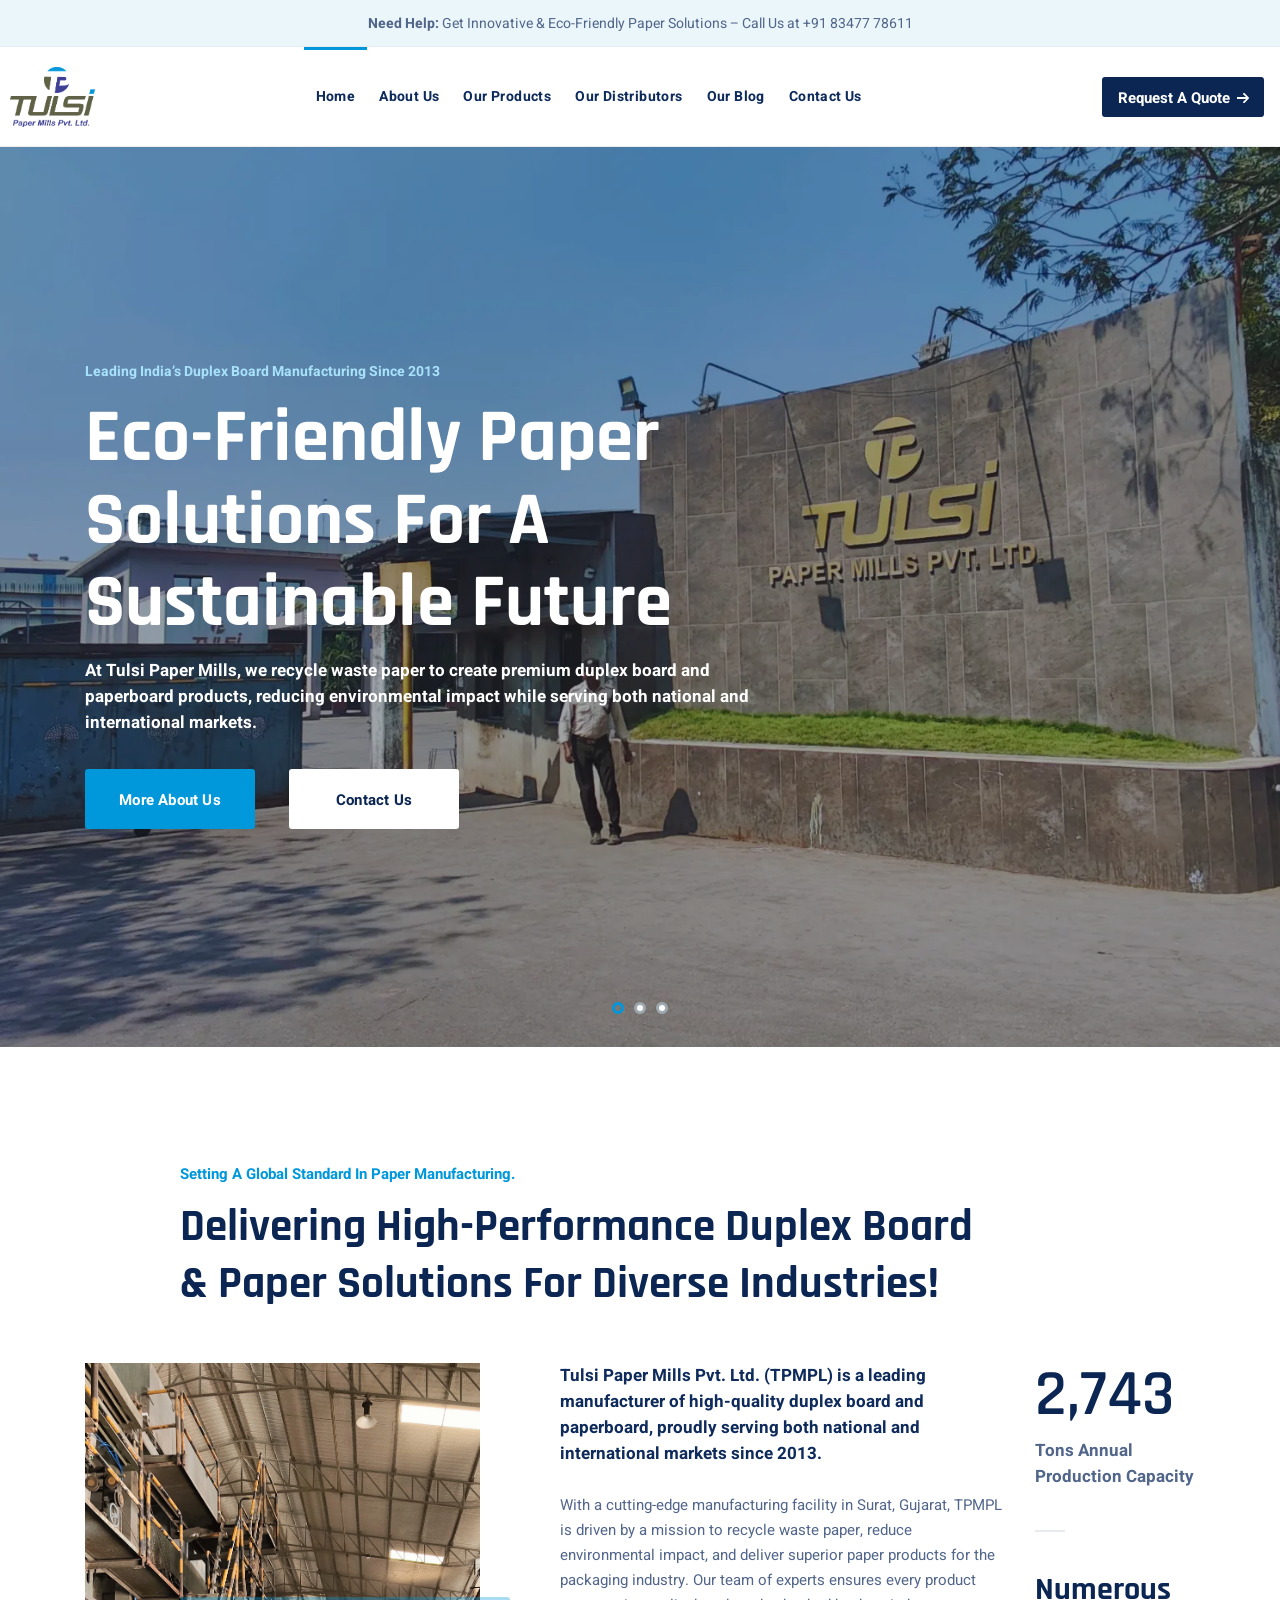
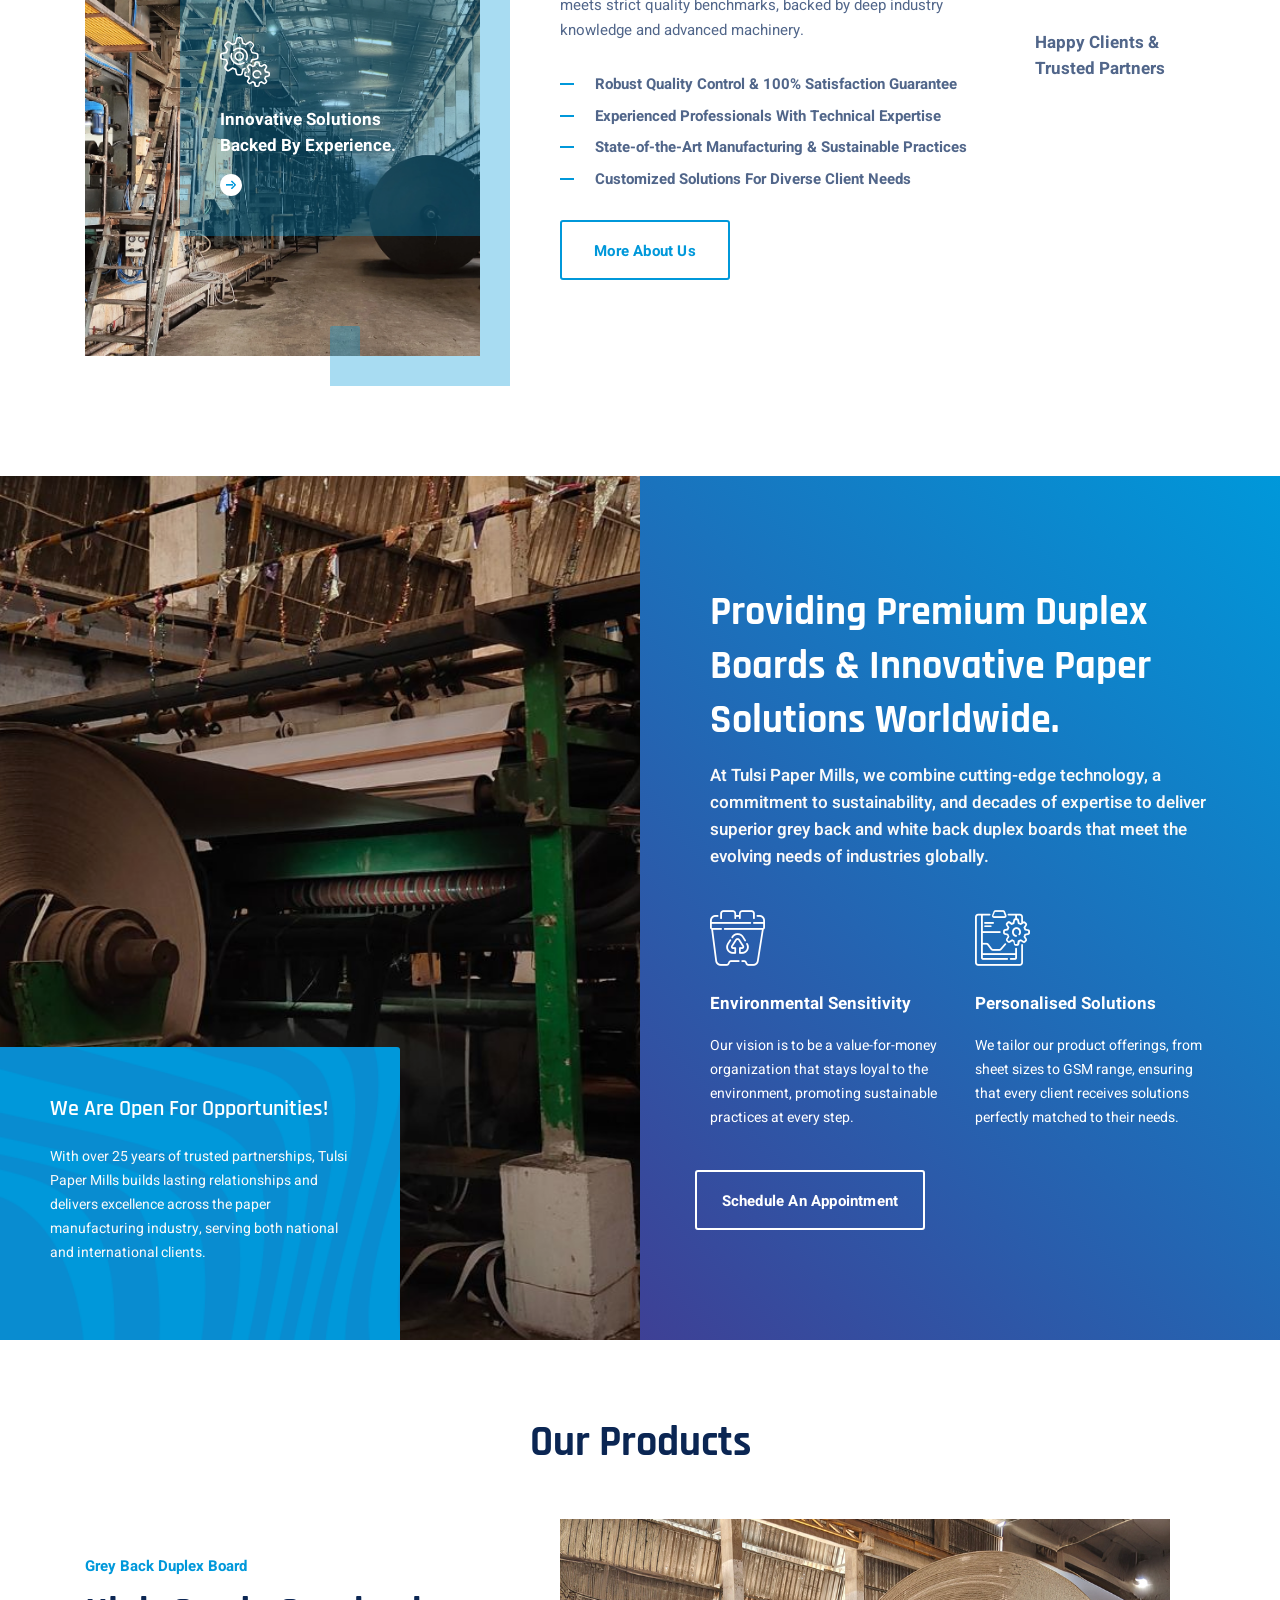
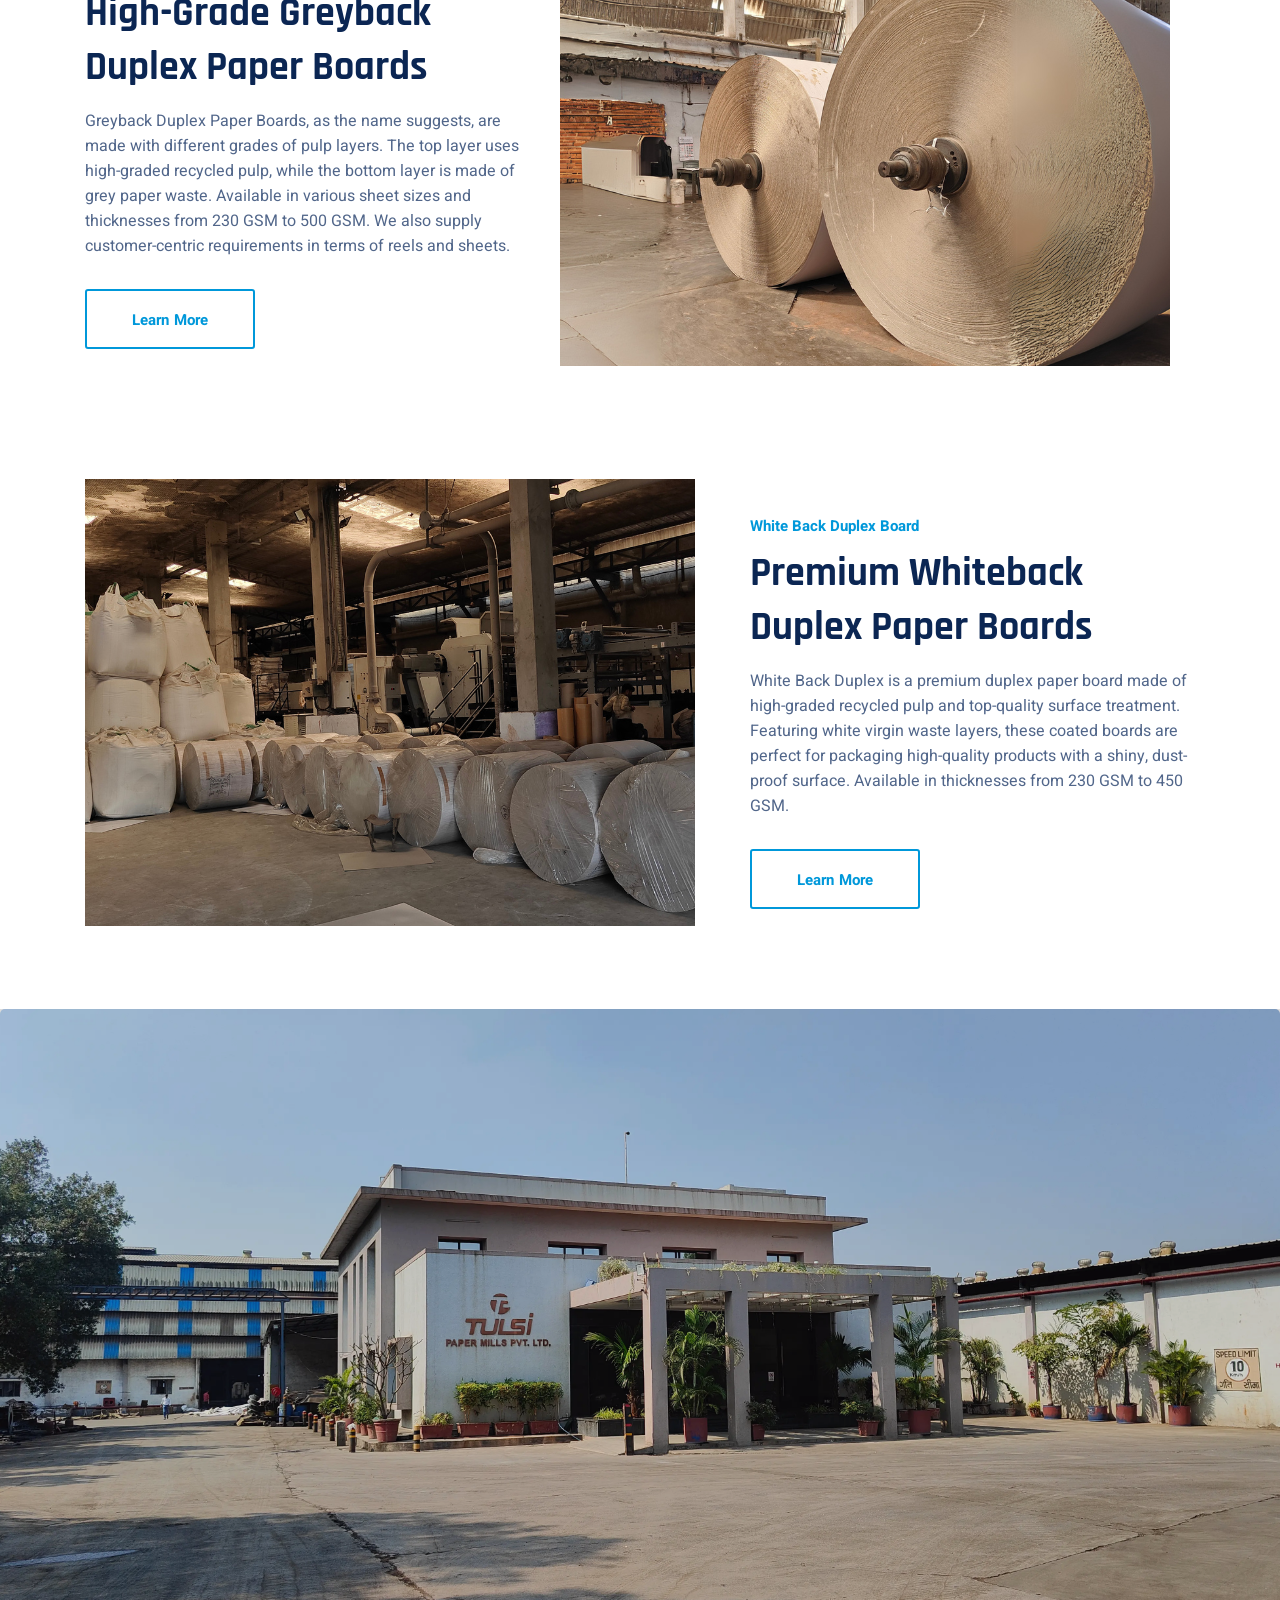
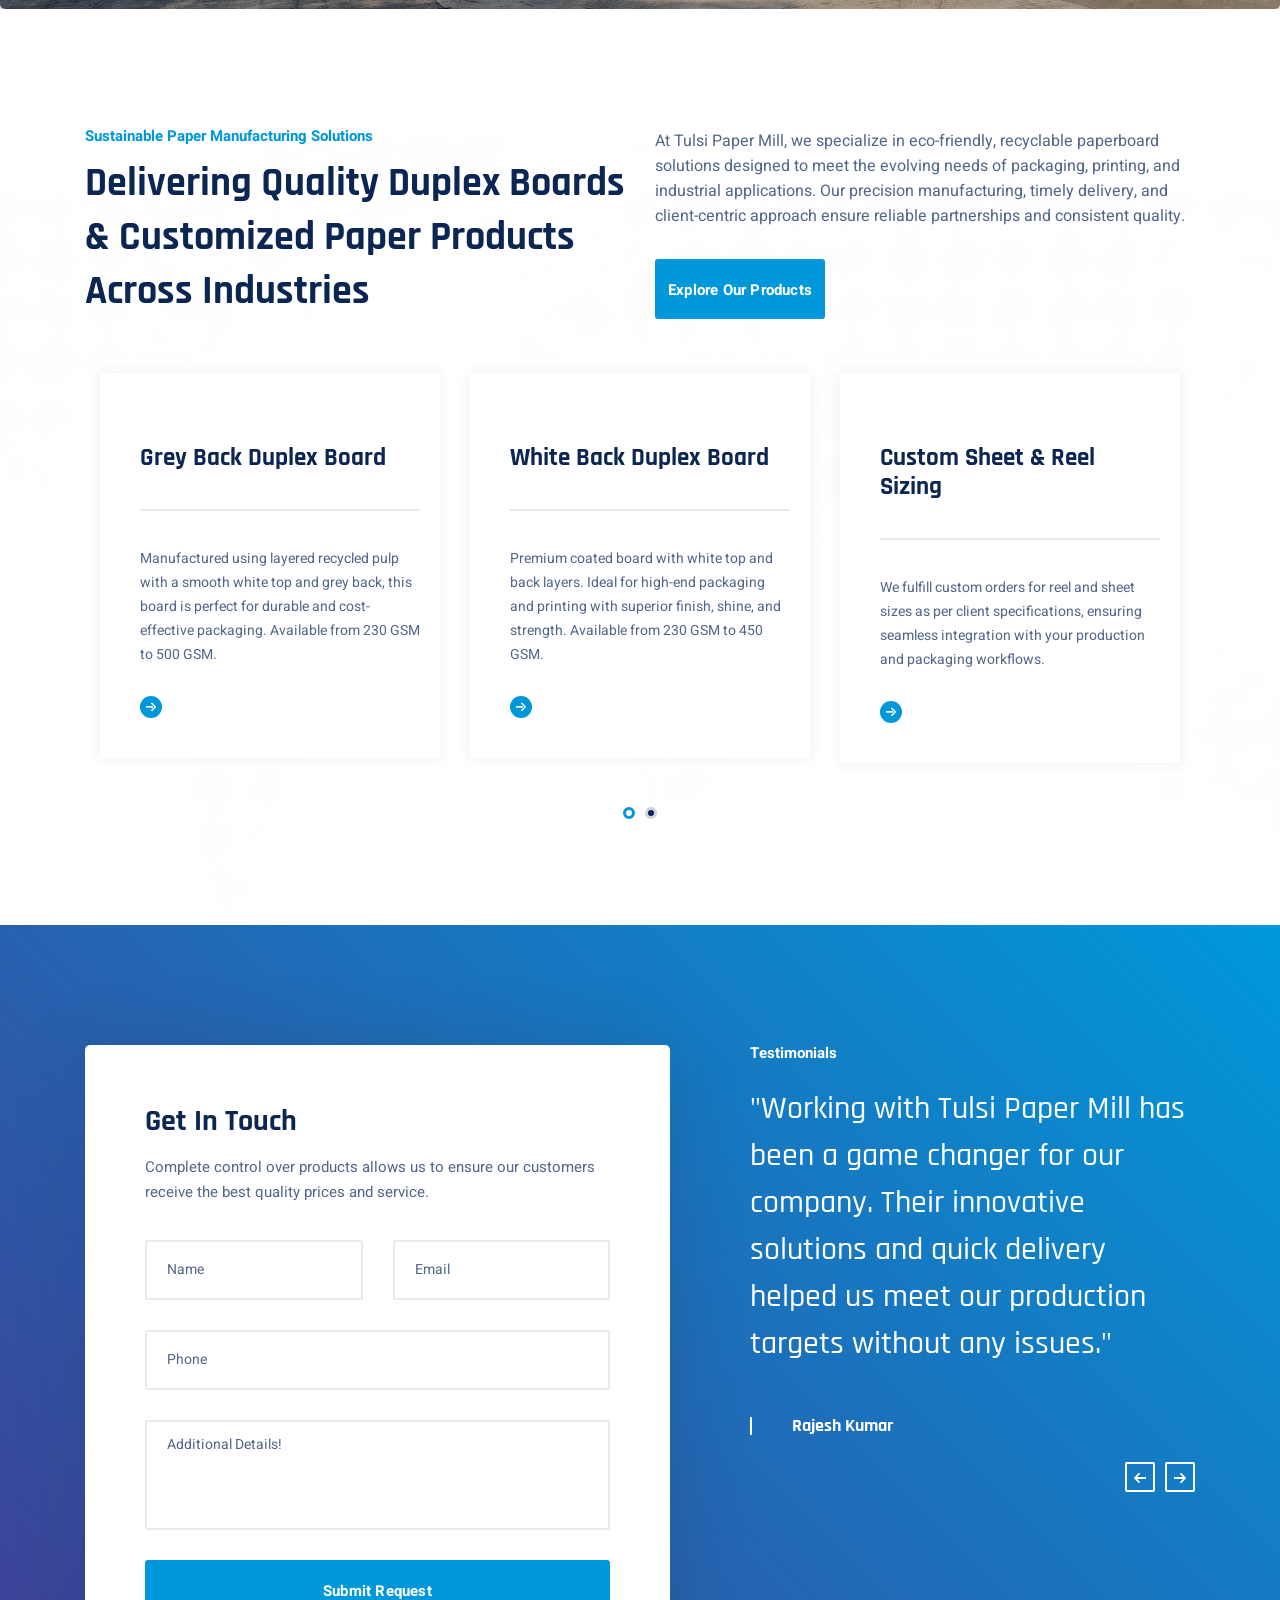
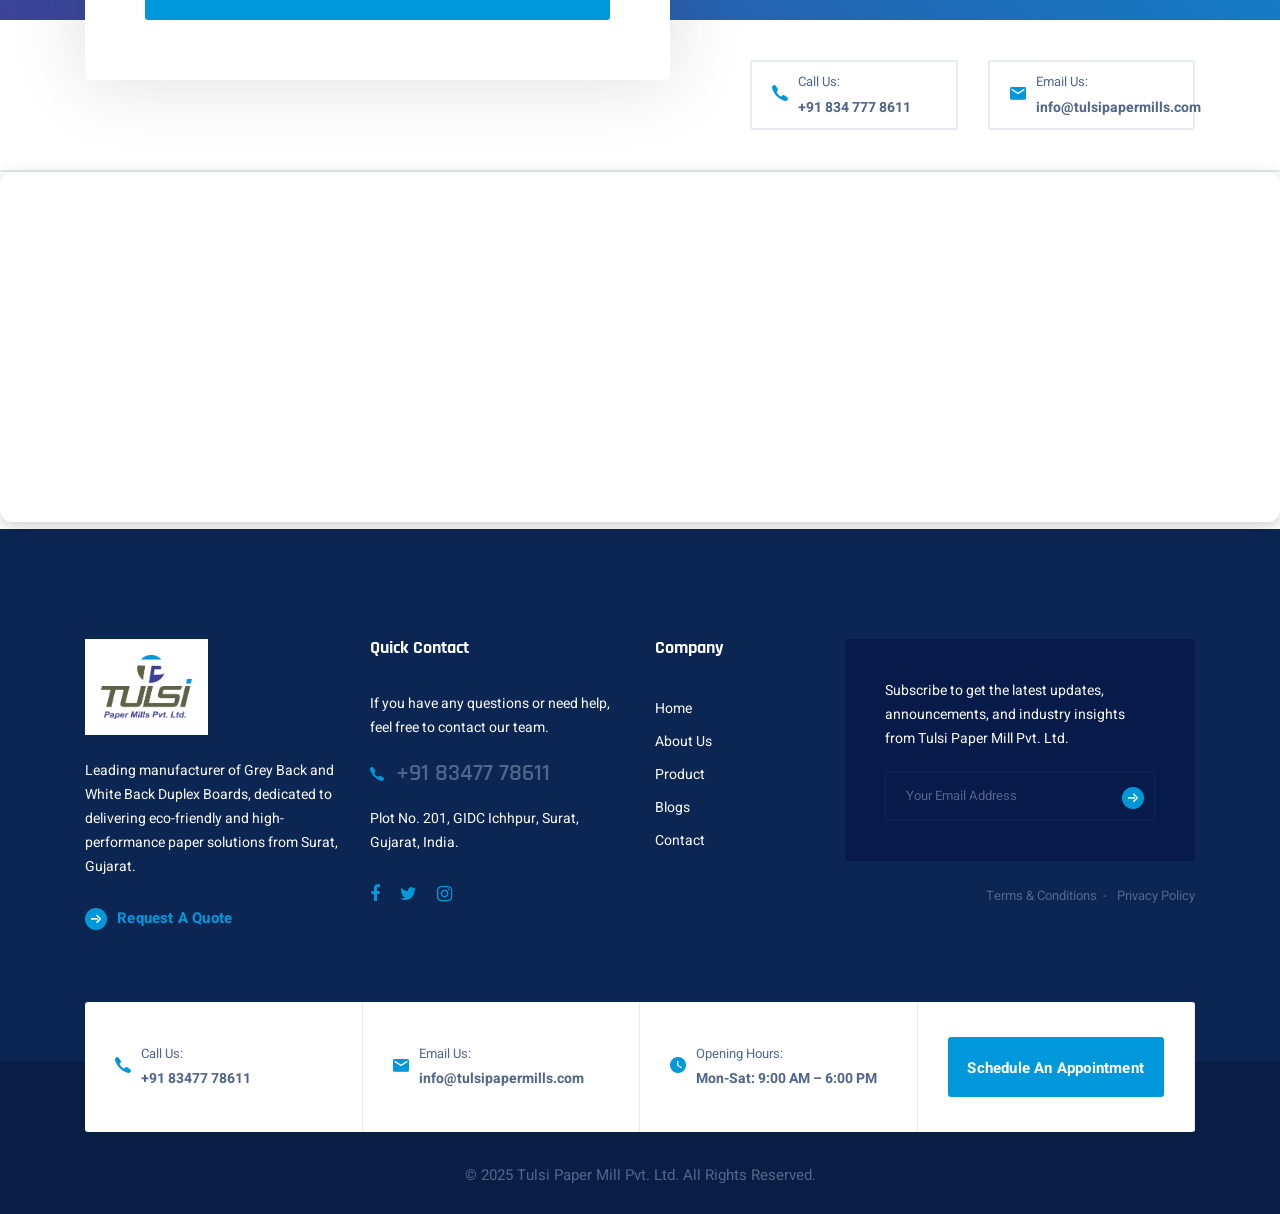
<file: index.html>
<!DOCTYPE html>
<html lang="en">

<head>
  <meta charset="UTF-8" />
  <meta name="viewport" content="width=device-width, initial-scale=1.0" />
  <!-- Primary Meta Tags -->
  <title>Tulsi Paper Mill Pvt. Ltd. | Manufacturer of Grey & White Back Duplex Boards</title>
  <meta name="title" content="Tulsi Paper Mill Pvt. Ltd. | Manufacturer of Grey & White Back Duplex Boards">
  <meta name="description" content="Tulsi Paper Mill Pvt. Ltd. is a leading manufacturer of Grey Back and   White Back Duplex Paper Boards in India. We offer sustainable, high-quality packaging solutions with a   production capacity of 82,500 tons per annum. Based in Surat, Gujarat.">
  <meta name="keywords" content="Tulsi Paper Mill, duplex board, grey back duplex, white back duplex, recycled   paper, paper board manufacturer India, packaging board, GSM paper board, Surat paper mill, eco-friendly   paper, industrial packaging, paper manufacturing Gujarat">
  <meta name="author" content="Tulsi Paper Mill Pvt. Ltd.">
  <meta name="viewport" content="width=device-width, initial-scale=1.0">
  
  <!-- Open Graph / Facebook -->
  <meta property="og:type" content="website">
  <meta property="og:url" content="https://tulsipapermills.com/">
  <meta property="og:title" content="Tulsi Paper Mill Pvt. Ltd. | Duplex Board Manufacturer">
  <meta property="og:description" content="High-quality Grey and White Back Duplex Boards with customized GSM   and finish. Located in Surat, Gujarat. Trusted by industries across India.">
  <meta property="og:image" content="assets/images/favicon/tulsi-paper-mill-favicon.png">
  
  <!-- Twitter -->
  <meta property="twitter:card" content="summary_large_image">
  <meta property="twitter:url" content="https://tulsipapermills.com/">
  <meta property="twitter:title" content="Tulsi Paper Mill Pvt. Ltd. | Duplex Board Manufacturer">
  <meta property="twitter:description" content="Explore premium Grey and White Back Duplex Paper Boards from   Tulsi Paper Mill – India's trusted eco-conscious paper manufacturer.">
  <meta property="twitter:image" content="assets/images/favicon/tulsi-paper-mill-favicon.png">
  
  <!-- Favicon -->
  <link rel="icon" href="assets/images/favicon/tulsi-paper-mill-favicon.png" type="image/png">
  <link rel="stylesheet"
    href="https://fonts.googleapis.com/css?family=Heebo:400,500,700%7cRajdhani:400,500,600,700&display=swap">
  <link rel="stylesheet" href="assets/css/libraries.css">
  <link rel="stylesheet" href="assets/css/style.css">
</head>

<body>
  <div class="wrapper">
    <!-- =========================
        Header
    =========================== -->
    <header id="header" class="header header-layout1">
      <div class="header__promo-text text-center">
      <strong>Need Help:</strong> <span>Get Innovative & Eco-Friendly Paper Solutions – Call Us at +91 83477 78611</span>      </div>
      <nav class="navbar navbar-expand-lg sticky-navbar">
        <div class="container-fluid px-0">
          <a class="navbar-brand" href="index.html">
            <img src="assets/images/logo/tulsi-paper-mill-logo.png" class="logo-light" alt="logo" style="height: 60px;">
            <img src="assets/images/logo/tulsi-paper-mill-logo.png" class="logo-dark" alt="logo" style="width: 60px;">
          </a>
          <button class="navbar-toggler" type="button">
            <span class="menu-lines"><span></span></span>
          </button>
          <div class="collapse navbar-collapse" id="mainNavigation">
            <ul class="navbar-nav mx-auto">
              <li class="nav__item with-dropdown">
                <a href="index.html" class="nav__item-link active">Home</a>
              </li><!-- /.nav-item -->
              <li class="nav__item with-dropdown">
                <a href="about-us.html" class="nav__item-link">About Us</a>
                <i class="fa fa-angle-right" data-toggle="dropdown"></i>
              </li>
              <li class="nav__item with-dropdown">
                <a href="./our-products.html" class="nav__item-link">Our Products</a>
              </li>
              <li class="nav__item with-dropdown">
                <a href="./our-distributors.html" class="nav__item-link">Our Distributors</a>
              </li>
              <li class="nav__item with-dropdown">
                <a href="news.html" class=" nav__item-link">Our Blog</a>
              </li>
              <li class="nav__item">
                <a href="contact.html" class="nav__item-link">Contact Us</a>
              </li><!-- /.nav-item -->
            </ul><!-- /.navbar-nav -->
          </div><!-- /.navbar-collapse -->
          <div class="navbar-modules">
            <ul class="list-unstyled d-flex align-items-center modules__btns-list">
              <li class="d-none d-lg-block" style="margin-right: 1rem;">
                <a href="contact.html" class="btn btn__secondary module__btn-request">
                  <span>Request A Quote</span><i class="icon-arrow-right"></i>
                </a>
              </li>
              <!-- <li class="d-none d-lg-block">
                <form class="header__search-form">
                  <input type="text" class="search__input" placeholder="Search...">
                  <button><i class="fa fa-search"></i></button>
                </form>
              </li> -->
            </ul>
            <!-- /.modules-wrapper -->
          </div><!-- /.navbar-modules -->
        </div><!-- /.container -->
      </nav><!-- /.navabr -->
    </header><!-- /.Header -->

    <!-- ============================
        Slider
    ============================== -->
    <section id="slider1" class="slider slider-1">
      <div class="carousel owl-carousel carousel-arrows carousel-dots" data-slide="1" data-slide-md="1"
        data-slide-sm="1" data-autoplay="false" data-nav="true" data-dots="true" data-space="0" data-loop="true"
        data-speed="3000" data-transition="fade" data-animate-out="fadeOut" data-animate-in="fadeIn">
    
        <!-- Slide 1 -->
        <div class="slide-item align-v-h bg-overlay bg-overlay-3">
          <div class="bg-img"><img src="assets/images/sliders/1.webp" alt="Tulsi Paper Mills Slide 1"></div>
          <div class="container">
            <div class="row">
              <div class="col-sm-12 col-md-12 col-lg-12 col-xl-8">
                <div class="slide__content">
                  <span class="slide__subtitle">Leading India’s Duplex Board Manufacturing Since 2013</span>
                  <h2 class="slide__title">Eco-Friendly Paper Solutions For a Sustainable Future</h2>
                  <p class="slide__desc">At Tulsi Paper Mills, we recycle waste paper to create premium duplex board and paperboard products, reducing environmental impact while serving both national and international markets.</p>
                  <a href="./about-us.html" class="btn btn__primary mr-30">More About Us</a>
                  <a href="./contact.html" class="btn btn__white">Contact Us</a>
                </div>
              </div>
            </div>
          </div>
        </div>
    
        <!-- Slide 2 -->
        <div class="slide-item align-v-h bg-overlay bg-overlay-3">
          <div class="bg-img"><img src="assets/images/sliders/3.webp" alt="Tulsi Paper Mills Slide 2"></div>
          <div class="container">
            <div class="row">
              <div class="col-sm-12 col-md-12 col-lg-12 col-xl-8">
                <div class="slide__content">
                  <span class="slide__subtitle">State-of-the-Art Manufacturing Facility</span>
                  <h2 class="slide__title">Delivering High-Quality Duplex Board With Precision</h2>
                  <p class="slide__desc">Our expert team, cutting-edge machinery, and capacity of 82,500 tons per annum ensure we meet the evolving demands of the packaging industry with excellence and consistency.</p>
                  <a href="./about-us.html" class="btn btn__primary mr-30">More About Us</a>
                  <a href="./our-products.html" class="btn btn__white">Our Products</a>
                </div>
              </div>
            </div>
          </div>
        </div>
    
        <!-- Slide 3 -->
        <div class="slide-item align-v-h bg-overlay bg-overlay-3">
          <div class="bg-img"><img src="assets/images/sliders/2.webp" alt="Tulsi Paper Mills Slide 3"></div>
          <div class="container">
            <div class="row">
              <div class="col-sm-12 col-md-12 col-lg-12 col-xl-8">
                <div class="slide__content">
                  <span class="slide__subtitle">Committed to Quality & Customer Satisfaction</span>
                  <h2 class="slide__title">Your Trusted Partner in Paper & Packaging Solutions</h2>
                  <p class="slide__desc">As a customer-focused organization, we provide tailored solutions, backed by technical expertise, to meet the diverse needs of businesses across industries.</p>
                  <a href="./about-us.html" class="btn btn__primary mr-30">More About Us</a>
                  <a href="./contact.html" class="btn btn__white">Contact Us</a>
                </div>
              </div>
            </div>
          </div>
        </div>
    
      </div>
    </section>
    

    <!-- ========================
      About Layout 2
    =========================== -->
    <section id="aboutLayout2" class="about about-layout2 pt-120 pb-40">
      <div class="container">
        <div class="row">
          <div class="col-sm-12 col-md-12 col-lg-12 col-xl-9 offset-xl-1">
            <div class="heading heading-3 mb-50">
              <span class="heading__subtitle">Setting A Global Standard In Paper Manufacturing.</span>
              <h2 class="heading__title">Delivering High-Performance Duplex Board & Paper Solutions For Diverse Industries!</h2>
            </div>
          </div>
        </div>
        <div class="row">
          <div class="col-sm-12 col-md-10 col-lg-6 col-xl-5">
            <div class="about__img mb-50">
              <img src="assets/images/about/2.webp" alt="about" class="img-fluid">
              <div class="cta__banner">
                <div class="cta__icon">
                  <i class="icon-gears"></i>
                </div>
                <h5 class="cta__title">Innovative Solutions <br> Backed By Experience.</h5>
                <a href="./about-us.html" class="btn btn__white btn__link">
                  <i class="icon-arrow-right arrow-rounded arrow-rounded-white"></i>
                </a>
              </div>
            </div>
          </div>
          <div class="col-sm-12 col-md-12 col-lg-6 col-xl-5">
            <div class="about__text mb-30">
              <p>Tulsi Paper Mills Pvt. Ltd. (TPMPL) is a leading manufacturer of high-quality duplex board and paperboard, proudly serving both national and international markets since 2013.</p>
              <p>With a cutting-edge manufacturing facility in Surat, Gujarat, TPMPL is driven by a mission to recycle waste paper, reduce environmental impact, and deliver superior paper products for the packaging industry. Our team of experts ensures every product meets strict quality benchmarks, backed by deep industry knowledge and advanced machinery.</p>
            </div>
            <ul class="list-items list-items-layout2 list-unstyled mb-30">
              <li>Robust Quality Control & 100% Satisfaction Guarantee</li>
              <li>Experienced Professionals With Technical Expertise</li>
              <li>State-of-the-Art Manufacturing & Sustainable Practices</li>
              <li>Customized Solutions For Diverse Client Needs</li>
            </ul>
            <div class="about__signature mb-30">
              <a href="./about-us.html" class="btn btn__primary btn__bordered mr-40">More About Us</a>
            </div>
          </div>
          <div class="col-sm-12 col-md-12 col-lg-12 col-xl-2">
            <div class="row">
              <div class="col-sm-6 col-md-6 col-lg-6 col-xl-12">
                <div class="counter-item">
                  <h4 class="counter">82,500</h4>
                  <p class="counter__desc">Tons Annual Production Capacity</p>
                </div>
                <div class="divider__line d-none d-xl-block mb-40"></div>
              </div>
              <div class="col-sm-6 col-md-6 col-lg-6 col-xl-12">
                <div class="counter-item">
                  <h4 class="">numerous</h4>
                  <p class="counter__desc">Happy Clients & Trusted Partners</p>
                </div>
              </div>
            </div>
          </div>
        </div>
      </div>
    </section>
    

    <!-- =====================
         Clients 
      ======================== -->
    <!-- <section id="clients" class="clients border-top">
      <div class="container">
        <div class="row">
          <div class="col-sm-12 col-md-12 col-lg-12">
            <div class="carousel owl-carousel" data-slide="6" data-slide-md="4" data-slide-sm="2" data-autoplay="true"
              data-nav="false" data-dots="false" data-space="20" data-loop="true" data-speed="700">
              <div class="client">
                <a href="#"><img src="assets/images/clients/9.png" alt="client"></a>
              </div>
              <div class="client">
                <a href="#"><img src="assets/images/clients/10.png" alt="client"></a>
              </div>
              <div class="client">
                <a href="#"><img src="assets/images/clients/11.png" alt="client"></a>
              </div>
              <div class="client">
                <a href="#"><img src="assets/images/clients/12.png" alt="client"></a>
              </div>
              <div class="client">
                <a href="#"><img src="assets/images/clients/13.png" alt="client"></a>
              </div>
              <div class="client">
                <a href="#"><img src="assets/images/clients/11.png" alt="client"></a>
              </div>
            </div>
          </div>
        </div>
      </div>
    </section> -->

    <!-- =========================
       Banner 1
      =========================== -->
      <section id="banner1" class="banner banner-1 fancybox-white p-0">
        <div class="container-fluid">
          <div class="row">
            <div class="col-sm-12 col-md-12 col-lg-6 background-banner bg-overlay bg-overlay-2">
              <div class="bg-img"><img src="assets/images/banners/2.jpg" alt="background"></div>
              <div class="cta__banner">
                <div class="bg-img"><img src="assets/images/backgrounds/pattern/1.jpg" alt="background"></div>
                <h5 class="cta__title">We Are Open For Opportunities!</h5>
                <p class="cta__desc">With over 25 years of trusted partnerships, Tulsi Paper Mills builds lasting relationships and delivers excellence across the paper manufacturing industry, serving both national and international clients.</p>
                <!-- <a href="#" class="btn btn__white btn__link">
                  <i class="icon-arrow-right arrow-rounded arrow-rounded-white"></i>
                  <span>View Our Portfolio</span>
                </a> -->
              </div><!-- /.cta__banner -->
            </div><!-- /.col-lg-6 -->
            <div class="col-sm-12 col-md-12 col-lg-6 inner-padding bg-overlay bg-overlay-theme bg-parallax">
              <div class="bg-img"><img src="assets/images/banners/1.jpg" alt="background"></div>
              <div class="heading heading-white mb-40">
                <h3 class="heading__title">Providing Premium Duplex Boards & Innovative Paper Solutions Worldwide.</h3>
                <p class="heading__desc">At Tulsi Paper Mills, we combine cutting-edge technology, a commitment to sustainability, and decades of expertise to deliver superior grey back and white back duplex boards that meet the evolving needs of industries globally.</p>
              </div><!-- /.heading -->
              <div class="row">
                <!-- fancybox item #1 -->
                <div class="col-sm-6 col-md-6 col-lg-6">
                  <div class="fancybox-item">
                    <div class="fancybox__icon">
                      <i class="icon-waste"></i>
                    </div><!-- /.fancybox-icon -->
                    <div class="fancybox__content">
                      <h4 class="fancybox__title">Environmental Sensitivity</h4>
                      <p class="fancybox__desc">Our vision is to be a value-for-money organization that stays loyal to the environment, promoting sustainable practices at every step.</p>
                    </div><!-- /.fancybox-content -->
                  </div><!-- /.fancybox-item -->
                </div><!-- /.col-lg-6 -->
                <!-- fancybox item #2 -->
                <div class="col-sm-6 col-md-6 col-lg-6">
                  <div class="fancybox-item">
                    <div class="fancybox__icon">
                      <i class="icon-management"></i>
                    </div><!-- /.fancybox-icon -->
                    <div class="fancybox__content">
                      <h4 class="fancybox__title">Personalised Solutions</h4>
                      <p class="fancybox__desc">We tailor our product offerings, from sheet sizes to GSM range, ensuring that every client receives solutions perfectly matched to their needs.</p>
                    </div><!-- /.fancybox-content -->
                  </div><!-- /.fancybox-item -->
                </div><!-- /.col-lg-6 -->
                <div id="products">
                  <a href="./contact.html" class="btn btn__white btn__bordered btn__lg">Schedule An Appointment</a>
                </div>
              </div><!-- /.row -->
            </div><!-- /.col-lg-6 -->
          </div><!-- /.row -->
        </div><!-- /.container -->
      </section><!-- /.Banner 1 -->
      
      
  <!-- ========================
      Product Section
    =========================== -->
    <section id="aboutLayout1" class="about about-layout1 pt-0 pb-60 pt-80">
      <div class="custom-heading">
        <h2>Our Products</h2>
      </div>
      <div class="container pt-30">
        <div class="row">
          <div class="col-sm-12 col-md-12 col-lg-5">
            <div class="heading mt-40 mb-30">
              <span class="heading__subtitle">Grey Back Duplex Board</span>
              <h2 class="heading__title">High-Grade Greyback Duplex Paper Boards</h2>
              <p class="heading__desc">
                Greyback Duplex Paper Boards, as the name suggests, are made with different grades of pulp layers.
                The top layer uses high-graded recycled pulp, while the bottom layer is made of grey paper waste.
                Available in various sheet sizes and thicknesses from 230 GSM to 500 GSM.
                We also supply customer-centric requirements in terms of reels and sheets.
              </p>
            </div>
            <a href="./our-products.html" class="btn btn__primary btn__bordered mb-40">Learn More</a>
          </div>
          <div class="col-sm-12 col-md-10 col-lg-7">
            <div class="about__img">
              <img src="assets/images/about/product-img-1.png" alt="about" style="width: 902;" class="img-fluid w-90">
            </div>
          </div>
        </div>
      </div>
    </section>
    
    <section id="aboutLayout1" class="about about-layout1 pt-0 pb-60 pt-30">
      <div class="container">
        <div class="row">
          <div class="col-sm-12 col-md-10 col-lg-7">
            <div class="about__img">
              <img src="assets/images/about/product-img-2.png" alt="about" style="width: 902;" class="img-fluid w-90">
            </div>
          </div>
          <div class="col-sm-12 col-md-12 col-lg-5">
            <div class="heading mt-40 mb-30">
              <span class="heading__subtitle">White Back Duplex Board</span>
              <h2 class="heading__title">Premium Whiteback Duplex Paper Boards</h2>
              <p class="heading__desc">
                White Back Duplex is a premium duplex paper board made of high-graded recycled pulp and top-quality surface treatment.
                Featuring white virgin waste layers, these coated boards are perfect for packaging high-quality products with a shiny, dust-proof surface.
                Available in thicknesses from 230 GSM to 450 GSM.
              </p>
            </div>
            <a href="./our-products.html" class="btn btn__primary btn__bordered mb-40">Learn More</a>
          </div>
        </div>
      </div>
    </section>
    
    

  <!-- =====================
       video Banner
    ======================== -->
  <section id="videoBanner" class="video-banner video-banner-layout2 bg-overlay">
    <div class="bg-img"><img src="assets/images/sliders/2.webp" alt="background"></div>
    <div class="container">
      <div class="row">
        <div class="col-sm-12 col-md-12 col-lg-12">
         
        </div>
      </div>
    </div>
  </section>

    <!-- ========================
    Services Carousel
    =========================== -->

      <section id="servicesCarousel" class="services services-layout2 services-carousel pt-0 mt-120">
        <div class="bg-img"><img src="assets/images/backgrounds/pattern/2.png" alt="background"></div>
        <div class="container">
          <div class="row heading mb-40">
            <div class="col-sm-12 col-md-12 col-lg-6">
              <span class="heading__subtitle">Sustainable Paper Manufacturing Solutions</span>
              <h2 class="heading__title">Delivering Quality Duplex Boards & Customized Paper Products Across Industries</h2>
            </div>
            <div class="col-sm-12 col-md-12 col-lg-6">
              <p class="heading__desc">
                At Tulsi Paper Mill, we specialize in eco-friendly, recyclable paperboard solutions designed to meet the evolving needs of packaging, printing, and industrial applications. Our precision manufacturing, timely delivery, and client-centric approach ensure reliable partnerships and consistent quality.
              </p>
              <div class="d-flex">
                <a href="#products" class="btn btn__primary mt-30 mr-30">Explore Our Products</a>
              </div>
            </div>
          </div>
      
          <div class="col-sm-12 col-md-12 col-lg-12">
            <div class="carousel owl-carousel carousel-dots" data-slide="3" data-slide-md="2" data-slide-sm="1"
              data-autoplay="true" data-nav="false" data-dots="true" data-space="30" data-loop="true" data-speed="800">
      
              <!-- Grey Back Duplex -->
              <div class="service-item">
                <div class="service__content">
                  <div class="service__icon">
                    <i class="icon-documents"></i>
                  </div>
                  <h4 class="service__title">Grey Back Duplex Board</h4>
                  <p class="service__desc">
                    Manufactured using layered recycled pulp with a smooth white top and grey back, this board is perfect for durable and cost-effective packaging. Available from 230 GSM to 500 GSM.
                  </p>
                  <a href="#" class="btn btn__secondary btn__link">
                    <i class="icon-arrow-right arrow-rounded"></i>
                  </a>
                </div>
              </div>
      
              <!-- White Back Duplex -->
              <div class="service-item">
                <div class="service__content">
                  <div class="service__icon">
                    <i class="icon-box"></i>
                  </div>
                  <h4 class="service__title">White Back Duplex Board</h4>
                  <p class="service__desc">
                    Premium coated board with white top and back layers. Ideal for high-end packaging and printing with superior finish, shine, and strength. Available from 230 GSM to 450 GSM.
                  </p>
                  <a href="#" class="btn btn__secondary btn__link">
                    <i class="icon-arrow-right arrow-rounded"></i>
                  </a>
                </div>
              </div>
      
              <!-- Custom Size & GSM -->
              <div class="service-item">
                <div class="service__content">
                  <div class="service__icon">
                    <i class="icon-cut"></i>
                  </div>
                  <h4 class="service__title">Custom Sheet & Reel Sizing</h4>
                  <p class="service__desc">
                    We fulfill custom orders for reel and sheet sizes as per client specifications, ensuring seamless integration with your production and packaging workflows.
                  </p>
                  <a href="#" class="btn btn__secondary btn__link">
                    <i class="icon-arrow-right arrow-rounded"></i>
                  </a>
                </div>
              </div>
      
              <!-- Eco-Friendly Manufacturing -->
              <div class="service-item">
                <div class="service__content">
                  <div class="service__icon">
                    <i class="icon-recycle"></i>
                  </div>
                  <h4 class="service__title">Sustainable Manufacturing</h4>
                  <p class="service__desc">
                    We are committed to using recycled paper waste and sustainable practices, reducing our environmental impact while delivering top-quality paper products.
                  </p>
                  <a href="#" class="btn btn__secondary btn__link">
                    <i class="icon-arrow-right arrow-rounded"></i>
                  </a>
                </div>
              </div>
      
            </div><!-- /.carousel -->
          </div><!-- /.col-lg-12 -->
        </div><!-- /.container -->
      </section><!-- /.Services Carousel -->



  <!-- =====================
       portfolio Carousel
    ======================== -->
  <!-- <section id="portfolioCarousel" class="portfolio-carousel portfolio-classic pt-90 pb-70">
    <div class="container">
      <div class="row mb-50">
        <div class="col-sm-12 col-md-12 col-lg-7">
          <div class="heading">
            <span class="heading__subtitle">We Work With Global Industries!</span>
            <h3 class="heading__title mb-0">Featured portfolio</h3>
          </div>
        </div>
        <div class="col-sm-12 col-md-12 col-lg-5">
          <div class="cta__banner">
            <div class="bg-img"><img src="assets/images/backgrounds/pattern/1.jpg" alt="background"></div>
            <h5 class="cta__title">Dedicated Customer <br> Teams & An Agile Services</h5>
            <p class="cta__desc">Building relationships and portfolio that last. Serving an impressive list of
              long-term clients with
              experience and expertise in industries.</p>
            <a href="#" class="btn btn__white btn__link">
              <i class="icon-arrow-right arrow-rounded arrow-rounded-white"></i>
              <span>View Our Works</span>
            </a>
          </div>
        </div>
      </div>
      <div class="row">
        <div class="col-sm-12 col-md-12 col-lg-12">
          <div class="carousel owl-carousel carousel-arrows" data-slide="3" data-slide-md="2" data-slide-sm="1"
            data-autoplay="true" data-nav="true" data-dots="false" data-space="30" data-loop="true" data-speed="800">
            <div class="portfolio-item">
              <div class="portfolio__img">
                <img src="assets/images/case-studies/grid/1.jpg" alt="portfolio img">
                <a href="#" class="view__icon">View</a>
              </div>
              <div class="portfolio__content">
                <h4 class="portfolio__title"><a href="#">Floride Chemicals Factory</a></h4>
                <div class="portfolio__cat">
                  <a href="#">Chemicals</a><a href="#">oil & Gas</a>
                </div>
              </div>
            </div>
            <div class="portfolio-item">
              <div class="portfolio__img">
                <img src="assets/images/case-studies/grid/2.jpg" alt="portfolio img">
                <a href="#" class="view__icon">View</a>
              </div>
              <div class="portfolio__content">
                <h4 class="portfolio__title"><a href="#">Highway Energy Station</a></h4>
                <div class="portfolio__cat">
                  <a href="#">Construction </a><a href="#">Energy</a>
                </div>
              </div>
            </div>
            <div class="portfolio-item">
              <div class="portfolio__img">
                <img src="assets/images/case-studies/grid/3.jpg" alt="portfolio img">
                <a href="#" class="view__icon">View</a>
              </div>
              <div class="portfolio__content">
                <h4 class="portfolio__title"><a href="#">Villy Manufacturing Inc</a></h4>
                <div class="portfolio__cat">
                  <a href="#">Engineering</a><a href="#">Auto</a>
                </div>
              </div>
            </div>
            <div class="portfolio-item">
              <div class="portfolio__img">
                <img src="assets/images/case-studies/grid/4.jpg" alt="portfolio img">
                <a href="#" class="view__icon">View</a>
              </div>
              <div class="portfolio__content">
                <h4 class="portfolio__title"><a href="#">Regulatory Compliance Seminar</a></h4>
                <div class="portfolio__cat">
                  <a href="#">Construction</a><a href="#">Engineering</a>
                </div>
              </div>
            </div>
            <div class="portfolio-item">
              <div class="portfolio__img">
                <img src="assets/images/case-studies/grid/5.jpg" alt="portfolio img">
                <a href="#" class="view__icon">View</a>
              </div>
              <div class="portfolio__content">
                <h4 class="portfolio__title"><a href="#">Documents & Electronic Data</a></h4>
                <div class="portfolio__cat">
                  <a href="#">Engineering</a><a href="#">oil & Gas</a>
                </div>
              </div>
            </div>
          </div>
        </div>
      </div>
    </div>
  </section> -->

  <!-- =========================
           Banner 2
     =========================== -->
  <section id="banner2" class="banner banner-2 bg-overlay bg-overlay-theme-2 bg-parallax pt-120 pb-0">
    <div class="bg-img"><img src="assets/images/banners/3.jpg" alt="background"></div>
    <div class="container">
      <div class="row">
        <div class="col-sm-12 col-md-12 col-lg-7">
          <form action="https://api.web3forms.com/submit" method="POST" class="contact__form-panel mr-50">
            <!-- Web3Forms API Key -->
            <input type="hidden" name="access_key" value="508a8a57-c930-4d80-9154-b1772841fd2c">
          
            <!-- Honeypot Spam Protection -->
            <input type="checkbox" name="botcheck" class="hidden" style="display:none;">
          
            <div class="row">
              <div class="col-sm-12 contact__form-panel-header">
                <h4>Get In Touch</h4>
                <p>Complete control over products allows us to ensure our customers receive the best quality prices and service.</p>
              </div>
          
              <div class="col-sm-6 col-md-6 col-lg-6">
                <div class="form-group">
                  <input type="text" name="name" class="form-control" placeholder="Name" required>
                </div>
              </div>
          
              <div class="col-sm-6 col-md-6 col-lg-6">
                <div class="form-group">
                  <input type="email" name="email" class="form-control" placeholder="Email" required>
                </div>
              </div>
          
              <div class="col-sm-6 col-md-6 col-lg-12">
                <div class="form-group">
                  <input type="text" name="phone" class="form-control" placeholder="Phone" required>
                </div>
              </div>
          
              <div class="col-sm-12 col-md-12 col-lg-12">
                <div class="form-group">
                  <textarea name="message" class="form-control" placeholder="Additional Details!" required></textarea>
                </div>
              </div>
          
              <!-- Optional: Redirect to custom thank-you page -->
              <!-- <input type="hidden" name="redirect" value="https://yourwebsite.com/thank-you.html"> -->
          
              <div class="col-sm-12 col-md-12 col-lg-12">
                <button type="submit" class="btn btn__primary btn__block">Submit Request</button>
              </div>
            </div><!-- /.row -->
          </form><!-- /.contact__form-panel -->
        </div><!-- /.col-lg-7 -->
        <div class="col-sm-12 col-md-12 col-lg-5">
          <div class="testimonials testimonials-white">
            <h6 class="testimonials__heading color-white">Testimonials</h6>
            <div class="carousel owl-carousel carousel-arrows" data-slide="1" data-slide-md="1" data-slide-sm="1"
              data-autoplay="true" data-nav="true" data-dots="false" data-space="0" data-loop="true" data-speed="800">
              <!-- Testimonial #1 -->
              <div class="testimonial-item">
                <div class="testimonial__content">
                  <p class="testimonial__desc">"Working with Tulsi Paper Mill has been a game changer for our company. Their innovative solutions and quick delivery helped us meet our production targets without any issues." </p>
                </div><!-- /.testimonial-content -->
                <div class="testimonial__meta">
                  <div class="testimonial__thumb">
                    <!-- <img src="assets/images/testimonials/thumbs/1.png" alt="author thumb" class="img-fluid"> -->
                  </div><!-- /.testimonial-thumb -->
                  <h5 class="testimonial__meta-title">Rajesh Kumar</h5>
                  <!-- <p class="testimonial__meta-desc">Managing Director, Rajesh Paper Mills</p> -->
                </div><!-- /.testimonial-meta -->
              </div><!-- /.testimonial-item -->
              <!-- Testimonial #2 -->
              <div class="testimonial-item">
                <div class="testimonial__content">
                  <p class="testimonial__desc">"The quality and professionalism demonstrated by Tulsi Paper Mill are unmatched. We have partnered with them for years and have always been impressed with their consistency and dedication."</p>
                </div><!-- /.testimonial-content -->
                <div class="testimonial__meta">
                  <div class="testimonial__thumb">
                    <!-- <img src="assets/images/testimonials/thumbs/2.png" alt="author thumb" class="img-fluid"> -->
                  </div><!-- /.testimonial-thumb -->
                  <h5 class="testimonial__meta-title">Vikram Sharma</h5>
                  <!-- <p class="testimonial__meta-desc">CEO, Sharma Industries</p> -->
                </div><!-- /.testimonial-meta -->
              </div><!-- /.testimonial-item -->
              <!-- Testimonial #3 -->
              <div class="testimonial-item">
                <div class="testimonial__content">
                  <p class="testimonial__desc">"We chose Tulsi Paper Mill for our new packaging needs, and we couldn't be happier. Their team was responsive and worked with us closely to ensure our requirements were met on time."</p>
                </div><!-- /.testimonial-content -->
                <div class="testimonial__meta">
                  <div class="testimonial__thumb">
                    <!-- <img src="assets/images/testimonials/thumbs/3.png" alt="author thumb" class="img-fluid"> -->
                  </div><!-- /.testimonial-thumb -->
                  <h5 class="testimonial__meta-title">Sonia Gupta</h5>
                  <!-- <p class="testimonial__meta-desc">Operations Head, Gupta Packaging</p> -->
                </div><!-- /.testimonial-meta -->
              </div><!-- /.testimonial-item -->
            </div><!-- /.carousel -->
          </div><!-- /.testimonials -->
        </div><!-- /.col-lg-5 -->
        
      </div><!-- /.row -->
    </div><!-- /.container -->
  </section><!-- /. Banner 2 -->

  <!-- =========================
           contact Info
     =========================== -->
  <section id="contactInfo" class="contact-info pt-40 pb-20">
    <div class="container">
      <div class="row">
        <div class="col-sm-12 col-md-12 col-lg-7">
          <!-- <strong class="text-center d-block mt-50 mb-20">We will get back to you within 24 hours.</strong> -->
        </div><!-- /.col-lg-7 -->
        <div class="col-sm-12 col-md-12 col-lg-5">
          <div class="row">
            <div class="col-sm-6 col-md-6 col-lg-12 col-xl-6">
              <div class="contact__info-box">
                <div class="contact__info-box-icon">
                  <i class="icon-phone"></i>
                </div><!-- /.contact__info-box-icon -->
                <div class="contact__info-box-text">
                  <span>Call Us:</span>
                  <strong><a href="tel: +91 834 777 8611"> +91 834 777 8611</a></strong>
                </div><!-- /.contact__info-box-text -->
              </div><!-- /.contact__info-box -->
            </div><!-- /.col-lg-6 -->
            <div class="col-sm-6 col-md-6 col-lg-12 col-xl-6">
              <div class="contact__info-box">
                <div class="contact__info-box-icon">
                  <i class="icon-envelope"></i>
                </div><!-- /.contact__info-box-icon -->
                <div class="contact__info-box-text">
                  <span>Email Us:</span>
                  <strong><a href="mailto:info@tulsipapermills.com"> info@tulsipapermills.com</a></strong>
                </div><!-- /.contact__info-box-text -->
              </div><!-- /.contact__info-box -->
            </div><!-- /.col-lg-6 -->
          </div><!-- /.row -->
        </div><!-- /.col-lg-5 -->
      </div><!-- /.row -->
    </div><!-- /.container -->
  </section><!-- /. contact Info -->
  
  <!-- ========================
      Footer
    ========================== -->

  <!-- ======================
     Location Map Section
  ========================= -->
  <section class="location-map py-0">
    <iframe 
      src="https://www.google.com/maps/embed?pb=!1m18!1m12!1m3!1d3720.9147672127447!2d73.05015651196416!3d21.155789980444304!2m3!1f0!2f0!3f0!3m2!1i1024!2i768!4f13.1!3m3!1m2!1s0x3be05df5220122b1%3A0xf121fef766835fe7!2sTulsi%20Paper%20Mills%20Pvt.%20Ltd!5e0!3m2!1sen!2sin&maptype=satellite" 
      width="100%" 
      height="350" 
      style="border:0; border-radius: 12px; box-shadow: 0 4px 15px rgba(0,0,0,0.2);" 
      allowfullscreen="" 
      loading="lazy" 
      referrerpolicy="no-referrer-when-downgrade">
    </iframe>
  </section>
  
  <footer id="footer" class="footer">
  
    <div class="footer-top">
      <div class="container">
        <div class="row">
          <!-- Company Logo & Brief -->
          <div class="col-sm-12 col-md-12 col-lg-3 footer__widget footer__widget-about mb-30">
            <div class="footer__widget-content">
              <img src="assets/images/logo/tulsi-paper-mill-logo.png" alt="Tulsi Paper Mill Logo">
              <p>Leading manufacturer of Grey Back and White Back Duplex Boards, dedicated to delivering eco-friendly and high-performance paper solutions from Surat, Gujarat.</p>
              <a href="./contact.html" class="btn btn__primary btn__link btn__hover2">
                <i class="icon-arrow-right arrow-rounded"></i>
                <span>Request A Quote</span>
              </a>
            </div>
          </div>
  
          <!-- Quick Contact -->
          <div class="col-sm-6 col-md-6 col-lg-3 footer__widget footer__widget-text">
            <h6 class="footer__widget-title">Quick Contact</h6>
            <div class="footer__widget-content">
              <p>If you have any questions or need help, feel free to contact our team.</p>
              <a href="tel:+918347778611" class="phone-link">
                <i class="icon-phone"></i><span>+91 83477 78611</span>
              </a>
              <p>Plot No. 201, GIDC Ichhpur, Surat, Gujarat, India.</p>
              <ul class="social__icons list-unstyled mt-30 mb-30">
                <li><a href="#"><i class="fa fa-facebook"></i></a></li>
                <li><a href="#"><i class="fa fa-twitter"></i></a></li>
                <li><a href="#"><i class="fa fa-instagram"></i></a></li>
              </ul>
            </div>
          </div>
  
          <!-- Navigation -->
          <div class="col-sm-6 col-md-6 col-lg-2 footer__widget footer__widget-nav">
            <h6 class="footer__widget-title">Company</h6>
            <div class="footer__widget-content">
              <nav>
                <ul class="list-unstyled">
                  <li><a href="./index.html">Home</a></li>
                  <li><a href="./about-us.html">About Us</a></li>
                  <li><a href="#products">Product</a></li>
                  <li><a href="./news.html">Blogs</a></li>
                  <li><a href="./contact.html">Contact</a></li>
                </ul>
              </nav>
            </div>
          </div>
  
          <!-- Newsletter -->
          <div class="col-12 col-sm-12 col-md-12 col-lg-4 footer__widget footer__widget-newsletter">
            <div class="footer__widget-content">
              <p>Subscribe to get the latest updates, announcements, and industry insights from Tulsi Paper Mill Pvt. Ltd.</p>
              <form class="widget__newsletter-form">
                <div class="form-group mb-0">
                  <input type="text" class="form-control" placeholder="Your Email Address">
                  <button type="submit" class="btn">
                    <i class="icon-arrow-right arrow-rounded"></i>
                  </button>
                </div>
              </form>
            </div>
            <nav>
              <ul class="footer__sitemap-links list-unstyled d-flex justify-content-end flex-wrap">
                <li><a href="#">Terms & Conditions</a></li>
                <li><a href="#">Privacy Policy</a></li>
              </ul>
            </nav>
          </div>
        </div>
      </div>
    </div>
  
    <!-- Bottom Footer -->
    <div class="footer-bottom">
      <div class="container">
        <div class="row">
          <div class="col-sm-12 col-md-12 col-lg-12">
            <div class="footer__contact">
              <div class="footer__contact-item">
                <div class="footer__contact-item-icon">
                  <i class="icon-phone"></i>
                </div>
                <div class="footer__contact-item-text">
                  <span>Call Us:</span>
                  <strong><a href="tel:+918347778611">+91 83477 78611</a></strong>
                </div>
              </div>
  
              <div class="footer__contact-item">
                <div class="footer__contact-item-icon">
                  <i class="icon-envelope"></i>
                </div>
                <div class="footer__contact-item-text">
                  <span>Email Us:</span>
                  <strong><a href="mailto:info@tulsipapermills.com">info@tulsipapermills.com</a></strong>
                </div>
              </div>
  
              <div class="footer__contact-item">
                <div class="footer__contact-item-icon">
                  <i class="icon-clock"></i>
                </div>
                <div class="footer__contact-item-text">
                  <span>Opening Hours:</span>
                  <strong>Mon-Sat: 9:00 AM – 6:00 PM</strong>
                </div>
              </div>
  
              <div class="footer__contact-item">
                <a href="./contact.html" class="btn btn__block btn__primary">Schedule An Appointment</a>
              </div>
            </div>
  
            <div class="footer__copyright text-center">
              <span>&copy; 2025 Tulsi Paper Mill Pvt. Ltd. All Rights Reserved.</span>
            </div>
          </div>
        </div>
      </div>
    </div>
  </footer>

  <button id="scrollTopBtn"><i class="fa fa-long-arrow-up"></i></button>
  </div><!-- /.wrapper -->

  <script src="assets/js/jquery-3.3.1.min.js"></script>
  <script src="assets/js/plugins.js"></script>
  <script src="assets/js/main.js"></script>
</body>

</html>
</file>
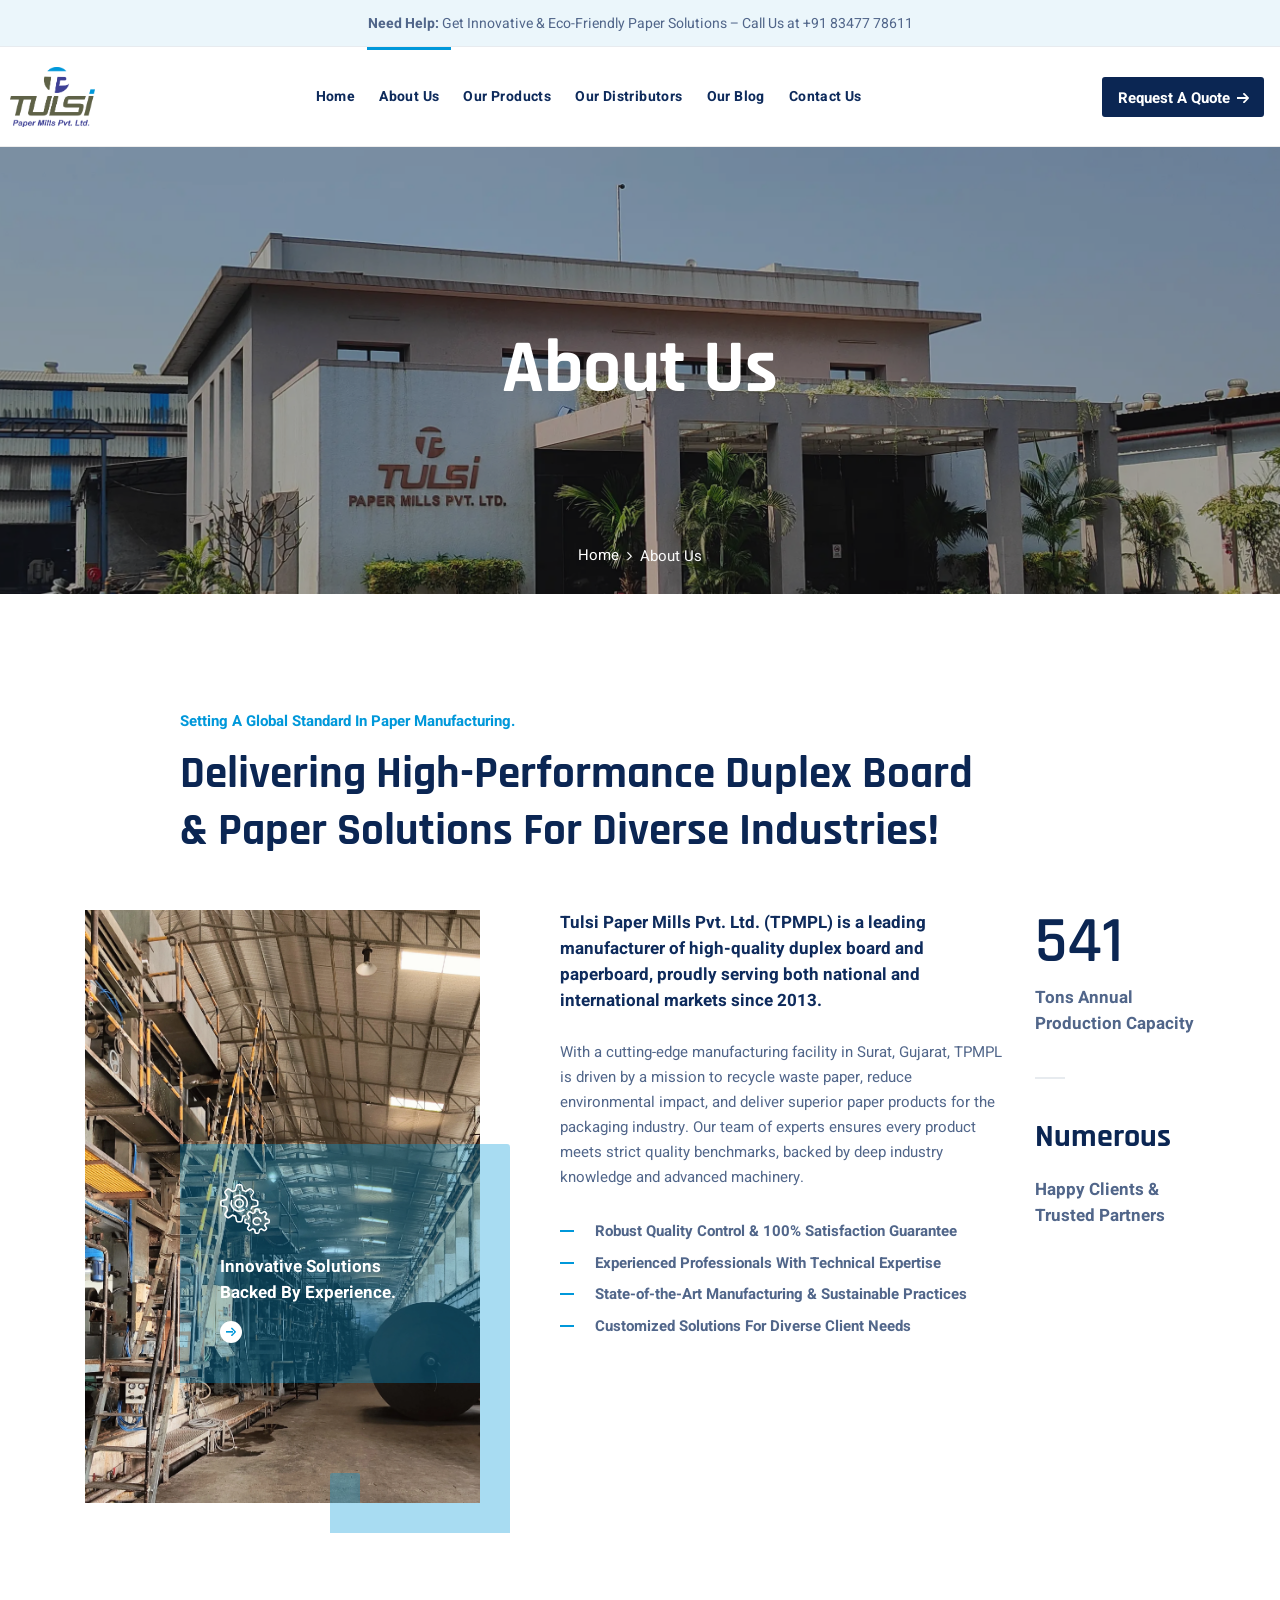
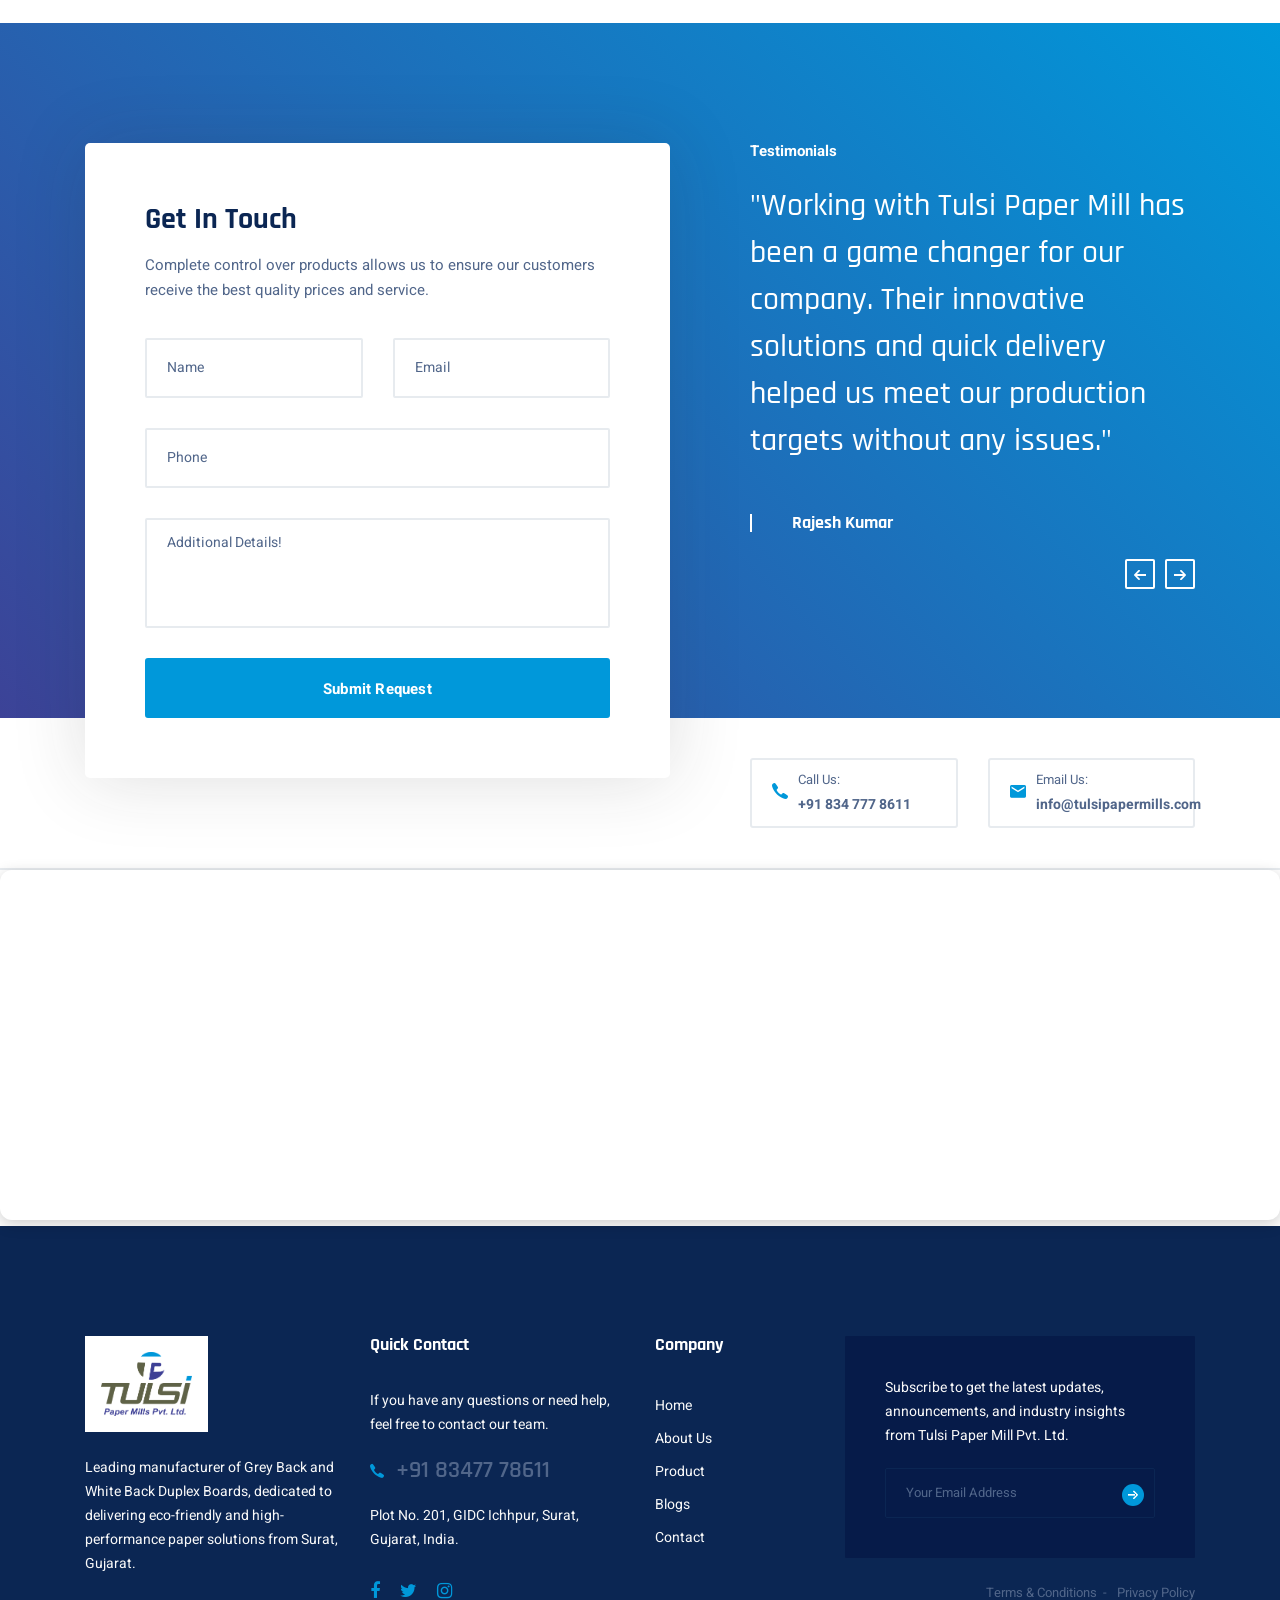
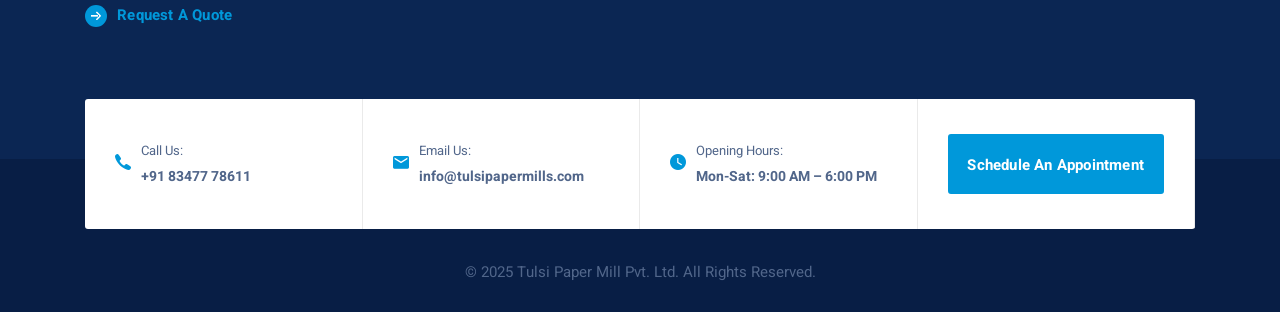
<file: about-us.html>
<!DOCTYPE html>
<html lang="en">

<head>
  <meta charset="UTF-8" />
  <meta name="viewport" content="width=device-width, initial-scale=1.0" />
  <meta http-equiv="X-UA-Compatible" content="ie=edge" />
  <!-- Primary Meta Tags -->
  <title>About Us | Tulsi Paper Mill Pvt. Ltd. – Leading Duplex Board Manufacturer in India</title>
  <meta name="title" content="Tulsi Paper Mill Pvt. Ltd. | Manufacturer of Grey & White Back Duplex Boards">
  <meta name="description" content="Tulsi Paper Mill Pvt. Ltd. is a leading manufacturer of Grey Back and   White Back Duplex Paper Boards in India. We offer sustainable, high-quality packaging solutions with a   production capacity of 82,500 tons per annum. Based in Surat, Gujarat.">
  <meta name="keywords" content="Tulsi Paper Mill, duplex board, grey back duplex, white back duplex, recycled   paper, paper board manufacturer India, packaging board, GSM paper board, Surat paper mill, eco-friendly   paper, industrial packaging, paper manufacturing Gujarat">
  <meta name="author" content="Tulsi Paper Mill Pvt. Ltd.">
  <meta name="viewport" content="width=device-width, initial-scale=1.0">
  
  <!-- Open Graph / Facebook -->
  <meta property="og:type" content="website">
  <meta property="og:url" content="https://tulsipapermills.com/">
  <meta property="og:title" content="Tulsi Paper Mill Pvt. Ltd. | Duplex Board Manufacturer">
  <meta property="og:description" content="High-quality Grey and White Back Duplex Boards with customized GSM   and finish. Located in Surat, Gujarat. Trusted by industries across India.">
  <meta property="og:image" content="assets/images/favicon/tulsi-paper-mill-favicon.png">
  
  <!-- Twitter -->
  <meta property="twitter:card" content="summary_large_image">
  <meta property="twitter:url" content="https://tulsipapermills.com/">
  <meta property="twitter:title" content="Tulsi Paper Mill Pvt. Ltd. | Duplex Board Manufacturer">
  <meta property="twitter:description" content="Explore premium Grey and White Back Duplex Paper Boards from   Tulsi Paper Mill – India's trusted eco-conscious paper manufacturer.">
  <meta property="twitter:image" content="assets/images/favicon/tulsi-paper-mill-favicon.png">
  
  <!-- Favicon -->
  <link rel="icon" href="assets/images/favicon/tulsi-paper-mill-favicon.png" type="image/png">
  <link rel="stylesheet"
    href="https://fonts.googleapis.com/css?family=Heebo:400,500,700%7cRajdhani:400,500,600,700&display=swap">
  <link rel="stylesheet" href="assets/css/libraries.css">
  <link rel="stylesheet" href="assets/css/style.css">
</head>

<body>
  <div class="wrapper">
    <!-- =========================
        Header
    =========================== -->
    <header id="header" class="header header-layout1">
      <div class="header__promo-text text-center">
        <strong>Need Help:</strong> <span>Get Innovative & Eco-Friendly Paper Solutions – Call Us at +91 83477 78611</span>
      </div>
      <nav class="navbar navbar-expand-lg sticky-navbar">
        <div class="container-fluid px-0">
          <a class="navbar-brand" href="index.html">
            <img src="assets/images/logo/tulsi-paper-mill-logo.png" class="logo-light" alt="logo" style="height: 60px;">
            <img src="assets/images/logo/tulsi-paper-mill-logo.png" class="logo-dark" alt="logo" style="width: 60px;">
          </a>
          <button class="navbar-toggler" type="button">
            <span class="menu-lines"><span></span></span>
          </button>
          <div class="collapse navbar-collapse" id="mainNavigation">
            <ul class="navbar-nav mx-auto">
              <li class="nav__item with-dropdown">
                <a href="index.html" class="nav__item-link">Home</a>
              </li><!-- /.nav-item -->
              <li class="nav__item with-dropdown">
                <a href="about-us.html" class="nav__item-link active">About Us</a>
                <i class="fa fa-angle-right" data-toggle="dropdown"></i>
              </li>
              <li class="nav__item with-dropdown">
                <a href="./our-products.html" class="nav__item-link">Our Products</a>
              </li>
              <li class="nav__item with-dropdown">
                <a href="./our-distributors.html" class="nav__item-link">Our Distributors</a>
              </li>
              <li class="nav__item with-dropdown">
                <a href="news.html" class=" nav__item-link">Our Blog</a>
              </li>
              <li class="nav__item">
                <a href="contact.html" class="nav__item-link">Contact Us</a>
              </li><!-- /.nav-item -->
            </ul><!-- /.navbar-nav -->
          </div><!-- /.navbar-collapse -->
          <div class="navbar-modules">
            <ul class="list-unstyled d-flex align-items-center modules__btns-list">
              <!-- <li>
                <div class="dropdown dropdown__lang">
                  <button class="dropdown-toggle" id="langDrobdown" data-toggle="dropdown">
                    <img src="assets/images/flags/en.png" alt="en"><span>English</span>
                  </button>
                  <div class="dropdown-menu" aria-labelledby="langDrobdown">
                    <a class="dropdown-item" href="#">
                      <img src="assets/images/flags/fr.png" alt="fr"><span>France</span>
                    </a>
                    <a class="dropdown-item" href="#">
                      <img src="assets/images/flags/gr.png" alt="gr"><span>germany</span>
                    </a>
                  </div>
                </div>
              </li> -->
              <li class="d-none d-lg-block" style="margin-right: 1rem;">
                <a href="contact.html" class="btn btn__secondary module__btn-request">
                  <span>Request A Quote</span><i class="icon-arrow-right"></i>
                </a>
              </li>
              <!-- <li class="d-none d-lg-block">
                <form class="header__search-form">
                  <input type="text" class="search__input" placeholder="Search...">
                  <button><i class="fa fa-search"></i></button>
                </form>
              </li> -->
            </ul>
            <!-- /.modules-wrapper -->
          </div><!-- /.navbar-modules -->
        </div><!-- /.container -->
      </nav><!-- /.navabr -->
    </header><!-- /.Header -->

       <!-- ========================
       page title 
    =========================== -->
    <section id="page-title" class="page-title page-title-layout10 text-center bg-overlay bg-overlay-3 bg-parallax">
      <div class="bg-img"><img src="assets/images/sliders/2.webp" alt="background"></div>
      <div class="container">
        <div class="row">
          <div class="col-sm-12 col-md-12 col-lg-8 offset-lg-2">
            <h1 class="pagetitle__heading">About Us</h1>
            <nav aria-label="breadcrumb">
              <ol class="breadcrumb justify-content-center">
                <li class="breadcrumb-item"><a href="#">Home</a></li>
                <li class="breadcrumb-item active" aria-current="page">About Us</li>
              </ol>
            </nav>
          </div><!-- /.col-lg-8 -->
        </div><!-- /.row -->
      </div><!-- /.container -->
    </section><!-- /.page-title -->

    <!-- ========================
      About Layout 2
    =========================== -->
    <section id="aboutLayout2" class="about about-layout2 pt-120 pb-40">
      <div class="container">
        <div class="row">
          <div class="col-sm-12 col-md-12 col-lg-12 col-xl-9 offset-xl-1">
            <div class="heading heading-3 mb-50">
              <span class="heading__subtitle">Setting A Global Standard In Paper Manufacturing.</span>
              <h2 class="heading__title">Delivering High-Performance Duplex Board & Paper Solutions For Diverse Industries!</h2>
            </div>
          </div>
        </div>
        <div class="row">
          <div class="col-sm-12 col-md-10 col-lg-6 col-xl-5">
            <div class="about__img mb-50">
              <img src="assets/images/about/2.webp" alt="about" class="img-fluid">
              <div class="cta__banner">
                <div class="cta__icon">
                  <i class="icon-gears"></i>
                </div>
                <h5 class="cta__title">Innovative Solutions <br> Backed By Experience.</h5>
                <a href="#" class="btn btn__white btn__link">
                  <i class="icon-arrow-right arrow-rounded arrow-rounded-white"></i>
                </a>
              </div>
            </div>
          </div>
          <div class="col-sm-12 col-md-12 col-lg-6 col-xl-5">
            <div class="about__text mb-30">
              <p>Tulsi Paper Mills Pvt. Ltd. (TPMPL) is a leading manufacturer of high-quality duplex board and paperboard, proudly serving both national and international markets since 2013.</p>
              <p>With a cutting-edge manufacturing facility in Surat, Gujarat, TPMPL is driven by a mission to recycle waste paper, reduce environmental impact, and deliver superior paper products for the packaging industry. Our team of experts ensures every product meets strict quality benchmarks, backed by deep industry knowledge and advanced machinery.</p>
            </div>
            <ul class="list-items list-items-layout2 list-unstyled mb-30">
              <li>Robust Quality Control & 100% Satisfaction Guarantee</li>
              <li>Experienced Professionals With Technical Expertise</li>
              <li>State-of-the-Art Manufacturing & Sustainable Practices</li>
              <li>Customized Solutions For Diverse Client Needs</li>
            </ul>
          </div>
          <div class="col-sm-12 col-md-12 col-lg-12 col-xl-2">
            <div class="row">
              <div class="col-sm-6 col-md-6 col-lg-6 col-xl-12">
                <div class="counter-item">
                  <h4 class="counter">82,500</h4>
                  <p class="counter__desc">Tons Annual Production Capacity</p>
                </div>
                <div class="divider__line d-none d-xl-block mb-40"></div>
              </div>
              <div class="col-sm-6 col-md-6 col-lg-6 col-xl-12">
                <div class="counter-item">
                  <h4 class="">numerous</h4>
                  <p class="counter__desc">Happy Clients & Trusted Partners</p>
                </div>
              </div>
            </div>
          </div>
        </div>
      </div>
    </section>

    <!-- =========================
           Banner 2
     =========================== -->
    <section id="banner2" class="banner banner-2 bg-overlay bg-overlay-theme-2 bg-parallax pt-120 pb-0">
    <div class="bg-img"><img src="assets/images/banners/3.jpg" alt="background"></div>
    <div class="container">
      <div class="row">
        <div class="col-sm-12 col-md-12 col-lg-7">
          <form action="https://api.web3forms.com/submit" method="POST" class="contact__form-panel mr-50">
            <!-- Web3Forms API Key -->
            <input type="hidden" name="access_key" value="508a8a57-c930-4d80-9154-b1772841fd2c">
          
            <!-- Honeypot Spam Protection -->
            <input type="checkbox" name="botcheck" class="hidden" style="display:none;">
          
            <div class="row">
              <div class="col-sm-12 contact__form-panel-header">
                <h4>Get In Touch</h4>
                <p>Complete control over products allows us to ensure our customers receive the best quality prices and service.</p>
              </div>
          
              <div class="col-sm-6 col-md-6 col-lg-6">
                <div class="form-group">
                  <input type="text" name="name" class="form-control" placeholder="Name" required>
                </div>
              </div>
          
              <div class="col-sm-6 col-md-6 col-lg-6">
                <div class="form-group">
                  <input type="email" name="email" class="form-control" placeholder="Email" required>
                </div>
              </div>
          
              <div class="col-sm-6 col-md-6 col-lg-12">
                <div class="form-group">
                  <input type="text" name="phone" class="form-control" placeholder="Phone" required>
                </div>
              </div>
          
              <div class="col-sm-12 col-md-12 col-lg-12">
                <div class="form-group">
                  <textarea name="message" class="form-control" placeholder="Additional Details!" required></textarea>
                </div>
              </div>
          
              <!-- Optional: Redirect to custom thank-you page -->
              <!-- <input type="hidden" name="redirect" value="https://yourwebsite.com/thank-you.html"> -->
          
              <div class="col-sm-12 col-md-12 col-lg-12">
                <button type="submit" class="btn btn__primary btn__block">Submit Request</button>
              </div>
            </div><!-- /.row -->
          </form><!-- /.contact__form-panel -->

        </div><!-- /.col-lg-7 -->
        <div class="col-sm-12 col-md-12 col-lg-5">
          <div class="testimonials testimonials-white">
            <h6 class="testimonials__heading color-white">Testimonials</h6>
            <div class="carousel owl-carousel carousel-arrows" data-slide="1" data-slide-md="1" data-slide-sm="1"
              data-autoplay="true" data-nav="true" data-dots="false" data-space="0" data-loop="true" data-speed="800">
              <!-- Testimonial #1 -->
              <div class="testimonial-item">
                <div class="testimonial__content">
                  <p class="testimonial__desc">"Working with Tulsi Paper Mill has been a game changer for our company. Their innovative solutions and quick delivery helped us meet our production targets without any issues." </p>
                </div><!-- /.testimonial-content -->
                <div class="testimonial__meta">
                  <div class="testimonial__thumb">
                    <!-- <img src="assets/images/testimonials/thumbs/1.png" alt="author thumb" class="img-fluid"> -->
                  </div><!-- /.testimonial-thumb -->
                  <h5 class="testimonial__meta-title">Rajesh Kumar</h5>
                  <!-- <p class="testimonial__meta-desc">Managing Director, Rajesh Paper Mills</p> -->
                </div><!-- /.testimonial-meta -->
              </div><!-- /.testimonial-item -->
              <!-- Testimonial #2 -->
              <div class="testimonial-item">
                <div class="testimonial__content">
                  <p class="testimonial__desc">"The quality and professionalism demonstrated by Tulsi Paper Mill are unmatched. We have partnered with them for years and have always been impressed with their consistency and dedication."</p>
                </div><!-- /.testimonial-content -->
                <div class="testimonial__meta">
                  <div class="testimonial__thumb">
                    <!-- <img src="assets/images/testimonials/thumbs/2.png" alt="author thumb" class="img-fluid"> -->
                  </div><!-- /.testimonial-thumb -->
                  <h5 class="testimonial__meta-title">Vikram Sharma</h5>
                  <!-- <p class="testimonial__meta-desc">CEO, Sharma Industries</p> -->
                </div><!-- /.testimonial-meta -->
              </div><!-- /.testimonial-item -->
              <!-- Testimonial #3 -->
              <div class="testimonial-item">
                <div class="testimonial__content">
                  <p class="testimonial__desc">"We chose Tulsi Paper Mill for our new packaging needs, and we couldn't be happier. Their team was responsive and worked with us closely to ensure our requirements were met on time."</p>
                </div><!-- /.testimonial-content -->
                <div class="testimonial__meta">
                  <div class="testimonial__thumb">
                    <!-- <img src="assets/images/testimonials/thumbs/3.png" alt="author thumb" class="img-fluid"> -->
                  </div><!-- /.testimonial-thumb -->
                  <h5 class="testimonial__meta-title">Sonia Gupta</h5>
                  <!-- <p class="testimonial__meta-desc">Operations Head, Gupta Packaging</p> -->
                </div><!-- /.testimonial-meta -->
              </div><!-- /.testimonial-item -->
            </div><!-- /.carousel -->
          </div><!-- /.testimonials -->
        </div><!-- /.col-lg-5 -->
        
      </div><!-- /.row -->
    </div><!-- /.container -->
  </section><!-- /. Banner 2 -->

  <!-- =========================
           contact Info
     =========================== -->
  <section id="contactInfo" class="contact-info pt-40 pb-20">
    <div class="container">
      <div class="row">
        <div class="col-sm-12 col-md-12 col-lg-7">
          <!-- <strong class="text-center d-block mt-50 mb-20">We will get back to you within 24 hours.</strong> -->
        </div><!-- /.col-lg-7 -->
        <div class="col-sm-12 col-md-12 col-lg-5">
          <div class="row">
            <div class="col-sm-6 col-md-6 col-lg-12 col-xl-6">
              <div class="contact__info-box">
                <div class="contact__info-box-icon">
                  <i class="icon-phone"></i>
                </div><!-- /.contact__info-box-icon -->
                <div class="contact__info-box-text">
                  <span>Call Us:</span>
                  <strong><a href="tel: +91 834 777 8611"> +91 834 777 8611</a></strong>
                </div><!-- /.contact__info-box-text -->
              </div><!-- /.contact__info-box -->
            </div><!-- /.col-lg-6 -->
            <div class="col-sm-6 col-md-6 col-lg-12 col-xl-6">
              <div class="contact__info-box">
                <div class="contact__info-box-icon">
                  <i class="icon-envelope"></i>
                </div><!-- /.contact__info-box-icon -->
                <div class="contact__info-box-text">
                  <span>Email Us:</span>
                  <strong><a href="mailto:info@tulsipapermills.com"> info@tulsipapermills.com</a></strong>
                </div><!-- /.contact__info-box-text -->
              </div><!-- /.contact__info-box -->
            </div><!-- /.col-lg-6 -->
          </div><!-- /.row -->
        </div><!-- /.col-lg-5 -->
      </div><!-- /.row -->
    </div><!-- /.container -->
  </section><!-- /. contact Info -->

  <!-- ======================
      Blog Grid
    ========================= -->
  <!-- <section id="blogGrid" class="blog blog-grid pt-120 pb-70">
    <div class="container">
      <div class="row">
        <div class="col-sm-12 col-md-12 col-lg-6 offset-lg-3">
          <div class="heading text-center mb-50">
            <span class="heading__subtitle">Latest Articles Updated Daily</span>
            <h2 class="heading__title">Insight And Trends</h2>
            <p class="heading__desc">Follow our latest news and thoughts which focuses exclusively on insight,
              industry trends, top news headlines.</p>
          </div>
        </div>
      </div>
      <div class="row">
        
        <div class="col-sm-12 col-md-6 col-lg-4">
          <div class="blog-item">
            <div class="blog__img">
              <a href="#">
                <img src="assets/images/blog/grid/1.jpg" alt="blog image">
              </a>
            </div>
            <div class="blog__content">
              <div class="blog__meta">
                <div class="blog__meta-cat">
                  <a href="#">Oil & Gas</a><a href="#">Insights</a>
                </div>
                <span class="blog__meta-date">Jan 20, 2019</span>
              </div>
              <h4 class="blog__title"><a href="#">Importers achieve cost savings through the First Sale rule!</a></h4>
              <a href="#" class="btn btn__secondary btn__link">
                <i class="icon-arrow-right arrow-rounded"></i>
                <span>Read More</span>
              </a>
            </div>
          </div>
        </div>
       
        <div class="col-sm-12 col-md-6 col-lg-4">
          <div class="blog-item">
            <div class="blog__img">
              <a href="#">
                <img src="assets/images/blog/grid/2.jpg" alt="blog image">
              </a>
            </div>
            <div class="blog__content">
              <div class="blog__meta">
                <div class="blog__meta-cat">
                  <a href="#">Industry</a><a href="#">Construction</a>
                </div>
                <span class="blog__meta-date">Oct 18, 2019</span>
              </div>
              <h4 class="blog__title"><a href="#">Cargo flow through better supply chain visibility, control.</a></h4>
              <a href="#" class="btn btn__secondary btn__link">
                <i class="icon-arrow-right arrow-rounded"></i>
                <span>Read More</span>
              </a>
            </div>
          </div>
        </div>
        
        <div class="col-sm-12 col-md-6 col-lg-4">
          <div class="blog-item">
            <div class="blog__img">
              <a href="#">
                <img src="assets/images/blog/grid/3.jpg" alt="blog image">
              </a>
            </div>
            <div class="blog__content">
              <div class="blog__meta">
                <div class="blog__meta-cat">
                  <a href="#">Engineering</a><a href="#">Distribution</a>
                </div>
                <span class="blog__meta-date">Jan 20, 2019</span>
              </div>
              <h4 class="blog__title"><a href="#">Importance of specialized focus in portfolio, Oil & Gas
                  Logistics?</a></h4>
              <a href="#" class="btn btn__secondary btn__link">
                <i class="icon-arrow-right arrow-rounded"></i>
                <span>Read More</span>
              </a>
            </div>
          </div>
        </div>
      </div>
    </div>
  </section> -->
  

  <!-- ========================
      Footer
    ========================== -->

  <!-- ======================
     Location Map Section
  ========================= -->
  <section class="location-map py-0">
    <iframe 
      src="https://www.google.com/maps/embed?pb=!1m18!1m12!1m3!1d3720.9147672127447!2d73.05015651196416!3d21.155789980444304!2m3!1f0!2f0!3f0!3m2!1i1024!2i768!4f13.1!3m3!1m2!1s0x3be05df5220122b1%3A0xf121fef766835fe7!2sTulsi%20Paper%20Mills%20Pvt.%20Ltd!5e0!3m2!1sen!2sin&maptype=satellite" 
      width="100%" 
      height="350" 
      style="border:0; border-radius: 12px; box-shadow: 0 4px 15px rgba(0,0,0,0.2);" 
      allowfullscreen="" 
      loading="lazy" 
      referrerpolicy="no-referrer-when-downgrade">
    </iframe>
  </section>
  
  <footer id="footer" class="footer">
  
    <div class="footer-top">
      <div class="container">
        <div class="row">
          <!-- Company Logo & Brief -->
          <div class="col-sm-12 col-md-12 col-lg-3 footer__widget footer__widget-about mb-30">
            <div class="footer__widget-content">
              <img src="assets/images/logo/tulsi-paper-mill-logo.png" alt="Tulsi Paper Mill Logo">
              <p>Leading manufacturer of Grey Back and White Back Duplex Boards, dedicated to delivering eco-friendly and high-performance paper solutions from Surat, Gujarat.</p>
              <a href="./contact.html" class="btn btn__primary btn__link btn__hover2">
                <i class="icon-arrow-right arrow-rounded"></i>
                <span>Request A Quote</span>
              </a>
            </div>
          </div>
  
          <!-- Quick Contact -->
          <div class="col-sm-6 col-md-6 col-lg-3 footer__widget footer__widget-text">
            <h6 class="footer__widget-title">Quick Contact</h6>
            <div class="footer__widget-content">
              <p>If you have any questions or need help, feel free to contact our team.</p>
              <a href="tel:+918347778611" class="phone-link">
                <i class="icon-phone"></i><span>+91 83477 78611</span>
              </a>
              <p>Plot No. 201, GIDC Ichhpur, Surat, Gujarat, India.</p>
              <ul class="social__icons list-unstyled mt-30 mb-30">
                <li><a href="#"><i class="fa fa-facebook"></i></a></li>
                <li><a href="#"><i class="fa fa-twitter"></i></a></li>
                <li><a href="#"><i class="fa fa-instagram"></i></a></li>
              </ul>
            </div>
          </div>
  
          <!-- Navigation -->
          <div class="col-sm-6 col-md-6 col-lg-2 footer__widget footer__widget-nav">
            <h6 class="footer__widget-title">Company</h6>
            <div class="footer__widget-content">
              <nav>
                <ul class="list-unstyled">
                  <li><a href="./index.html">Home</a></li>
                  <li><a href="./about-us.html">About Us</a></li>
                  <li><a href="#products">Product</a></li>
                  <li><a href="./news.html">Blogs</a></li>
                  <li><a href="./contact.html">Contact</a></li>
                </ul>
              </nav>
            </div>
          </div>
  
          <!-- Newsletter -->
          <div class="col-12 col-sm-12 col-md-12 col-lg-4 footer__widget footer__widget-newsletter">
            <div class="footer__widget-content">
              <p>Subscribe to get the latest updates, announcements, and industry insights from Tulsi Paper Mill Pvt. Ltd.</p>
              <form class="widget__newsletter-form">
                <div class="form-group mb-0">
                  <input type="text" class="form-control" placeholder="Your Email Address">
                  <button type="submit" class="btn">
                    <i class="icon-arrow-right arrow-rounded"></i>
                  </button>
                </div>
              </form>
            </div>
            <nav>
              <ul class="footer__sitemap-links list-unstyled d-flex justify-content-end flex-wrap">
                <li><a href="#">Terms & Conditions</a></li>
                <li><a href="#">Privacy Policy</a></li>
              </ul>
            </nav>
          </div>
        </div>
      </div>
    </div>
  
    <!-- Bottom Footer -->
    <div class="footer-bottom">
      <div class="container">
        <div class="row">
          <div class="col-sm-12 col-md-12 col-lg-12">
            <div class="footer__contact">
              <div class="footer__contact-item">
                <div class="footer__contact-item-icon">
                  <i class="icon-phone"></i>
                </div>
                <div class="footer__contact-item-text">
                  <span>Call Us:</span>
                  <strong><a href="tel:+918347778611">+91 83477 78611</a></strong>
                </div>
              </div>
  
              <div class="footer__contact-item">
                <div class="footer__contact-item-icon">
                  <i class="icon-envelope"></i>
                </div>
                <div class="footer__contact-item-text">
                  <span>Email Us:</span>
                  <strong><a href="mailto:info@tulsipapermills.com">info@tulsipapermills.com</a></strong>
                </div>
              </div>
  
              <div class="footer__contact-item">
                <div class="footer__contact-item-icon">
                  <i class="icon-clock"></i>
                </div>
                <div class="footer__contact-item-text">
                  <span>Opening Hours:</span>
                  <strong>Mon-Sat: 9:00 AM – 6:00 PM</strong>
                </div>
              </div>
  
              <div class="footer__contact-item">
                <a href="./contact.html" class="btn btn__block btn__primary">Schedule An Appointment</a>
              </div>
            </div>
  
            <div class="footer__copyright text-center">
              <span>&copy; 2025 Tulsi Paper Mill Pvt. Ltd. All Rights Reserved.</span>
            </div>
          </div>
        </div>
      </div>
    </div>
  </footer>
    <button id="scrollTopBtn"><i class="fa fa-long-arrow-up"></i></button>
  </div><!-- /.wrapper -->

  <script src="assets/js/jquery-3.3.1.min.js"></script>
  <script src="assets/js/plugins.js"></script>
  <script src="assets/js/main.js"></script>
</body>

</html>
</file>
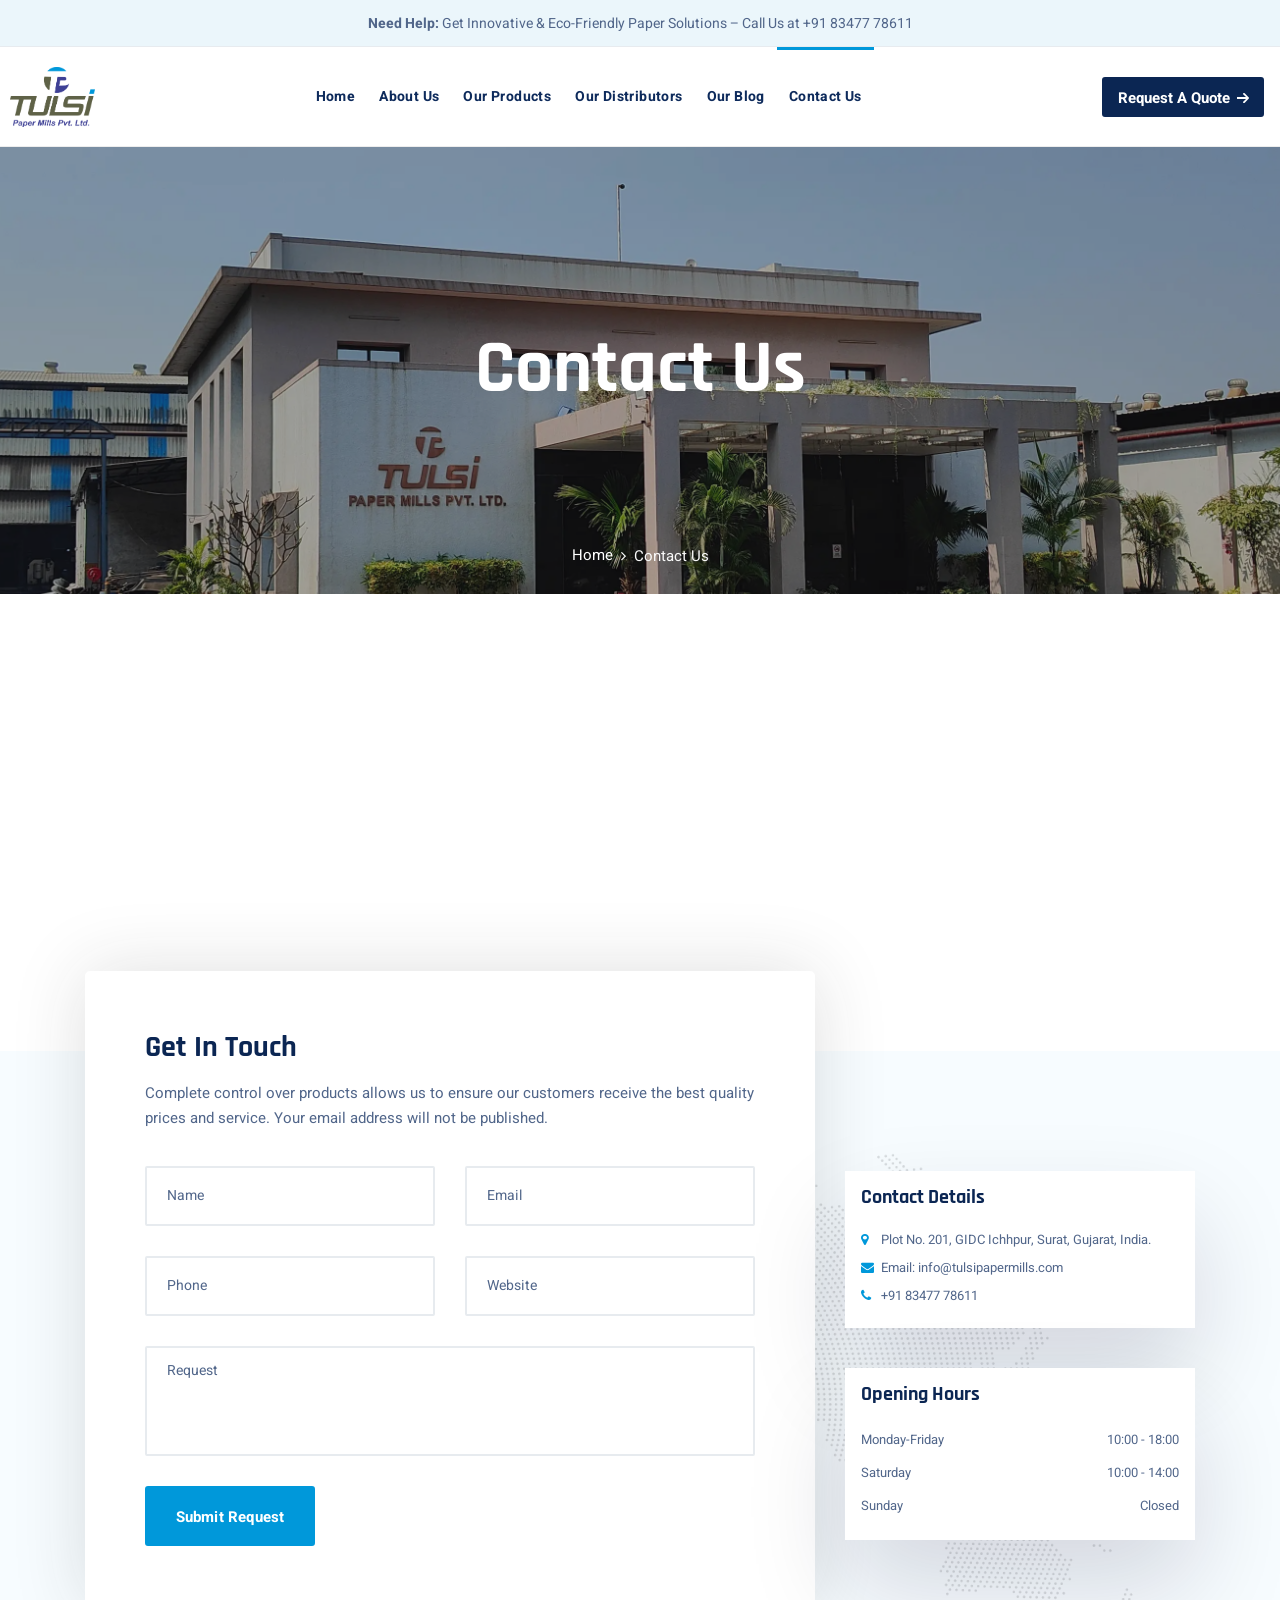
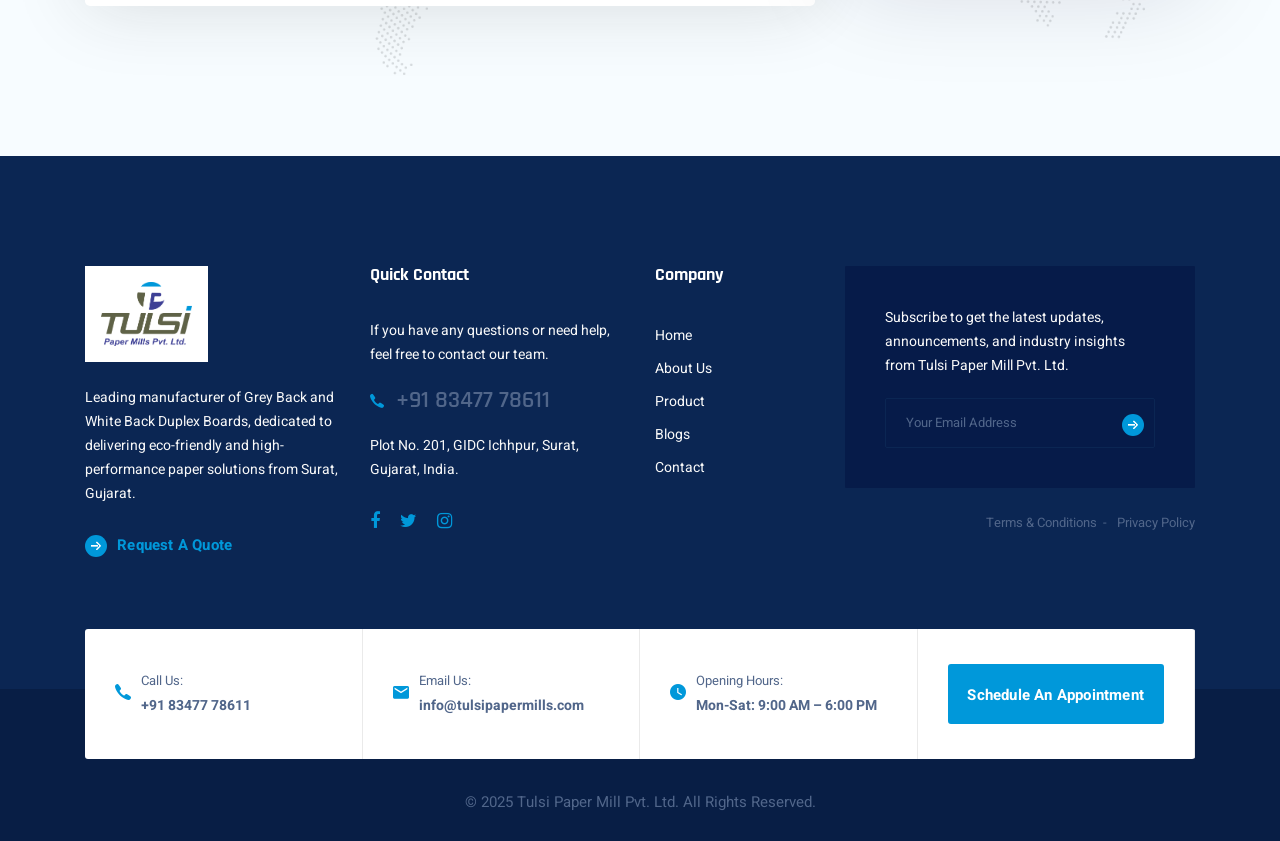
<file: contacs.html>
<!DOCTYPE html>
<html lang="en">

<head>
  <meta charset="UTF-8" />
  <meta name="viewport" content="width=device-width, initial-scale=1.0" />
  <meta http-equiv="X-UA-Compatible" content="ie=edge" />
    <!-- Primary Meta Tags -->
  <title>Contact Us | Tulsi Paper Mill Pvt. Ltd. – Reach India’s Trusted Duplex Board Manufacturer</title>
  <meta name="title" content="Tulsi Paper Mill Pvt. Ltd. | Manufacturer of Grey & White Back Duplex Boards">
  <meta name="description" content="Tulsi Paper Mill Pvt. Ltd. is a leading manufacturer of Grey Back and   White Back Duplex Paper Boards in India. We offer sustainable, high-quality packaging solutions with a   production capacity of 82,500 tons per annum. Based in Surat, Gujarat.">
  <meta name="keywords" content="Tulsi Paper Mill, duplex board, grey back duplex, white back duplex, recycled   paper, paper board manufacturer India, packaging board, GSM paper board, Surat paper mill, eco-friendly   paper, industrial packaging, paper manufacturing Gujarat">
  <meta name="author" content="Tulsi Paper Mill Pvt. Ltd.">
  <meta name="viewport" content="width=device-width, initial-scale=1.0">
  
  <!-- Open Graph / Facebook -->
  <meta property="og:type" content="website">
  <meta property="og:url" content="https://tulsipapermills.com/">
  <meta property="og:title" content="Tulsi Paper Mill Pvt. Ltd. | Duplex Board Manufacturer">
  <meta property="og:description" content="High-quality Grey and White Back Duplex Boards with customized GSM   and finish. Located in Surat, Gujarat. Trusted by industries across India.">
  <meta property="og:image" content="assets/images/favicon/tulsi-paper-mill-favicon.png">
  
  <!-- Twitter -->
  <meta property="twitter:card" content="summary_large_image">
  <meta property="twitter:url" content="https://tulsipapermills.com/">
  <meta property="twitter:title" content="Tulsi Paper Mill Pvt. Ltd. | Duplex Board Manufacturer">
  <meta property="twitter:description" content="Explore premium Grey and White Back Duplex Paper Boards from   Tulsi Paper Mill – India's trusted eco-conscious paper manufacturer.">
  <meta property="twitter:image" content="assets/images/favicon/tulsi-paper-mill-favicon.png">
  
  <!-- Favicon -->
  <link rel="icon" href="assets/images/favicon/tulsi-paper-mill-favicon.png" type="image/png">
  <link rel="stylesheet"
    href="https://fonts.googleapis.com/css?family=Heebo:400,500,700%7cRajdhani:400,500,600,700&display=swap">
  <link rel="stylesheet" href="assets/css/libraries.css">
  <link rel="stylesheet" href="assets/css/style.css">
  <style>
    #contact{
      background-color: #f3fbffa2;
      background-image: url('./assets/images/backgrounds/map-bg.png');
      background-size: 85%;
      background-position: center;
      background-repeat: no-repeat;
    }
    .contact-panel {
      background-color: #fff;
      padding: 1rem;
      box-shadow: rgba(17, 12, 46, 0.15) 0px 48px 100px 0px;
    }
  </style>
</head>

<body>
  <div class="wrapper">
    <!-- =========================
        Header
    =========================== -->
    <header id="header" class="header header-layout1">
      <div class="header__promo-text text-center">
        <strong>Need Help:</strong> <span>Get Innovative & Eco-Friendly Paper Solutions – Call Us at +91 83477 78611</span>
      </div>
      <nav class="navbar navbar-expand-lg sticky-navbar">
        <div class="container-fluid px-0">
          <a class="navbar-brand" href="index.html">
            <img src="assets/images/logo/tulsi-paper-mill-logo.png" class="logo-light" alt="logo" style="height: 60px;">
            <!-- <img src="assets/images/logo/logo-dark.png" class="logo-dark" alt="logo"> -->
          </a>
          <button class="navbar-toggler" type="button">
            <span class="menu-lines"><span></span></span>
          </button>
          <div class="collapse navbar-collapse" id="mainNavigation">
            <ul class="navbar-nav mx-auto">
              <li class="nav__item with-dropdown">
                <a href="index.html" class="nav__item-link">Home</a>
                <!-- <i class="fa fa-angle-right" data-toggle="dropdown"></i>
                <ul class="dropdown-menu">
                  <li class="nav__item"><a href="index.html" class="nav__item-link">Home Main</a></li>
                  <li class="nav__item"><a href="home-classic.html" class="nav__item-link">Home classic</a></li>
                </ul> -->
              </li><!-- /.nav-item -->
              <li class="nav__item with-dropdown">
                <a href="about-us.html" class="nav__item-link">About Us</a>
                <i class="fa fa-angle-right" data-toggle="dropdown"></i>
                <!-- <ul class="dropdown-menu">
                  <li class="nav__item"><a href="about-us.html" class="nav__item-link">About Us</a></li>
                  <li class="nav__item"><a href="why-us.html" class="nav__item-link">Why Choose Us</a></li>
                  <li class="nav__item"><a href="leadership-team.html" class="nav__item-link">Leadership Team</a></li>
                  <li class="nav__item"><a href="awards.html" class="nav__item-link">Award & Recognition</a>
                  </li>
                  <li class="nav__item"><a href="pricing.html" class="nav__item-link">Pricing & Plans</a></li>
                  <li class="nav__item"><a href="faqs.html" class="nav__item-link">Help & FAQs</a></li>
                  <li class="nav__item"><a href="careers.html" class="nav__item-link">careers</a></li>
                </ul> -->
              </li>
              <li class="nav__item with-dropdown">
                <a href="./our-products.html" class="nav__item-link">Our Products</a>
              </li>
              <li class="nav__item with-dropdown">
                <a href="./our-distributors.html" class="nav__item-link">Our Distributors</a>
              </li>
              <li class="nav__item with-dropdown">
                <a href="news.html" class=" nav__item-link">Our Blog</a>
              </li>
              <li class="nav__item">
                <a href="contacs.html" class="nav__item-link active">Contact Us</a>
              </li><!-- /.nav-item -->
            </ul><!-- /.navbar-nav -->
          </div><!-- /.navbar-collapse -->
          <div class="navbar-modules">
            <ul class="list-unstyled d-flex align-items-center modules__btns-list">
              <!-- <li>
                <div class="dropdown dropdown__lang">
                  <button class="dropdown-toggle" id="langDrobdown" data-toggle="dropdown">
                    <img src="assets/images/flags/en.png" alt="en"><span>English</span>
                  </button>
                  <div class="dropdown-menu" aria-labelledby="langDrobdown">
                    <a class="dropdown-item" href="#">
                      <img src="assets/images/flags/fr.png" alt="fr"><span>France</span>
                    </a>
                    <a class="dropdown-item" href="#">
                      <img src="assets/images/flags/gr.png" alt="gr"><span>germany</span>
                    </a>
                  </div>
                </div>
              </li> -->
              <li class="d-none d-lg-block" style="margin-right: 1rem;">
                <a href="request-quote.html" class="btn btn__secondary module__btn-request">
                  <span>Request A Quote</span><i class="icon-arrow-right"></i>
                </a>
              </li>
              <!-- <li class="d-none d-lg-block">
                <form class="header__search-form">
                  <input type="text" class="search__input" placeholder="Search...">
                  <button><i class="fa fa-search"></i></button>
                </form>
              </li> -->
            </ul>
            <!-- /.modules-wrapper -->
          </div><!-- /.navbar-modules -->
        </div><!-- /.container -->
      </nav><!-- /.navabr -->
    </header><!-- /.Header -->

    <!-- ========================
       page title 
    =========================== -->
    <section id="page-title" class="page-title page-title-layout10 text-center bg-overlay bg-overlay-3 bg-parallax">
      <div class="bg-img"><img src="assets/images/sliders/2.webp" alt="background"></div>
      <div class="container">
        <div class="row">
          <div class="col-sm-12 col-md-12 col-lg-8 offset-lg-2">
            <h1 class="pagetitle__heading">Contact Us</h1>
            <nav aria-label="breadcrumb">
              <ol class="breadcrumb justify-content-center">
                <li class="breadcrumb-item"><a href="#">Home</a></li>
                <li class="breadcrumb-item active" aria-current="page">Contact Us</li>
              </ol>
            </nav>
          </div><!-- /.col-lg-8 -->
        </div><!-- /.row -->
      </div><!-- /.container -->
    </section><!-- /.page-title -->

    <!-- ========================= 
            Google Map
    =========================  -->
    <section id="googleMap" class="google-map p-0">
      <iframe 
        src="https://www.google.com/maps/embed?pb=!1m18!1m12!1m3!1d3720.9147672127447!2d73.05015651196416!3d21.    155789980444304!2m3!1f0!2f0!3f0!3m2!1i1024!2i768!4f13.    1!3m3!1m2!1s0x3be05df5220122b1%3A0xf121fef766835fe7!2sTulsi%20Paper%20Mills%20Pvt.    %20Ltd!5e0!3m2!1sen!2sin!4v1751567650747!5m2!1sen!2sin" 
        width="100%" 
        height="450" 
        style="border:0;" 
        allowfullscreen="" 
        loading="lazy" 
        referrerpolicy="no-referrer-when-downgrade">
      </iframe>
    </section>


    <!-- ==========================
        contact 
    =========================== -->
    <section id="contact" class="contact pt-120 pb-110">
      <div class="container">
        <div class="row">
          <div class="col-sm-12 col-md-12 col-lg-8">
            <form class="contact__form-panel mb-40">
              <div class="row">
                <div class="col-sm-12 contact__form-panel-header">
                  <h4>Get In Touch</h4>
                  <p>Complete control over products allows us to ensure our customers receive the best quality prices
                    and service. Your email address will not be published.</p>
                </div>
                <div class="col-sm-6 col-md-6 col-lg-6">
                  <div class="form-group"><input type="text" class="form-control" placeholder="Name"></div>
                </div><!-- /.col-lg-6 -->
                <div class="col-sm-6 col-md-6 col-lg-6">
                  <div class="form-group"><input type="email" class="form-control" placeholder="Email"></div>
                </div><!-- /.col-lg-6 -->
                <div class="col-sm-6 col-md-6 col-lg-6">
                  <div class="form-group"><input type="text" class="form-control" placeholder="Phone"></div>
                </div><!-- /.col-lg-6 -->
                <div class="col-sm-6 col-md-6 col-lg-6">
                  <div class="form-group"><input type="text" class="form-control" placeholder="Website"></div>
                </div><!-- /.col-lg-6 -->
                <div class="col-sm-12 col-md-12 col-lg-12">
                  <div class="form-group">
                    <textarea class="form-control" placeholder="Request"></textarea>
                  </div>
                </div><!-- /.col-lg-12 -->
                <div class="col-sm-12 col-md-12 col-lg-12">
                  <button type="submit" class="btn btn__primary">Submit Request</button>
                </div><!-- /.col-lg-12 -->
              </div><!-- /.row -->
            </form>
          </div><!-- /.col-lg-8 -->
          <div class="col-sm-10 col-md-6 col-lg-4">
            <div class="contact-panel mb-40">
              <h6 class="contact__panel-title">Contact Details</h6>
              <ul class="contact__panel-list list-unstyled">
                <li><i class="fa fa-map-marker"></i><span>Plot No. 201, GIDC Ichhpur, Surat, Gujarat, India.</span></li>
                <li><i class="fa fa-envelope"></i><span>Email: info@tulsipapermills.com</span></li>
                <li><i class="fa fa-phone"></i><span>+91 83477 78611</span></li>
              </ul>
            </div>
            <div class="contact-panel mb-40">
              <h6 class="contact__panel-title">Opening Hours</h6>
              <ul class="contact__panel-list contact__panel-list-2 list-unstyled">
                <li><span>Monday-Friday</span><span>10:00 - 18:00</span></li>
                <li><span>Saturday</span><span>10:00 - 14:00</span></li>
                <li><span>Sunday</span><span>Closed</span></li>
              </ul>
            </div>
          </div><!-- /.col-lg-4 -->
        </div><!-- /.row -->
      </div><!-- /.container -->
    </section><!-- /.contact  -->

    <!-- ========================
      Footer
    ========================== -->
    <footer id="footer" class="footer">
  
    <div class="footer-top">
      <div class="container">
        <div class="row">
          <!-- Company Logo & Brief -->
          <div class="col-sm-12 col-md-12 col-lg-3 footer__widget footer__widget-about mb-30">
            <div class="footer__widget-content">
              <img src="assets/images/logo/tulsi-paper-mill-logo.png" alt="Tulsi Paper Mill Logo">
              <p>Leading manufacturer of Grey Back and White Back Duplex Boards, dedicated to delivering eco-friendly and high-performance paper solutions from Surat, Gujarat.</p>
              <a href="./contacs.html" class="btn btn__primary btn__link btn__hover2">
                <i class="icon-arrow-right arrow-rounded"></i>
                <span>Request A Quote</span>
              </a>
            </div>
          </div>
  
          <!-- Quick Contact -->
          <div class="col-sm-6 col-md-6 col-lg-3 footer__widget footer__widget-text">
            <h6 class="footer__widget-title">Quick Contact</h6>
            <div class="footer__widget-content">
              <p>If you have any questions or need help, feel free to contact our team.</p>
              <a href="tel:+918347778611" class="phone-link">
                <i class="icon-phone"></i><span>+91 83477 78611</span>
              </a>
              <p>Plot No. 201, GIDC Ichhpur, Surat, Gujarat, India.</p>
              <ul class="social__icons list-unstyled mt-30 mb-30">
                <li><a href="#"><i class="fa fa-facebook"></i></a></li>
                <li><a href="#"><i class="fa fa-twitter"></i></a></li>
                <li><a href="#"><i class="fa fa-instagram"></i></a></li>
              </ul>
            </div>
          </div>
  
          <!-- Navigation -->
          <div class="col-sm-6 col-md-6 col-lg-2 footer__widget footer__widget-nav">
            <h6 class="footer__widget-title">Company</h6>
            <div class="footer__widget-content">
              <nav>
                <ul class="list-unstyled">
                  <li><a href="./index.html">Home</a></li>
                  <li><a href="./about-us.html">About Us</a></li>
                  <li><a href="#products">Product</a></li>
                  <li><a href="./news.html">Blogs</a></li>
                  <li><a href="./contacs.html">Contact</a></li>
                </ul>
              </nav>
            </div>
          </div>
  
          <!-- Newsletter -->
          <div class="col-12 col-sm-12 col-md-12 col-lg-4 footer__widget footer__widget-newsletter">
            <div class="footer__widget-content">
              <p>Subscribe to get the latest updates, announcements, and industry insights from Tulsi Paper Mill Pvt. Ltd.</p>
              <form class="widget__newsletter-form">
                <div class="form-group mb-0">
                  <input type="text" class="form-control" placeholder="Your Email Address">
                  <button type="submit" class="btn">
                    <i class="icon-arrow-right arrow-rounded"></i>
                  </button>
                </div>
              </form>
            </div>
            <nav>
              <ul class="footer__sitemap-links list-unstyled d-flex justify-content-end flex-wrap">
                <li><a href="#">Terms & Conditions</a></li>
                <li><a href="#">Privacy Policy</a></li>
              </ul>
            </nav>
          </div>
        </div>
      </div>
    </div>
  
    <!-- Bottom Footer -->
    <div class="footer-bottom">
      <div class="container">
        <div class="row">
          <div class="col-sm-12 col-md-12 col-lg-12">
            <div class="footer__contact">
              <div class="footer__contact-item">
                <div class="footer__contact-item-icon">
                  <i class="icon-phone"></i>
                </div>
                <div class="footer__contact-item-text">
                  <span>Call Us:</span>
                  <strong><a href="tel:+918347778611">+91 83477 78611</a></strong>
                </div>
              </div>
  
              <div class="footer__contact-item">
                <div class="footer__contact-item-icon">
                  <i class="icon-envelope"></i>
                </div>
                <div class="footer__contact-item-text">
                  <span>Email Us:</span>
                  <strong><a href="mailto:info@tulsipapermills.com">info@tulsipapermills.com</a></strong>
                </div>
              </div>
  
              <div class="footer__contact-item">
                <div class="footer__contact-item-icon">
                  <i class="icon-clock"></i>
                </div>
                <div class="footer__contact-item-text">
                  <span>Opening Hours:</span>
                  <strong>Mon-Sat: 9:00 AM – 6:00 PM</strong>
                </div>
              </div>
  
              <div class="footer__contact-item">
                <a href="./contacs.html" class="btn btn__block btn__primary">Schedule An Appointment</a>
              </div>
            </div>
  
            <div class="footer__copyright text-center">
              <span>&copy; 2025 Tulsi Paper Mill Pvt. Ltd. All Rights Reserved.</span>
            </div>
          </div>
        </div>
      </div>
    </div>
  </footer>
    <button id="scrollTopBtn"><i class="fa fa-long-arrow-up"></i></button>
  </div><!-- /.wrapper -->

  <script src="assets/js/jquery-3.3.1.min.js"></script>
  <script src="assets/js/plugins.js"></script>
  <script src="assets/js/main.js"></script>
</body>

</html>
</file>
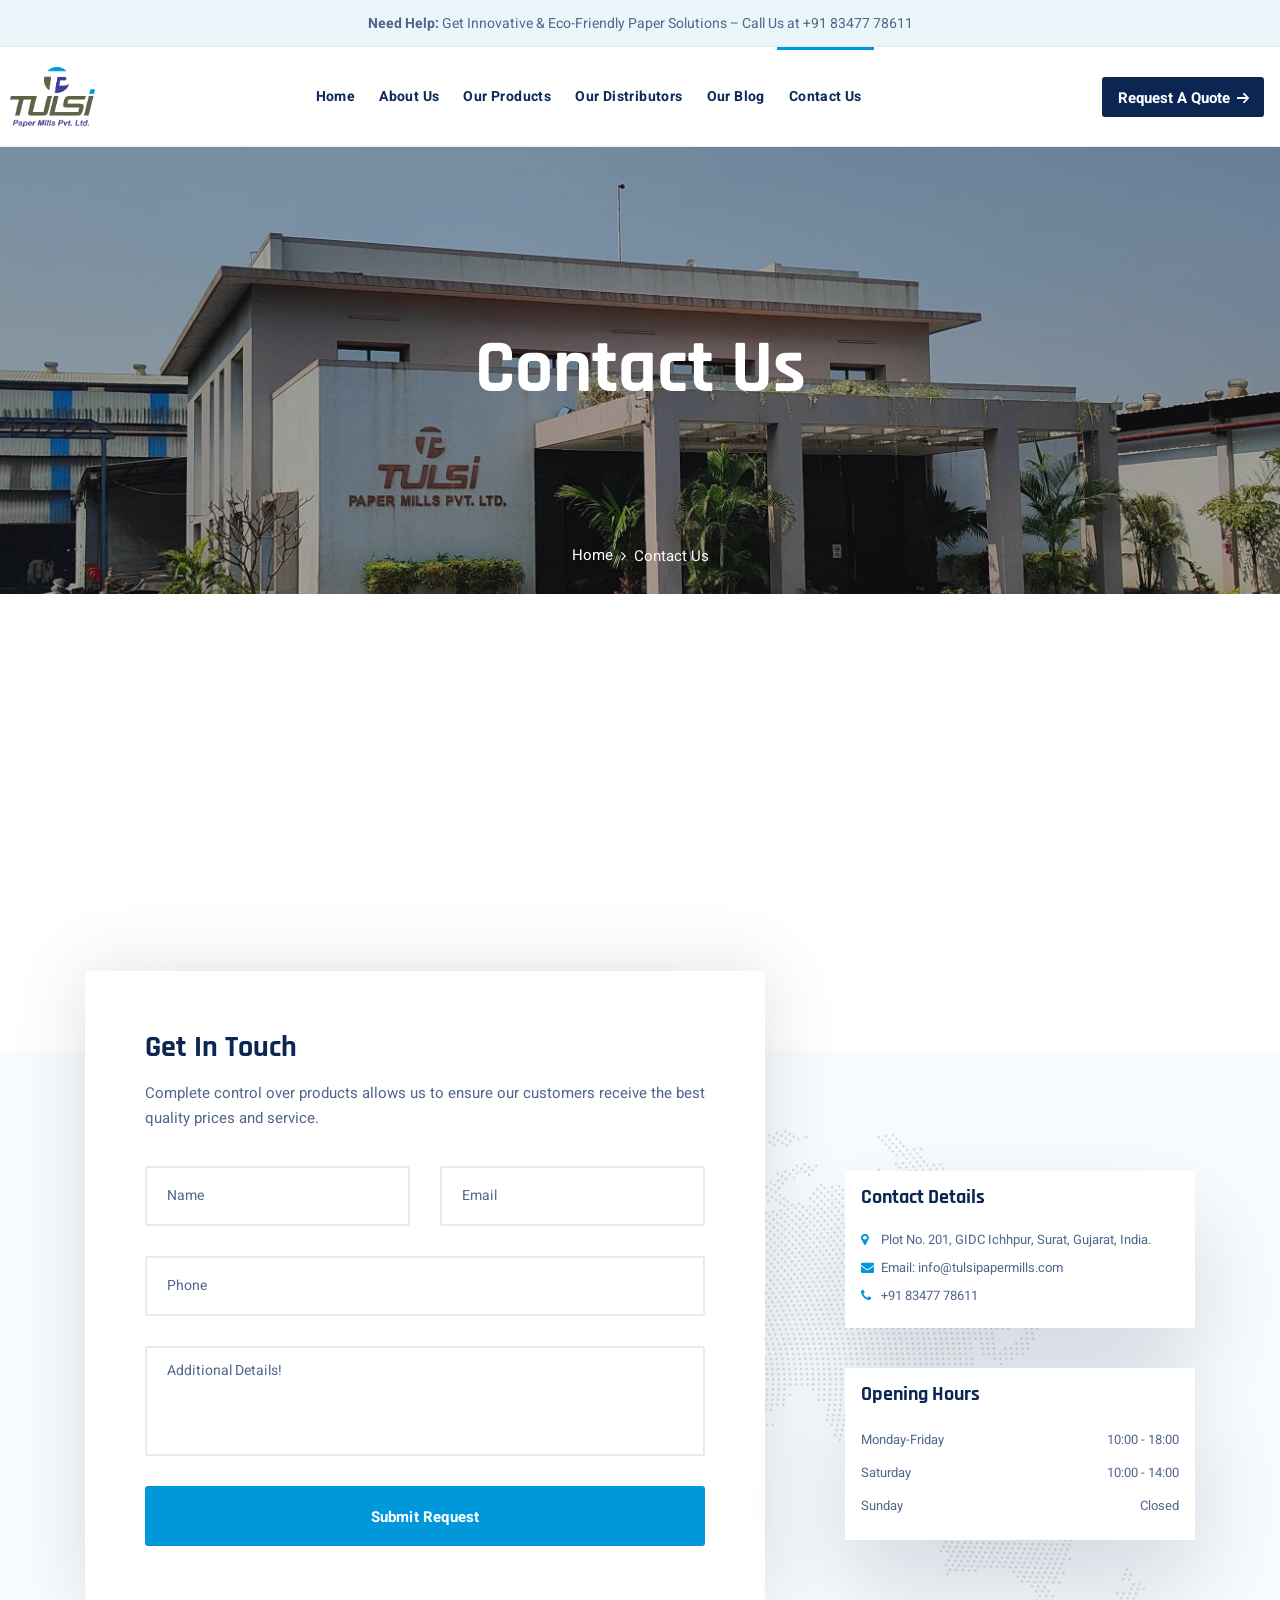
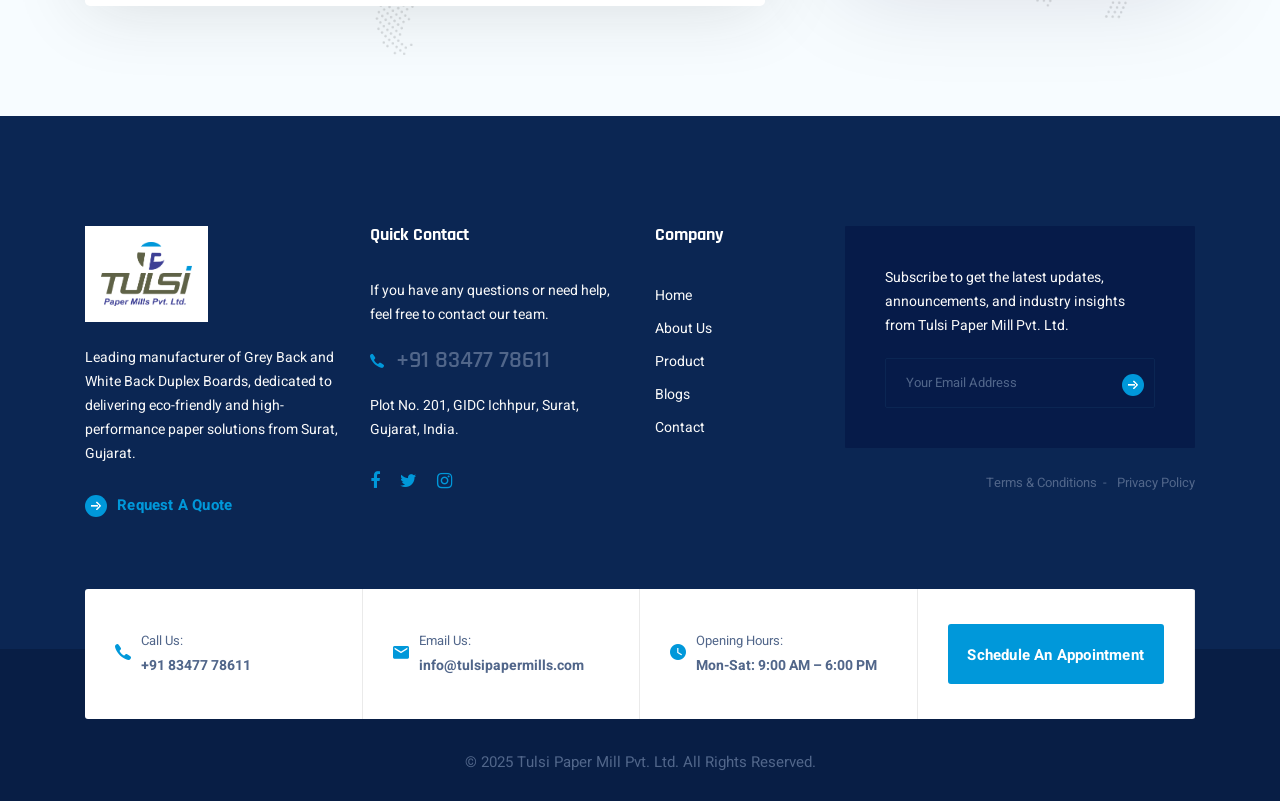
<file: contact.html>
<!DOCTYPE html>
<html lang="en">

<head>
  <meta charset="UTF-8" />
  <meta name="viewport" content="width=device-width, initial-scale=1.0" />
  <meta http-equiv="X-UA-Compatible" content="ie=edge" />
    <!-- Primary Meta Tags -->
  <title>Contact Us | Tulsi Paper Mill Pvt. Ltd. – Reach India’s Trusted Duplex Board Manufacturer</title>
  <meta name="title" content="Tulsi Paper Mill Pvt. Ltd. | Manufacturer of Grey & White Back Duplex Boards">
  <meta name="description" content="Tulsi Paper Mill Pvt. Ltd. is a leading manufacturer of Grey Back and   White Back Duplex Paper Boards in India. We offer sustainable, high-quality packaging solutions with a   production capacity of 82,500 tons per annum. Based in Surat, Gujarat.">
  <meta name="keywords" content="Tulsi Paper Mill, duplex board, grey back duplex, white back duplex, recycled   paper, paper board manufacturer India, packaging board, GSM paper board, Surat paper mill, eco-friendly   paper, industrial packaging, paper manufacturing Gujarat">
  <meta name="author" content="Tulsi Paper Mill Pvt. Ltd.">
  <meta name="viewport" content="width=device-width, initial-scale=1.0">
  
  <!-- Open Graph / Facebook -->
  <meta property="og:type" content="website">
  <meta property="og:url" content="https://tulsipapermills.com/">
  <meta property="og:title" content="Tulsi Paper Mill Pvt. Ltd. | Duplex Board Manufacturer">
  <meta property="og:description" content="High-quality Grey and White Back Duplex Boards with customized GSM   and finish. Located in Surat, Gujarat. Trusted by industries across India.">
  <meta property="og:image" content="assets/images/favicon/tulsi-paper-mill-favicon.png">
  
  <!-- Twitter -->
  <meta property="twitter:card" content="summary_large_image">
  <meta property="twitter:url" content="https://tulsipapermills.com/">
  <meta property="twitter:title" content="Tulsi Paper Mill Pvt. Ltd. | Duplex Board Manufacturer">
  <meta property="twitter:description" content="Explore premium Grey and White Back Duplex Paper Boards from   Tulsi Paper Mill – India's trusted eco-conscious paper manufacturer.">
  <meta property="twitter:image" content="assets/images/favicon/tulsi-paper-mill-favicon.png">
  
  <!-- Favicon -->
  <link rel="icon" href="assets/images/favicon/tulsi-paper-mill-favicon.png" type="image/png">
  <link rel="stylesheet"
    href="https://fonts.googleapis.com/css?family=Heebo:400,500,700%7cRajdhani:400,500,600,700&display=swap">
  <link rel="stylesheet" href="assets/css/libraries.css">
  <link rel="stylesheet" href="assets/css/style.css">
  <style>
    #contact{
      background-color: #f3fbffa2;
      background-image: url('./assets/images/backgrounds/map-bg.png');
      background-size: 85%;
      background-position: center;
      background-repeat: no-repeat;
    }
    .contact-panel {
      background-color: #fff;
      padding: 1rem;
      box-shadow: rgba(17, 12, 46, 0.15) 0px 48px 100px 0px;
    }
  </style>
</head>

<body>
  <div class="wrapper">
    <!-- =========================
        Header
    =========================== -->
    <header id="header" class="header header-layout1">
      <div class="header__promo-text text-center">
        <strong>Need Help:</strong> <span>Get Innovative & Eco-Friendly Paper Solutions – Call Us at +91 83477 78611</span>
      </div>
      <nav class="navbar navbar-expand-lg sticky-navbar">
        <div class="container-fluid px-0">
          <a class="navbar-brand" href="index.html">
            <img src="assets/images/logo/tulsi-paper-mill-logo.png" class="logo-light" alt="logo" style="height: 60px;">
            <img src="assets/images/logo/tulsi-paper-mill-logo.png" class="logo-dark" alt="logo" style="width: 60px;">
          </a>
          <button class="navbar-toggler" type="button">
            <span class="menu-lines"><span></span></span>
          </button>
          <div class="collapse navbar-collapse" id="mainNavigation">
            <ul class="navbar-nav mx-auto">
              <li class="nav__item with-dropdown">
                <a href="index.html" class="nav__item-link">Home</a>
                <!-- <i class="fa fa-angle-right" data-toggle="dropdown"></i>
                <ul class="dropdown-menu">
                  <li class="nav__item"><a href="index.html" class="nav__item-link">Home Main</a></li>
                  <li class="nav__item"><a href="home-classic.html" class="nav__item-link">Home classic</a></li>
                </ul> -->
              </li><!-- /.nav-item -->
              <li class="nav__item with-dropdown">
                <a href="about-us.html" class="nav__item-link">About Us</a>
                <i class="fa fa-angle-right" data-toggle="dropdown"></i>
                <!-- <ul class="dropdown-menu">
                  <li class="nav__item"><a href="about-us.html" class="nav__item-link">About Us</a></li>
                  <li class="nav__item"><a href="why-us.html" class="nav__item-link">Why Choose Us</a></li>
                  <li class="nav__item"><a href="leadership-team.html" class="nav__item-link">Leadership Team</a></li>
                  <li class="nav__item"><a href="awards.html" class="nav__item-link">Award & Recognition</a>
                  </li>
                  <li class="nav__item"><a href="pricing.html" class="nav__item-link">Pricing & Plans</a></li>
                  <li class="nav__item"><a href="faqs.html" class="nav__item-link">Help & FAQs</a></li>
                  <li class="nav__item"><a href="careers.html" class="nav__item-link">careers</a></li>
                </ul> -->
              </li>
              <li class="nav__item with-dropdown">
                <a href="./our-products.html" class="nav__item-link">Our Products</a>
              </li>
              <li class="nav__item with-dropdown">
                <a href="./our-distributors.html" class="nav__item-link">Our Distributors</a>
              </li>
              <li class="nav__item with-dropdown">
                <a href="news.html" class=" nav__item-link">Our Blog</a>
              </li>
              <li class="nav__item">
                <a href="contact.html" class="nav__item-link active">Contact Us</a>
              </li><!-- /.nav-item -->
            </ul><!-- /.navbar-nav -->
          </div><!-- /.navbar-collapse -->
          <div class="navbar-modules">
            <ul class="list-unstyled d-flex align-items-center modules__btns-list">
              <!-- <li>
                <div class="dropdown dropdown__lang">
                  <button class="dropdown-toggle" id="langDrobdown" data-toggle="dropdown">
                    <img src="assets/images/flags/en.png" alt="en"><span>English</span>
                  </button>
                  <div class="dropdown-menu" aria-labelledby="langDrobdown">
                    <a class="dropdown-item" href="#">
                      <img src="assets/images/flags/fr.png" alt="fr"><span>France</span>
                    </a>
                    <a class="dropdown-item" href="#">
                      <img src="assets/images/flags/gr.png" alt="gr"><span>germany</span>
                    </a>
                  </div>
                </div>
              </li> -->
              <li class="d-none d-lg-block" style="margin-right: 1rem;">
                <a href="contact.html" class="btn btn__secondary module__btn-request">
                  <span>Request A Quote</span><i class="icon-arrow-right"></i>
                </a>
              </li>
              <!-- <li class="d-none d-lg-block">
                <form class="header__search-form">
                  <input type="text" class="search__input" placeholder="Search...">
                  <button><i class="fa fa-search"></i></button>
                </form>
              </li> -->
            </ul>
            <!-- /.modules-wrapper -->
          </div><!-- /.navbar-modules -->
        </div><!-- /.container -->
      </nav><!-- /.navabr -->
    </header><!-- /.Header -->

    <!-- ========================
       page title 
    =========================== -->
    <section id="page-title" class="page-title page-title-layout10 text-center bg-overlay bg-overlay-3 bg-parallax">
      <div class="bg-img"><img src="assets/images/sliders/2.webp" alt="background"></div>
      <div class="container">
        <div class="row">
          <div class="col-sm-12 col-md-12 col-lg-8 offset-lg-2">
            <h1 class="pagetitle__heading">Contact Us</h1>
            <nav aria-label="breadcrumb">
              <ol class="breadcrumb justify-content-center">
                <li class="breadcrumb-item"><a href="#">Home</a></li>
                <li class="breadcrumb-item active" aria-current="page">Contact Us</li>
              </ol>
            </nav>
          </div><!-- /.col-lg-8 -->
        </div><!-- /.row -->
      </div><!-- /.container -->
    </section><!-- /.page-title -->

    <!-- ========================= 
            Google Map
    =========================  -->
    <section id="googleMap" class="google-map p-0">
      <iframe 
        src="https://www.google.com/maps/embed?pb=!1m18!1m12!1m3!1d3720.9147672127447!2d73.05015651196416!3d21.    155789980444304!2m3!1f0!2f0!3f0!3m2!1i1024!2i768!4f13.    1!3m3!1m2!1s0x3be05df5220122b1%3A0xf121fef766835fe7!2sTulsi%20Paper%20Mills%20Pvt.    %20Ltd!5e0!3m2!1sen!2sin!4v1751567650747!5m2!1sen!2sin" 
        width="100%" 
        height="450" 
        style="border:0;" 
        allowfullscreen="" 
        loading="lazy" 
        referrerpolicy="no-referrer-when-downgrade">
      </iframe>
    </section>


    <!-- ==========================
        contact 
    =========================== -->
    <section id="contact" class="contact pt-120 pb-110">
      <div class="container">
        <div class="row">
          <div class="col-sm-12 col-md-12 col-lg-8">
            <form action="https://api.web3forms.com/submit" method="POST" class="contact__form-panel mr-50">
              <!-- Web3Forms API Key -->
              <input type="hidden" name="access_key" value="508a8a57-c930-4d80-9154-b1772841fd2c">
            
              <!-- Honeypot Spam Protection -->
              <input type="checkbox" name="botcheck" class="hidden" style="display:none;">
            
              <div class="row">
                <div class="col-sm-12 contact__form-panel-header">
                  <h4>Get In Touch</h4>
                  <p>Complete control over products allows us to ensure our customers receive the best quality prices and service.</p>
                </div>
            
                <div class="col-sm-6 col-md-6 col-lg-6">
                  <div class="form-group">
                    <input type="text" name="name" class="form-control" placeholder="Name" required>
                  </div>
                </div>
            
                <div class="col-sm-6 col-md-6 col-lg-6">
                  <div class="form-group">
                    <input type="email" name="email" class="form-control" placeholder="Email" required>
                  </div>
                </div>
            
                <div class="col-sm-6 col-md-6 col-lg-12">
                  <div class="form-group">
                    <input type="text" name="phone" class="form-control" placeholder="Phone" required>
                  </div>
                </div>
            
                <div class="col-sm-12 col-md-12 col-lg-12">
                  <div class="form-group">
                    <textarea name="message" class="form-control" placeholder="Additional Details!" required></textarea>
                  </div>
                </div>
            
                <!-- Optional: Redirect to custom thank-you page -->
                <!-- <input type="hidden" name="redirect" value="https://yourwebsite.com/thank-you.html"> -->
            
                <div class="col-sm-12 col-md-12 col-lg-12">
                  <button type="submit" class="btn btn__primary btn__block">Submit Request</button>
                </div>
              </div><!-- /.row -->
            </form><!-- /.contact__form-panel -->
          </div><!-- /.col-lg-8 -->
          <div class="col-sm-10 col-md-6 col-lg-4">
            <div class="contact-panel mb-40">
              <h6 class="contact__panel-title">Contact Details</h6>
              <ul class="contact__panel-list list-unstyled">
                <li><i class="fa fa-map-marker"></i><span>Plot No. 201, GIDC Ichhpur, Surat, Gujarat, India.</span></li>
                <li><i class="fa fa-envelope"></i><span>Email: info@tulsipapermills.com</span></li>
                <li><i class="fa fa-phone"></i><span>+91 83477 78611</span></li>
              </ul>
            </div>
            <div class="contact-panel mb-40">
              <h6 class="contact__panel-title">Opening Hours</h6>
              <ul class="contact__panel-list contact__panel-list-2 list-unstyled">
                <li><span>Monday-Friday</span><span>10:00 - 18:00</span></li>
                <li><span>Saturday</span><span>10:00 - 14:00</span></li>
                <li><span>Sunday</span><span>Closed</span></li>
              </ul>
            </div>
          </div><!-- /.col-lg-4 -->
        </div><!-- /.row -->
      </div><!-- /.container -->
    </section><!-- /.contact  -->

    <!-- ========================
      Footer
    ========================== -->
    <footer id="footer" class="footer">
  
    <div class="footer-top">
      <div class="container">
        <div class="row">
          <!-- Company Logo & Brief -->
          <div class="col-sm-12 col-md-12 col-lg-3 footer__widget footer__widget-about mb-30">
            <div class="footer__widget-content">
              <img src="assets/images/logo/tulsi-paper-mill-logo.png" alt="Tulsi Paper Mill Logo">
              <p>Leading manufacturer of Grey Back and White Back Duplex Boards, dedicated to delivering eco-friendly and high-performance paper solutions from Surat, Gujarat.</p>
              <a href="./contact.html" class="btn btn__primary btn__link btn__hover2">
                <i class="icon-arrow-right arrow-rounded"></i>
                <span>Request A Quote</span>
              </a>
            </div>
          </div>
  
          <!-- Quick Contact -->
          <div class="col-sm-6 col-md-6 col-lg-3 footer__widget footer__widget-text">
            <h6 class="footer__widget-title">Quick Contact</h6>
            <div class="footer__widget-content">
              <p>If you have any questions or need help, feel free to contact our team.</p>
              <a href="tel:+918347778611" class="phone-link">
                <i class="icon-phone"></i><span>+91 83477 78611</span>
              </a>
              <p>Plot No. 201, GIDC Ichhpur, Surat, Gujarat, India.</p>
              <ul class="social__icons list-unstyled mt-30 mb-30">
                <li><a href="#"><i class="fa fa-facebook"></i></a></li>
                <li><a href="#"><i class="fa fa-twitter"></i></a></li>
                <li><a href="#"><i class="fa fa-instagram"></i></a></li>
              </ul>
            </div>
          </div>
  
          <!-- Navigation -->
          <div class="col-sm-6 col-md-6 col-lg-2 footer__widget footer__widget-nav">
            <h6 class="footer__widget-title">Company</h6>
            <div class="footer__widget-content">
              <nav>
                <ul class="list-unstyled">
                  <li><a href="./index.html">Home</a></li>
                  <li><a href="./about-us.html">About Us</a></li>
                  <li><a href="#products">Product</a></li>
                  <li><a href="./news.html">Blogs</a></li>
                  <li><a href="./contact.html">Contact</a></li>
                </ul>
              </nav>
            </div>
          </div>
  
          <!-- Newsletter -->
          <div class="col-12 col-sm-12 col-md-12 col-lg-4 footer__widget footer__widget-newsletter">
            <div class="footer__widget-content">
              <p>Subscribe to get the latest updates, announcements, and industry insights from Tulsi Paper Mill Pvt. Ltd.</p>
              <form class="widget__newsletter-form">
                <div class="form-group mb-0">
                  <input type="text" class="form-control" placeholder="Your Email Address">
                  <button type="submit" class="btn">
                    <i class="icon-arrow-right arrow-rounded"></i>
                  </button>
                </div>
              </form>
            </div>
            <nav>
              <ul class="footer__sitemap-links list-unstyled d-flex justify-content-end flex-wrap">
                <li><a href="#">Terms & Conditions</a></li>
                <li><a href="#">Privacy Policy</a></li>
              </ul>
            </nav>
          </div>
        </div>
      </div>
    </div>
  
    <!-- Bottom Footer -->
    <div class="footer-bottom">
      <div class="container">
        <div class="row">
          <div class="col-sm-12 col-md-12 col-lg-12">
            <div class="footer__contact">
              <div class="footer__contact-item">
                <div class="footer__contact-item-icon">
                  <i class="icon-phone"></i>
                </div>
                <div class="footer__contact-item-text">
                  <span>Call Us:</span>
                  <strong><a href="tel:+918347778611">+91 83477 78611</a></strong>
                </div>
              </div>
  
              <div class="footer__contact-item">
                <div class="footer__contact-item-icon">
                  <i class="icon-envelope"></i>
                </div>
                <div class="footer__contact-item-text">
                  <span>Email Us:</span>
                  <strong><a href="mailto:info@tulsipapermills.com">info@tulsipapermills.com</a></strong>
                </div>
              </div>
  
              <div class="footer__contact-item">
                <div class="footer__contact-item-icon">
                  <i class="icon-clock"></i>
                </div>
                <div class="footer__contact-item-text">
                  <span>Opening Hours:</span>
                  <strong>Mon-Sat: 9:00 AM – 6:00 PM</strong>
                </div>
              </div>
  
              <div class="footer__contact-item">
                <a href="./contact.html" class="btn btn__block btn__primary">Schedule An Appointment</a>
              </div>
            </div>
  
            <div class="footer__copyright text-center">
              <span>&copy; 2025 Tulsi Paper Mill Pvt. Ltd. All Rights Reserved.</span>
            </div>
          </div>
        </div>
      </div>
    </div>
  </footer>
    <button id="scrollTopBtn"><i class="fa fa-long-arrow-up"></i></button>
  </div><!-- /.wrapper -->

  <script src="assets/js/jquery-3.3.1.min.js"></script>
  <script src="assets/js/plugins.js"></script>
  <script src="assets/js/main.js"></script>
</body>

</html>
</file>
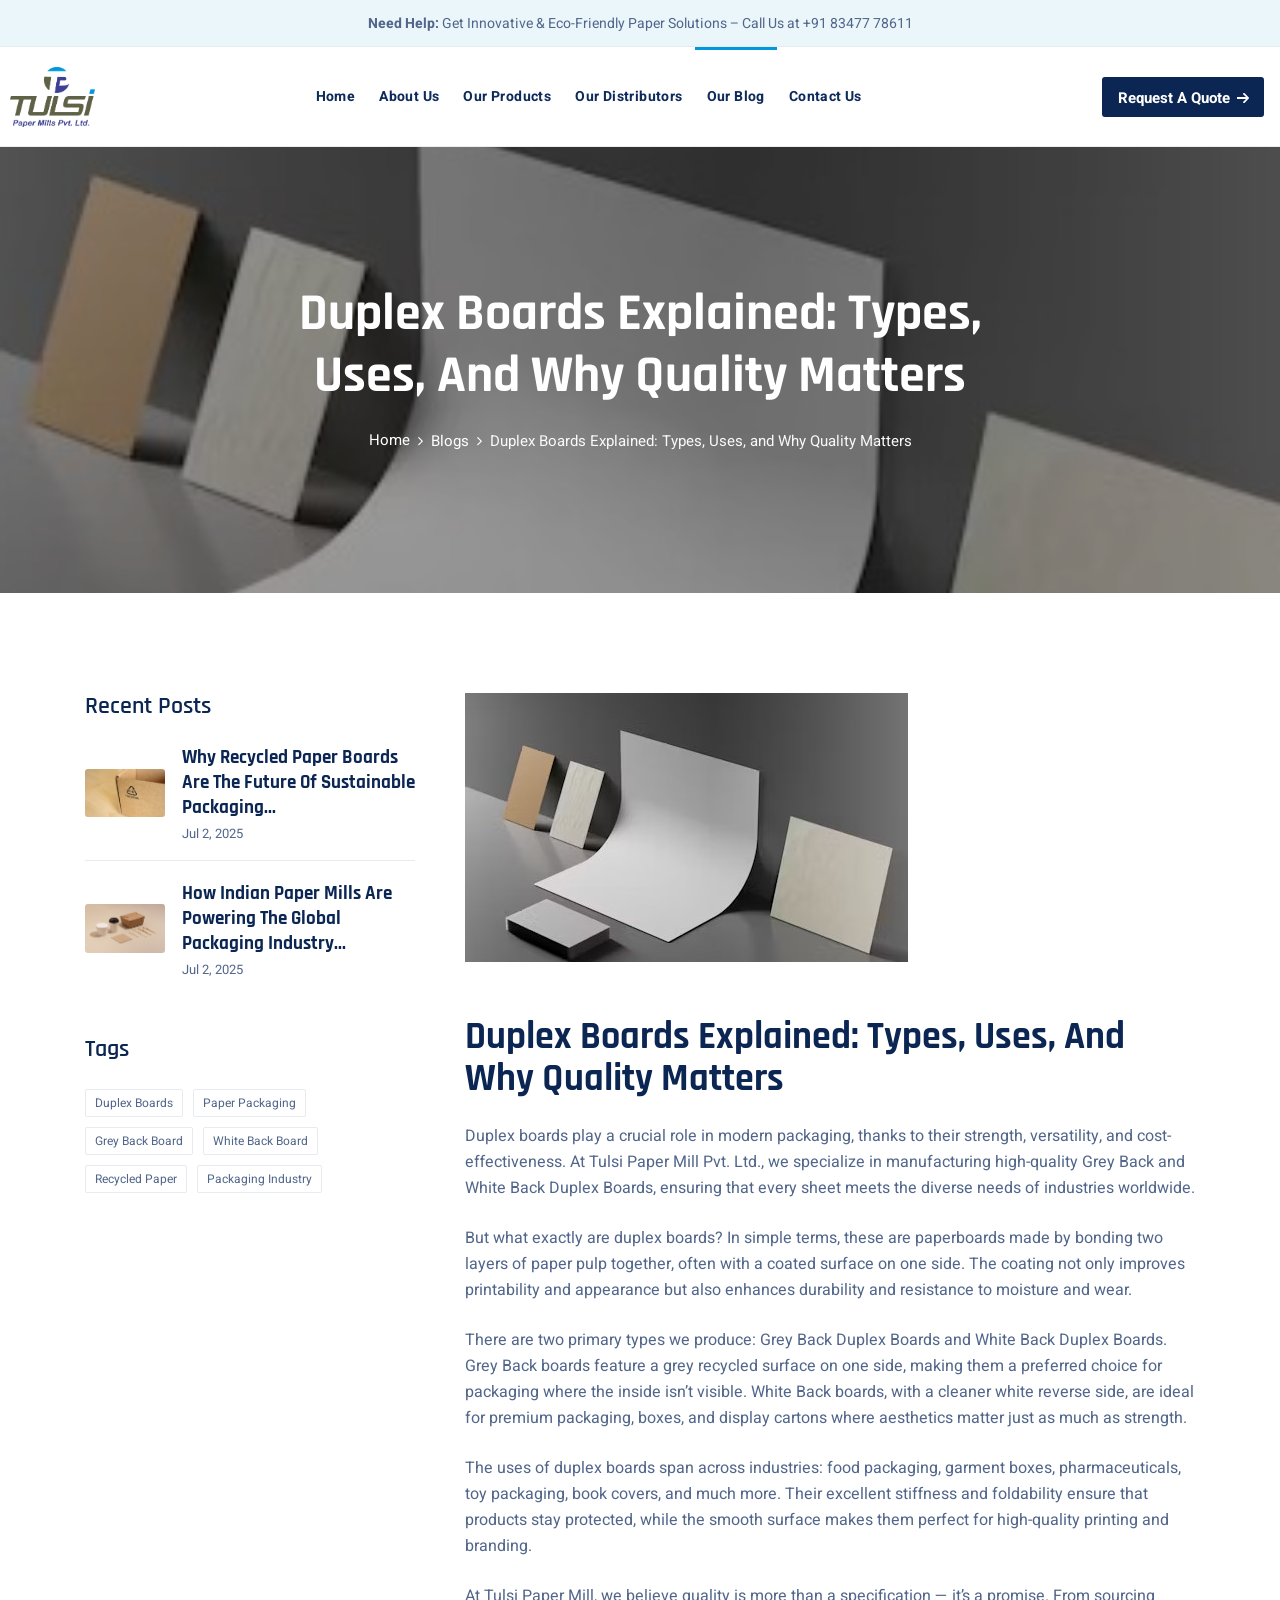
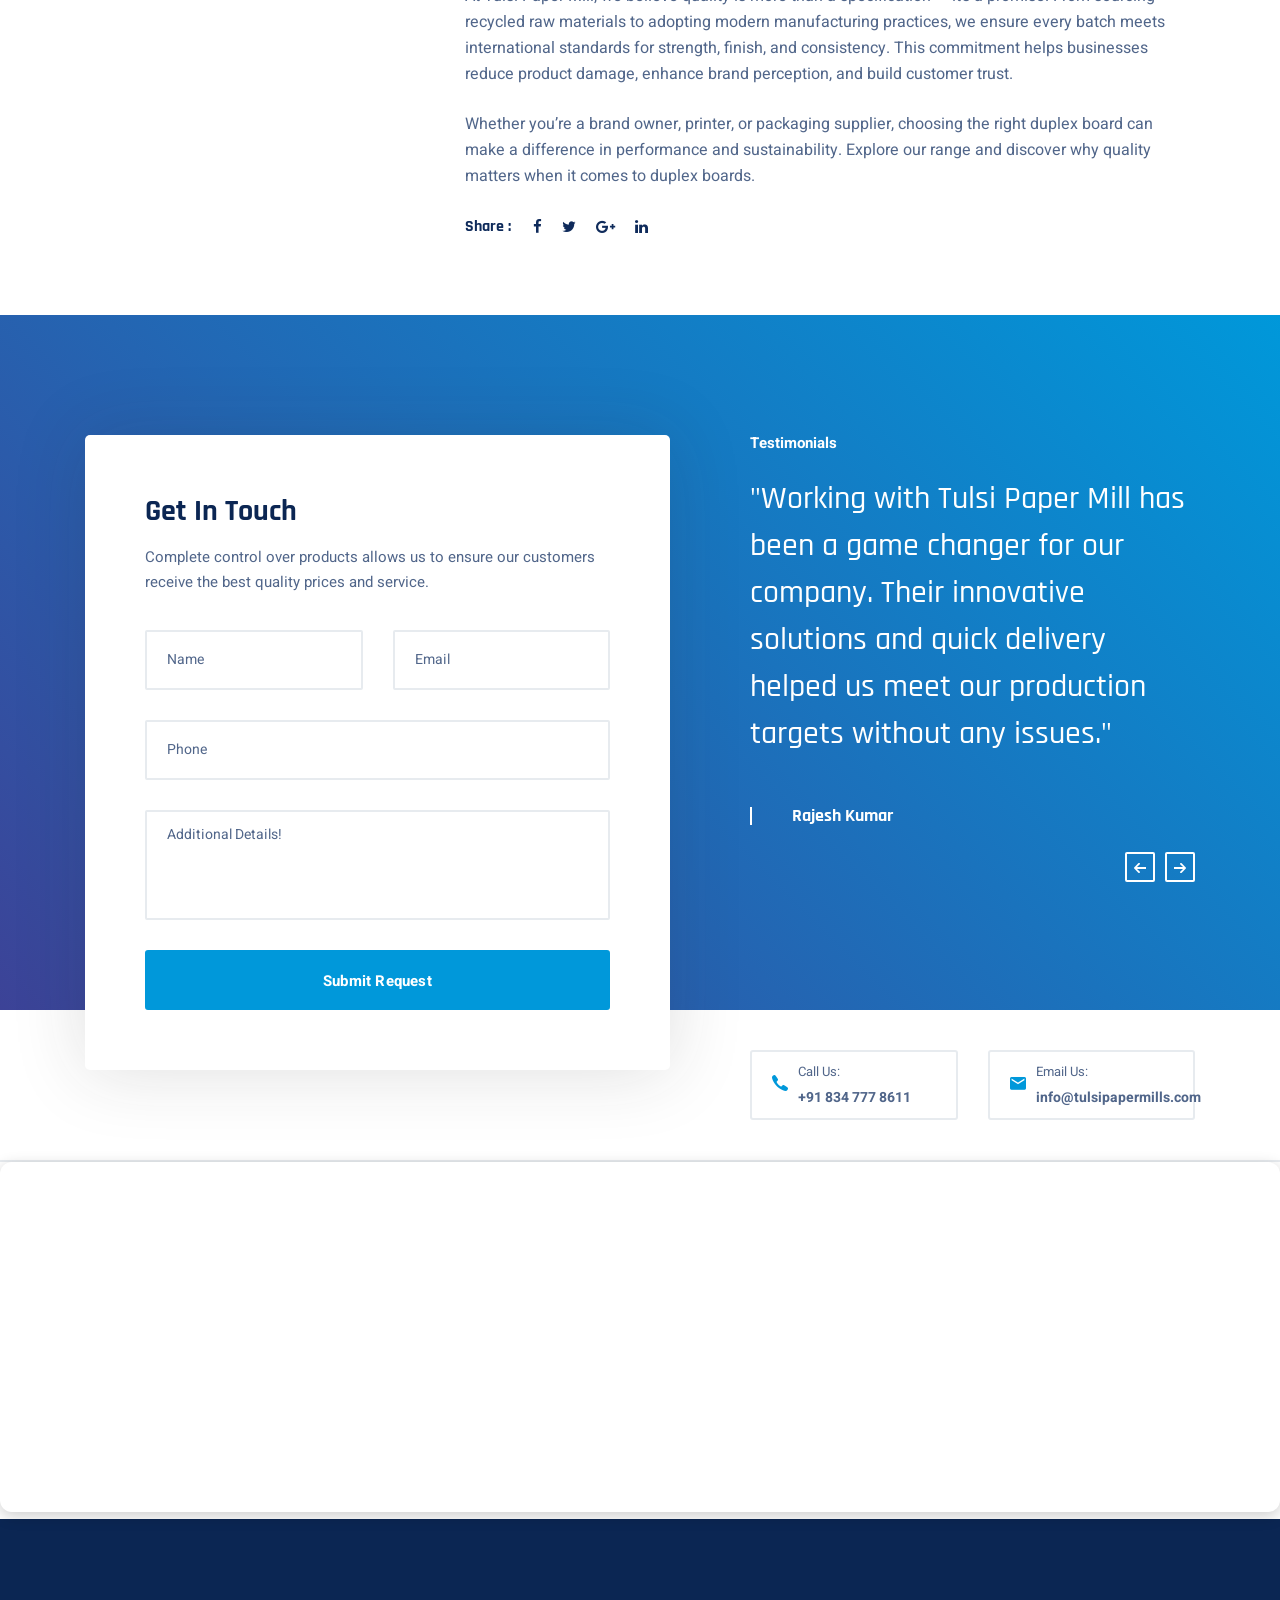
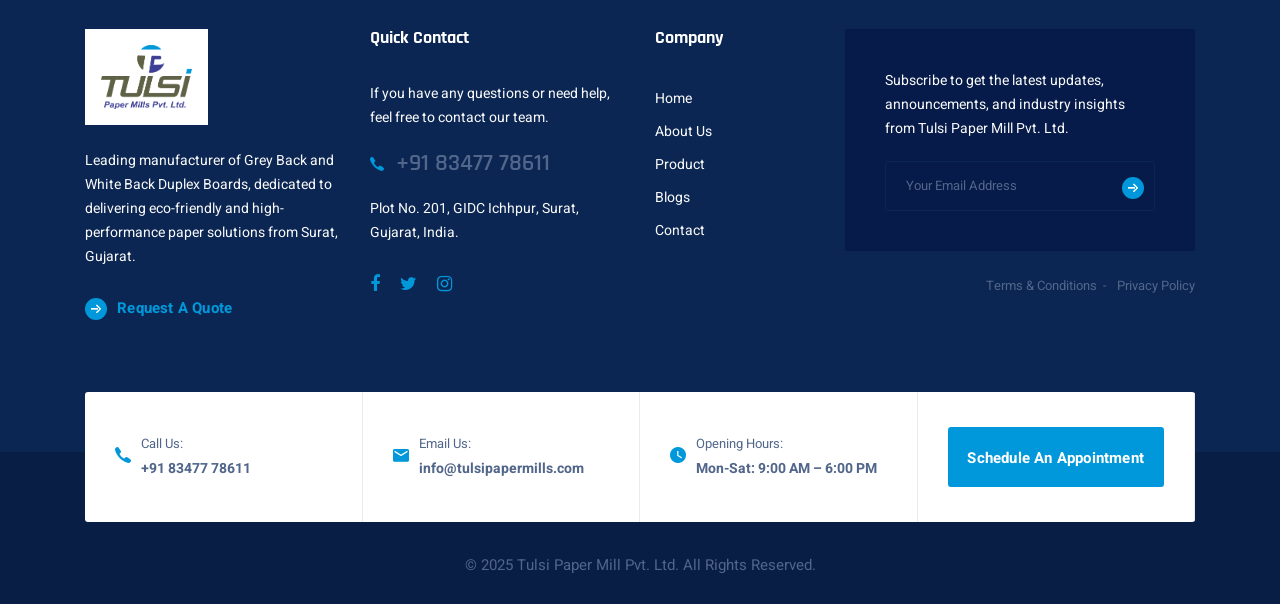
<file: duplex-boards-types-uses-quality-matters.html>
<!DOCTYPE html>
<html lang="en">

<head>
  <meta charset="UTF-8" />
  <meta name="viewport" content="width=device-width, initial-scale=1.0" />
  <!-- Primary Meta Tags -->
  <title>Duplex Boards Explained: Types, Uses, and Why Quality Matters | Tulsi Paper Mill Pvt. Ltd.</title>
  <meta name="title" content="Tulsi Paper Mill Pvt. Ltd. | Manufacturer of Grey & White Back Duplex Boards">
  <meta name="description" content="Tulsi Paper Mill Pvt. Ltd. is a leading manufacturer of Grey Back and   White Back Duplex Paper Boards in India. We offer sustainable, high-quality packaging solutions with a   production capacity of 82,500 tons per annum. Based in Surat, Gujarat.">
  <meta name="keywords" content="Tulsi Paper Mill, duplex board, grey back duplex, white back duplex, recycled   paper, paper board manufacturer India, packaging board, GSM paper board, Surat paper mill, eco-friendly   paper, industrial packaging, paper manufacturing Gujarat">
  <meta name="author" content="Tulsi Paper Mill Pvt. Ltd.">
  <meta name="viewport" content="width=device-width, initial-scale=1.0">
  
  <!-- Open Graph / Facebook -->
  <meta property="og:type" content="website">
  <meta property="og:url" content="https://tulsipapermills.com/">
  <meta property="og:title" content="Tulsi Paper Mill Pvt. Ltd. | Duplex Board Manufacturer">
  <meta property="og:description" content="High-quality Grey and White Back Duplex Boards with customized GSM   and finish. Located in Surat, Gujarat. Trusted by industries across India.">
  <meta property="og:image" content="assets/images/favicon/tulsi-paper-mill-favicon.png">
  
  <!-- Twitter -->
  <meta property="twitter:card" content="summary_large_image">
  <meta property="twitter:url" content="https://tulsipapermills.com/">
  <meta property="twitter:title" content="Tulsi Paper Mill Pvt. Ltd. | Duplex Board Manufacturer">
  <meta property="twitter:description" content="Explore premium Grey and White Back Duplex Paper Boards from   Tulsi Paper Mill – India's trusted eco-conscious paper manufacturer.">
  <meta property="twitter:image" content="assets/images/favicon/tulsi-paper-mill-favicon.png">
  
  <!-- Favicon -->
  <link rel="icon" href="assets/images/favicon/tulsi-paper-mill-favicon.png" type="image/png">
  <link rel="stylesheet"
    href="https://fonts.googleapis.com/css?family=Heebo:400,500,700%7cRajdhani:400,500,600,700&display=swap">
  <link rel="stylesheet" href="assets/css/libraries.css">
  <link rel="stylesheet" href="assets/css/style.css">
</head>
<body>
  <div class="wrapper">
    <!-- =========================
        Header
    =========================== -->
    <header id="header" class="header header-layout1">
      <div class="header__promo-text text-center">
      <strong>Need Help:</strong> <span>Get Innovative & Eco-Friendly Paper Solutions – Call Us at +91 83477 78611</span>      </div>
      <nav class="navbar navbar-expand-lg sticky-navbar">
        <div class="container-fluid px-0">
          <a class="navbar-brand" href="index.html">
            <img src="assets/images/logo/tulsi-paper-mill-logo.png" class="logo-light" alt="logo" style="height: 60px;">
            <img src="assets/images/logo/tulsi-paper-mill-logo.png" class="logo-dark" alt="logo" style="width: 60px;">
          </a>
          <button class="navbar-toggler" type="button">
            <span class="menu-lines"><span></span></span>
          </button>
          <div class="collapse navbar-collapse" id="mainNavigation">
            <ul class="navbar-nav mx-auto">
              <li class="nav__item with-dropdown">
                <a href="index.html" class="nav__item-link">Home</a>
              </li><!-- /.nav-item -->
              <li class="nav__item with-dropdown">
                <a href="about-us.html" class="nav__item-link">About Us</a>
                <i class="fa fa-angle-right" data-toggle="dropdown"></i>
              </li>
              <li class="nav__item with-dropdown">
                <a href="./our-products.html" class="nav__item-link">Our Products</a>
              </li>
              <li class="nav__item with-dropdown">
                <a href="./our-distributors.html" class="nav__item-link">Our Distributors</a>
              </li>
              <li class="nav__item with-dropdown">
                <a href="news.html" class=" nav__item-link active">Our Blog</a>
              </li>
              <li class="nav__item">
                <a href="contact.html" class="nav__item-link">Contact Us</a>
              </li><!-- /.nav-item -->
            </ul><!-- /.navbar-nav -->
          </div><!-- /.navbar-collapse -->
          <div class="navbar-modules">
            <ul class="list-unstyled d-flex align-items-center modules__btns-list">
              <li class="d-none d-lg-block" style="margin-right: 1rem;">
                <a href="contact.html" class="btn btn__secondary module__btn-request">
                  <span>Request A Quote</span><i class="icon-arrow-right"></i>
                </a>
              </li>
              <!-- <li class="d-none d-lg-block">
                <form class="header__search-form">
                  <input type="text" class="search__input" placeholder="Search...">
                  <button><i class="fa fa-search"></i></button>
                </form>
              </li> -->
            </ul>
            <!-- /.modules-wrapper -->
          </div><!-- /.navbar-modules -->
        </div><!-- /.container -->
      </nav><!-- /.navabr -->
    </header><!-- /.Header -->

    <!-- ========================
       page title 
    =========================== -->
    <section id="page-title" class="page-title page-title-layout11 text-center bg-overlay bg-overlay-3 bg-parallax">
      <div class="bg-img"><img src="assets/images/blog/two.jpg" alt="background"></div>
      <div class="container">
        <div class="row">
          <div class="col-sm-12 col-md-12 col-lg-8 offset-lg-2">
            <h1 class="pagetitle__heading">Duplex Boards Explained: Types, Uses, and Why Quality Matters</h1>
            <nav aria-label="breadcrumb">
              <ol class="breadcrumb justify-content-center">
                <li class="breadcrumb-item"><a href="./index.html">Home</a></li>
                <li class="breadcrumb-item"><a href="./news.html">Blogs</a></li>
                <li class="breadcrumb-item active" aria-current="page">Duplex Boards Explained: Types, Uses, and Why Quality Matters</li>
              </ol>
            </nav>
          </div><!-- /.col-lg-8 -->
        </div><!-- /.row -->
      </div><!-- /.container -->
    </section><!-- /.page-title -->

    <!-- ======================
      Blog Single
    ========================= -->
    <section id="blogSingle" class="blog blog-single pb-40">
      <div class="container">
        <div class="row">
          <div class="col-sm-12 col-md-12 col-lg-4">
            <aside class="sidebar mb-30">
              <div class="widget widget-posts">
                <h5 class="widget__title">Recent Posts</h5>
                <div class="widget__content">
                  <!-- post item #1 -->
                  <div class="widget-post-item">
                    <div class="widget__post-img">
                      <a href="./why-recycled-paper-boards-are-the-future-of-sustainable-packaging.html"><img src="assets/images/blog/one.jpg" alt="thumb"></a>
                    </div><!-- /.widget-post-img -->
                    <div class="widget__post-content">
                      <h6 class="widget__post-title"><a href="./why-recycled-paper-boards-are-the-future-of-sustainable-packaging.html">Why Recycled Paper Boards Are the Future of Sustainable Packaging...</a>
                      </h6>
                      <span class="widget__post-date">Jul 2, 2025</span>
                    </div><!-- /.widget-post-content -->
                  </div><!-- /.widget-post-item -->
                  <!-- post item #2 -->
                  <div class="widget-post-item">
                    <div class="widget__post-img">
                      <a href="./indian-paper-mills-global-packaging-sustainable.html"><img src="assets/images/blog/three.jpg" alt="thumb"></a>
                    </div><!-- /.widget-post-img -->
                    <div class="widget__post-content">
                      <h6 class="widget__post-title"><a href="./indian-paper-mills-global-packaging-sustainable.html">How Indian Paper Mills Are Powering the Global Packaging Industry...</a>
                      </h6>
                      <span class="widget__post-date">Jul 2, 2025</span>
                    </div><!-- /.widget-post-content -->
                  </div><!-- /.widget-post-item -->
                </div><!-- /.widget-content -->
              </div><!-- /.widget-posts -->
             
              <div class="widget widget-tags">
                <h5 class="widget__title">Tags</h5>
                <div class="widget-content">
                  <ul class="list-unstyled">
                    <li><a href="#">duplex boards</a></li>
                    <li><a href="#">paper packaging</a></li>
                    <li><a href="#">grey back board</a></li>
                    <li><a href="#">white back board</a></li>
                    <li><a href="#">recycled paper</a></li>
                    <li><a href="#">packaging industry</a></li>
                  </ul>
                </div><!-- /.widget-content -->
              </div><!-- /.widget-tags -->
            </aside><!-- /.sidebar -->
          </div><!-- /.col-lg-4 -->
          <div class="col-sm-12 col-md-12 col-lg-8">
            <div class="blog-item">
              <div class="blog__img">
                <a href="#">
                  <img src="assets/images/blog/two.jpg" alt="blog image">
                </a>
              </div><!-- /.entry-img -->
              <div class="blog__content">
                <div class="blog__meta d-flex align-items-center mb-30">
                  <div class="blog__meta-cat">
                  </div><!-- /.blog-meta-cat -->
                </div><!-- /.blog-meta -->
                <div class="blog__desc">
                  <h3>Duplex Boards Explained: Types, Uses, and Why Quality Matters</h3>
                  <p>Duplex boards play a crucial role in modern packaging, thanks to their strength, versatility, and cost-effectiveness. At Tulsi Paper Mill Pvt. Ltd., we specialize in manufacturing high-quality Grey Back and White Back Duplex Boards, ensuring that every sheet meets the diverse needs of industries worldwide.</p>
                
                  <p>But what exactly are duplex boards? In simple terms, these are paperboards made by bonding two layers of paper pulp together, often with a coated surface on one side. The coating not only improves printability and appearance but also enhances durability and resistance to moisture and wear.</p>
                
                  <p>There are two primary types we produce: Grey Back Duplex Boards and White Back Duplex Boards. Grey Back boards feature a grey recycled surface on one side, making them a preferred choice for packaging where the inside isn’t visible. White Back boards, with a cleaner white reverse side, are ideal for premium packaging, boxes, and display cartons where aesthetics matter just as much as strength.</p>
                
                  <p>The uses of duplex boards span across industries: food packaging, garment boxes, pharmaceuticals, toy packaging, book covers, and much more. Their excellent stiffness and foldability ensure that products stay protected, while the smooth surface makes them perfect for high-quality printing and branding.</p>
                
                  <p>At Tulsi Paper Mill, we believe quality is more than a specification — it’s a promise. From sourcing recycled raw materials to adopting modern manufacturing practices, we ensure every batch meets international standards for strength, finish, and consistency. This commitment helps businesses reduce product damage, enhance brand perception, and build customer trust.</p>
                
                  <p>Whether you’re a brand owner, printer, or packaging supplier, choosing the right duplex board can make a difference in performance and sustainability. Explore our range and discover why quality matters when it comes to duplex boards.</p>
                </div>
                
              </div><!-- /.entry-content -->
            </div><!-- /.blog-item -->
            <div class="blog-share mb-40">
              <div class="social__icons">
                <h5 class="blog__share-title">Share :</h5>
                <ul class="list-unstyled d-flex">
                  <li><a href="#"><i class="fa fa-facebook"></i></a></li>
                  <li><a href="#"><i class="fa fa-twitter"></i></a></li>
                  <li><a href="#"><i class="fa fa-google-plus"></i></a></li>
                  <li><a href="#"><i class="fa fa-linkedin"></i></a></li>
                </ul>
              </div>
            </div><!-- /.blog-share -->
          </div><!-- /.col-lg-8 -->
        </div><!-- /.row -->
      </div><!-- /.container -->
    </section><!-- /.blog Single -->

    <!-- =========================
           Banner 2
     =========================== -->
  <section id="banner2" class="banner banner-2 bg-overlay bg-overlay-theme-2 bg-parallax pt-120 pb-0">
    <div class="bg-img"><img src="assets/images/banners/3.jpg" alt="background"></div>
    <div class="container">
      <div class="row">
        <div class="col-sm-12 col-md-12 col-lg-7">
          <form action="https://api.web3forms.com/submit" method="POST" class="contact__form-panel mr-50">
            <!-- Web3Forms API Key -->
            <input type="hidden" name="access_key" value="508a8a57-c930-4d80-9154-b1772841fd2c">
          
            <!-- Honeypot Spam Protection -->
            <input type="checkbox" name="botcheck" class="hidden" style="display:none;">
          
            <div class="row">
              <div class="col-sm-12 contact__form-panel-header">
                <h4>Get In Touch</h4>
                <p>Complete control over products allows us to ensure our customers receive the best quality prices and service.</p>
              </div>
          
              <div class="col-sm-6 col-md-6 col-lg-6">
                <div class="form-group">
                  <input type="text" name="name" class="form-control" placeholder="Name" required>
                </div>
              </div>
          
              <div class="col-sm-6 col-md-6 col-lg-6">
                <div class="form-group">
                  <input type="email" name="email" class="form-control" placeholder="Email" required>
                </div>
              </div>
          
              <div class="col-sm-6 col-md-6 col-lg-12">
                <div class="form-group">
                  <input type="text" name="phone" class="form-control" placeholder="Phone" required>
                </div>
              </div>
          
              <div class="col-sm-12 col-md-12 col-lg-12">
                <div class="form-group">
                  <textarea name="message" class="form-control" placeholder="Additional Details!" required></textarea>
                </div>
              </div>
          
              <!-- Optional: Redirect to custom thank-you page -->
              <!-- <input type="hidden" name="redirect" value="https://yourwebsite.com/thank-you.html"> -->
          
              <div class="col-sm-12 col-md-12 col-lg-12">
                <button type="submit" class="btn btn__primary btn__block">Submit Request</button>
              </div>
            </div><!-- /.row -->
          </form><!-- /.contact__form-panel -->

        </div><!-- /.col-lg-7 -->
        <div class="col-sm-12 col-md-12 col-lg-5">
          <div class="testimonials testimonials-white">
            <h6 class="testimonials__heading color-white">Testimonials</h6>
            <div class="carousel owl-carousel carousel-arrows" data-slide="1" data-slide-md="1" data-slide-sm="1"
              data-autoplay="true" data-nav="true" data-dots="false" data-space="0" data-loop="true" data-speed="800">
              <!-- Testimonial #1 -->
              <div class="testimonial-item">
                <div class="testimonial__content">
                  <p class="testimonial__desc">"Working with Tulsi Paper Mill has been a game changer for our company. Their innovative solutions and quick delivery helped us meet our production targets without any issues." </p>
                </div><!-- /.testimonial-content -->
                <div class="testimonial__meta">
                  <div class="testimonial__thumb">
                    <!-- <img src="assets/images/testimonials/thumbs/1.png" alt="author thumb" class="img-fluid"> -->
                  </div><!-- /.testimonial-thumb -->
                  <h5 class="testimonial__meta-title">Rajesh Kumar</h5>
                  <!-- <p class="testimonial__meta-desc">Managing Director, Rajesh Paper Mills</p> -->
                </div><!-- /.testimonial-meta -->
              </div><!-- /.testimonial-item -->
              <!-- Testimonial #2 -->
              <div class="testimonial-item">
                <div class="testimonial__content">
                  <p class="testimonial__desc">"The quality and professionalism demonstrated by Tulsi Paper Mill are unmatched. We have partnered with them for years and have always been impressed with their consistency and dedication."</p>
                </div><!-- /.testimonial-content -->
                <div class="testimonial__meta">
                  <div class="testimonial__thumb">
                    <!-- <img src="assets/images/testimonials/thumbs/2.png" alt="author thumb" class="img-fluid"> -->
                  </div><!-- /.testimonial-thumb -->
                  <h5 class="testimonial__meta-title">Vikram Sharma</h5>
                  <!-- <p class="testimonial__meta-desc">CEO, Sharma Industries</p> -->
                </div><!-- /.testimonial-meta -->
              </div><!-- /.testimonial-item -->
              <!-- Testimonial #3 -->
              <div class="testimonial-item">
                <div class="testimonial__content">
                  <p class="testimonial__desc">"We chose Tulsi Paper Mill for our new packaging needs, and we couldn't be happier. Their team was responsive and worked with us closely to ensure our requirements were met on time."</p>
                </div><!-- /.testimonial-content -->
                <div class="testimonial__meta">
                  <div class="testimonial__thumb">
                    <!-- <img src="assets/images/testimonials/thumbs/3.png" alt="author thumb" class="img-fluid"> -->
                  </div><!-- /.testimonial-thumb -->
                  <h5 class="testimonial__meta-title">Sonia Gupta</h5>
                  <!-- <p class="testimonial__meta-desc">Operations Head, Gupta Packaging</p> -->
                </div><!-- /.testimonial-meta -->
              </div><!-- /.testimonial-item -->
            </div><!-- /.carousel -->
          </div><!-- /.testimonials -->
        </div><!-- /.col-lg-5 -->
        
      </div><!-- /.row -->
    </div><!-- /.container -->
  </section><!-- /. Banner 2 -->

  <!-- =========================
           contact Info
     =========================== -->
  <section id="contactInfo" class="contact-info pt-40 pb-20">
    <div class="container">
      <div class="row">
        <div class="col-sm-12 col-md-12 col-lg-7">
          <!-- <strong class="text-center d-block mt-50 mb-20">We will get back to you within 24 hours.</strong> -->
        </div><!-- /.col-lg-7 -->
        <div class="col-sm-12 col-md-12 col-lg-5">
          <div class="row">
            <div class="col-sm-6 col-md-6 col-lg-12 col-xl-6">
              <div class="contact__info-box">
                <div class="contact__info-box-icon">
                  <i class="icon-phone"></i>
                </div><!-- /.contact__info-box-icon -->
                <div class="contact__info-box-text">
                  <span>Call Us:</span>
                  <strong><a href="tel: +91 834 777 8611"> +91 834 777 8611</a></strong>
                </div><!-- /.contact__info-box-text -->
              </div><!-- /.contact__info-box -->
            </div><!-- /.col-lg-6 -->
            <div class="col-sm-6 col-md-6 col-lg-12 col-xl-6">
              <div class="contact__info-box">
                <div class="contact__info-box-icon">
                  <i class="icon-envelope"></i>
                </div><!-- /.contact__info-box-icon -->
                <div class="contact__info-box-text">
                  <span>Email Us:</span>
                  <strong><a href="mailto:info@tulsipapermills.com"> info@tulsipapermills.com</a></strong>
                </div><!-- /.contact__info-box-text -->
              </div><!-- /.contact__info-box -->
            </div><!-- /.col-lg-6 -->
          </div><!-- /.row -->
        </div><!-- /.col-lg-5 -->
      </div><!-- /.row -->
    </div><!-- /.container -->
  </section><!-- /. contact Info -->
  
  <!-- ========================
      Footer
    ========================== -->

  <!-- ======================
     Location Map Section
  ========================= -->
  <section class="location-map py-0">
    <iframe 
      src="https://www.google.com/maps/embed?pb=!1m18!1m12!1m3!1d3720.9147672127447!2d73.05015651196416!3d21.155789980444304!2m3!1f0!2f0!3f0!3m2!1i1024!2i768!4f13.1!3m3!1m2!1s0x3be05df5220122b1%3A0xf121fef766835fe7!2sTulsi%20Paper%20Mills%20Pvt.%20Ltd!5e0!3m2!1sen!2sin&maptype=satellite" 
      width="100%" 
      height="350" 
      style="border:0; border-radius: 12px; box-shadow: 0 4px 15px rgba(0,0,0,0.2);" 
      allowfullscreen="" 
      loading="lazy" 
      referrerpolicy="no-referrer-when-downgrade">
    </iframe>
  </section>
  
  <footer id="footer" class="footer">
  
    <div class="footer-top">
      <div class="container">
        <div class="row">
          <!-- Company Logo & Brief -->
          <div class="col-sm-12 col-md-12 col-lg-3 footer__widget footer__widget-about mb-30">
            <div class="footer__widget-content">
              <img src="assets/images/logo/tulsi-paper-mill-logo.png" alt="Tulsi Paper Mill Logo">
              <p>Leading manufacturer of Grey Back and White Back Duplex Boards, dedicated to delivering eco-friendly and high-performance paper solutions from Surat, Gujarat.</p>
              <a href="./contact.html" class="btn btn__primary btn__link btn__hover2">
                <i class="icon-arrow-right arrow-rounded"></i>
                <span>Request A Quote</span>
              </a>
            </div>
          </div>
  
          <!-- Quick Contact -->
          <div class="col-sm-6 col-md-6 col-lg-3 footer__widget footer__widget-text">
            <h6 class="footer__widget-title">Quick Contact</h6>
            <div class="footer__widget-content">
              <p>If you have any questions or need help, feel free to contact our team.</p>
              <a href="tel:+918347778611" class="phone-link">
                <i class="icon-phone"></i><span>+91 83477 78611</span>
              </a>
              <p>Plot No. 201, GIDC Ichhpur, Surat, Gujarat, India.</p>
              <ul class="social__icons list-unstyled mt-30 mb-30">
                <li><a href="#"><i class="fa fa-facebook"></i></a></li>
                <li><a href="#"><i class="fa fa-twitter"></i></a></li>
                <li><a href="#"><i class="fa fa-instagram"></i></a></li>
              </ul>
            </div>
          </div>
  
          <!-- Navigation -->
          <div class="col-sm-6 col-md-6 col-lg-2 footer__widget footer__widget-nav">
            <h6 class="footer__widget-title">Company</h6>
            <div class="footer__widget-content">
              <nav>
                <ul class="list-unstyled">
                  <li><a href="./index.html">Home</a></li>
                  <li><a href="./about-us.html">About Us</a></li>
                  <li><a href="#products">Product</a></li>
                  <li><a href="./news.html">Blogs</a></li>
                  <li><a href="./contact.html">Contact</a></li>
                </ul>
              </nav>
            </div>
          </div>
  
          <!-- Newsletter -->
          <div class="col-12 col-sm-12 col-md-12 col-lg-4 footer__widget footer__widget-newsletter">
            <div class="footer__widget-content">
              <p>Subscribe to get the latest updates, announcements, and industry insights from Tulsi Paper Mill Pvt. Ltd.</p>
              <form class="widget__newsletter-form">
                <div class="form-group mb-0">
                  <input type="text" class="form-control" placeholder="Your Email Address">
                  <button type="submit" class="btn">
                    <i class="icon-arrow-right arrow-rounded"></i>
                  </button>
                </div>
              </form>
            </div>
            <nav>
              <ul class="footer__sitemap-links list-unstyled d-flex justify-content-end flex-wrap">
                <li><a href="#">Terms & Conditions</a></li>
                <li><a href="#">Privacy Policy</a></li>
              </ul>
            </nav>
          </div>
        </div>
      </div>
    </div>
  
    <!-- Bottom Footer -->
    <div class="footer-bottom">
      <div class="container">
        <div class="row">
          <div class="col-sm-12 col-md-12 col-lg-12">
            <div class="footer__contact">
              <div class="footer__contact-item">
                <div class="footer__contact-item-icon">
                  <i class="icon-phone"></i>
                </div>
                <div class="footer__contact-item-text">
                  <span>Call Us:</span>
                  <strong><a href="tel:+918347778611">+91 83477 78611</a></strong>
                </div>
              </div>
  
              <div class="footer__contact-item">
                <div class="footer__contact-item-icon">
                  <i class="icon-envelope"></i>
                </div>
                <div class="footer__contact-item-text">
                  <span>Email Us:</span>
                  <strong><a href="mailto:info@tulsipapermills.com">info@tulsipapermills.com</a></strong>
                </div>
              </div>
  
              <div class="footer__contact-item">
                <div class="footer__contact-item-icon">
                  <i class="icon-clock"></i>
                </div>
                <div class="footer__contact-item-text">
                  <span>Opening Hours:</span>
                  <strong>Mon-Sat: 9:00 AM – 6:00 PM</strong>
                </div>
              </div>
  
              <div class="footer__contact-item">
                <a href="./contact.html" class="btn btn__block btn__primary">Schedule An Appointment</a>
              </div>
            </div>
  
            <div class="footer__copyright text-center">
              <span>&copy; 2025 Tulsi Paper Mill Pvt. Ltd. All Rights Reserved.</span>
            </div>
          </div>
        </div>
      </div>
    </div>
  </footer>
    <button id="scrollTopBtn"><i class="fa fa-long-arrow-up"></i></button>
  </div><!-- /.wrapper -->

  <script src="assets/js/jquery-3.3.1.min.js"></script>
  <script src="assets/js/plugins.js"></script>
  <script src="assets/js/main.js"></script>
</body>

</html>
</file>
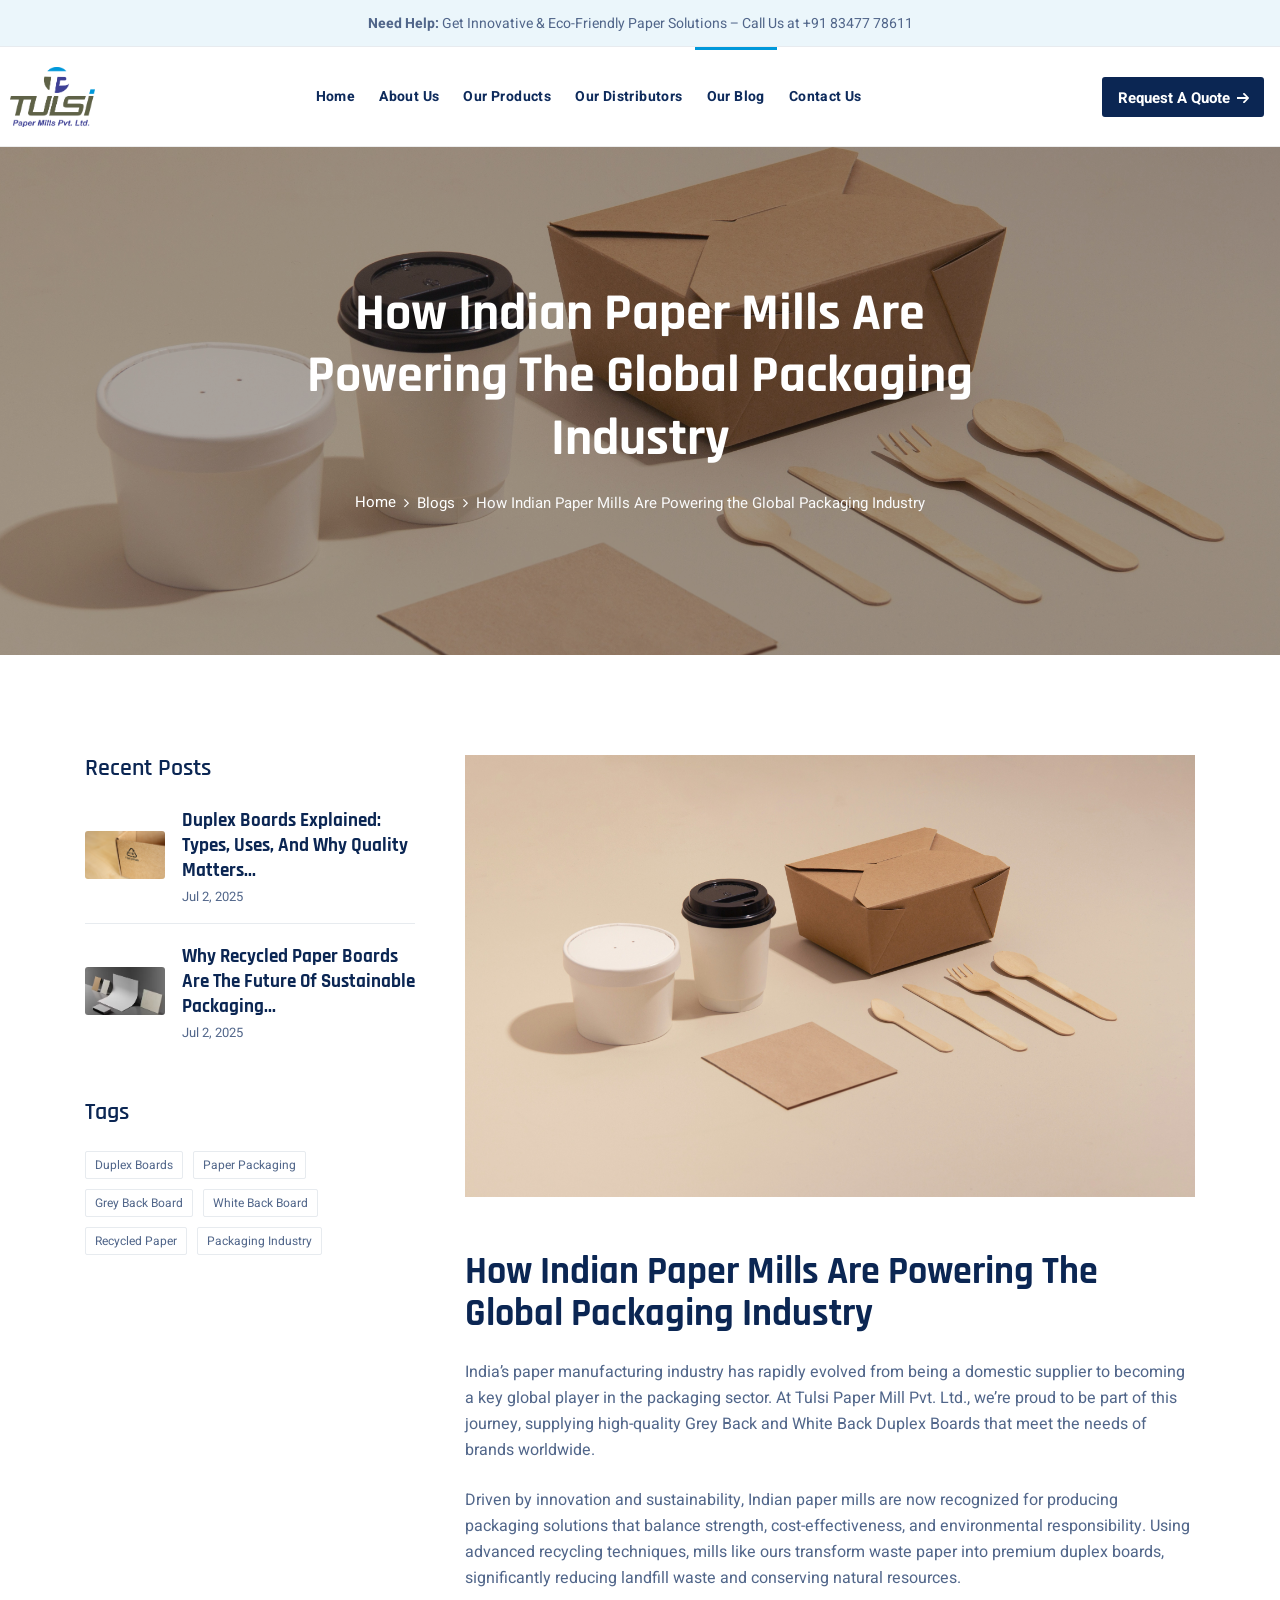
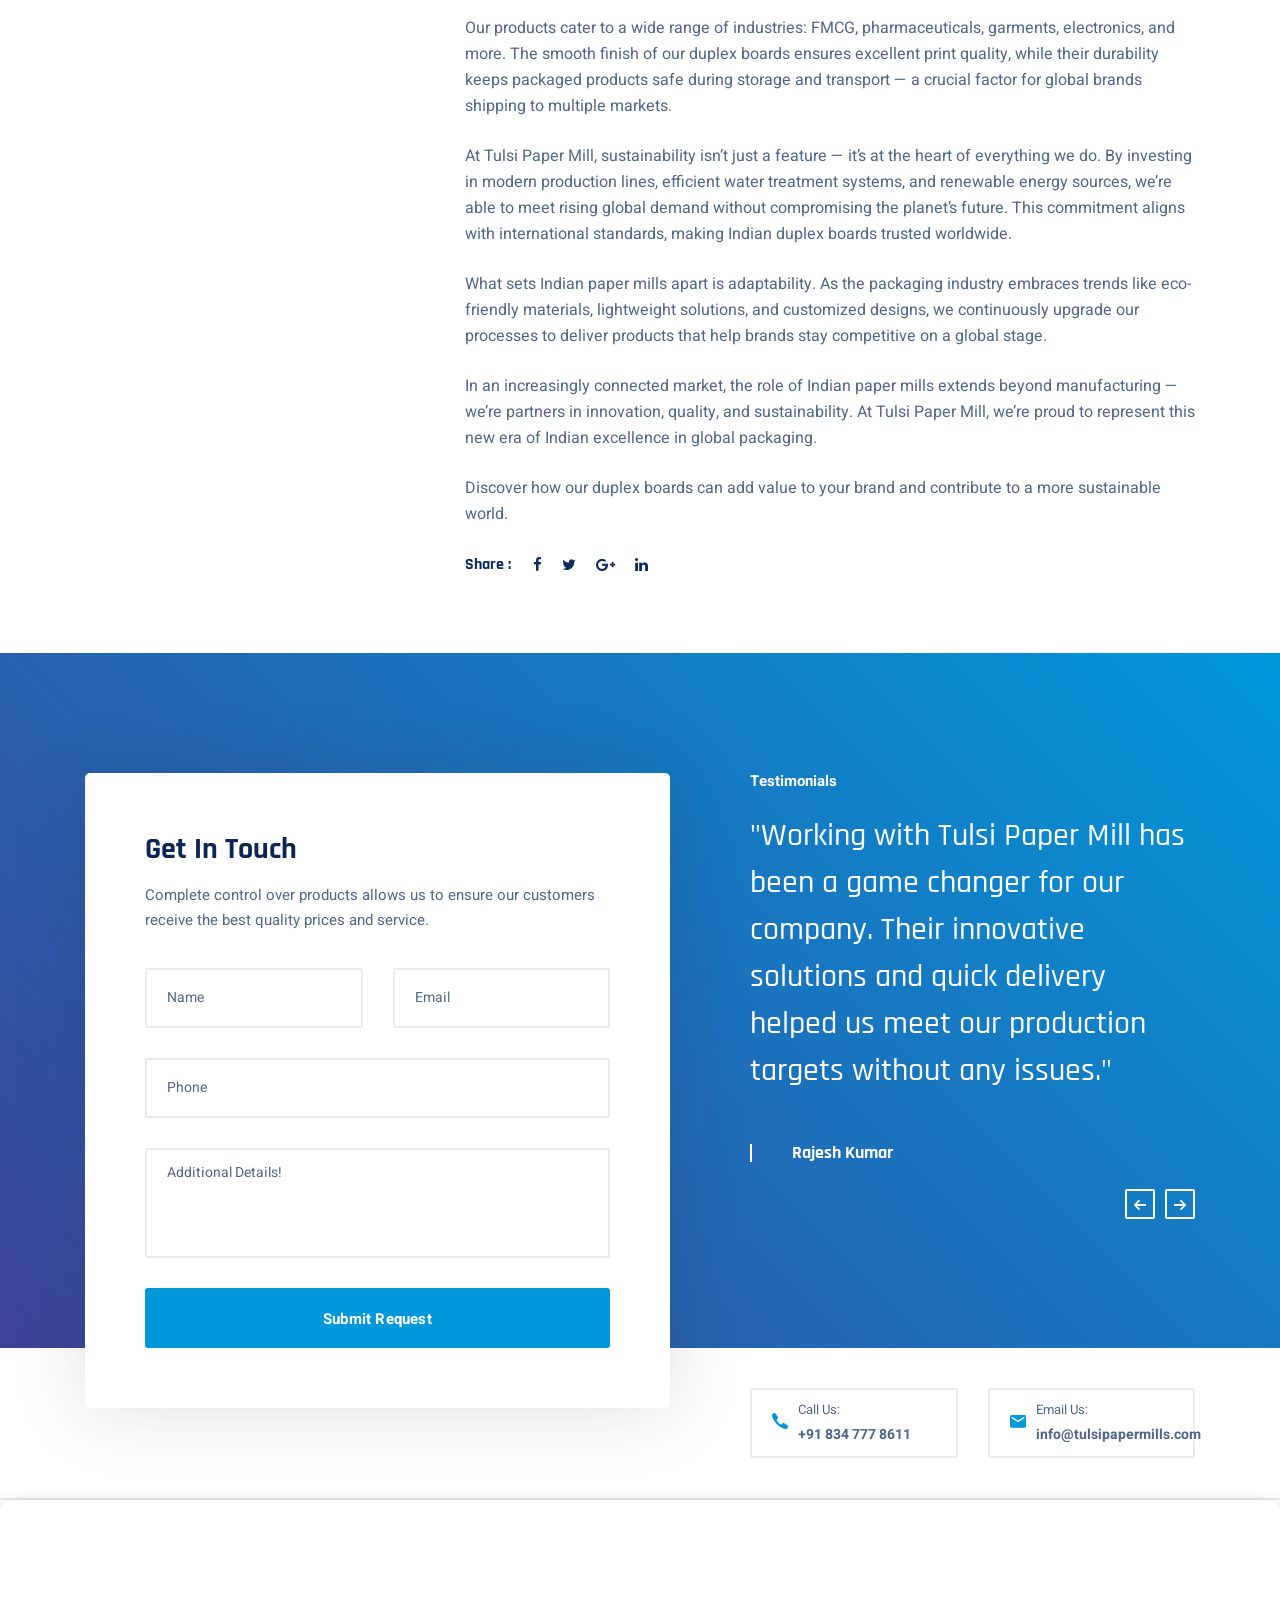
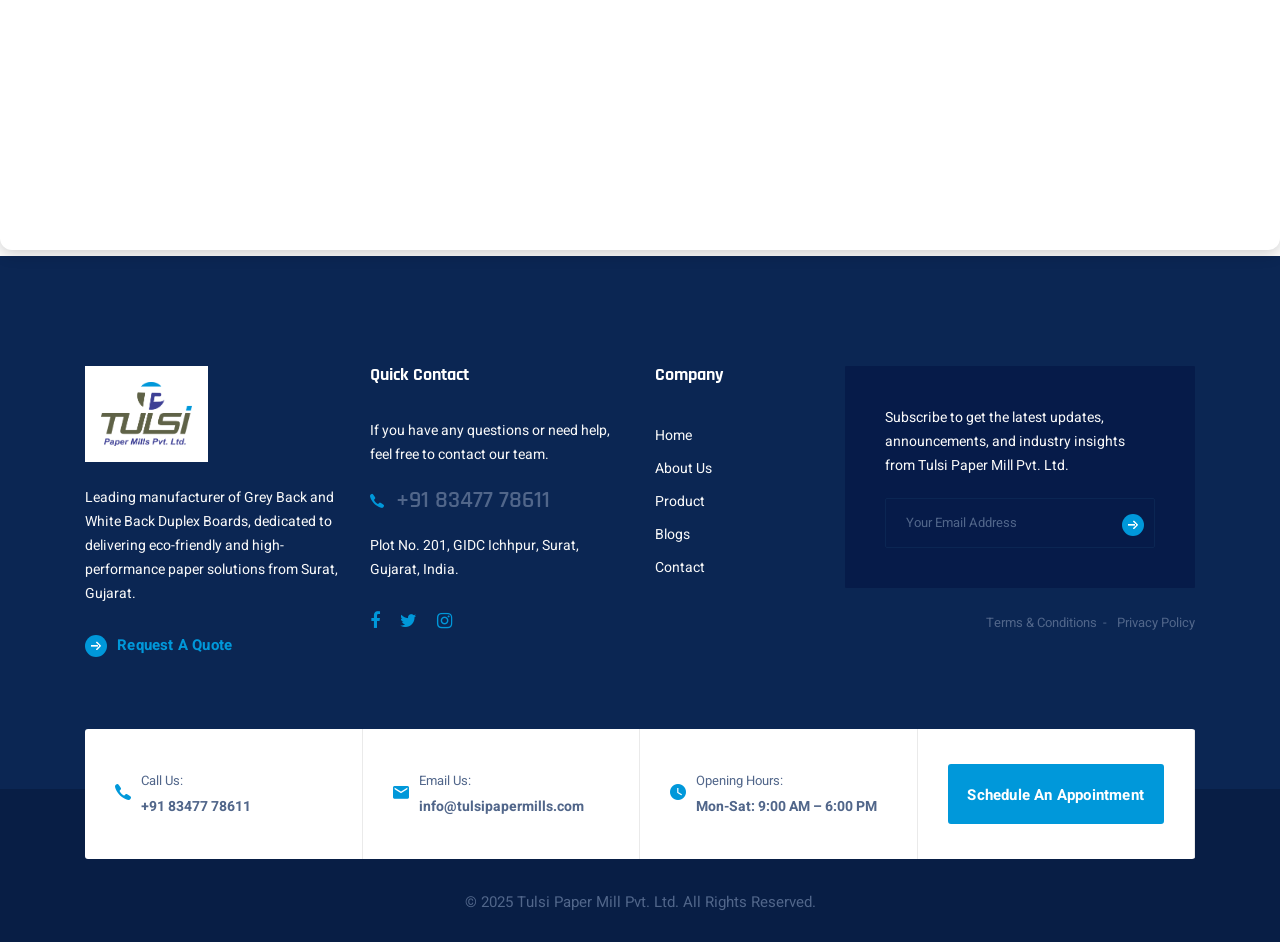
<file: indian-paper-mills-global-packaging-sustainable.html>
<!DOCTYPE html>
<html lang="en">

<head>
  <meta charset="UTF-8" />
  <meta name="viewport" content="width=device-width, initial-scale=1.0" />
  <!-- Primary Meta Tags -->
  <title>How Indian Paper Mills Are Powering the Global Packaging Industry | Tulsi Paper Mill Pvt. Ltd.</title>
  <meta name="title" content="Tulsi Paper Mill Pvt. Ltd. | Manufacturer of Grey & White Back Duplex Boards">
  <meta name="description" content="Tulsi Paper Mill Pvt. Ltd. is a leading manufacturer of Grey Back and   White Back Duplex Paper Boards in India. We offer sustainable, high-quality packaging solutions with a   production capacity of 82,500 tons per annum. Based in Surat, Gujarat.">
  <meta name="keywords" content="Tulsi Paper Mill, duplex board, grey back duplex, white back duplex, recycled   paper, paper board manufacturer India, packaging board, GSM paper board, Surat paper mill, eco-friendly   paper, industrial packaging, paper manufacturing Gujarat">
  <meta name="author" content="Tulsi Paper Mill Pvt. Ltd.">
  <meta name="viewport" content="width=device-width, initial-scale=1.0">
  
  <!-- Open Graph / Facebook -->
  <meta property="og:type" content="website">
  <meta property="og:url" content="https://tulsipapermills.com/">
  <meta property="og:title" content="Tulsi Paper Mill Pvt. Ltd. | Duplex Board Manufacturer">
  <meta property="og:description" content="High-quality Grey and White Back Duplex Boards with customized GSM   and finish. Located in Surat, Gujarat. Trusted by industries across India.">
  <meta property="og:image" content="assets/images/favicon/tulsi-paper-mill-favicon.png">
  
  <!-- Twitter -->
  <meta property="twitter:card" content="summary_large_image">
  <meta property="twitter:url" content="https://tulsipapermills.com/">
  <meta property="twitter:title" content="Tulsi Paper Mill Pvt. Ltd. | Duplex Board Manufacturer">
  <meta property="twitter:description" content="Explore premium Grey and White Back Duplex Paper Boards from   Tulsi Paper Mill – India's trusted eco-conscious paper manufacturer.">
  <meta property="twitter:image" content="assets/images/favicon/tulsi-paper-mill-favicon.png">
  
  <!-- Favicon -->
  <link rel="icon" href="assets/images/favicon/tulsi-paper-mill-favicon.png" type="image/png">
  <link rel="stylesheet"
    href="https://fonts.googleapis.com/css?family=Heebo:400,500,700%7cRajdhani:400,500,600,700&display=swap">
  <link rel="stylesheet" href="assets/css/libraries.css">
  <link rel="stylesheet" href="assets/css/style.css">
</head>
<body>
  <div class="wrapper">
    <!-- =========================
        Header
    =========================== -->
    <header id="header" class="header header-layout1">
      <div class="header__promo-text text-center">
      <strong>Need Help:</strong> <span>Get Innovative & Eco-Friendly Paper Solutions – Call Us at +91 83477 78611</span>      </div>
      <nav class="navbar navbar-expand-lg sticky-navbar">
        <div class="container-fluid px-0">
          <a class="navbar-brand" href="index.html">
            <img src="assets/images/logo/tulsi-paper-mill-logo.png" class="logo-light" alt="logo" style="height: 60px;">
            <img src="assets/images/logo/tulsi-paper-mill-logo.png" class="logo-dark" alt="logo" style="width: 60px;">
          </a>
          <button class="navbar-toggler" type="button">
            <span class="menu-lines"><span></span></span>
          </button>
          <div class="collapse navbar-collapse" id="mainNavigation">
            <ul class="navbar-nav mx-auto">
              <li class="nav__item with-dropdown">
                <a href="index.html" class="nav__item-link">Home</a>
              </li><!-- /.nav-item -->
              <li class="nav__item with-dropdown">
                <a href="about-us.html" class="nav__item-link">About Us</a>
                <i class="fa fa-angle-right" data-toggle="dropdown"></i>
              </li>
              <li class="nav__item with-dropdown">
                <a href="./our-products.html" class="nav__item-link">Our Products</a>
              </li>
              <li class="nav__item with-dropdown">
                <a href="./our-distributors.html" class="nav__item-link">Our Distributors</a>
              </li>
              <li class="nav__item with-dropdown">
                <a href="news.html" class=" nav__item-link active">Our Blog</a>
              </li>
              <li class="nav__item">
                <a href="contact.html" class="nav__item-link">Contact Us</a>
              </li><!-- /.nav-item -->
            </ul><!-- /.navbar-nav -->
          </div><!-- /.navbar-collapse -->
          <div class="navbar-modules">
            <ul class="list-unstyled d-flex align-items-center modules__btns-list">
              <li class="d-none d-lg-block" style="margin-right: 1rem;">
                <a href="contact.html" class="btn btn__secondary module__btn-request">
                  <span>Request A Quote</span><i class="icon-arrow-right"></i>
                </a>
              </li>
              <!-- <li class="d-none d-lg-block">
                <form class="header__search-form">
                  <input type="text" class="search__input" placeholder="Search...">
                  <button><i class="fa fa-search"></i></button>
                </form>
              </li> -->
            </ul>
            <!-- /.modules-wrapper -->
          </div><!-- /.navbar-modules -->
        </div><!-- /.container -->
      </nav><!-- /.navabr -->
    </header><!-- /.Header -->

    <!-- ========================
       page title 
    =========================== -->
    <section id="page-title" class="page-title page-title-layout11 text-center bg-overlay bg-overlay-3 bg-parallax">
      <div class="bg-img"><img src="assets/images/blog/three.jpg" alt="background"></div>
      <div class="container">
        <div class="row">
          <div class="col-sm-12 col-md-12 col-lg-8 offset-lg-2">
            <h1 class="pagetitle__heading">How Indian Paper Mills Are Powering the Global Packaging Industry</h1>
            <nav aria-label="breadcrumb">
              <ol class="breadcrumb justify-content-center">
                <li class="breadcrumb-item"><a href="./index.html">Home</a></li>
                <li class="breadcrumb-item"><a href="./news.html">Blogs</a></li>
                <li class="breadcrumb-item active" aria-current="page">How Indian Paper Mills Are Powering the Global Packaging Industry</li>
              </ol>
            </nav>
          </div><!-- /.col-lg-8 -->
        </div><!-- /.row -->
      </div><!-- /.container -->
    </section><!-- /.page-title -->

    <!-- ======================
      Blog Single
    ========================= -->
    <section id="blogSingle" class="blog blog-single pb-40">
      <div class="container">
        <div class="row">
          <div class="col-sm-12 col-md-12 col-lg-4">
            <aside class="sidebar mb-30">
              <div class="widget widget-posts">
                <h5 class="widget__title">Recent Posts</h5>
                <div class="widget__content">
                  <!-- post item #1 -->
                  <div class="widget-post-item">
                    <div class="widget__post-img">
                      <a href="./duplex-boards-types-uses-quality-matters.html"><img src="assets/images/blog/one.jpg" alt="thumb"></a>
                    </div><!-- /.widget-post-img -->
                    <div class="widget__post-content">
                      <h6 class="widget__post-title"><a href="./duplex-boards-types-uses-quality-matters.html">Duplex Boards Explained: Types, Uses, and Why Quality Matters...</a>
                      </h6>
                      <span class="widget__post-date">Jul 2, 2025</span>
                    </div><!-- /.widget-post-content -->
                  </div><!-- /.widget-post-item -->
                  <!-- post item #2 -->
                  <div class="widget-post-item">
                    <div class="widget__post-img">
                      <a href="./why-recycled-paper-boards-are-the-future-of-sustainable-packaging.html"><img src="assets/images/blog/two.jpg" alt="thumb"></a>
                    </div><!-- /.widget-post-img -->
                    <div class="widget__post-content">
                      <h6 class="widget__post-title"><a href="./why-recycled-paper-boards-are-the-future-of-sustainable-packaging.html">Why Recycled Paper Boards Are the Future of Sustainable Packaging...</a>
                      </h6>
                      <span class="widget__post-date">Jul 2, 2025</span>
                    </div><!-- /.widget-post-content -->
                  </div><!-- /.widget-post-item -->
                </div><!-- /.widget-content -->
              </div><!-- /.widget-posts -->
             
              <div class="widget widget-tags">
                <h5 class="widget__title">Tags</h5>
                <div class="widget-content">
                  <ul class="list-unstyled">
                    <li><a href="#">duplex boards</a></li>
                    <li><a href="#">paper packaging</a></li>
                    <li><a href="#">grey back board</a></li>
                    <li><a href="#">white back board</a></li>
                    <li><a href="#">recycled paper</a></li>
                    <li><a href="#">packaging industry</a></li>
                  </ul>
                </div><!-- /.widget-content -->
              </div><!-- /.widget-tags -->
            </aside><!-- /.sidebar -->
          </div><!-- /.col-lg-4 -->
          <div class="col-sm-12 col-md-12 col-lg-8">
            <div class="blog-item">
              <div class="blog__img">
                <a href="#">
                  <img src="assets/images/blog/three.jpg" alt="blog image">
                </a>
              </div><!-- /.entry-img -->
              <div class="blog__content">
                <div class="blog__meta d-flex align-items-center mb-30">
                  <div class="blog__meta-cat">
                  </div><!-- /.blog-meta-cat -->
                </div><!-- /.blog-meta -->
               <div class="blog__desc">
                <h3>How Indian Paper Mills Are Powering the Global Packaging Industry</h3>
                <p>India’s paper manufacturing industry has rapidly evolved from being a domestic supplier to becoming a key global player in the packaging sector. At Tulsi Paper Mill Pvt. Ltd., we’re proud to be part of this journey, supplying high-quality Grey Back and White Back Duplex Boards that meet the needs of brands worldwide.</p>
  
                <p>Driven by innovation and sustainability, Indian paper mills are now recognized for producing packaging solutions that balance strength, cost-effectiveness, and environmental responsibility. Using advanced recycling techniques, mills like ours transform waste paper into premium duplex boards, significantly reducing landfill waste and conserving natural resources.</p>
                
                <p>Our products cater to a wide range of industries: FMCG, pharmaceuticals, garments, electronics, and more. The smooth finish of our duplex boards ensures excellent print quality, while their durability keeps packaged products safe during storage and transport — a crucial factor for global brands shipping to multiple markets.</p>
                
                <p>At Tulsi Paper Mill, sustainability isn’t just a feature — it’s at the heart of everything we do. By investing in modern production lines, efficient water treatment systems, and renewable energy sources, we’re able to meet rising global demand without compromising the planet’s future. This commitment aligns with international standards, making Indian duplex boards trusted worldwide.</p>
                
                <p>What sets Indian paper mills apart is adaptability. As the packaging industry embraces trends like eco-friendly materials, lightweight solutions, and customized designs, we continuously upgrade our processes to deliver products that help brands stay competitive on a global stage.</p>
                
                <p>In an increasingly connected market, the role of Indian paper mills extends beyond manufacturing — we’re partners in innovation, quality, and sustainability. At Tulsi Paper Mill, we’re proud to represent this new era of Indian excellence in global packaging.</p>
                
                <p>Discover how our duplex boards can add value to your brand and contribute to a more sustainable world.</p>
              </div>
              
              </div><!-- /.entry-content -->
            </div><!-- /.blog-item -->
            <div class="blog-share mb-40">
              <div class="social__icons">
                <h5 class="blog__share-title">Share :</h5>
                <ul class="list-unstyled d-flex">
                  <li><a href="#"><i class="fa fa-facebook"></i></a></li>
                  <li><a href="#"><i class="fa fa-twitter"></i></a></li>
                  <li><a href="#"><i class="fa fa-google-plus"></i></a></li>
                  <li><a href="#"><i class="fa fa-linkedin"></i></a></li>
                </ul>
              </div>
            </div><!-- /.blog-share -->
          </div><!-- /.col-lg-8 -->
        </div><!-- /.row -->
      </div><!-- /.container -->
    </section><!-- /.blog Single -->

    <!-- =========================
           Banner 2
     =========================== -->
  <section id="banner2" class="banner banner-2 bg-overlay bg-overlay-theme-2 bg-parallax pt-120 pb-0">
    <div class="bg-img"><img src="assets/images/banners/3.jpg" alt="background"></div>
    <div class="container">
      <div class="row">
        <div class="col-sm-12 col-md-12 col-lg-7">
          <form action="https://api.web3forms.com/submit" method="POST" class="contact__form-panel mr-50">
            <!-- Web3Forms API Key -->
            <input type="hidden" name="access_key" value="508a8a57-c930-4d80-9154-b1772841fd2c">
          
            <!-- Honeypot Spam Protection -->
            <input type="checkbox" name="botcheck" class="hidden" style="display:none;">
          
            <div class="row">
              <div class="col-sm-12 contact__form-panel-header">
                <h4>Get In Touch</h4>
                <p>Complete control over products allows us to ensure our customers receive the best quality prices and service.</p>
              </div>
          
              <div class="col-sm-6 col-md-6 col-lg-6">
                <div class="form-group">
                  <input type="text" name="name" class="form-control" placeholder="Name" required>
                </div>
              </div>
          
              <div class="col-sm-6 col-md-6 col-lg-6">
                <div class="form-group">
                  <input type="email" name="email" class="form-control" placeholder="Email" required>
                </div>
              </div>
          
              <div class="col-sm-6 col-md-6 col-lg-12">
                <div class="form-group">
                  <input type="text" name="phone" class="form-control" placeholder="Phone" required>
                </div>
              </div>
          
              <div class="col-sm-12 col-md-12 col-lg-12">
                <div class="form-group">
                  <textarea name="message" class="form-control" placeholder="Additional Details!" required></textarea>
                </div>
              </div>
          
              <!-- Optional: Redirect to custom thank-you page -->
              <!-- <input type="hidden" name="redirect" value="https://yourwebsite.com/thank-you.html"> -->
          
              <div class="col-sm-12 col-md-12 col-lg-12">
                <button type="submit" class="btn btn__primary btn__block">Submit Request</button>
              </div>
            </div><!-- /.row -->
          </form><!-- /.contact__form-panel -->

        </div><!-- /.col-lg-7 -->
        <div class="col-sm-12 col-md-12 col-lg-5">
          <div class="testimonials testimonials-white">
            <h6 class="testimonials__heading color-white">Testimonials</h6>
            <div class="carousel owl-carousel carousel-arrows" data-slide="1" data-slide-md="1" data-slide-sm="1"
              data-autoplay="true" data-nav="true" data-dots="false" data-space="0" data-loop="true" data-speed="800">
              <!-- Testimonial #1 -->
              <div class="testimonial-item">
                <div class="testimonial__content">
                  <p class="testimonial__desc">"Working with Tulsi Paper Mill has been a game changer for our company. Their innovative solutions and quick delivery helped us meet our production targets without any issues." </p>
                </div><!-- /.testimonial-content -->
                <div class="testimonial__meta">
                  <div class="testimonial__thumb">
                    <!-- <img src="assets/images/testimonials/thumbs/1.png" alt="author thumb" class="img-fluid"> -->
                  </div><!-- /.testimonial-thumb -->
                  <h5 class="testimonial__meta-title">Rajesh Kumar</h5>
                  <!-- <p class="testimonial__meta-desc">Managing Director, Rajesh Paper Mills</p> -->
                </div><!-- /.testimonial-meta -->
              </div><!-- /.testimonial-item -->
              <!-- Testimonial #2 -->
              <div class="testimonial-item">
                <div class="testimonial__content">
                  <p class="testimonial__desc">"The quality and professionalism demonstrated by Tulsi Paper Mill are unmatched. We have partnered with them for years and have always been impressed with their consistency and dedication."</p>
                </div><!-- /.testimonial-content -->
                <div class="testimonial__meta">
                  <div class="testimonial__thumb">
                    <!-- <img src="assets/images/testimonials/thumbs/2.png" alt="author thumb" class="img-fluid"> -->
                  </div><!-- /.testimonial-thumb -->
                  <h5 class="testimonial__meta-title">Vikram Sharma</h5>
                  <!-- <p class="testimonial__meta-desc">CEO, Sharma Industries</p> -->
                </div><!-- /.testimonial-meta -->
              </div><!-- /.testimonial-item -->
              <!-- Testimonial #3 -->
              <div class="testimonial-item">
                <div class="testimonial__content">
                  <p class="testimonial__desc">"We chose Tulsi Paper Mill for our new packaging needs, and we couldn't be happier. Their team was responsive and worked with us closely to ensure our requirements were met on time."</p>
                </div><!-- /.testimonial-content -->
                <div class="testimonial__meta">
                  <div class="testimonial__thumb">
                    <!-- <img src="assets/images/testimonials/thumbs/3.png" alt="author thumb" class="img-fluid"> -->
                  </div><!-- /.testimonial-thumb -->
                  <h5 class="testimonial__meta-title">Sonia Gupta</h5>
                  <!-- <p class="testimonial__meta-desc">Operations Head, Gupta Packaging</p> -->
                </div><!-- /.testimonial-meta -->
              </div><!-- /.testimonial-item -->
            </div><!-- /.carousel -->
          </div><!-- /.testimonials -->
        </div><!-- /.col-lg-5 -->
        
      </div><!-- /.row -->
    </div><!-- /.container -->
  </section><!-- /. Banner 2 -->

  <!-- =========================
           contact Info
     =========================== -->
  <section id="contactInfo" class="contact-info pt-40 pb-20">
    <div class="container">
      <div class="row">
        <div class="col-sm-12 col-md-12 col-lg-7">
          <!-- <strong class="text-center d-block mt-50 mb-20">We will get back to you within 24 hours.</strong> -->
        </div><!-- /.col-lg-7 -->
        <div class="col-sm-12 col-md-12 col-lg-5">
          <div class="row">
            <div class="col-sm-6 col-md-6 col-lg-12 col-xl-6">
              <div class="contact__info-box">
                <div class="contact__info-box-icon">
                  <i class="icon-phone"></i>
                </div><!-- /.contact__info-box-icon -->
                <div class="contact__info-box-text">
                  <span>Call Us:</span>
                  <strong><a href="tel: +91 834 777 8611"> +91 834 777 8611</a></strong>
                </div><!-- /.contact__info-box-text -->
              </div><!-- /.contact__info-box -->
            </div><!-- /.col-lg-6 -->
            <div class="col-sm-6 col-md-6 col-lg-12 col-xl-6">
              <div class="contact__info-box">
                <div class="contact__info-box-icon">
                  <i class="icon-envelope"></i>
                </div><!-- /.contact__info-box-icon -->
                <div class="contact__info-box-text">
                  <span>Email Us:</span>
                  <strong><a href="mailto:info@tulsipapermills.com"> info@tulsipapermills.com</a></strong>
                </div><!-- /.contact__info-box-text -->
              </div><!-- /.contact__info-box -->
            </div><!-- /.col-lg-6 -->
          </div><!-- /.row -->
        </div><!-- /.col-lg-5 -->
      </div><!-- /.row -->
    </div><!-- /.container -->
  </section><!-- /. contact Info -->
  
  <!-- ========================
      Footer
    ========================== -->

  <!-- ======================
     Location Map Section
  ========================= -->
  <section class="location-map py-0">
    <iframe 
      src="https://www.google.com/maps/embed?pb=!1m18!1m12!1m3!1d3720.9147672127447!2d73.05015651196416!3d21.155789980444304!2m3!1f0!2f0!3f0!3m2!1i1024!2i768!4f13.1!3m3!1m2!1s0x3be05df5220122b1%3A0xf121fef766835fe7!2sTulsi%20Paper%20Mills%20Pvt.%20Ltd!5e0!3m2!1sen!2sin&maptype=satellite" 
      width="100%" 
      height="350" 
      style="border:0; border-radius: 12px; box-shadow: 0 4px 15px rgba(0,0,0,0.2);" 
      allowfullscreen="" 
      loading="lazy" 
      referrerpolicy="no-referrer-when-downgrade">
    </iframe>
  </section>
  
  <footer id="footer" class="footer">
  
    <div class="footer-top">
      <div class="container">
        <div class="row">
          <!-- Company Logo & Brief -->
          <div class="col-sm-12 col-md-12 col-lg-3 footer__widget footer__widget-about mb-30">
            <div class="footer__widget-content">
              <img src="assets/images/logo/tulsi-paper-mill-logo.png" alt="Tulsi Paper Mill Logo">
              <p>Leading manufacturer of Grey Back and White Back Duplex Boards, dedicated to delivering eco-friendly and high-performance paper solutions from Surat, Gujarat.</p>
              <a href="./contact.html" class="btn btn__primary btn__link btn__hover2">
                <i class="icon-arrow-right arrow-rounded"></i>
                <span>Request A Quote</span>
              </a>
            </div>
          </div>
  
          <!-- Quick Contact -->
          <div class="col-sm-6 col-md-6 col-lg-3 footer__widget footer__widget-text">
            <h6 class="footer__widget-title">Quick Contact</h6>
            <div class="footer__widget-content">
              <p>If you have any questions or need help, feel free to contact our team.</p>
              <a href="tel:+918347778611" class="phone-link">
                <i class="icon-phone"></i><span>+91 83477 78611</span>
              </a>
              <p>Plot No. 201, GIDC Ichhpur, Surat, Gujarat, India.</p>
              <ul class="social__icons list-unstyled mt-30 mb-30">
                <li><a href="#"><i class="fa fa-facebook"></i></a></li>
                <li><a href="#"><i class="fa fa-twitter"></i></a></li>
                <li><a href="#"><i class="fa fa-instagram"></i></a></li>
              </ul>
            </div>
          </div>
  
          <!-- Navigation -->
          <div class="col-sm-6 col-md-6 col-lg-2 footer__widget footer__widget-nav">
            <h6 class="footer__widget-title">Company</h6>
            <div class="footer__widget-content">
              <nav>
                <ul class="list-unstyled">
                  <li><a href="./index.html">Home</a></li>
                  <li><a href="./about-us.html">About Us</a></li>
                  <li><a href="#products">Product</a></li>
                  <li><a href="./news.html">Blogs</a></li>
                  <li><a href="./contact.html">Contact</a></li>
                </ul>
              </nav>
            </div>
          </div>
  
          <!-- Newsletter -->
          <div class="col-12 col-sm-12 col-md-12 col-lg-4 footer__widget footer__widget-newsletter">
            <div class="footer__widget-content">
              <p>Subscribe to get the latest updates, announcements, and industry insights from Tulsi Paper Mill Pvt. Ltd.</p>
              <form class="widget__newsletter-form">
                <div class="form-group mb-0">
                  <input type="text" class="form-control" placeholder="Your Email Address">
                  <button type="submit" class="btn">
                    <i class="icon-arrow-right arrow-rounded"></i>
                  </button>
                </div>
              </form>
            </div>
            <nav>
              <ul class="footer__sitemap-links list-unstyled d-flex justify-content-end flex-wrap">
                <li><a href="#">Terms & Conditions</a></li>
                <li><a href="#">Privacy Policy</a></li>
              </ul>
            </nav>
          </div>
        </div>
      </div>
    </div>
  
    <!-- Bottom Footer -->
    <div class="footer-bottom">
      <div class="container">
        <div class="row">
          <div class="col-sm-12 col-md-12 col-lg-12">
            <div class="footer__contact">
              <div class="footer__contact-item">
                <div class="footer__contact-item-icon">
                  <i class="icon-phone"></i>
                </div>
                <div class="footer__contact-item-text">
                  <span>Call Us:</span>
                  <strong><a href="tel:+918347778611">+91 83477 78611</a></strong>
                </div>
              </div>
  
              <div class="footer__contact-item">
                <div class="footer__contact-item-icon">
                  <i class="icon-envelope"></i>
                </div>
                <div class="footer__contact-item-text">
                  <span>Email Us:</span>
                  <strong><a href="mailto:info@tulsipapermills.com">info@tulsipapermills.com</a></strong>
                </div>
              </div>
  
              <div class="footer__contact-item">
                <div class="footer__contact-item-icon">
                  <i class="icon-clock"></i>
                </div>
                <div class="footer__contact-item-text">
                  <span>Opening Hours:</span>
                  <strong>Mon-Sat: 9:00 AM – 6:00 PM</strong>
                </div>
              </div>
  
              <div class="footer__contact-item">
                <a href="./contact.html" class="btn btn__block btn__primary">Schedule An Appointment</a>
              </div>
            </div>
  
            <div class="footer__copyright text-center">
              <span>&copy; 2025 Tulsi Paper Mill Pvt. Ltd. All Rights Reserved.</span>
            </div>
          </div>
        </div>
      </div>
    </div>
  </footer>
    <button id="scrollTopBtn"><i class="fa fa-long-arrow-up"></i></button>
  </div><!-- /.wrapper -->

  <script src="assets/js/jquery-3.3.1.min.js"></script>
  <script src="assets/js/plugins.js"></script>
  <script src="assets/js/main.js"></script>
</body>

</html>
</file>
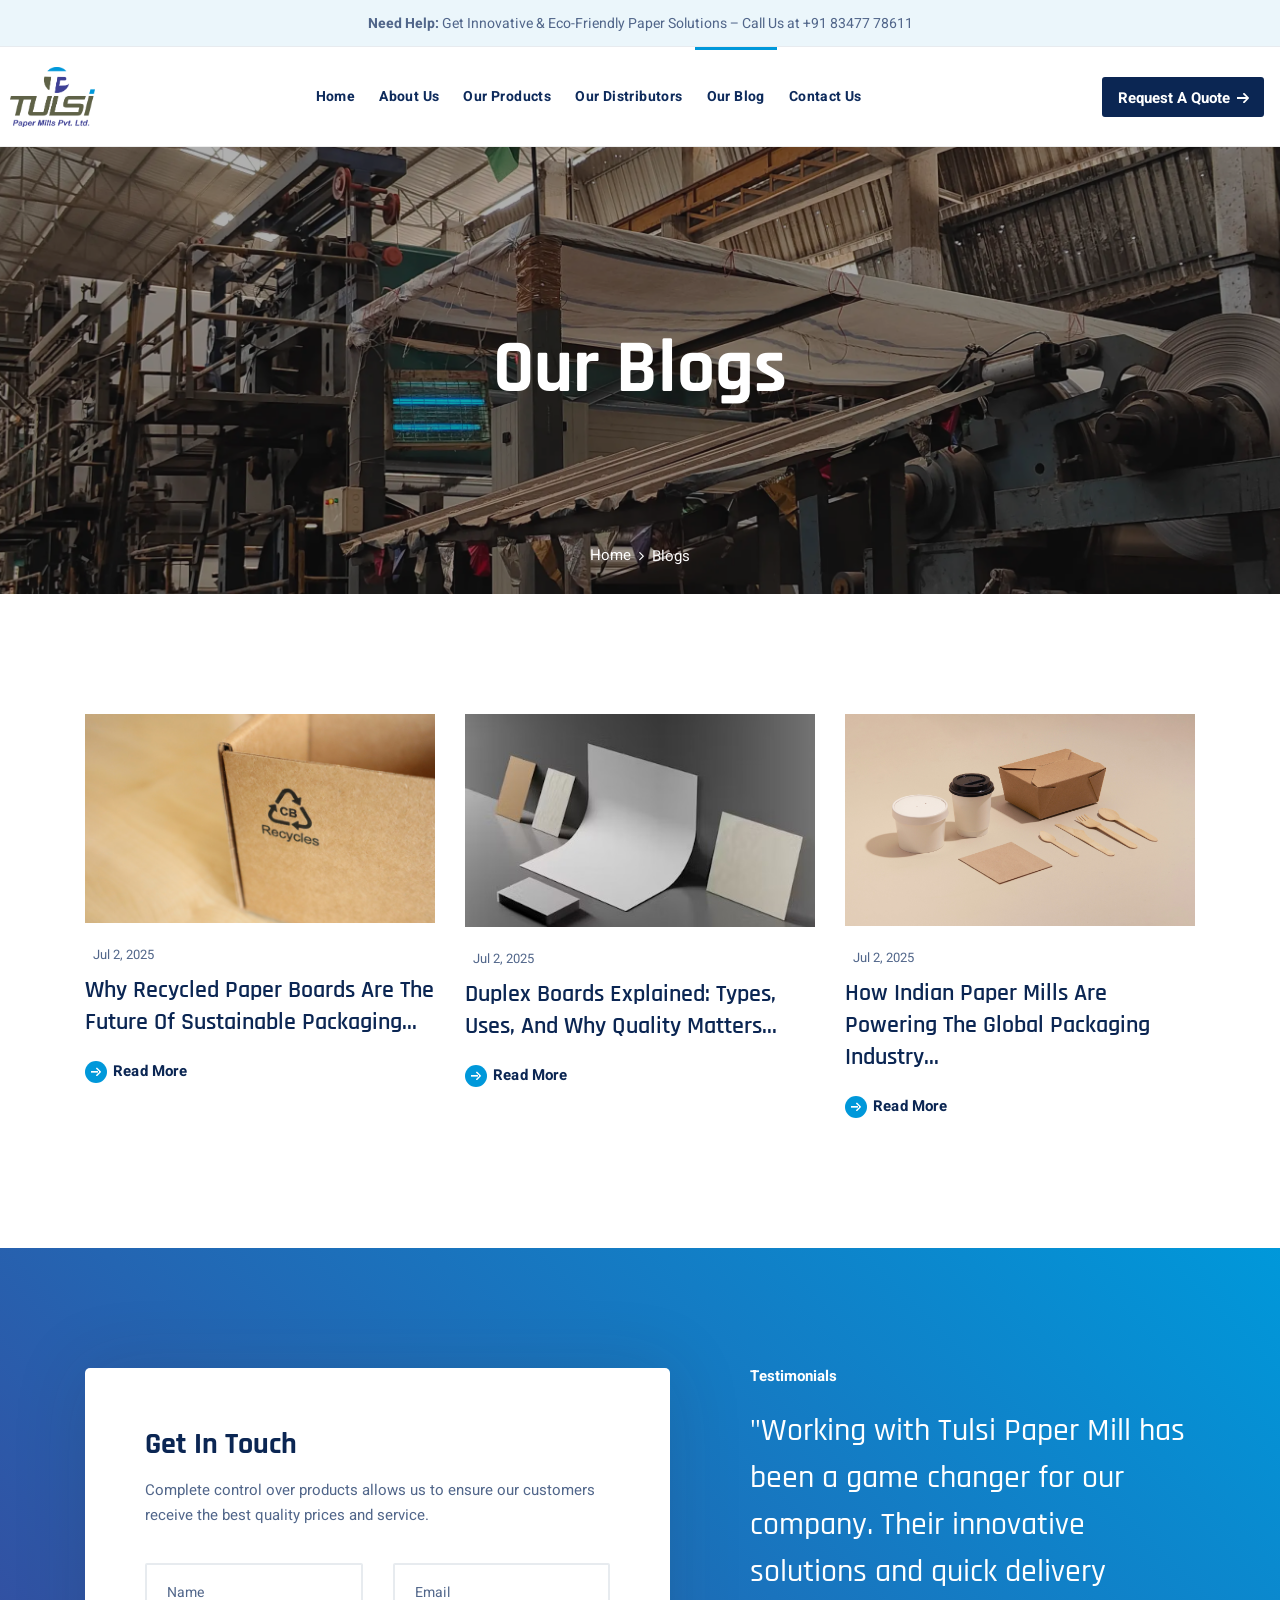
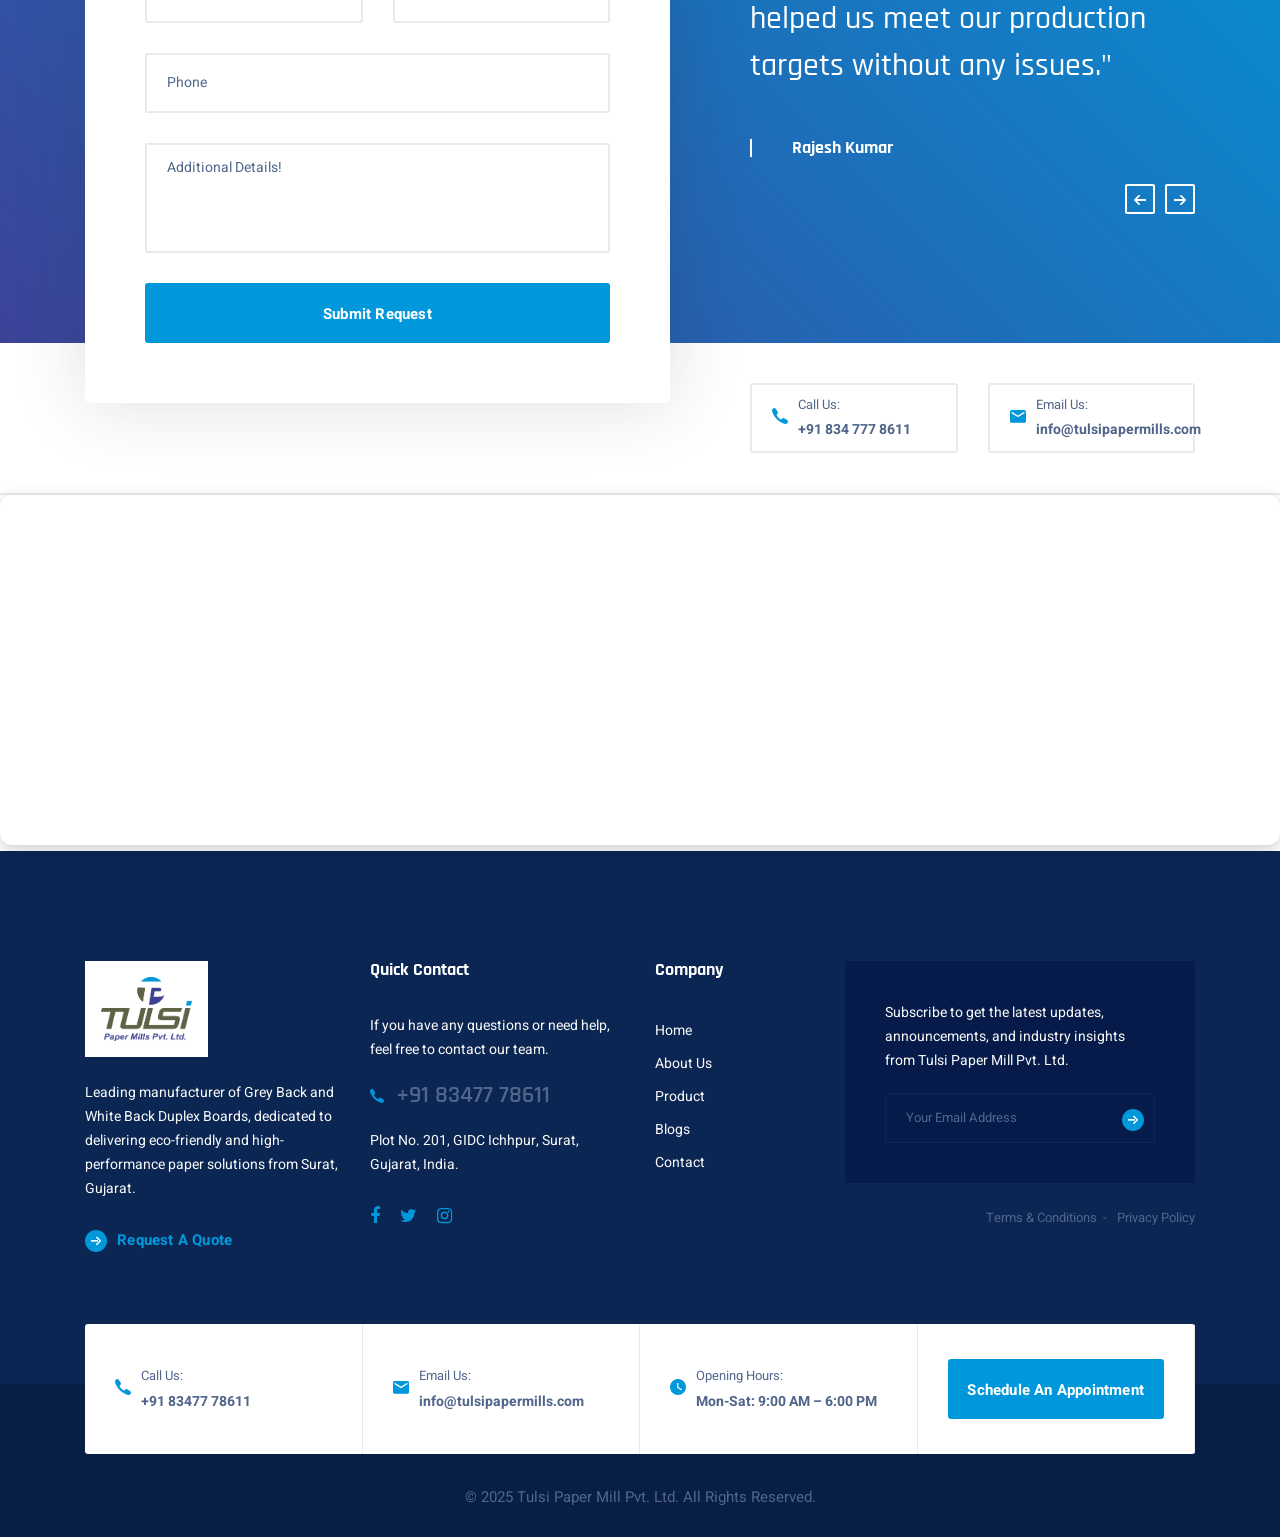
<file: news.html>
<!DOCTYPE html>
<html lang="en">

<head>
  <meta charset="UTF-8" />
  <meta name="viewport" content="width=device-width, initial-scale=1.0" />
  <meta http-equiv="X-UA-Compatible" content="ie=edge" />
    <!-- Primary Meta Tags -->
  <title>Blogs & Insights | Tulsi Paper Mill Pvt. Ltd. – Updates on Duplex Boards & Sustainable Packaging</title>
  <meta name="title" content="Tulsi Paper Mill Pvt. Ltd. | Manufacturer of Grey & White Back Duplex Boards">
  <meta name="description" content="Tulsi Paper Mill Pvt. Ltd. is a leading manufacturer of Grey Back and   White Back Duplex Paper Boards in India. We offer sustainable, high-quality packaging solutions with a   production capacity of 82,500 tons per annum. Based in Surat, Gujarat.">
  <meta name="keywords" content="Tulsi Paper Mill, duplex board, grey back duplex, white back duplex, recycled   paper, paper board manufacturer India, packaging board, GSM paper board, Surat paper mill, eco-friendly   paper, industrial packaging, paper manufacturing Gujarat">
  <meta name="author" content="Tulsi Paper Mill Pvt. Ltd.">
  <meta name="viewport" content="width=device-width, initial-scale=1.0">
  
  <!-- Open Graph / Facebook -->
  <meta property="og:type" content="website">
  <meta property="og:url" content="https://tulsipapermills.com/">
  <meta property="og:title" content="Tulsi Paper Mill Pvt. Ltd. | Duplex Board Manufacturer">
  <meta property="og:description" content="High-quality Grey and White Back Duplex Boards with customized GSM   and finish. Located in Surat, Gujarat. Trusted by industries across India.">
  <meta property="og:image" content="assets/images/favicon/tulsi-paper-mill-favicon.png">
  
  <!-- Twitter -->
  <meta property="twitter:card" content="summary_large_image">
  <meta property="twitter:url" content="https://tulsipapermills.com/">
  <meta property="twitter:title" content="Tulsi Paper Mill Pvt. Ltd. | Duplex Board Manufacturer">
  <meta property="twitter:description" content="Explore premium Grey and White Back Duplex Paper Boards from   Tulsi Paper Mill – India's trusted eco-conscious paper manufacturer.">
  <meta property="twitter:image" content="assets/images/favicon/tulsi-paper-mill-favicon.png">
  
  <!-- Favicon -->
  <link rel="icon" href="assets/images/favicon/tulsi-paper-mill-favicon.png" type="image/png">
  <link rel="stylesheet"
    href="https://fonts.googleapis.com/css?family=Heebo:400,500,700%7cRajdhani:400,500,600,700&display=swap">
  <link rel="stylesheet" href="assets/css/libraries.css">
  <link rel="stylesheet" href="assets/css/style.css">
</head>

<body>
  <div class="wrapper">
    <!-- =========================
        Header
    =========================== -->
    <header id="header" class="header header-layout1">
      <div class="header__promo-text text-center">
        <strong>Need Help:</strong> <span>Get Innovative & Eco-Friendly Paper Solutions – Call Us at +91 83477 78611</span>
      </div>
      <nav class="navbar navbar-expand-lg sticky-navbar">
        <div class="container-fluid px-0">
          <a class="navbar-brand" href="index.html">
            <img src="assets/images/logo/tulsi-paper-mill-logo.png" class="logo-light" alt="logo" style="height: 60px;">
            <img src="assets/images/logo/tulsi-paper-mill-logo.png" class="logo-dark" alt="logo" style="width: 60px;">
          </a>
          <button class="navbar-toggler" type="button">
            <span class="menu-lines"><span></span></span>
          </button>
          <div class="collapse navbar-collapse" id="mainNavigation">
            <ul class="navbar-nav mx-auto">
              <li class="nav__item with-dropdown">
                <a href="index.html" class="nav__item-link">Home</a>
                <!-- <i class="fa fa-angle-right" data-toggle="dropdown"></i>
                <ul class="dropdown-menu">
                  <li class="nav__item"><a href="index.html" class="nav__item-link">Home Main</a></li>
                  <li class="nav__item"><a href="home-classic.html" class="nav__item-link">Home classic</a></li>
                </ul> -->
              </li><!-- /.nav-item -->
              <li class="nav__item with-dropdown">
                <a href="about-us.html" class="nav__item-link">About Us</a>
                <i class="fa fa-angle-right" data-toggle="dropdown"></i>
                <!-- <ul class="dropdown-menu">
                  <li class="nav__item"><a href="about-us.html" class="nav__item-link">About Us</a></li>
                  <li class="nav__item"><a href="why-us.html" class="nav__item-link">Why Choose Us</a></li>
                  <li class="nav__item"><a href="leadership-team.html" class="nav__item-link">Leadership Team</a></li>
                  <li class="nav__item"><a href="awards.html" class="nav__item-link">Award & Recognition</a>
                  </li>
                  <li class="nav__item"><a href="pricing.html" class="nav__item-link">Pricing & Plans</a></li>
                  <li class="nav__item"><a href="faqs.html" class="nav__item-link">Help & FAQs</a></li>
                  <li class="nav__item"><a href="careers.html" class="nav__item-link">careers</a></li>
                </ul> -->
              </li>
              <li class="nav__item with-dropdown">
                <a href="./our-products.htmls" class="nav__item-link">Our Products</a>
              </li>
              <li class="nav__item with-dropdown">
                <a href="./our-distributors.html" class="nav__item-link">Our Distributors</a>
              </li>
              <li class="nav__item with-dropdown">
                <a href="news.html" class=" nav__item-link active">Our Blog</a>
              </li>
              <li class="nav__item">
                <a href="contact.html" class="nav__item-link">Contact Us</a>
              </li><!-- /.nav-item -->
            </ul><!-- /.navbar-nav -->
          </div><!-- /.navbar-collapse -->
          <div class="navbar-modules">
            <ul class="list-unstyled d-flex align-items-center modules__btns-list">
              <!-- <li>
                <div class="dropdown dropdown__lang">
                  <button class="dropdown-toggle" id="langDrobdown" data-toggle="dropdown">
                    <img src="assets/images/flags/en.png" alt="en"><span>English</span>
                  </button>
                  <div class="dropdown-menu" aria-labelledby="langDrobdown">
                    <a class="dropdown-item" href="#">
                      <img src="assets/images/flags/fr.png" alt="fr"><span>France</span>
                    </a>
                    <a class="dropdown-item" href="#">
                      <img src="assets/images/flags/gr.png" alt="gr"><span>germany</span>
                    </a>
                  </div>
                </div>
              </li> -->
              <li class="d-none d-lg-block" style="margin-right: 1rem;">
                <a href="contact.html" class="btn btn__secondary module__btn-request">
                  <span>Request A Quote</span><i class="icon-arrow-right"></i>
                </a>
              </li>
              <!-- <li class="d-none d-lg-block">
                <form class="header__search-form">
                  <input type="text" class="search__input" placeholder="Search...">
                  <button><i class="fa fa-search"></i></button>
                </form>
              </li> -->
            </ul>
            <!-- /.modules-wrapper -->
          </div><!-- /.navbar-modules -->
        </div><!-- /.container -->
      </nav><!-- /.navabr -->
    </header><!-- /.Header -->

    <!-- ========================
       page title 
    =========================== -->
    <section id="page-title" class="page-title page-title-layout10 text-center bg-overlay bg-overlay-3 bg-parallax">
      <div class="bg-img"><img src="assets/images/sliders/3.webp" alt="background"></div>
      <div class="container">
        <div class="row">
          <div class="col-sm-12 col-md-12 col-lg-8 offset-lg-2">
            <h1 class="pagetitle__heading">Our Blogs</h1>
            <nav aria-label="breadcrumb">
              <ol class="breadcrumb justify-content-center">
                <li class="breadcrumb-item"><a href="#">Home</a></li>
                <li class="breadcrumb-item active" aria-current="page">Blogs</li>
              </ol>
            </nav>
          </div><!-- /.col-lg-8 -->
        </div><!-- /.row -->
      </div><!-- /.container -->
    </section><!-- /.page-title -->

    <!-- ======================
      Blog Grid
    ========================= -->
    <section id="blogGrid" class="blog blog-grid pt-120">
      <div class="container">
        <div class="row">
          <!-- Blog Item #1 -->
          <div class="col-sm-12 col-md-6 col-lg-4">
            <div class="blog-item">
              <div class="blog__img">
                <a href="./why-recycled-paper-boards-are-the-future-of-sustainable-packaging.html">
                  <img src="assets/images/blog/one.jpg" alt="blog image">
                </a>
              </div><!-- /.entry-img -->
              <div class="blog__content">
                <div class="blog__meta">
                  <div class="blog__meta-cat">
                  </div><!-- /.blog-meta-cat -->
                  <span class="blog__meta-date">Jul 2, 2025</span>
                </div><!-- /.blog-meta -->
                <h4 class="blog__title"><a href="./why-recycled-paper-boards-are-the-future-of-sustainable-packaging.html">Why Recycled Paper Boards Are the Future of Sustainable Packaging...</a></h4>
                <a href="./why-recycled-paper-boards-are-the-future-of-sustainable-packaging.html" class="btn btn__secondary btn__link">
                  <i class="icon-arrow-right arrow-rounded"></i>
                  <span>Read More</span>
                </a>
              </div><!-- /.entry-content -->
            </div><!-- /.blog-item -->
          </div><!-- /.col-lg-4 -->
          <!-- Blog Item #2 -->
          <div class="col-sm-12 col-md-6 col-lg-4">
            <div class="blog-item">
              <div class="blog__img">
                <a href="./duplex-boards-types-uses-quality-matters.html">
                  <img src="assets/images/blog/two.jpg" alt="blog image">
                </a>
              </div><!-- /.entry-img -->
              <div class="blog__content">
                <div class="blog__meta">
                  <div class="blog__meta-cat">
                  </div><!-- /.blog-meta-cat -->
                  <span class="blog__meta-date">Jul 2, 2025</span>
                </div><!-- /.blog-meta -->
                <h4 class="blog__title"><a href="./duplex-boards-types-uses-quality-matters.html">Duplex Boards Explained: Types, Uses, and Why Quality Matters...</a></h4>
                <a href="./duplex-boards-types-uses-quality-matters.html" class="btn btn__secondary btn__link">
                  <i class="icon-arrow-right arrow-rounded"></i>
                  <span>Read More</span>
                </a>
              </div><!-- /.entry-content -->
            </div><!-- /.blog-item -->
          </div><!-- /.col-lg-4 -->
          <!-- Blog Item #3 -->
          <div class="col-sm-12 col-md-6 col-lg-4">
            <div class="blog-item">
              <div class="blog__img">
                <a href="./indian-paper-mills-global-packaging-sustainable.html">
                  <img src="assets/images/blog/three.jpg" alt="blog image">
                </a>
              </div><!-- /.entry-img -->
              <div class="blog__content">
                <div class="blog__meta">
                  <div class="blog__meta-cat">
                  </div><!-- /.blog-meta-cat -->
                  <span class="blog__meta-date">Jul 2, 2025</span>
                </div><!-- /.blog-meta -->
                <h4 class="blog__title"><a href="./indian-paper-mills-global-packaging-sustainable.html">How Indian Paper Mills Are Powering the Global Packaging Industry...</a></h4>
                <a href="./indian-paper-mills-global-packaging-sustainable.html" class="btn btn__secondary btn__link">
                  <i class="icon-arrow-right arrow-rounded"></i>
                  <span>Read More</span>
                </a>
              </div><!-- /.entry-content -->
            </div><!-- /.blog-item -->
          </div><!-- /.col-lg-4 -->

        </div><!-- /.row -->
        <!-- <div class="row">
          <div class="col-sm-12 col-md-12 col-lg-12 text-center">
            <nav class="pagination-area">
              <ul class="pagination mt-10 justify-content-center">
                <li><a class="current" href="#">1</a></li>
                <li><a href="#">2</a></li>
                <li><a href="#"><i class="icon-arrow-right"></i></a></li>
              </ul>
            </nav>
          </div>
        </div> -->
      </div><!-- /.container -->
    </section><!-- /.blog Grid -->

    <!-- =========================
           Banner 2
     =========================== -->
  <section id="banner2" class="banner banner-2 bg-overlay bg-overlay-theme-2 bg-parallax pt-120 pb-0">
    <div class="bg-img"><img src="assets/images/banners/3.jpg" alt="background"></div>
    <div class="container">
      <div class="row">
        <div class="col-sm-12 col-md-12 col-lg-7">
          <form action="https://api.web3forms.com/submit" method="POST" class="contact__form-panel mr-50">
            <!-- Web3Forms API Key -->
            <input type="hidden" name="access_key" value="508a8a57-c930-4d80-9154-b1772841fd2c">
          
            <!-- Honeypot Spam Protection -->
            <input type="checkbox" name="botcheck" class="hidden" style="display:none;">
          
            <div class="row">
              <div class="col-sm-12 contact__form-panel-header">
                <h4>Get In Touch</h4>
                <p>Complete control over products allows us to ensure our customers receive the best quality prices and service.</p>
              </div>
          
              <div class="col-sm-6 col-md-6 col-lg-6">
                <div class="form-group">
                  <input type="text" name="name" class="form-control" placeholder="Name" required>
                </div>
              </div>
          
              <div class="col-sm-6 col-md-6 col-lg-6">
                <div class="form-group">
                  <input type="email" name="email" class="form-control" placeholder="Email" required>
                </div>
              </div>
          
              <div class="col-sm-6 col-md-6 col-lg-12">
                <div class="form-group">
                  <input type="text" name="phone" class="form-control" placeholder="Phone" required>
                </div>
              </div>
          
              <div class="col-sm-12 col-md-12 col-lg-12">
                <div class="form-group">
                  <textarea name="message" class="form-control" placeholder="Additional Details!" required></textarea>
                </div>
              </div>
          
              <!-- Optional: Redirect to custom thank-you page -->
              <!-- <input type="hidden" name="redirect" value="https://yourwebsite.com/thank-you.html"> -->
          
              <div class="col-sm-12 col-md-12 col-lg-12">
                <button type="submit" class="btn btn__primary btn__block">Submit Request</button>
              </div>
            </div><!-- /.row -->
          </form><!-- /.contact__form-panel -->
          
        </div><!-- /.col-lg-7 -->
        <div class="col-sm-12 col-md-12 col-lg-5">
          <div class="testimonials testimonials-white">
            <h6 class="testimonials__heading color-white">Testimonials</h6>
            <div class="carousel owl-carousel carousel-arrows" data-slide="1" data-slide-md="1" data-slide-sm="1"
              data-autoplay="true" data-nav="true" data-dots="false" data-space="0" data-loop="true" data-speed="800">
              <!-- Testimonial #1 -->
              <div class="testimonial-item">
                <div class="testimonial__content">
                  <p class="testimonial__desc">"Working with Tulsi Paper Mill has been a game changer for our company. Their innovative solutions and quick delivery helped us meet our production targets without any issues." </p>
                </div><!-- /.testimonial-content -->
                <div class="testimonial__meta">
                  <div class="testimonial__thumb">
                    <!-- <img src="assets/images/testimonials/thumbs/1.png" alt="author thumb" class="img-fluid"> -->
                  </div><!-- /.testimonial-thumb -->
                  <h5 class="testimonial__meta-title">Rajesh Kumar</h5>
                  <!-- <p class="testimonial__meta-desc">Managing Director, Rajesh Paper Mills</p> -->
                </div><!-- /.testimonial-meta -->
              </div><!-- /.testimonial-item -->
              <!-- Testimonial #2 -->
              <div class="testimonial-item">
                <div class="testimonial__content">
                  <p class="testimonial__desc">"The quality and professionalism demonstrated by Tulsi Paper Mill are unmatched. We have partnered with them for years and have always been impressed with their consistency and dedication."</p>
                </div><!-- /.testimonial-content -->
                <div class="testimonial__meta">
                  <div class="testimonial__thumb">
                    <!-- <img src="assets/images/testimonials/thumbs/2.png" alt="author thumb" class="img-fluid"> -->
                  </div><!-- /.testimonial-thumb -->
                  <h5 class="testimonial__meta-title">Vikram Sharma</h5>
                  <!-- <p class="testimonial__meta-desc">CEO, Sharma Industries</p> -->
                </div><!-- /.testimonial-meta -->
              </div><!-- /.testimonial-item -->
              <!-- Testimonial #3 -->
              <div class="testimonial-item">
                <div class="testimonial__content">
                  <p class="testimonial__desc">"We chose Tulsi Paper Mill for our new packaging needs, and we couldn't be happier. Their team was responsive and worked with us closely to ensure our requirements were met on time."</p>
                </div><!-- /.testimonial-content -->
                <div class="testimonial__meta">
                  <div class="testimonial__thumb">
                    <!-- <img src="assets/images/testimonials/thumbs/3.png" alt="author thumb" class="img-fluid"> -->
                  </div><!-- /.testimonial-thumb -->
                  <h5 class="testimonial__meta-title">Sonia Gupta</h5>
                  <!-- <p class="testimonial__meta-desc">Operations Head, Gupta Packaging</p> -->
                </div><!-- /.testimonial-meta -->
              </div><!-- /.testimonial-item -->
            </div><!-- /.carousel -->
          </div><!-- /.testimonials -->
        </div><!-- /.col-lg-5 -->
        
      </div><!-- /.row -->
    </div><!-- /.container -->
  </section><!-- /. Banner 2 -->

  <!-- =========================
           contact Info
     =========================== -->
  <section id="contactInfo" class="contact-info pt-40 pb-20">
    <div class="container">
      <div class="row">
        <div class="col-sm-12 col-md-12 col-lg-7">
          <!-- <strong class="text-center d-block mt-50 mb-20">We will get back to you within 24 hours.</strong> -->
        </div><!-- /.col-lg-7 -->
        <div class="col-sm-12 col-md-12 col-lg-5">
          <div class="row">
            <div class="col-sm-6 col-md-6 col-lg-12 col-xl-6">
              <div class="contact__info-box">
                <div class="contact__info-box-icon">
                  <i class="icon-phone"></i>
                </div><!-- /.contact__info-box-icon -->
                <div class="contact__info-box-text">
                  <span>Call Us:</span>
                  <strong><a href="tel: +91 834 777 8611"> +91 834 777 8611</a></strong>
                </div><!-- /.contact__info-box-text -->
              </div><!-- /.contact__info-box -->
            </div><!-- /.col-lg-6 -->
            <div class="col-sm-6 col-md-6 col-lg-12 col-xl-6">
              <div class="contact__info-box">
                <div class="contact__info-box-icon">
                  <i class="icon-envelope"></i>
                </div><!-- /.contact__info-box-icon -->
                <div class="contact__info-box-text">
                  <span>Email Us:</span>
                  <strong><a href="mailto:info@tulsipapermills.com"> info@tulsipapermills.com</a></strong>
                </div><!-- /.contact__info-box-text -->
              </div><!-- /.contact__info-box -->
            </div><!-- /.col-lg-6 -->
          </div><!-- /.row -->
        </div><!-- /.col-lg-5 -->
      </div><!-- /.row -->
    </div><!-- /.container -->
  </section><!-- /. contact Info -->

  <!-- ======================
      Blog Grid
    ========================= -->
  <!-- <section id="blogGrid" class="blog blog-grid pt-120 pb-70">
    <div class="container">
      <div class="row">
        <div class="col-sm-12 col-md-12 col-lg-6 offset-lg-3">
          <div class="heading text-center mb-50">
            <span class="heading__subtitle">Latest Articles Updated Daily</span>
            <h2 class="heading__title">Insight And Trends</h2>
            <p class="heading__desc">Follow our latest news and thoughts which focuses exclusively on insight,
              industry trends, top news headlines.</p>
          </div>
        </div>
      </div>
      <div class="row">
        
        <div class="col-sm-12 col-md-6 col-lg-4">
          <div class="blog-item">
            <div class="blog__img">
              <a href="#">
                <img src="assets/images/blog/grid/1.jpg" alt="blog image">
              </a>
            </div>
            <div class="blog__content">
              <div class="blog__meta">
                <div class="blog__meta-cat">
                  <a href="#">Oil & Gas</a><a href="#">Insights</a>
                </div>
                <span class="blog__meta-date">Jan 20, 2019</span>
              </div>
              <h4 class="blog__title"><a href="#">Importers achieve cost savings through the First Sale rule!</a></h4>
              <a href="#" class="btn btn__secondary btn__link">
                <i class="icon-arrow-right arrow-rounded"></i>
                <span>Read More</span>
              </a>
            </div>
          </div>
        </div>
       
        <div class="col-sm-12 col-md-6 col-lg-4">
          <div class="blog-item">
            <div class="blog__img">
              <a href="#">
                <img src="assets/images/blog/grid/2.jpg" alt="blog image">
              </a>
            </div>
            <div class="blog__content">
              <div class="blog__meta">
                <div class="blog__meta-cat">
                  <a href="#">Industry</a><a href="#">Construction</a>
                </div>
                <span class="blog__meta-date">Oct 18, 2019</span>
              </div>
              <h4 class="blog__title"><a href="#">Cargo flow through better supply chain visibility, control.</a></h4>
              <a href="#" class="btn btn__secondary btn__link">
                <i class="icon-arrow-right arrow-rounded"></i>
                <span>Read More</span>
              </a>
            </div>
          </div>
        </div>
        
        <div class="col-sm-12 col-md-6 col-lg-4">
          <div class="blog-item">
            <div class="blog__img">
              <a href="#">
                <img src="assets/images/blog/grid/3.jpg" alt="blog image">
              </a>
            </div>
            <div class="blog__content">
              <div class="blog__meta">
                <div class="blog__meta-cat">
                  <a href="#">Engineering</a><a href="#">Distribution</a>
                </div>
                <span class="blog__meta-date">Jan 20, 2019</span>
              </div>
              <h4 class="blog__title"><a href="#">Importance of specialized focus in portfolio, Oil & Gas
                  Logistics?</a></h4>
              <a href="#" class="btn btn__secondary btn__link">
                <i class="icon-arrow-right arrow-rounded"></i>
                <span>Read More</span>
              </a>
            </div>
          </div>
        </div>
      </div>
    </div>
  </section> -->
  

  <!-- ========================
      Footer
    ========================== -->

  <!-- ======================
     Location Map Section
  ========================= -->
  <section class="location-map py-0">
    <iframe 
      src="https://www.google.com/maps/embed?pb=!1m18!1m12!1m3!1d3720.9147672127447!2d73.05015651196416!3d21.155789980444304!2m3!1f0!2f0!3f0!3m2!1i1024!2i768!4f13.1!3m3!1m2!1s0x3be05df5220122b1%3A0xf121fef766835fe7!2sTulsi%20Paper%20Mills%20Pvt.%20Ltd!5e0!3m2!1sen!2sin&maptype=satellite" 
      width="100%" 
      height="350" 
      style="border:0; border-radius: 12px; box-shadow: 0 4px 15px rgba(0,0,0,0.2);" 
      allowfullscreen="" 
      loading="lazy" 
      referrerpolicy="no-referrer-when-downgrade">
    </iframe>
  </section>
  
  <footer id="footer" class="footer">
  
    <div class="footer-top">
      <div class="container">
        <div class="row">
          <!-- Company Logo & Brief -->
          <div class="col-sm-12 col-md-12 col-lg-3 footer__widget footer__widget-about mb-30">
            <div class="footer__widget-content">
              <img src="assets/images/logo/tulsi-paper-mill-logo.png" alt="Tulsi Paper Mill Logo">
              <p>Leading manufacturer of Grey Back and White Back Duplex Boards, dedicated to delivering eco-friendly and high-performance paper solutions from Surat, Gujarat.</p>
              <a href="./contact.html" class="btn btn__primary btn__link btn__hover2">
                <i class="icon-arrow-right arrow-rounded"></i>
                <span>Request A Quote</span>
              </a>
            </div>
          </div>
  
          <!-- Quick Contact -->
          <div class="col-sm-6 col-md-6 col-lg-3 footer__widget footer__widget-text">
            <h6 class="footer__widget-title">Quick Contact</h6>
            <div class="footer__widget-content">
              <p>If you have any questions or need help, feel free to contact our team.</p>
              <a href="tel:+918347778611" class="phone-link">
                <i class="icon-phone"></i><span>+91 83477 78611</span>
              </a>
              <p>Plot No. 201, GIDC Ichhpur, Surat, Gujarat, India.</p>
              <ul class="social__icons list-unstyled mt-30 mb-30">
                <li><a href="#"><i class="fa fa-facebook"></i></a></li>
                <li><a href="#"><i class="fa fa-twitter"></i></a></li>
                <li><a href="#"><i class="fa fa-instagram"></i></a></li>
              </ul>
            </div>
          </div>
  
          <!-- Navigation -->
          <div class="col-sm-6 col-md-6 col-lg-2 footer__widget footer__widget-nav">
            <h6 class="footer__widget-title">Company</h6>
            <div class="footer__widget-content">
              <nav>
                <ul class="list-unstyled">
                  <li><a href="./index.html">Home</a></li>
                  <li><a href="./about-us.html">About Us</a></li>
                  <li><a href="#products">Product</a></li>
                  <li><a href="./news.html">Blogs</a></li>
                  <li><a href="./contact.html">Contact</a></li>
                </ul>
              </nav>
            </div>
          </div>
  
          <!-- Newsletter -->
          <div class="col-12 col-sm-12 col-md-12 col-lg-4 footer__widget footer__widget-newsletter">
            <div class="footer__widget-content">
              <p>Subscribe to get the latest updates, announcements, and industry insights from Tulsi Paper Mill Pvt. Ltd.</p>
              <form class="widget__newsletter-form">
                <div class="form-group mb-0">
                  <input type="text" class="form-control" placeholder="Your Email Address">
                  <button type="submit" class="btn">
                    <i class="icon-arrow-right arrow-rounded"></i>
                  </button>
                </div>
              </form>
            </div>
            <nav>
              <ul class="footer__sitemap-links list-unstyled d-flex justify-content-end flex-wrap">
                <li><a href="#">Terms & Conditions</a></li>
                <li><a href="#">Privacy Policy</a></li>
              </ul>
            </nav>
          </div>
        </div>
      </div>
    </div>
  
    <!-- Bottom Footer -->
    <div class="footer-bottom">
      <div class="container">
        <div class="row">
          <div class="col-sm-12 col-md-12 col-lg-12">
            <div class="footer__contact">
              <div class="footer__contact-item">
                <div class="footer__contact-item-icon">
                  <i class="icon-phone"></i>
                </div>
                <div class="footer__contact-item-text">
                  <span>Call Us:</span>
                  <strong><a href="tel:+918347778611">+91 83477 78611</a></strong>
                </div>
              </div>
  
              <div class="footer__contact-item">
                <div class="footer__contact-item-icon">
                  <i class="icon-envelope"></i>
                </div>
                <div class="footer__contact-item-text">
                  <span>Email Us:</span>
                  <strong><a href="mailto:info@tulsipapermills.com">info@tulsipapermills.com</a></strong>
                </div>
              </div>
  
              <div class="footer__contact-item">
                <div class="footer__contact-item-icon">
                  <i class="icon-clock"></i>
                </div>
                <div class="footer__contact-item-text">
                  <span>Opening Hours:</span>
                  <strong>Mon-Sat: 9:00 AM – 6:00 PM</strong>
                </div>
              </div>
  
              <div class="footer__contact-item">
                <a href="./contact.html" class="btn btn__block btn__primary">Schedule An Appointment</a>
              </div>
            </div>
  
            <div class="footer__copyright text-center">
              <span>&copy; 2025 Tulsi Paper Mill Pvt. Ltd. All Rights Reserved.</span>
            </div>
          </div>
        </div>
      </div>
    </div>
  </footer>
    <button id="scrollTopBtn"><i class="fa fa-long-arrow-up"></i></button>
  </div><!-- /.wrapper -->

  <script src="assets/js/jquery-3.3.1.min.js"></script>
  <script src="assets/js/plugins.js"></script>
  <script src="assets/js/main.js"></script>
</body>

</html>
</file>
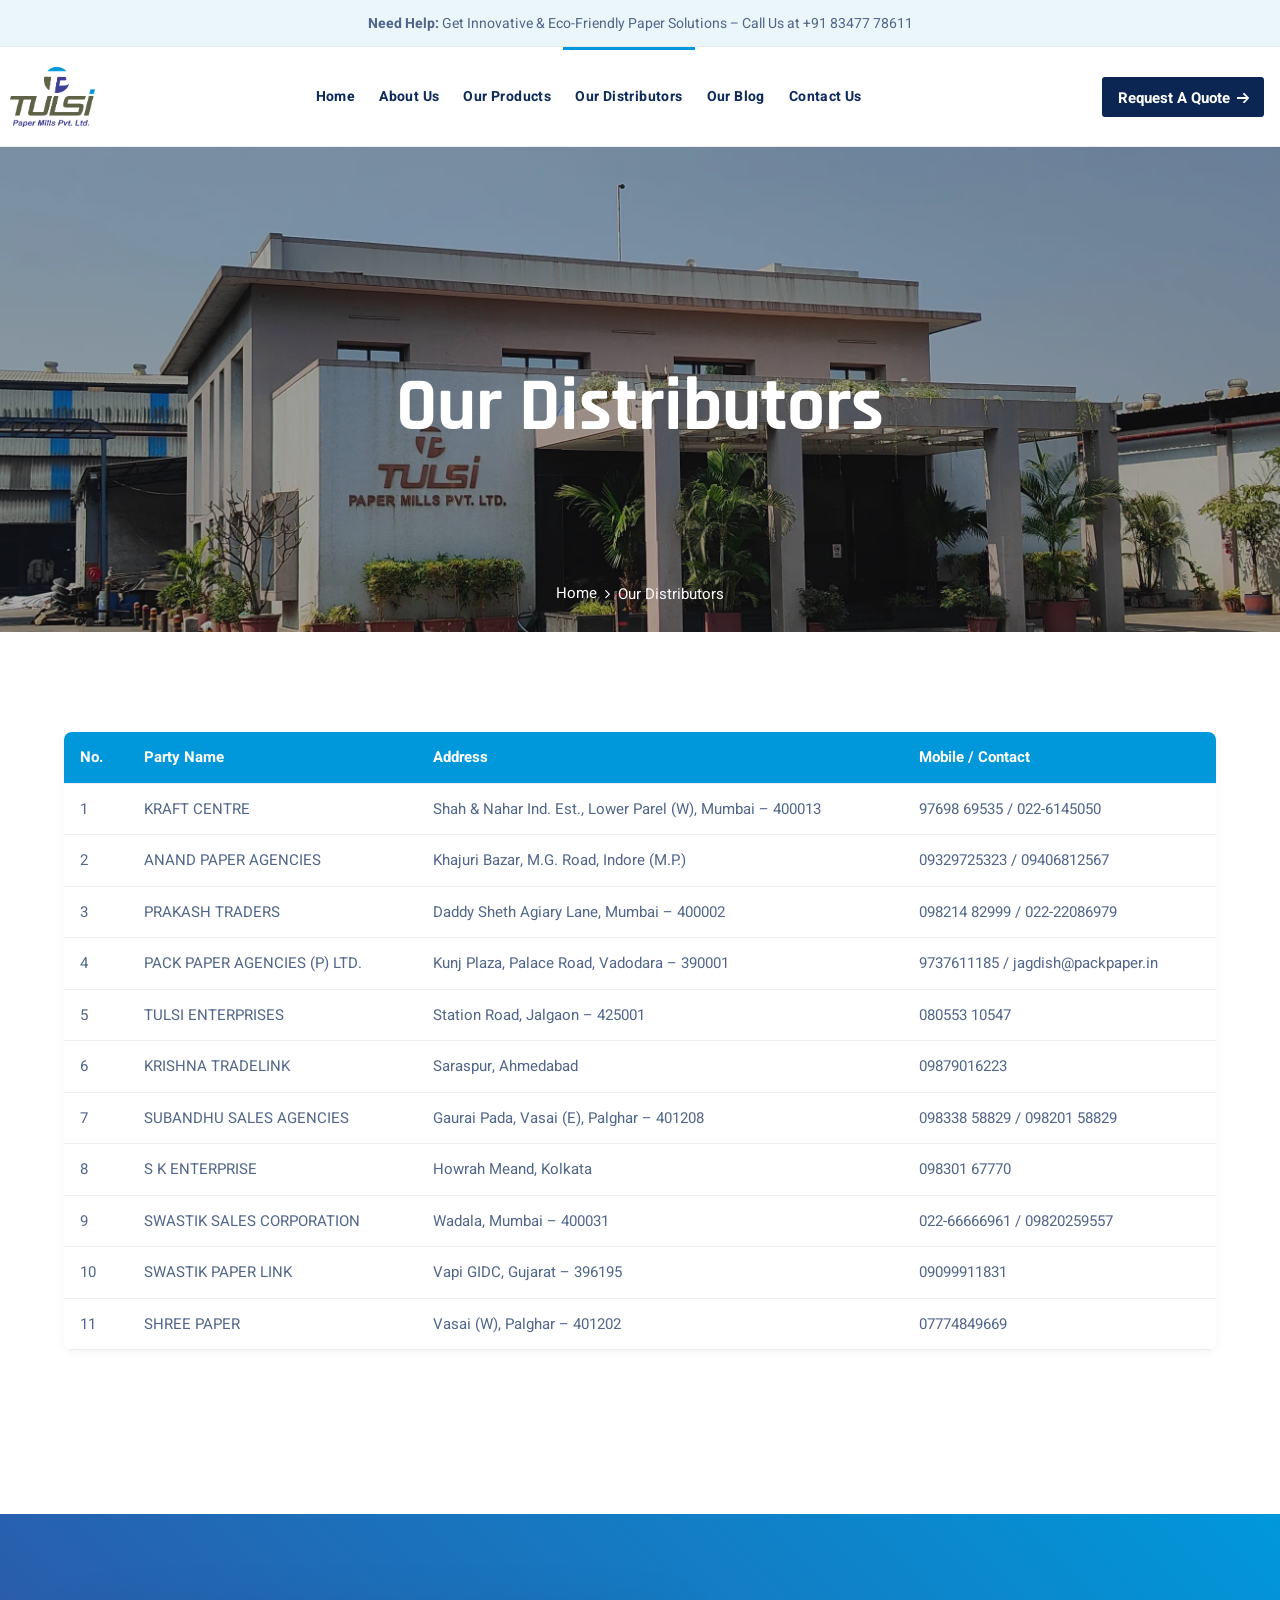
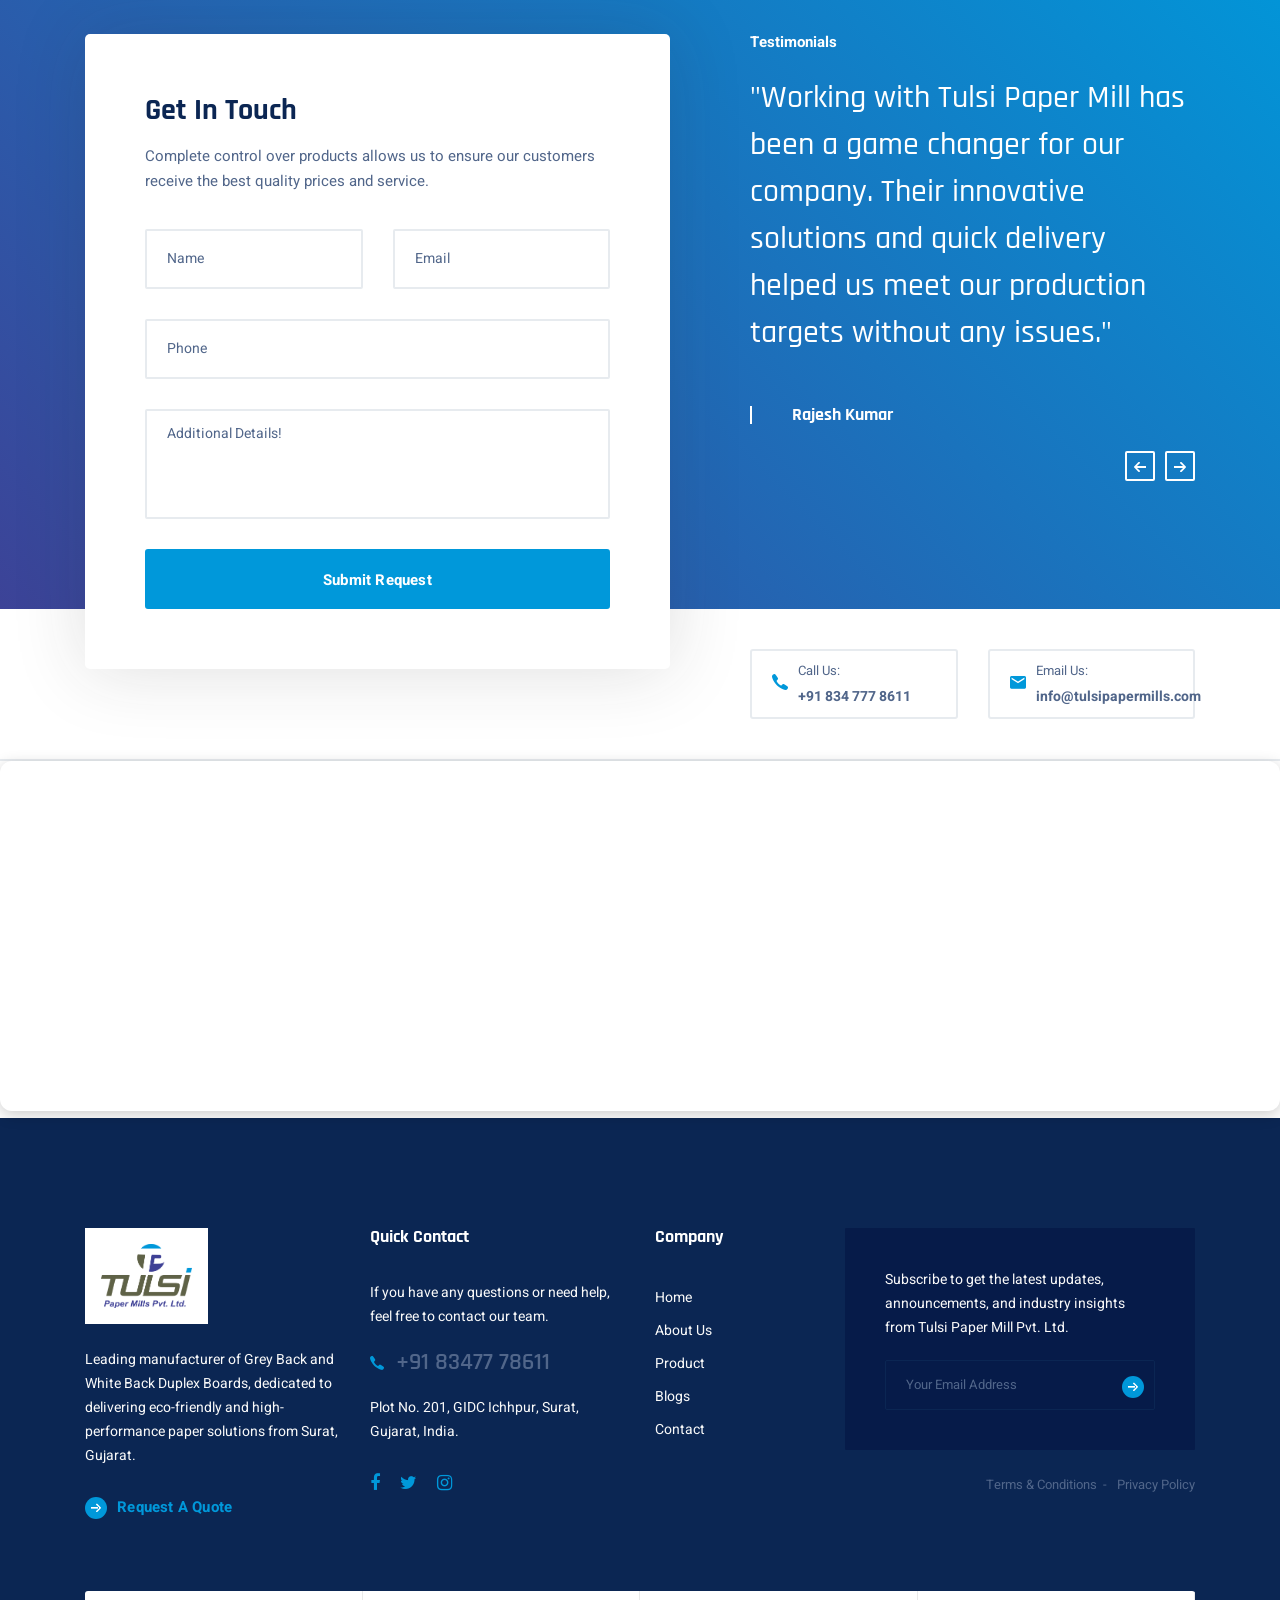
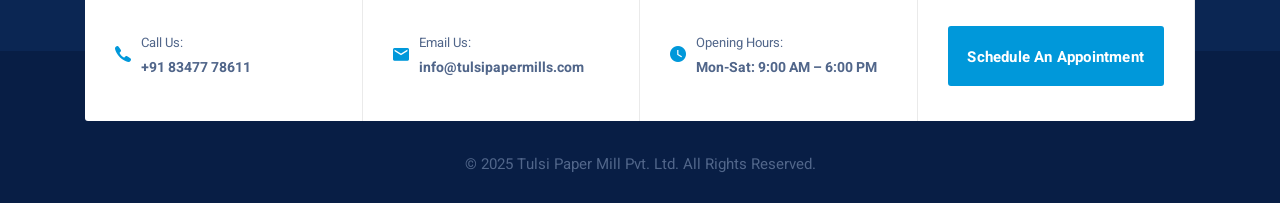
<file: our-distributors.html>
<!DOCTYPE html>
<html lang="en">

<head>
  <meta charset="UTF-8" />
  <meta name="viewport" content="width=device-width, initial-scale=1.0" />
  <!-- Primary Meta Tags -->
  <title>Tulsi Paper Mill Pvt. Ltd. | Manufacturer of Grey & White Back Duplex Boards</title>
  <meta name="title" content="Tulsi Paper Mill Pvt. Ltd. | Manufacturer of Grey & White Back Duplex Boards">
  <meta name="description" content="Tulsi Paper Mill Pvt. Ltd. is a leading manufacturer of Grey Back and   White Back Duplex Paper Boards in India. We offer sustainable, high-quality packaging solutions with a   production capacity of 82,500 tons per annum. Based in Surat, Gujarat.">
  <meta name="keywords" content="Tulsi Paper Mill, duplex board, grey back duplex, white back duplex, recycled   paper, paper board manufacturer India, packaging board, GSM paper board, Surat paper mill, eco-friendly   paper, industrial packaging, paper manufacturing Gujarat">
  <meta name="author" content="Tulsi Paper Mill Pvt. Ltd.">
  <meta name="viewport" content="width=device-width, initial-scale=1.0">
  
  <!-- Open Graph / Facebook -->
  <meta property="og:type" content="website">
  <meta property="og:url" content="https://tulsipapermills.com/">
  <meta property="og:title" content="Tulsi Paper Mill Pvt. Ltd. | Duplex Board Manufacturer">
  <meta property="og:description" content="High-quality Grey and White Back Duplex Boards with customized GSM   and finish. Located in Surat, Gujarat. Trusted by industries across India.">
  <meta property="og:image" content="assets/images/favicon/tulsi-paper-mill-favicon.png">
  
  <!-- Twitter -->
  <meta property="twitter:card" content="summary_large_image">
  <meta property="twitter:url" content="https://tulsipapermills.com/">
  <meta property="twitter:title" content="Tulsi Paper Mill Pvt. Ltd. | Duplex Board Manufacturer">
  <meta property="twitter:description" content="Explore premium Grey and White Back Duplex Paper Boards from   Tulsi Paper Mill – India's trusted eco-conscious paper manufacturer.">
  <meta property="twitter:image" content="assets/images/favicon/tulsi-paper-mill-favicon.png">
  
  <!-- Favicon -->
  <link rel="icon" href="assets/images/favicon/tulsi-paper-mill-favicon.png" type="image/png">
  <link rel="stylesheet"
    href="https://fonts.googleapis.com/css?family=Heebo:400,500,700%7cRajdhani:400,500,600,700&display=swap">
  <link rel="stylesheet" href="assets/css/libraries.css">
  <link rel="stylesheet" href="assets/css/style.css">
  <style>
    :root {
      --dark-blue: #0098DA;
      --light-blue: #0098DA;
      --bg-light: #f9f9f9;
    }
    
    h1 {
      text-align: center;
      color: var(--dark-blue);
      margin-bottom: 30px;
      margin-top: 2.4rem;
    }

    /* ---------- TABLE STYLE ---------- */
    .desk-table{
        display: flex;
        align-items: center;
        justify-content: center;
        padding-bottom: 4rem;
    }
    .desk-table table {
      width: 90%;
      border-collapse: collapse;
      background: white;
      box-shadow: 0 2px 10px rgba(0, 0, 0, 0.05);
      border-radius: 8px;
      overflow: hidden;
    }

    .desk-table thead {
      background-color: var(--dark-blue);
      color: #fff;
    }

    .desk-table th, td {
      padding: 14px 16px;
      border-bottom: 1px solid #eee;
      text-align: left;
    }

    .desk-table tr:hover {
      background-color: #f1f9ff;
    }
    .desk-table thead:hover :nth-child(1) {
      background-color: var(--dark-blue);
    }

    /* ---------- CARD STYLE FOR MOBILE ---------- */
    .card-container {
      display: none;
    }

    @media (max-width: 768px) {
      table {
        display: none;
      }

      .card-container {
        display: flex;
        flex-direction: column;
        gap: 20px;
        margin: 0 1rem;
        margin-bottom: 2rem;
      }

      .card {
        background-color: white;
        padding: 16px;
        border-radius: 8px;
        box-shadow: 0 2px 8px rgba(0, 0, 0, 0.08);
        border-left: 5px solid var(--light-blue);
      }

      .card h3 {
        margin-bottom: 8px;
        font-size: 1.1em;
        color: var(--dark-blue);
      }

      .card p {
        margin: 4px 0;
        line-height: 1.4;
        color: #333;
      }

      .card p span {
        font-weight: bold;
        color: var(--light-blue);
      }
    }
  </style>
</head>
<body>
  <div class="wrapper">
    <!-- =========================
        Header
    =========================== -->
    <header id="header" class="header header-layout1">
      <div class="header__promo-text text-center">
      <strong>Need Help:</strong> <span>Get Innovative & Eco-Friendly Paper Solutions – Call Us at +91 83477 78611</span>      </div>
      <nav class="navbar navbar-expand-lg sticky-navbar">
        <div class="container-fluid px-0">
          <a class="navbar-brand" href="index.html">
            <img src="assets/images/logo/tulsi-paper-mill-logo.png" class="logo-light" alt="logo" style="height: 60px;">
            <img src="assets/images/logo/tulsi-paper-mill-logo.png" class="logo-dark" alt="logo" style="width: 60px;">
          </a>
          <button class="navbar-toggler" type="button">
            <span class="menu-lines"><span></span></span>
          </button>
          <div class="collapse navbar-collapse" id="mainNavigation">
            <ul class="navbar-nav mx-auto">
              <li class="nav__item with-dropdown">
                <a href="index.html" class="nav__item-link">Home</a>
                <!-- <i class="fa fa-angle-right" data-toggle="dropdown"></i>
                <ul class="dropdown-menu">
                  <li class="nav__item"><a href="index.html" class="nav__item-link">Home Main</a></li>
                  <li class="nav__item"><a href="home-classic.html" class="nav__item-link">Home classic</a></li>
                </ul> -->
              </li><!-- /.nav-item -->
              <li class="nav__item with-dropdown">
                <a href="about-us.html" class="nav__item-link">About Us</a>
                <i class="fa fa-angle-right" data-toggle="dropdown"></i>
                <!-- <ul class="dropdown-menu">
                  <li class="nav__item"><a href="about-us.html" class="nav__item-link">About Us</a></li>
                  <li class="nav__item"><a href="why-us.html" class="nav__item-link">Why Choose Us</a></li>
                  <li class="nav__item"><a href="leadership-team.html" class="nav__item-link">Leadership Team</a></li>
                  <li class="nav__item"><a href="awards.html" class="nav__item-link">Award & Recognition</a>
                  </li>
                  <li class="nav__item"><a href="pricing.html" class="nav__item-link">Pricing & Plans</a></li>
                  <li class="nav__item"><a href="faqs.html" class="nav__item-link">Help & FAQs</a></li>
                  <li class="nav__item"><a href="careers.html" class="nav__item-link">careers</a></li>
                </ul> -->
              </li>
              <li class="nav__item with-dropdown">
                <a href="./our-products.html" class="nav__item-link">Our Products</a>
              </li>
              
              <li class="nav__item with-dropdown">
                <a href="./our-distributors.html" class="nav__item-link active">Our Distributors</a>
              </li>
              <li class="nav__item with-dropdown">
                <a href="news.html" class=" nav__item-link">Our Blog</a>
              </li>
              <li class="nav__item">
                <a href="contact.html" class="nav__item-link">Contact Us</a>
              </li><!-- /.nav-item -->
            </ul><!-- /.navbar-nav -->
          </div><!-- /.navbar-collapse -->
          <div class="navbar-modules">
            <ul class="list-unstyled d-flex align-items-center modules__btns-list">
              <!-- <li>
                <div class="dropdown dropdown__lang">
                  <button class="dropdown-toggle" id="langDrobdown" data-toggle="dropdown">
                    <img src="assets/images/flags/en.png" alt="en"><span>English</span>
                  </button>
                  <div class="dropdown-menu" aria-labelledby="langDrobdown">
                    <a class="dropdown-item" href="#">
                      <img src="assets/images/flags/fr.png" alt="fr"><span>France</span>
                    </a>
                    <a class="dropdown-item" href="#">
                      <img src="assets/images/flags/gr.png" alt="gr"><span>germany</span>
                    </a>
                  </div>
                </div>
              </li> -->
              <li class="d-none d-lg-block" style="margin-right: 1rem;">
                <a href="contact.html" class="btn btn__secondary module__btn-request">
                  <span>Request A Quote</span><i class="icon-arrow-right"></i>
                </a>
              </li>
              <!-- <li class="d-none d-lg-block">
                <form class="header__search-form">
                  <input type="text" class="search__input" placeholder="Search...">
                  <button><i class="fa fa-search"></i></button>
                </form>
              </li> -->
            </ul>
            <!-- /.modules-wrapper -->
          </div><!-- /.navbar-modules -->
        </div><!-- /.container -->
      </nav><!-- /.navabr -->
    </header><!-- /.Header -->

    <!-- ========================
       page title 
    =========================== -->
    <section id="page-title" class="page-title page-title-layout10 text-center bg-overlay bg-overlay-3 bg-parallax">
      <div class="bg-img"><img src="assets/images/sliders/2.webp" alt="background"></div>
      <div class="container">
        <div class="row">
          <div class="col-sm-12 col-md-12 col-lg-8 offset-lg-2">
            <h1 class="pagetitle__heading">Our Distributors</h1>
            <nav aria-label="breadcrumb">
              <ol class="breadcrumb justify-content-center">
                <li class="breadcrumb-item"><a href="#">Home</a></li>
                <li class="breadcrumb-item active" aria-current="page">Our Distributors</li>
              </ol>
            </nav>
          </div><!-- /.col-lg-8 -->
        </div><!-- /.row -->
      </div><!-- /.container -->
    </section><!-- /.page-title -->


    <section>
      <!-- DESKTOP TABLE -->
    <div class="desk-table">
      <table>
        <thead>
          <tr>
            <th>No.</th>
            <th>Party Name</th>
            <th>Address</th>
            <th>Mobile / Contact</th>
          </tr>
        </thead>
        <tbody>
          <tr>
            <td>1</td>
            <td>KRAFT CENTRE</td>
            <td>Shah & Nahar Ind. Est., Lower Parel (W), Mumbai – 400013</td>
            <td>97698 69535 / 022-6145050</td>
          </tr>
          <tr>
            <td>2</td>
            <td>ANAND PAPER AGENCIES</td>
            <td>Khajuri Bazar, M.G. Road, Indore (M.P.)</td>
            <td>09329725323 / 09406812567</td>
          </tr>
          <tr>
            <td>3</td>
            <td>PRAKASH TRADERS</td>
            <td>Daddy Sheth Agiary Lane, Mumbai – 400002</td>
            <td>098214 82999 / 022-22086979</td>
          </tr>
          <tr>
            <td>4</td>
            <td>PACK PAPER AGENCIES (P) LTD.</td>
            <td>Kunj Plaza, Palace Road, Vadodara – 390001</td>
            <td>9737611185 / jagdish@packpaper.in</td>
          </tr>
          <tr>
            <td>5</td>
            <td>TULSI ENTERPRISES</td>
            <td>Station Road, Jalgaon – 425001</td>
            <td>080553 10547</td>
          </tr>
          <tr>
            <td>6</td>
            <td>KRISHNA TRADELINK</td>
            <td>Saraspur, Ahmedabad</td>
            <td>09879016223</td>
          </tr>
          <tr>
            <td>7</td>
            <td>SUBANDHU SALES AGENCIES</td>
            <td>Gaurai Pada, Vasai (E), Palghar – 401208</td>
            <td>098338 58829 / 098201 58829</td>
          </tr>
          <tr>
            <td>8</td>
            <td>S K ENTERPRISE</td>
            <td>Howrah Meand, Kolkata</td>
            <td>098301 67770</td>
          </tr>
          <tr>
            <td>9</td>
            <td>SWASTIK SALES CORPORATION</td>
            <td>Wadala, Mumbai – 400031</td>
            <td>022-66666961 / 09820259557</td>
          </tr>
          <tr>
            <td>10</td>
            <td>SWASTIK PAPER LINK</td>
            <td>Vapi GIDC, Gujarat – 396195</td>
            <td>09099911831</td>
          </tr>
          <tr>
            <td>11</td>
            <td>SHREE PAPER</td>
            <td>Vasai (W), Palghar – 401202</td>
            <td>07774849669</td>
          </tr>
        </tbody>
      </table>
    </div>
  
    <!-- MOBILE CARDS -->
    <div class="card-container">
      <div class="card">
        <h3>1. KRAFT CENTRE</h3>
        <p><span>Address:</span> Shah & Nahar Ind. Est., Mumbai</p>
        <p><span>Contact:</span> 97698 69535 / 022-6145050</p>
      </div>
      <div class="card">
        <h3>2. ANAND PAPER AGENCIES</h3>
        <p><span>Address:</span> Khajuri Bazar, Indore</p>
        <p><span>Contact:</span> 09329725323 / 09406812567</p>
      </div>
      <div class="card">
        <h3>3. PRAKASH TRADERS</h3>
        <p><span>Address:</span> Agiary Lane, Mumbai</p>
        <p><span>Contact:</span> 098214 82999 / 022-22086979</p>
      </div>
      <div class="card">
        <h3>4. PACK PAPER AGENCIES (P) LTD.</h3>
        <p><span>Address:</span> Vadodara – 390001</p>
        <p><span>Contact:</span> 9737611185 / jagdish@packpaper.in</p>
      </div>
      <div class="card">
        <h3>5. TULSI ENTERPRISES</h3>
        <p><span>Address:</span> Jalgaon – 425001</p>
        <p><span>Contact:</span> 080553 10547</p>
      </div>
      <div class="card">
        <h3>6. KRISHNA TRADELINK</h3>
        <p><span>Address:</span> Saraspur, Ahmedabad</p>
        <p><span>Contact:</span> 09879016223</p>
      </div>
      <div class="card">
        <h3>7. SUBANDHU SALES AGENCIES</h3>
        <p><span>Address:</span> Palghar – 401208</p>
        <p><span>Contact:</span> 098338 58829 / 098201 58829</p>
      </div>
      <div class="card">
        <h3>8. S K ENTERPRISE</h3>
        <p><span>Address:</span> Kolkata</p>
        <p><span>Contact:</span> 098301 67770</p>
      </div>
      <div class="card">
        <h3>9. SWASTIK SALES CORPORATION</h3>
        <p><span>Address:</span> Mumbai – 400031</p>
        <p><span>Contact:</span> 09820259557</p>
      </div>
      <div class="card">
        <h3>10. SWASTIK PAPER LINK</h3>
        <p><span>Address:</span> Gujarat – 396195</p>
        <p><span>Contact:</span> 09099911831</p>
      </div>
      <div class="card">
        <h3>11. SHREE PAPER</h3>
        <p><span>Address:</span> Palghar – 401202</p>
        <p><span>Contact:</span> 07774849669</p>
      </div>
    </div>
    </section>

    <!-- =========================
           Banner 2
     =========================== -->
  <section id="banner2" class="banner banner-2 bg-overlay bg-overlay-theme-2 bg-parallax pt-120 pb-0">
    <div class="bg-img"><img src="assets/images/banners/3.jpg" alt="background"></div>
    <div class="container">
      <div class="row">
        <div class="col-sm-12 col-md-12 col-lg-7">
          <form action="https://api.web3forms.com/submit" method="POST" class="contact__form-panel mr-50">
            <!-- Web3Forms API Key -->
            <input type="hidden" name="access_key" value="508a8a57-c930-4d80-9154-b1772841fd2c">
          
            <!-- Honeypot Spam Protection -->
            <input type="checkbox" name="botcheck" class="hidden" style="display:none;">
          
            <div class="row">
              <div class="col-sm-12 contact__form-panel-header">
                <h4>Get In Touch</h4>
                <p>Complete control over products allows us to ensure our customers receive the best quality prices and service.</p>
              </div>
          
              <div class="col-sm-6 col-md-6 col-lg-6">
                <div class="form-group">
                  <input type="text" name="name" class="form-control" placeholder="Name" required>
                </div>
              </div>
          
              <div class="col-sm-6 col-md-6 col-lg-6">
                <div class="form-group">
                  <input type="email" name="email" class="form-control" placeholder="Email" required>
                </div>
              </div>
          
              <div class="col-sm-6 col-md-6 col-lg-12">
                <div class="form-group">
                  <input type="text" name="phone" class="form-control" placeholder="Phone" required>
                </div>
              </div>
          
              <div class="col-sm-12 col-md-12 col-lg-12">
                <div class="form-group">
                  <textarea name="message" class="form-control" placeholder="Additional Details!" required></textarea>
                </div>
              </div>
          
              <!-- Optional: Redirect to custom thank-you page -->
              <!-- <input type="hidden" name="redirect" value="https://yourwebsite.com/thank-you.html"> -->
          
              <div class="col-sm-12 col-md-12 col-lg-12">
                <button type="submit" class="btn btn__primary btn__block">Submit Request</button>
              </div>
            </div><!-- /.row -->
          </form><!-- /.contact__form-panel -->

        </div><!-- /.col-lg-7 -->
        <div class="col-sm-12 col-md-12 col-lg-5">
          <div class="testimonials testimonials-white">
            <h6 class="testimonials__heading color-white">Testimonials</h6>
            <div class="carousel owl-carousel carousel-arrows" data-slide="1" data-slide-md="1" data-slide-sm="1"
              data-autoplay="true" data-nav="true" data-dots="false" data-space="0" data-loop="true" data-speed="800">
              <!-- Testimonial #1 -->
              <div class="testimonial-item">
                <div class="testimonial__content">
                  <p class="testimonial__desc">"Working with Tulsi Paper Mill has been a game changer for our company. Their innovative solutions and quick delivery helped us meet our production targets without any issues." </p>
                </div><!-- /.testimonial-content -->
                <div class="testimonial__meta">
                  <div class="testimonial__thumb">
                    <!-- <img src="assets/images/testimonials/thumbs/1.png" alt="author thumb" class="img-fluid"> -->
                  </div><!-- /.testimonial-thumb -->
                  <h5 class="testimonial__meta-title">Rajesh Kumar</h5>
                  <!-- <p class="testimonial__meta-desc">Managing Director, Rajesh Paper Mills</p> -->
                </div><!-- /.testimonial-meta -->
              </div><!-- /.testimonial-item -->
              <!-- Testimonial #2 -->
              <div class="testimonial-item">
                <div class="testimonial__content">
                  <p class="testimonial__desc">"The quality and professionalism demonstrated by Tulsi Paper Mill are unmatched. We have partnered with them for years and have always been impressed with their consistency and dedication."</p>
                </div><!-- /.testimonial-content -->
                <div class="testimonial__meta">
                  <div class="testimonial__thumb">
                    <!-- <img src="assets/images/testimonials/thumbs/2.png" alt="author thumb" class="img-fluid"> -->
                  </div><!-- /.testimonial-thumb -->
                  <h5 class="testimonial__meta-title">Vikram Sharma</h5>
                  <!-- <p class="testimonial__meta-desc">CEO, Sharma Industries</p> -->
                </div><!-- /.testimonial-meta -->
              </div><!-- /.testimonial-item -->
              <!-- Testimonial #3 -->
              <div class="testimonial-item">
                <div class="testimonial__content">
                  <p class="testimonial__desc">"We chose Tulsi Paper Mill for our new packaging needs, and we couldn't be happier. Their team was responsive and worked with us closely to ensure our requirements were met on time."</p>
                </div><!-- /.testimonial-content -->
                <div class="testimonial__meta">
                  <div class="testimonial__thumb">
                    <!-- <img src="assets/images/testimonials/thumbs/3.png" alt="author thumb" class="img-fluid"> -->
                  </div><!-- /.testimonial-thumb -->
                  <h5 class="testimonial__meta-title">Sonia Gupta</h5>
                  <!-- <p class="testimonial__meta-desc">Operations Head, Gupta Packaging</p> -->
                </div><!-- /.testimonial-meta -->
              </div><!-- /.testimonial-item -->
            </div><!-- /.carousel -->
          </div><!-- /.testimonials -->
        </div><!-- /.col-lg-5 -->
        
      </div><!-- /.row -->
    </div><!-- /.container -->
  </section><!-- /. Banner 2 -->

  <!-- =========================
           contact Info
     =========================== -->
  <section id="contactInfo" class="contact-info pt-40 pb-20">
    <div class="container">
      <div class="row">
        <div class="col-sm-12 col-md-12 col-lg-7">
          <!-- <strong class="text-center d-block mt-50 mb-20">We will get back to you within 24 hours.</strong> -->
        </div><!-- /.col-lg-7 -->
        <div class="col-sm-12 col-md-12 col-lg-5">
          <div class="row">
            <div class="col-sm-6 col-md-6 col-lg-12 col-xl-6">
              <div class="contact__info-box">
                <div class="contact__info-box-icon">
                  <i class="icon-phone"></i>
                </div><!-- /.contact__info-box-icon -->
                <div class="contact__info-box-text">
                  <span>Call Us:</span>
                  <strong><a href="tel: +91 834 777 8611"> +91 834 777 8611</a></strong>
                </div><!-- /.contact__info-box-text -->
              </div><!-- /.contact__info-box -->
            </div><!-- /.col-lg-6 -->
            <div class="col-sm-6 col-md-6 col-lg-12 col-xl-6">
              <div class="contact__info-box">
                <div class="contact__info-box-icon">
                  <i class="icon-envelope"></i>
                </div><!-- /.contact__info-box-icon -->
                <div class="contact__info-box-text">
                  <span>Email Us:</span>
                  <strong><a href="mailto:info@tulsipapermills.com"> info@tulsipapermills.com</a></strong>
                </div><!-- /.contact__info-box-text -->
              </div><!-- /.contact__info-box -->
            </div><!-- /.col-lg-6 -->
          </div><!-- /.row -->
        </div><!-- /.col-lg-5 -->
      </div><!-- /.row -->
    </div><!-- /.container -->
  </section><!-- /. contact Info -->


  <!-- ========================
      Footer
    ========================== -->

  <!-- ======================
     Location Map Section
  ========================= -->
  <section class="location-map py-0">
    <iframe 
      src="https://www.google.com/maps/embed?pb=!1m18!1m12!1m3!1d3720.9147672127447!2d73.05015651196416!3d21.155789980444304!2m3!1f0!2f0!3f0!3m2!1i1024!2i768!4f13.1!3m3!1m2!1s0x3be05df5220122b1%3A0xf121fef766835fe7!2sTulsi%20Paper%20Mills%20Pvt.%20Ltd!5e0!3m2!1sen!2sin&maptype=satellite" 
      width="100%" 
      height="350" 
      style="border:0; border-radius: 12px; box-shadow: 0 4px 15px rgba(0,0,0,0.2);" 
      allowfullscreen="" 
      loading="lazy" 
      referrerpolicy="no-referrer-when-downgrade">
    </iframe>
  </section>
  
  <footer id="footer" class="footer">
  
    <div class="footer-top">
      <div class="container">
        <div class="row">
          <!-- Company Logo & Brief -->
          <div class="col-sm-12 col-md-12 col-lg-3 footer__widget footer__widget-about mb-30">
            <div class="footer__widget-content">
              <img src="assets/images/logo/tulsi-paper-mill-logo.png" alt="Tulsi Paper Mill Logo">
              <p>Leading manufacturer of Grey Back and White Back Duplex Boards, dedicated to delivering eco-friendly and high-performance paper solutions from Surat, Gujarat.</p>
              <a href="./contact.html" class="btn btn__primary btn__link btn__hover2">
                <i class="icon-arrow-right arrow-rounded"></i>
                <span>Request A Quote</span>
              </a>
            </div>
          </div>
  
          <!-- Quick Contact -->
          <div class="col-sm-6 col-md-6 col-lg-3 footer__widget footer__widget-text">
            <h6 class="footer__widget-title">Quick Contact</h6>
            <div class="footer__widget-content">
              <p>If you have any questions or need help, feel free to contact our team.</p>
              <a href="tel:+918347778611" class="phone-link">
                <i class="icon-phone"></i><span>+91 83477 78611</span>
              </a>
              <p>Plot No. 201, GIDC Ichhpur, Surat, Gujarat, India.</p>
              <ul class="social__icons list-unstyled mt-30 mb-30">
                <li><a href="#"><i class="fa fa-facebook"></i></a></li>
                <li><a href="#"><i class="fa fa-twitter"></i></a></li>
                <li><a href="#"><i class="fa fa-instagram"></i></a></li>
              </ul>
            </div>
          </div>
  
          <!-- Navigation -->
          <div class="col-sm-6 col-md-6 col-lg-2 footer__widget footer__widget-nav">
            <h6 class="footer__widget-title">Company</h6>
            <div class="footer__widget-content">
              <nav>
                <ul class="list-unstyled">
                  <li><a href="./index.html">Home</a></li>
                  <li><a href="./about-us.html">About Us</a></li>
                  <li><a href="#products">Product</a></li>
                  <li><a href="./news.html">Blogs</a></li>
                  <li><a href="./contact.html">Contact</a></li>
                </ul>
              </nav>
            </div>
          </div>
  
          <!-- Newsletter -->
          <div class="col-12 col-sm-12 col-md-12 col-lg-4 footer__widget footer__widget-newsletter">
            <div class="footer__widget-content">
              <p>Subscribe to get the latest updates, announcements, and industry insights from Tulsi Paper Mill Pvt. Ltd.</p>
              <form class="widget__newsletter-form">
                <div class="form-group mb-0">
                  <input type="text" class="form-control" placeholder="Your Email Address">
                  <button type="submit" class="btn">
                    <i class="icon-arrow-right arrow-rounded"></i>
                  </button>
                </div>
              </form>
            </div>
            <nav>
              <ul class="footer__sitemap-links list-unstyled d-flex justify-content-end flex-wrap">
                <li><a href="#">Terms & Conditions</a></li>
                <li><a href="#">Privacy Policy</a></li>
              </ul>
            </nav>
          </div>
        </div>
      </div>
    </div>
  
    <!-- Bottom Footer -->
    <div class="footer-bottom">
      <div class="container">
        <div class="row">
          <div class="col-sm-12 col-md-12 col-lg-12">
            <div class="footer__contact">
              <div class="footer__contact-item">
                <div class="footer__contact-item-icon">
                  <i class="icon-phone"></i>
                </div>
                <div class="footer__contact-item-text">
                  <span>Call Us:</span>
                  <strong><a href="tel:+918347778611">+91 83477 78611</a></strong>
                </div>
              </div>
  
              <div class="footer__contact-item">
                <div class="footer__contact-item-icon">
                  <i class="icon-envelope"></i>
                </div>
                <div class="footer__contact-item-text">
                  <span>Email Us:</span>
                  <strong><a href="mailto:info@tulsipapermills.com">info@tulsipapermills.com</a></strong>
                </div>
              </div>
  
              <div class="footer__contact-item">
                <div class="footer__contact-item-icon">
                  <i class="icon-clock"></i>
                </div>
                <div class="footer__contact-item-text">
                  <span>Opening Hours:</span>
                  <strong>Mon-Sat: 9:00 AM – 6:00 PM</strong>
                </div>
              </div>
  
              <div class="footer__contact-item">
                <a href="./contact.html" class="btn btn__block btn__primary">Schedule An Appointment</a>
              </div>
            </div>
  
            <div class="footer__copyright text-center">
              <span>&copy; 2025 Tulsi Paper Mill Pvt. Ltd. All Rights Reserved.</span>
            </div>
          </div>
        </div>
      </div>
    </div>
  </footer>

  <button id="scrollTopBtn"><i class="fa fa-long-arrow-up"></i></button>
  </div><!-- /.wrapper -->

  <script src="assets/js/jquery-3.3.1.min.js"></script>
  <script src="assets/js/plugins.js"></script>
  <script src="assets/js/main.js"></script>
</body>

</html>
</file>
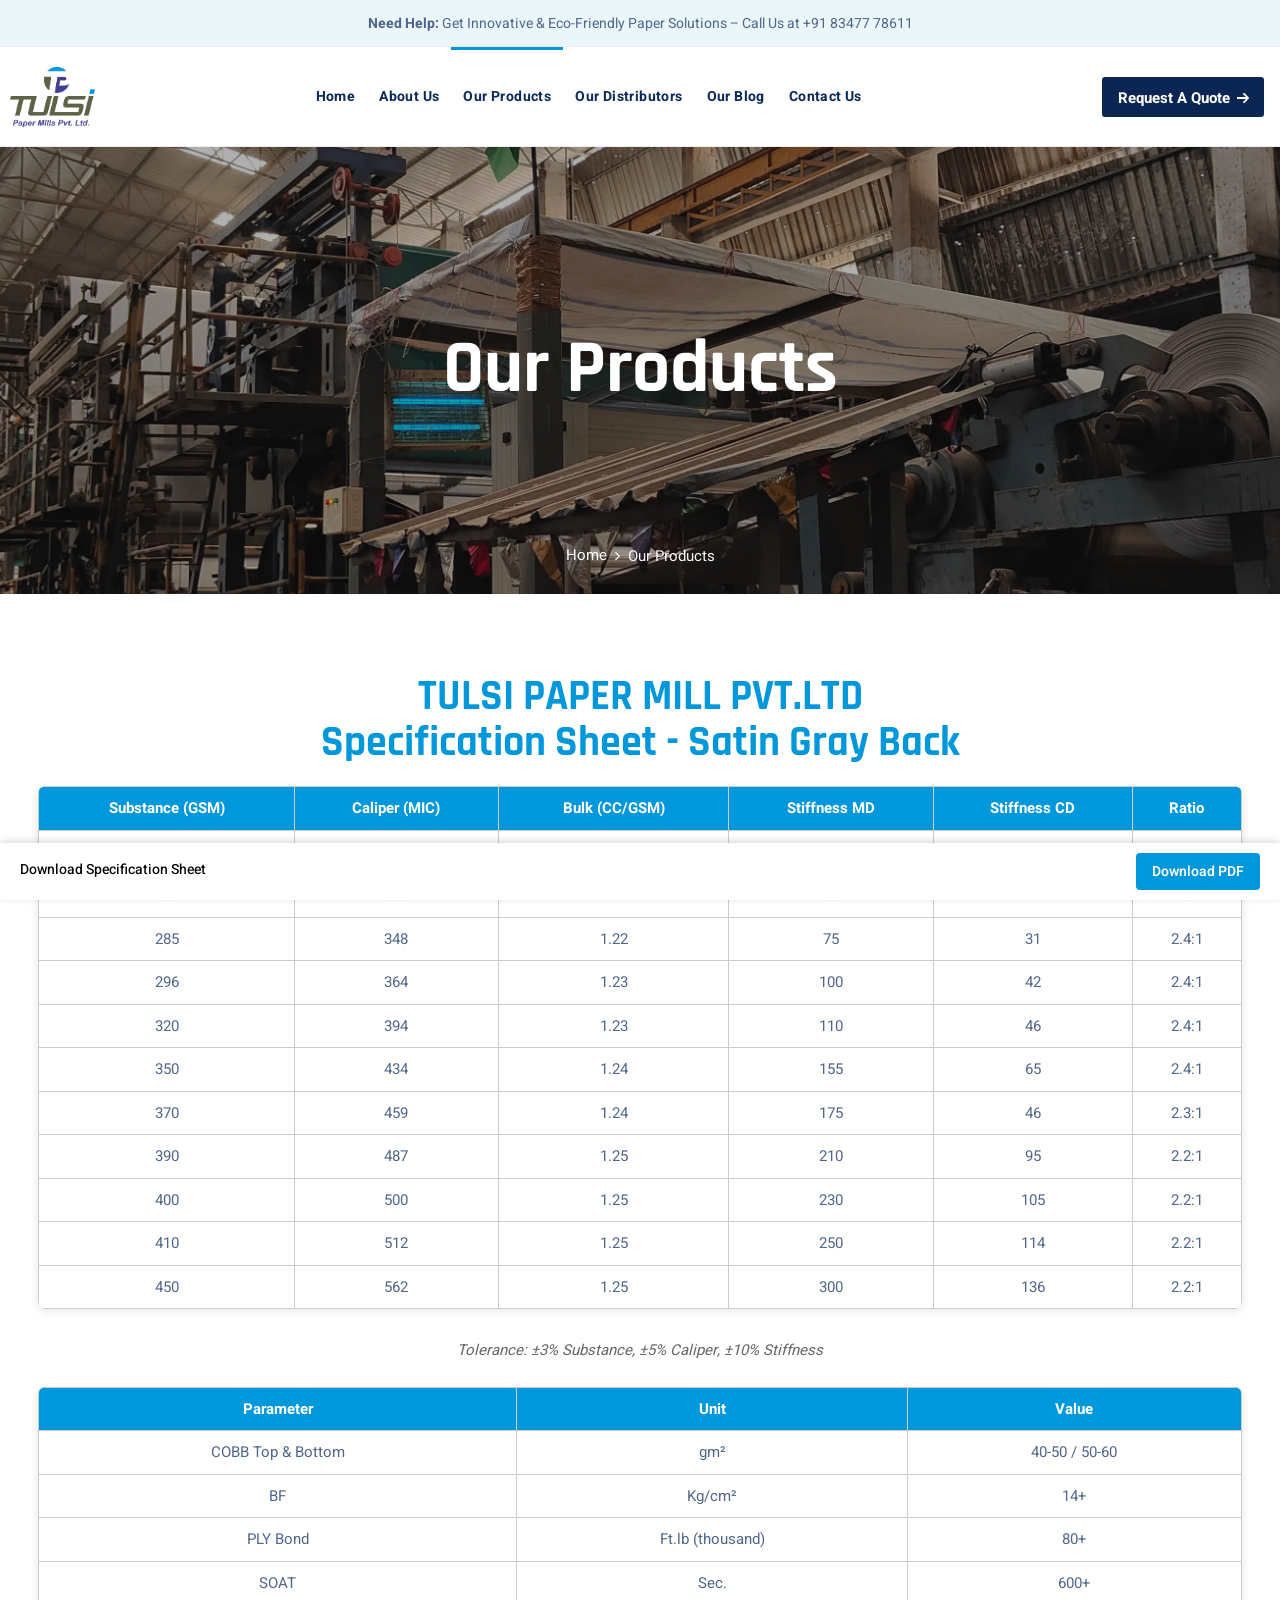
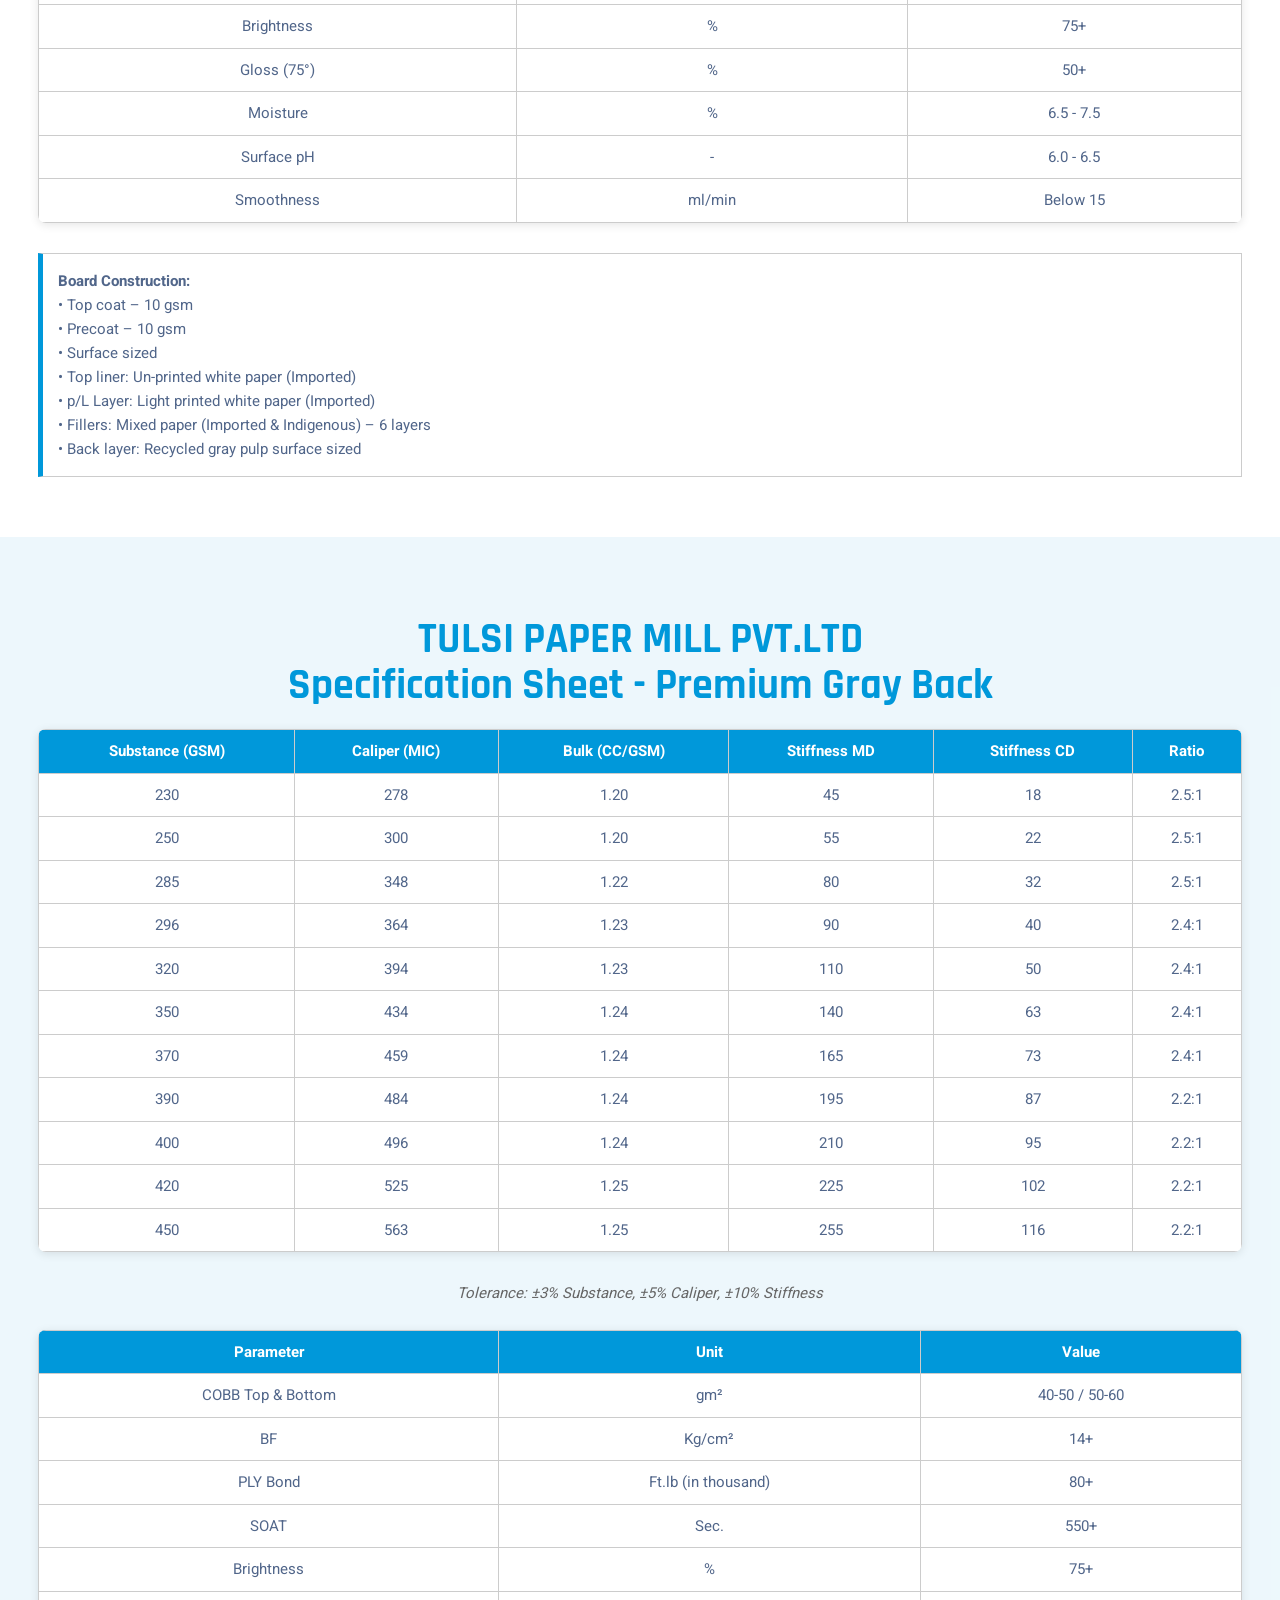
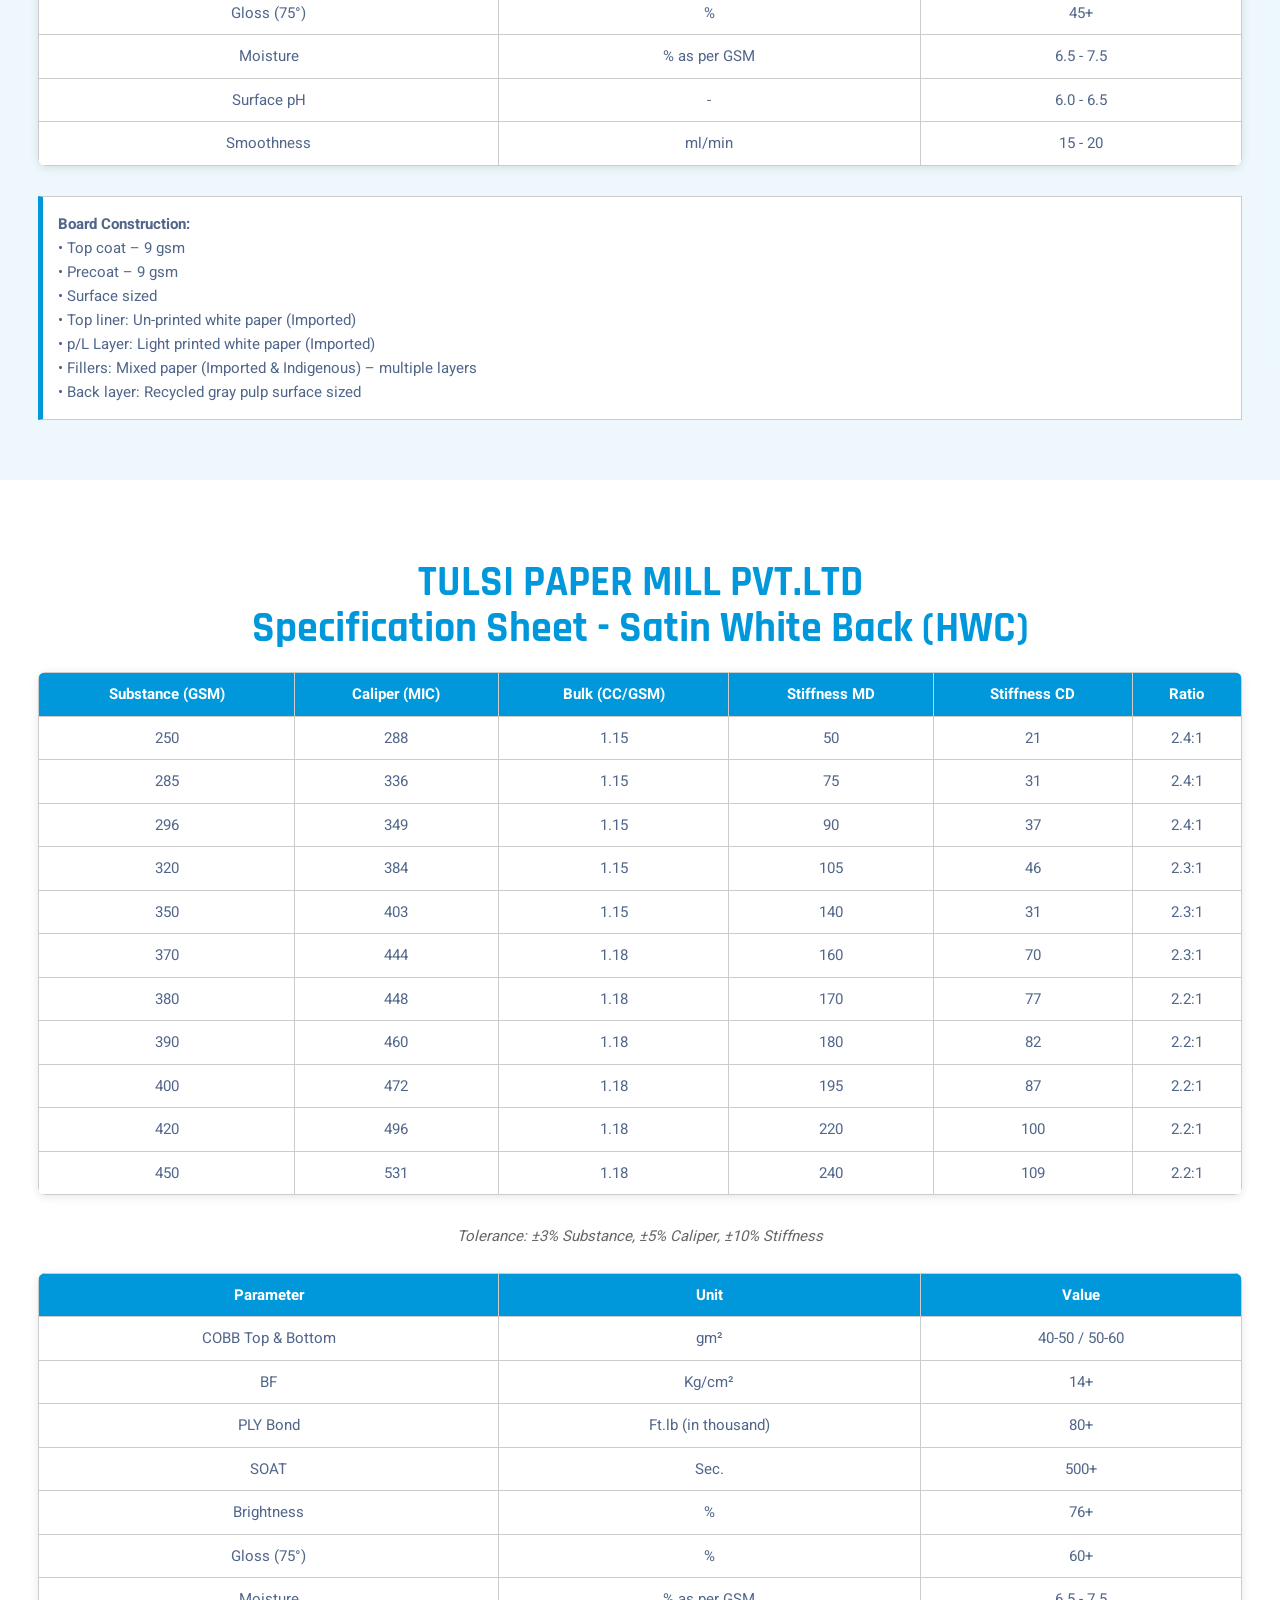
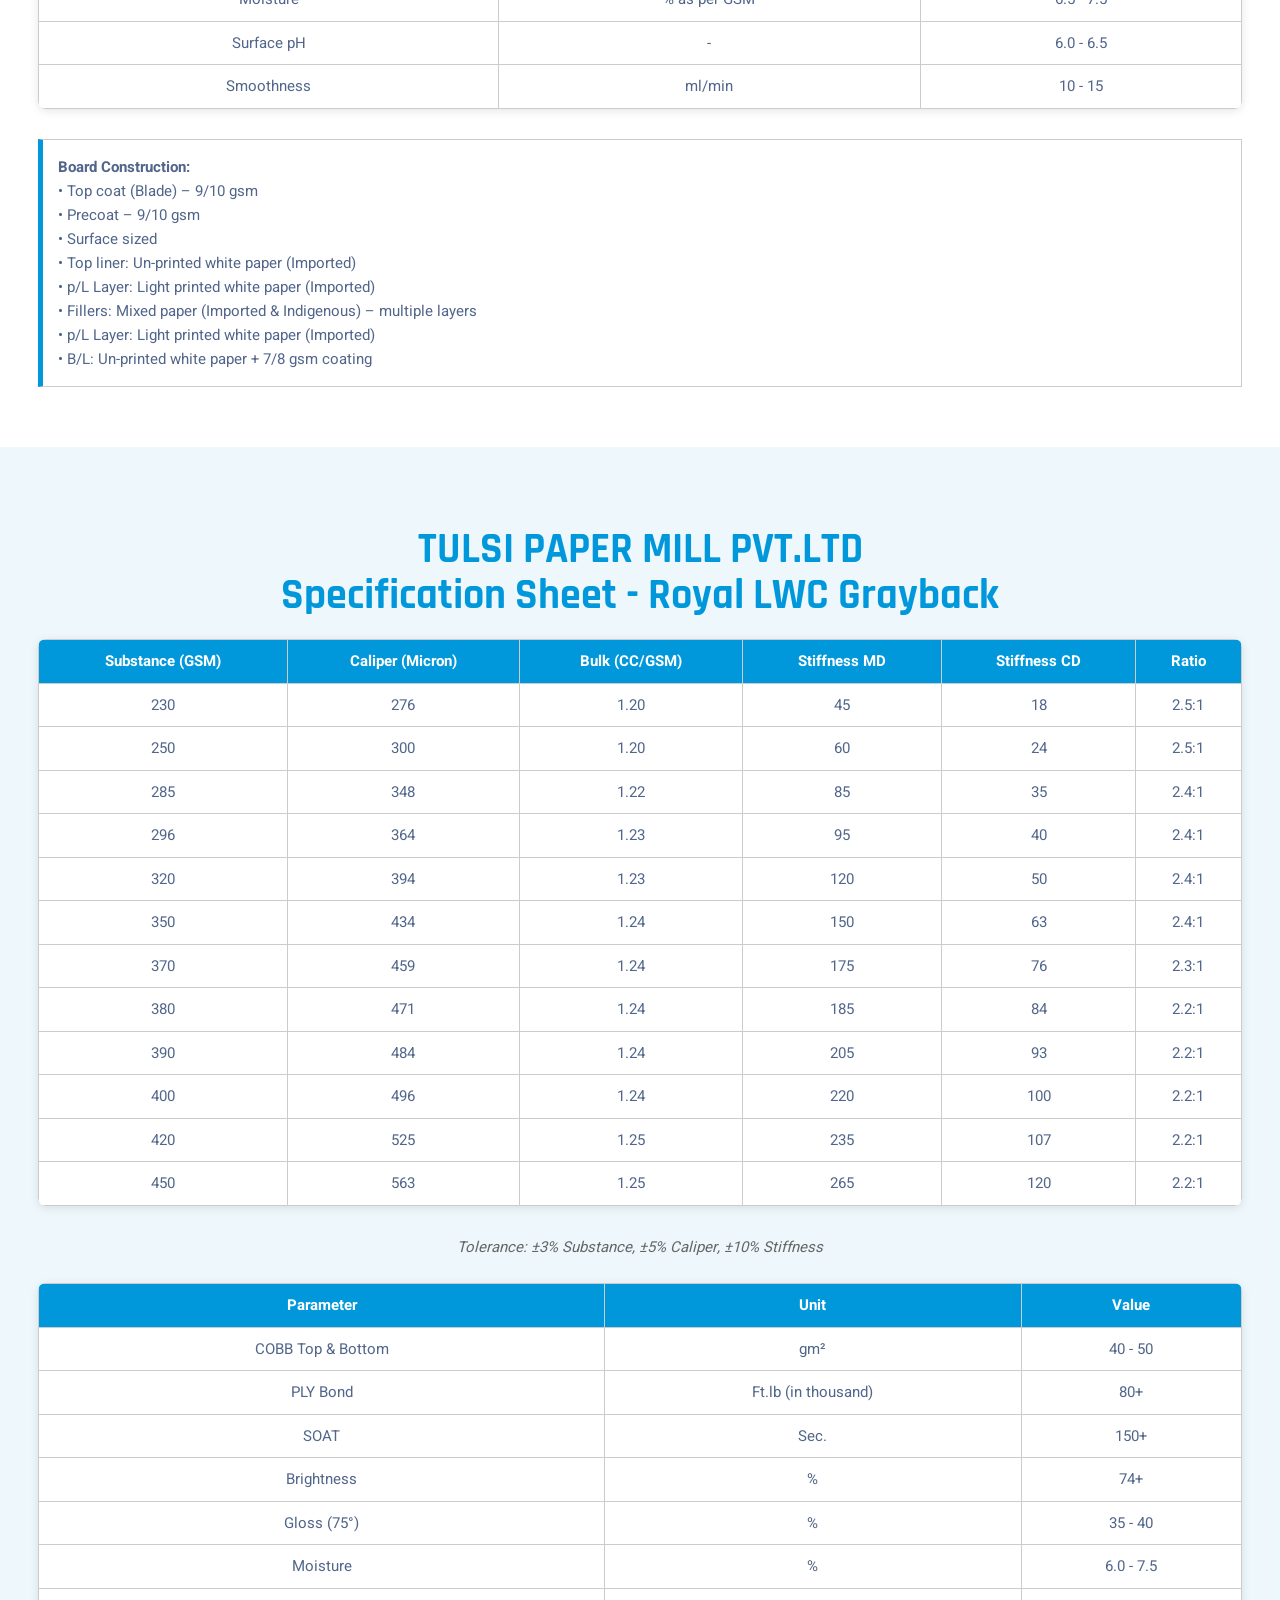
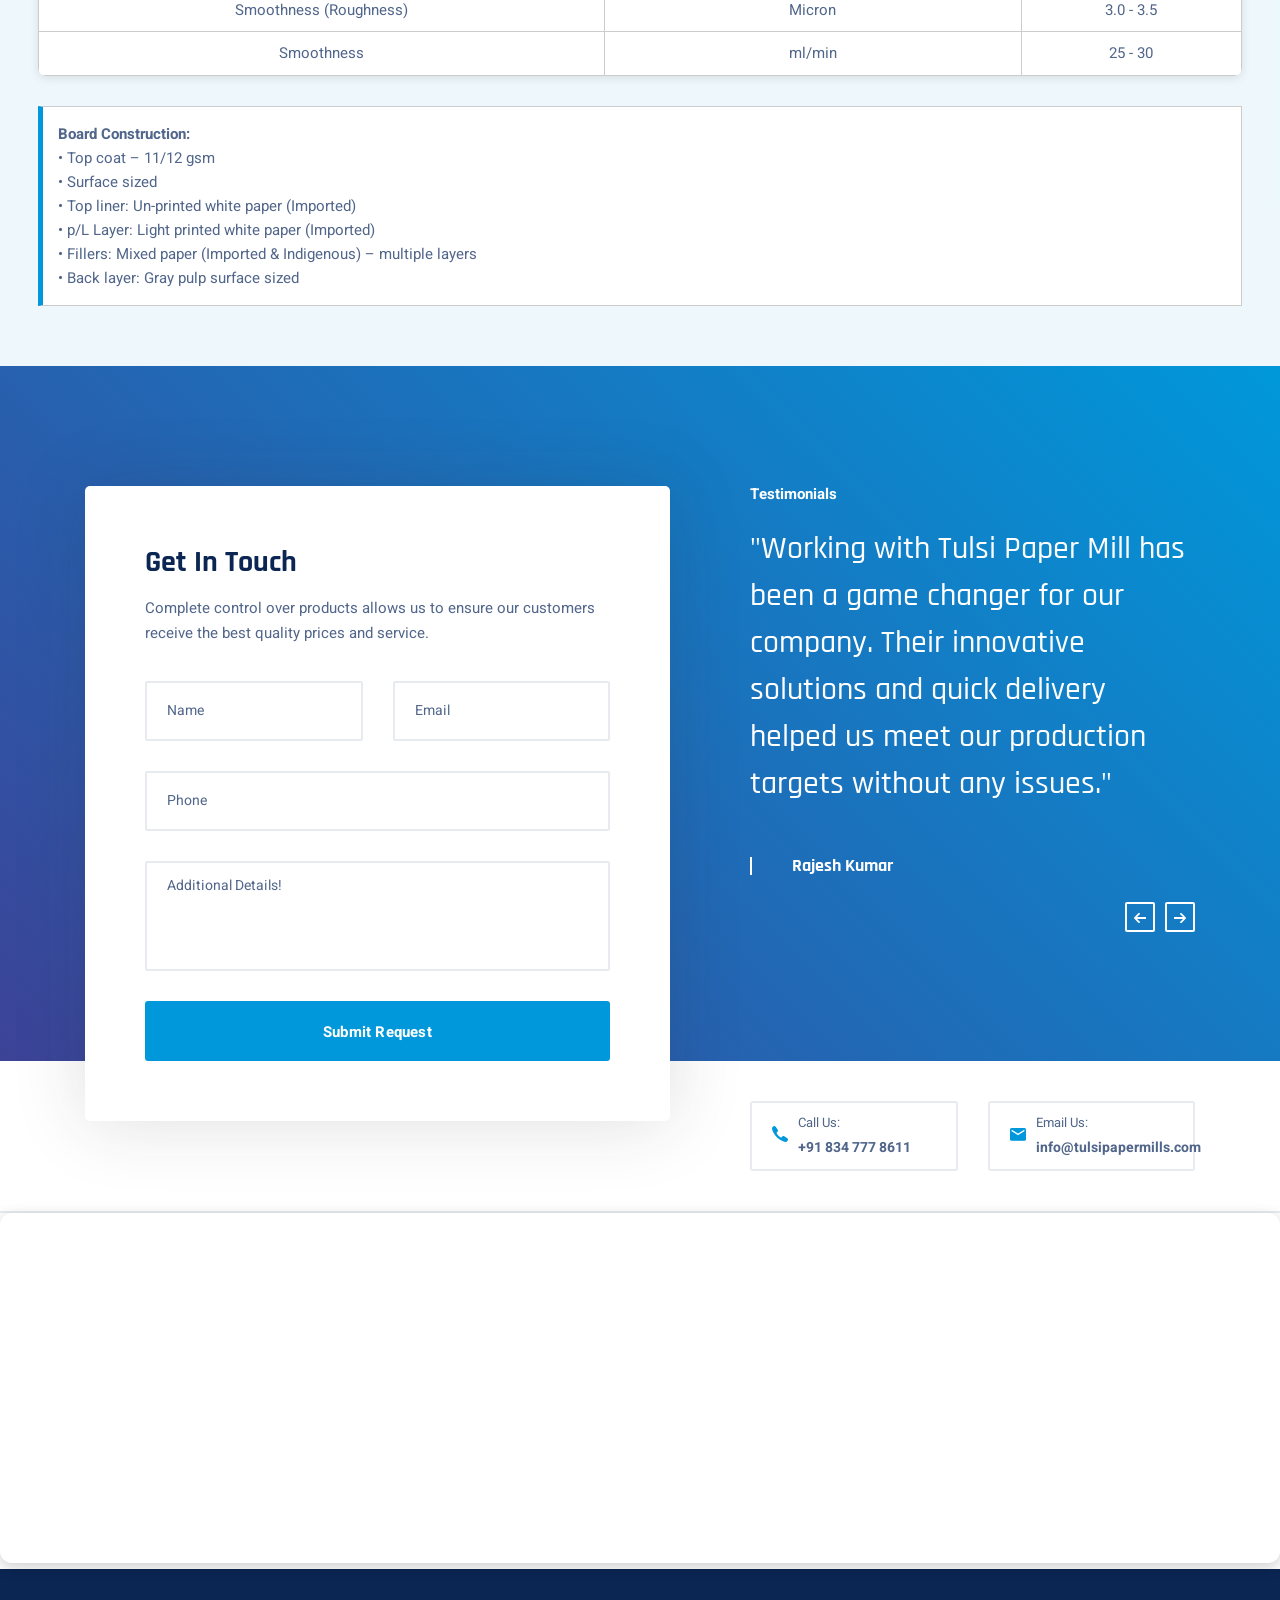
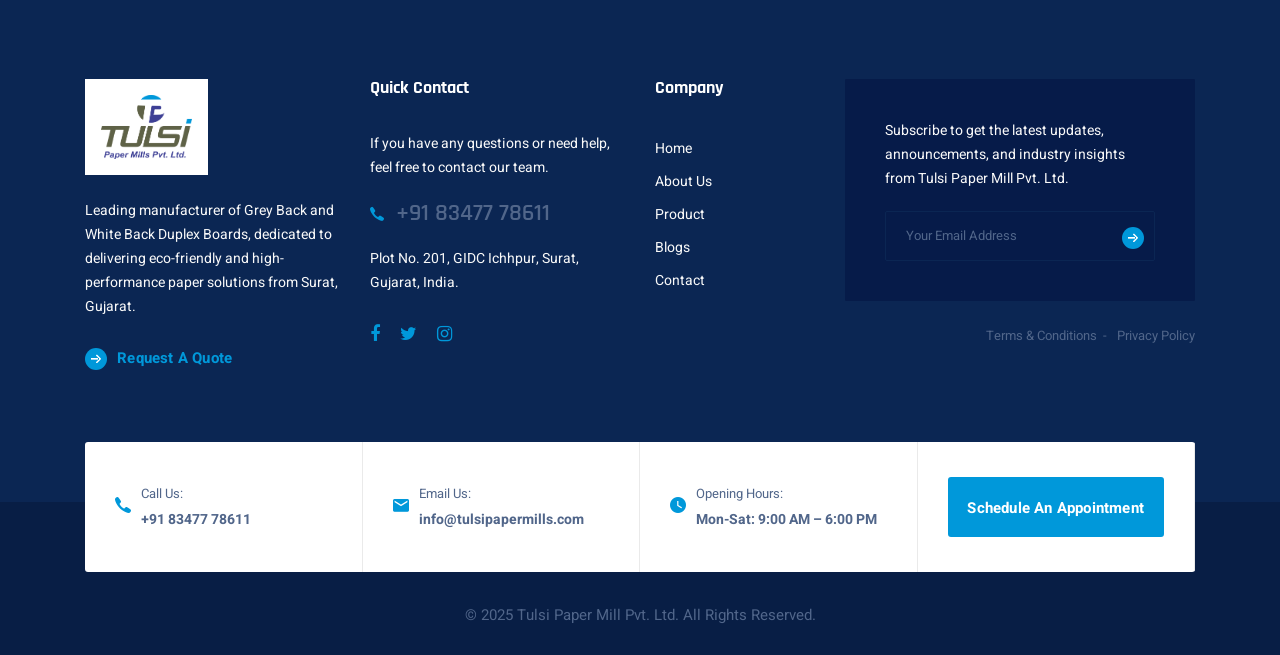
<file: our-products.html>
<!DOCTYPE html>
<html lang="en">

<head>
  <meta charset="UTF-8" />
  <meta name="viewport" content="width=device-width, initial-scale=1.0" />
  <!-- Primary Meta Tags -->
  <title>Tulsi Paper Mill Pvt. Ltd. | Manufacturer of Grey & White Back Duplex Boards</title>
  <meta name="title" content="Tulsi Paper Mill Pvt. Ltd. | Manufacturer of Grey & White Back Duplex Boards">
  <meta name="description" content="Tulsi Paper Mill Pvt. Ltd. is a leading manufacturer of Grey Back and   White Back Duplex Paper Boards in India. We offer sustainable, high-quality packaging solutions with a   production capacity of 82,500 tons per annum. Based in Surat, Gujarat.">
  <meta name="keywords" content="Tulsi Paper Mill, duplex board, grey back duplex, white back duplex, recycled   paper, paper board manufacturer India, packaging board, GSM paper board, Surat paper mill, eco-friendly   paper, industrial packaging, paper manufacturing Gujarat">
  <meta name="author" content="Tulsi Paper Mill Pvt. Ltd.">
  <meta name="viewport" content="width=device-width, initial-scale=1.0">
  
  <!-- Open Graph / Facebook -->
  <meta property="og:type" content="website">
  <meta property="og:url" content="https://tulsipapermills.com/">
  <meta property="og:title" content="Tulsi Paper Mill Pvt. Ltd. | Duplex Board Manufacturer">
  <meta property="og:description" content="High-quality Grey and White Back Duplex Boards with customized GSM   and finish. Located in Surat, Gujarat. Trusted by industries across India.">
  <meta property="og:image" content="assets/images/favicon/tulsi-paper-mill-favicon.png">
  
  <!-- Twitter -->
  <meta property="twitter:card" content="summary_large_image">
  <meta property="twitter:url" content="https://tulsipapermills.com/">
  <meta property="twitter:title" content="Tulsi Paper Mill Pvt. Ltd. | Duplex Board Manufacturer">
  <meta property="twitter:description" content="Explore premium Grey and White Back Duplex Paper Boards from   Tulsi Paper Mill – India's trusted eco-conscious paper manufacturer.">
  <meta property="twitter:image" content="assets/images/favicon/tulsi-paper-mill-favicon.png">
  
  <!-- Favicon -->
  <link rel="icon" href="assets/images/favicon/tulsi-paper-mill-favicon.png" type="image/png">
  <link rel="stylesheet"
    href="https://fonts.googleapis.com/css?family=Heebo:400,500,700%7cRajdhani:400,500,600,700&display=swap">
  <link rel="stylesheet" href="assets/css/libraries.css">
  <link rel="stylesheet" href="assets/css/style.css">
   <style>
    :root {
      --primary-color: #0098DA;
      --bg-light: #f9f9f9;
      --text-dark: #333;
      --header-bg: #e6f4fb;
    }

    h2 {
      text-align: center;
      color: var(--primary-color);
      margin-bottom: 20px;
    }

    #aboutLayout2{
        display: flex;
        align-items: center;
        justify-content: center;
    }
    
    .product-specs-parent-container #aboutLayout2:nth-child(2), .product-specs-parent-container #aboutLayout2:nth-child(4){
      background-color: #e7f5fbbe;
    }
    .speciification-table-container{
        width: 94%;
    }
    .table-container {
      overflow-x: auto;
      background-color: white;
      border-radius: 8px;
      box-shadow: 0 2px 10px rgba(0,0,0,0.1);
      margin-bottom: 30px;
    }

    table {
      width: 100%;
      border-collapse: collapse;
      min-width: 600px;
    }

    th, td {
      padding: 10px 12px;
      border: 1px solid #ccc;
      text-align: center;
    }

    th {
      background-color: var(--primary-color);
      color: white;
    }

    .tolerance {
      text-align: center;
      font-style: italic;
      margin: 10px 0 25px;
      color: #666;
    }

    .board-construction {
      background: #fff;
      padding: 15px;
      border: 1px solid #ccc;
      border-left: 5px solid var(--primary-color);
      font-size: 15px;
      line-height: 1.6;
    }

    /* Responsive Design */
    @media (max-width: 768px) {
      th, td {
        font-size: 13px;
        padding: 8px;
      }

      .board-construction {
        font-size: 14px;
      }

      h2 {
        font-size: 20px;
      }
    }

    @media (max-width: 480px) {

      table {
        font-size: 12px;
      }
    }
    .sticky-download-ribbon {
      position: fixed;
      bottom: 0;
      left: 0;
      right: 0;
      background-color: #fff;
      color: #000;
      padding: 10px 20px;
      display: flex;
      justify-content: space-between;
      align-items: center;
      z-index: 1000;
      box-shadow: 0 -2px 8px rgba(0, 0, 0, 0.15);
      font-size: 14px;
      flex-wrap: wrap;
    }
    
    .ribbon-text {
      font-weight: 500;
      margin-bottom: 5px;
    }
    
    .download-btn {
      background-color: #0098DA;
      color: #fff;
      padding: 8px 16px;
      text-decoration: none;
      font-weight: 600;
      border-radius: 4px;
      transition: background-color 0.3s, color 0.3s;
      white-space: nowrap;
    }
    
    .download-btn:hover {
      background-color: #e6f4fb;
      color: #0079b5;
    }
    
    /* Responsive */
    @media (max-width: 600px) {
      .sticky-download-ribbon {
        flex-direction: column;
        align-items: flex-start;
        gap: 10px;
        padding: 12px;
      }
    
      .download-btn {
        width: 100%;
        text-align: center;
      }
    }
    
    
  </style>
    
</head>
<body>
  <div class="wrapper">
    <!-- =========================
        Header
    =========================== -->
    <header id="header" class="header header-layout1">
      <div class="header__promo-text text-center">
      <strong>Need Help:</strong> <span>Get Innovative & Eco-Friendly Paper Solutions – Call Us at +91 83477 78611</span>      </div>
      <nav class="navbar navbar-expand-lg sticky-navbar">
        <div class="container-fluid px-0">
          <a class="navbar-brand" href="index.html">
            <img src="assets/images/logo/tulsi-paper-mill-logo.png" class="logo-light" alt="logo" style="height: 60px;">
            <img src="assets/images/logo/tulsi-paper-mill-logo.png" class="logo-dark" alt="logo" style="width: 60px;">
          </a>
          <button class="navbar-toggler" type="button">
            <span class="menu-lines"><span></span></span>
          </button>
          <div class="collapse navbar-collapse" id="mainNavigation">
            <ul class="navbar-nav mx-auto">
              <li class="nav__item with-dropdown">
                <a href="index.html" class="nav__item-link">Home</a>
                <!-- <i class="fa fa-angle-right" data-toggle="dropdown"></i>
                <ul class="dropdown-menu">
                  <li class="nav__item"><a href="index.html" class="nav__item-link">Home Main</a></li>
                  <li class="nav__item"><a href="home-classic.html" class="nav__item-link">Home classic</a></li>
                </ul> -->
              </li><!-- /.nav-item -->
              <li class="nav__item with-dropdown">
                <a href="about-us.html" class="nav__item-link">About Us</a>
                <i class="fa fa-angle-right" data-toggle="dropdown"></i>
                <!-- <ul class="dropdown-menu">
                  <li class="nav__item"><a href="about-us.html" class="nav__item-link">About Us</a></li>
                  <li class="nav__item"><a href="why-us.html" class="nav__item-link">Why Choose Us</a></li>
                  <li class="nav__item"><a href="leadership-team.html" class="nav__item-link">Leadership Team</a></li>
                  <li class="nav__item"><a href="awards.html" class="nav__item-link">Award & Recognition</a>
                  </li>
                  <li class="nav__item"><a href="pricing.html" class="nav__item-link">Pricing & Plans</a></li>
                  <li class="nav__item"><a href="faqs.html" class="nav__item-link">Help & FAQs</a></li>
                  <li class="nav__item"><a href="careers.html" class="nav__item-link">careers</a></li>
                </ul> -->
              </li>
              <li class="nav__item with-dropdown">
                <a href="./our-products.html" class="nav__item-link active">Our Products</a>
              </li>
              
              <li class="nav__item with-dropdown">
                <a href="./our-distributors.html" class="nav__item-link">Our Distributors</a>
              </li>
              <li class="nav__item with-dropdown">
                <a href="news.html" class=" nav__item-link">Our Blog</a>
              </li>
              <li class="nav__item">
                <a href="contact.html" class="nav__item-link">Contact Us</a>
              </li><!-- /.nav-item -->
            </ul><!-- /.navbar-nav -->
          </div><!-- /.navbar-collapse -->
          <div class="navbar-modules">
            <ul class="list-unstyled d-flex align-items-center modules__btns-list">
              <!-- <li>
                <div class="dropdown dropdown__lang">
                  <button class="dropdown-toggle" id="langDrobdown" data-toggle="dropdown">
                    <img src="assets/images/flags/en.png" alt="en"><span>English</span>
                  </button>
                  <div class="dropdown-menu" aria-labelledby="langDrobdown">
                    <a class="dropdown-item" href="#">
                      <img src="assets/images/flags/fr.png" alt="fr"><span>France</span>
                    </a>
                    <a class="dropdown-item" href="#">
                      <img src="assets/images/flags/gr.png" alt="gr"><span>germany</span>
                    </a>
                  </div>
                </div>
              </li> -->
              <li class="d-none d-lg-block" style="margin-right: 1rem;">
                <a href="contact.html" class="btn btn__secondary module__btn-request">
                  <span>Request A Quote</span><i class="icon-arrow-right"></i>
                </a>
              </li>
              <!-- <li class="d-none d-lg-block">
                <form class="header__search-form">
                  <input type="text" class="search__input" placeholder="Search...">
                  <button><i class="fa fa-search"></i></button>
                </form>
              </li> -->
            </ul>
            <!-- /.modules-wrapper -->
          </div><!-- /.navbar-modules -->
        </div><!-- /.container -->
      </nav><!-- /.navabr -->
    </header><!-- /.Header -->

    <!-- ========================
       page title 
    =========================== -->
    <section id="page-title" class="page-title page-title-layout10 text-center bg-overlay bg-overlay-3 bg-parallax">
      <div class="bg-img"><img src="assets/images/sliders/3.webp" alt="background"></div>
      <div class="container">
        <div class="row">
          <div class="col-sm-12 col-md-12 col-lg-8 offset-lg-2">
            <h1 class="pagetitle__heading">Our Products</h1>
            <nav aria-label="breadcrumb">
              <ol class="breadcrumb justify-content-center">
                <li class="breadcrumb-item"><a href="#">Home</a></li>
                <li class="breadcrumb-item active" aria-current="page">Our Products</li>
              </ol>
            </nav>
          </div><!-- /.col-lg-8 -->
        </div><!-- /.row -->
      </div><!-- /.container -->
    </section><!-- /.page-title -->

    <!-- ========================
      Product Section
    =========================== -->
    
    <div class="sticky-download-ribbon">
      <span class="ribbon-text">Download Specification Sheet</span>
      <a href="./assets/tulsi-paper-mill-product-specification-sheet.pdf" class="download-btn" download>Download PDF</a>
    </div>
    
    
    <div class="product-specs-parent-container">
        <section id="aboutLayout2" class="about about-layout1 pt-0 pb-60 pt-80">
  
        <div class="speciification-table-container">
            
          <h2>TULSI PAPER MILL PVT.LTD<br>Specification Sheet - Satin Gray Back</h2>
  
          <div class="table-container">
            <table>
              <thead>
                <tr>
                  <th>Substance (GSM)</th>
                  <th>Caliper (MIC)</th>
                  <th>Bulk (CC/GSM)</th>
                  <th>Stiffness MD</th>
                  <th>Stiffness CD</th>
                  <th>Ratio</th>
                </tr>
              </thead>
              <tbody>
                <tr><td>230</td><td>276</td><td>1.20</td><td>47</td><td>19</td><td>2.5:1</td></tr>
                <tr><td>250</td><td>303</td><td>1.21</td><td>60</td><td>24</td><td>2.5:1</td></tr>
                <tr><td>285</td><td>348</td><td>1.22</td><td>75</td><td>31</td><td>2.4:1</td></tr>
                <tr><td>296</td><td>364</td><td>1.23</td><td>100</td><td>42</td><td>2.4:1</td></tr>
                <tr><td>320</td><td>394</td><td>1.23</td><td>110</td><td>46</td><td>2.4:1</td></tr>
                <tr><td>350</td><td>434</td><td>1.24</td><td>155</td><td>65</td><td>2.4:1</td></tr>
                <tr><td>370</td><td>459</td><td>1.24</td><td>175</td><td>46</td><td>2.3:1</td></tr>
                <tr><td>390</td><td>487</td><td>1.25</td><td>210</td><td>95</td><td>2.2:1</td></tr>
                <tr><td>400</td><td>500</td><td>1.25</td><td>230</td><td>105</td><td>2.2:1</td></tr>
                <tr><td>410</td><td>512</td><td>1.25</td><td>250</td><td>114</td><td>2.2:1</td></tr>
                <tr><td>450</td><td>562</td><td>1.25</td><td>300</td><td>136</td><td>2.2:1</td></tr>
              </tbody>
            </table>
          </div>
  
          <div class="tolerance">
            Tolerance: ±3% Substance, ±5% Caliper, ±10% Stiffness
          </div>
  
          <div class="table-container">
            <table>
              <thead>
                <tr>
                  <th>Parameter</th>
                  <th>Unit</th>
                  <th>Value</th>
                </tr>
              </thead>
              <tbody>
                <tr><td>COBB Top & Bottom</td><td>gm²</td><td>40-50 / 50-60</td></tr>
                <tr><td>BF</td><td>Kg/cm²</td><td>14+</td></tr>
                <tr><td>PLY Bond</td><td>Ft.lb (thousand)</td><td>80+</td></tr>
                <tr><td>SOAT</td><td>Sec.</td><td>600+</td></tr>
                <tr><td>Brightness</td><td>%</td><td>75+</td></tr>
                <tr><td>Gloss (75°)</td><td>%</td><td>50+</td></tr>
                <tr><td>Moisture</td><td>%</td><td>6.5 - 7.5</td></tr>
                <tr><td>Surface pH</td><td>-</td><td>6.0 - 6.5</td></tr>
                <tr><td>Smoothness</td><td>ml/min</td><td>Below 15</td></tr>
              </tbody>
            </table>
          </div>
        
          <div class="board-construction">
            <strong>Board Construction:</strong><br>
            • Top coat – 10 gsm<br>
            • Precoat – 10 gsm<br>
            • Surface sized<br>
            • Top liner: Un-printed white paper (Imported)<br>
            • p/L Layer: Light printed white paper (Imported)<br>
            • Fillers: Mixed paper (Imported & Indigenous) – 6 layers<br>
            • Back layer: Recycled gray pulp surface sized
          </div>
  
        </div>
       
      </section>
  
  
      <section id="aboutLayout2" class="about about-layout1 pt-0 pb-60 pt-80">
        <div class="speciification-table-container">
      
          <h2>TULSI PAPER MILL PVT.LTD<br>Specification Sheet - Premium Gray Back</h2>
      
          <div class="table-container">
            <table>
              <thead>
                <tr>
                  <th>Substance (GSM)</th>
                  <th>Caliper (MIC)</th>
                  <th>Bulk (CC/GSM)</th>
                  <th>Stiffness MD</th>
                  <th>Stiffness CD</th>
                  <th>Ratio</th>
                </tr>
              </thead>
              <tbody>
                <tr><td>230</td><td>278</td><td>1.20</td><td>45</td><td>18</td><td>2.5:1</td></tr>
                <tr><td>250</td><td>300</td><td>1.20</td><td>55</td><td>22</td><td>2.5:1</td></tr>
                <tr><td>285</td><td>348</td><td>1.22</td><td>80</td><td>32</td><td>2.5:1</td></tr>
                <tr><td>296</td><td>364</td><td>1.23</td><td>90</td><td>40</td><td>2.4:1</td></tr>
                <tr><td>320</td><td>394</td><td>1.23</td><td>110</td><td>50</td><td>2.4:1</td></tr>
                <tr><td>350</td><td>434</td><td>1.24</td><td>140</td><td>63</td><td>2.4:1</td></tr>
                <tr><td>370</td><td>459</td><td>1.24</td><td>165</td><td>73</td><td>2.4:1</td></tr>
                <tr><td>390</td><td>484</td><td>1.24</td><td>195</td><td>87</td><td>2.2:1</td></tr>
                <tr><td>400</td><td>496</td><td>1.24</td><td>210</td><td>95</td><td>2.2:1</td></tr>
                <tr><td>420</td><td>525</td><td>1.25</td><td>225</td><td>102</td><td>2.2:1</td></tr>
                <tr><td>450</td><td>563</td><td>1.25</td><td>255</td><td>116</td><td>2.2:1</td></tr>
              </tbody>
            </table>
          </div>
      
          <div class="tolerance">
            Tolerance: ±3% Substance, ±5% Caliper, ±10% Stiffness
          </div>
      
          <div class="table-container">
            <table>
              <thead>
                <tr>
                  <th>Parameter</th>
                  <th>Unit</th>
                  <th>Value</th>
                </tr>
              </thead>
              <tbody>
                <tr><td>COBB Top & Bottom</td><td>gm²</td><td>40-50 / 50-60</td></tr>
                <tr><td>BF</td><td>Kg/cm²</td><td>14+</td></tr>
                <tr><td>PLY Bond</td><td>Ft.lb (in thousand)</td><td>80+</td></tr>
                <tr><td>SOAT</td><td>Sec.</td><td>550+</td></tr>
                <tr><td>Brightness</td><td>%</td><td>75+</td></tr>
                <tr><td>Gloss (75°)</td><td>%</td><td>45+</td></tr>
                <tr><td>Moisture</td><td>% as per GSM</td><td>6.5 - 7.5</td></tr>
                <tr><td>Surface pH</td><td>-</td><td>6.0 - 6.5</td></tr>
                <tr><td>Smoothness</td><td>ml/min</td><td>15 - 20</td></tr>
              </tbody>
            </table>
          </div>
      
          <div class="board-construction">
            <strong>Board Construction:</strong><br>
            • Top coat – 9 gsm<br>
            • Precoat – 9 gsm<br>
            • Surface sized<br>
            • Top liner: Un-printed white paper (Imported)<br>
            • p/L Layer: Light printed white paper (Imported)<br>
            • Fillers: Mixed paper (Imported & Indigenous) – multiple layers<br>
            • Back layer: Recycled gray pulp surface sized
          </div>
      
        </div>
      </section>
  
  
  
      <section id="aboutLayout2" class="about about-layout1 pt-0 pb-60 pt-80">
        <div class="speciification-table-container">
      
          <h2>TULSI PAPER MILL PVT.LTD<br>Specification Sheet - Satin White Back (HWC)</h2>
      
          <div class="table-container">
            <table>
              <thead>
                <tr>
                  <th>Substance (GSM)</th>
                  <th>Caliper (MIC)</th>
                  <th>Bulk (CC/GSM)</th>
                  <th>Stiffness MD</th>
                  <th>Stiffness CD</th>
                  <th>Ratio</th>
                </tr>
              </thead>
              <tbody>
                <tr><td>250</td><td>288</td><td>1.15</td><td>50</td><td>21</td><td>2.4:1</td></tr>
                <tr><td>285</td><td>336</td><td>1.15</td><td>75</td><td>31</td><td>2.4:1</td></tr>
                <tr><td>296</td><td>349</td><td>1.15</td><td>90</td><td>37</td><td>2.4:1</td></tr>
                <tr><td>320</td><td>384</td><td>1.15</td><td>105</td><td>46</td><td>2.3:1</td></tr>
                <tr><td>350</td><td>403</td><td>1.15</td><td>140</td><td>31</td><td>2.3:1</td></tr>
                <tr><td>370</td><td>444</td><td>1.18</td><td>160</td><td>70</td><td>2.3:1</td></tr>
                <tr><td>380</td><td>448</td><td>1.18</td><td>170</td><td>77</td><td>2.2:1</td></tr>
                <tr><td>390</td><td>460</td><td>1.18</td><td>180</td><td>82</td><td>2.2:1</td></tr>
                <tr><td>400</td><td>472</td><td>1.18</td><td>195</td><td>87</td><td>2.2:1</td></tr>
                <tr><td>420</td><td>496</td><td>1.18</td><td>220</td><td>100</td><td>2.2:1</td></tr>
                <tr><td>450</td><td>531</td><td>1.18</td><td>240</td><td>109</td><td>2.2:1</td></tr>
              </tbody>
            </table>
          </div>
      
          <div class="tolerance">
            Tolerance: ±3% Substance, ±5% Caliper, ±10% Stiffness
          </div>
      
          <div class="table-container">
            <table>
              <thead>
                <tr>
                  <th>Parameter</th>
                  <th>Unit</th>
                  <th>Value</th>
                </tr>
              </thead>
              <tbody>
                <tr><td>COBB Top & Bottom</td><td>gm²</td><td>40-50 / 50-60</td></tr>
                <tr><td>BF</td><td>Kg/cm²</td><td>14+</td></tr>
                <tr><td>PLY Bond</td><td>Ft.lb (in thousand)</td><td>80+</td></tr>
                <tr><td>SOAT</td><td>Sec.</td><td>500+</td></tr>
                <tr><td>Brightness</td><td>%</td><td>76+</td></tr>
                <tr><td>Gloss (75°)</td><td>%</td><td>60+</td></tr>
                <tr><td>Moisture</td><td>% as per GSM</td><td>6.5 - 7.5</td></tr>
                <tr><td>Surface pH</td><td>-</td><td>6.0 - 6.5</td></tr>
                <tr><td>Smoothness</td><td>ml/min</td><td>10 - 15</td></tr>
              </tbody>
            </table>
          </div>
      
          <div class="board-construction">
            <strong>Board Construction:</strong><br>
            • Top coat (Blade) – 9/10 gsm<br>
            • Precoat – 9/10 gsm<br>
            • Surface sized<br>
            • Top liner: Un-printed white paper (Imported)<br>
            • p/L Layer: Light printed white paper (Imported)<br>
            • Fillers: Mixed paper (Imported & Indigenous) – multiple layers<br>
            • p/L Layer: Light printed white paper (Imported)<br>
            • B/L: Un-printed white paper + 7/8 gsm coating
          </div>
      
        </div>
      </section>
  
      <section id="aboutLayout2" class="about about-layout1 pt-0 pb-60 pt-80">
        <div class="speciification-table-container">
      
          <h2>TULSI PAPER MILL PVT.LTD<br>Specification Sheet - Royal LWC Grayback</h2>
      
          <div class="table-container">
            <table>
              <thead>
                <tr>
                  <th>Substance (GSM)</th>
                  <th>Caliper (Micron)</th>
                  <th>Bulk (CC/GSM)</th>
                  <th>Stiffness MD</th>
                  <th>Stiffness CD</th>
                  <th>Ratio</th>
                </tr>
              </thead>
              <tbody>
                <tr><td>230</td><td>276</td><td>1.20</td><td>45</td><td>18</td><td>2.5:1</td></tr>
                <tr><td>250</td><td>300</td><td>1.20</td><td>60</td><td>24</td><td>2.5:1</td></tr>
                <tr><td>285</td><td>348</td><td>1.22</td><td>85</td><td>35</td><td>2.4:1</td></tr>
                <tr><td>296</td><td>364</td><td>1.23</td><td>95</td><td>40</td><td>2.4:1</td></tr>
                <tr><td>320</td><td>394</td><td>1.23</td><td>120</td><td>50</td><td>2.4:1</td></tr>
                <tr><td>350</td><td>434</td><td>1.24</td><td>150</td><td>63</td><td>2.4:1</td></tr>
                <tr><td>370</td><td>459</td><td>1.24</td><td>175</td><td>76</td><td>2.3:1</td></tr>
                <tr><td>380</td><td>471</td><td>1.24</td><td>185</td><td>84</td><td>2.2:1</td></tr>
                <tr><td>390</td><td>484</td><td>1.24</td><td>205</td><td>93</td><td>2.2:1</td></tr>
                <tr><td>400</td><td>496</td><td>1.24</td><td>220</td><td>100</td><td>2.2:1</td></tr>
                <tr><td>420</td><td>525</td><td>1.25</td><td>235</td><td>107</td><td>2.2:1</td></tr>
                <tr><td>450</td><td>563</td><td>1.25</td><td>265</td><td>120</td><td>2.2:1</td></tr>
              </tbody>
            </table>
          </div>
      
          <div class="tolerance">
            Tolerance: ±3% Substance, ±5% Caliper, ±10% Stiffness
          </div>
      
          <div class="table-container">
            <table>
              <thead>
                <tr>
                  <th>Parameter</th>
                  <th>Unit</th>
                  <th>Value</th>
                </tr>
              </thead>
              <tbody>
                <tr><td>COBB Top & Bottom</td><td>gm²</td><td>40 - 50</td></tr>
                <tr><td>PLY Bond</td><td>Ft.lb (in thousand)</td><td>80+</td></tr>
                <tr><td>SOAT</td><td>Sec.</td><td>150+</td></tr>
                <tr><td>Brightness</td><td>%</td><td>74+</td></tr>
                <tr><td>Gloss (75°)</td><td>%</td><td>35 - 40</td></tr>
                <tr><td>Moisture</td><td>%</td><td>6.0 - 7.5</td></tr>
                <tr><td>Smoothness (Roughness)</td><td>Micron</td><td>3.0 - 3.5</td></tr>
                <tr><td>Smoothness</td><td>ml/min</td><td>25 - 30</td></tr>
              </tbody>
            </table>
          </div>
      
          <div class="board-construction">
            <strong>Board Construction:</strong><br>
            • Top coat – 11/12 gsm<br>
            • Surface sized<br>
            • Top liner: Un-printed white paper (Imported)<br>
            • p/L Layer: Light printed white paper (Imported)<br>
            • Fillers: Mixed paper (Imported & Indigenous) – multiple layers<br>
            • Back layer: Gray pulp surface sized
          </div>
      
        </div>
      </section>
    </div>
    


    
    
    
    
    

    

    
    <!-- =========================
           Banner 2
    =========================== -->
  <section id="banner2" class="banner banner-2 bg-overlay bg-overlay-theme-2 bg-parallax pt-120 pb-0">
    <div class="bg-img"><img src="assets/images/banners/3.jpg" alt="background"></div>
    <div class="container">
      <div class="row">
        <div class="col-sm-12 col-md-12 col-lg-7">
          <form action="https://api.web3forms.com/submit" method="POST" class="contact__form-panel mr-50">
            <!-- Web3Forms API Key -->
            <input type="hidden" name="access_key" value="508a8a57-c930-4d80-9154-b1772841fd2c">
          
            <!-- Honeypot Spam Protection -->
            <input type="checkbox" name="botcheck" class="hidden" style="display:none;">
          
            <div class="row">
              <div class="col-sm-12 contact__form-panel-header">
                <h4>Get In Touch</h4>
                <p>Complete control over products allows us to ensure our customers receive the best quality prices and service.</p>
              </div>
          
              <div class="col-sm-6 col-md-6 col-lg-6">
                <div class="form-group">
                  <input type="text" name="name" class="form-control" placeholder="Name" required>
                </div>
              </div>
          
              <div class="col-sm-6 col-md-6 col-lg-6">
                <div class="form-group">
                  <input type="email" name="email" class="form-control" placeholder="Email" required>
                </div>
              </div>
          
              <div class="col-sm-6 col-md-6 col-lg-12">
                <div class="form-group">
                  <input type="text" name="phone" class="form-control" placeholder="Phone" required>
                </div>
              </div>
          
              <div class="col-sm-12 col-md-12 col-lg-12">
                <div class="form-group">
                  <textarea name="message" class="form-control" placeholder="Additional Details!" required></textarea>
                </div>
              </div>
          
              <!-- Optional: Redirect to custom thank-you page -->
              <!-- <input type="hidden" name="redirect" value="https://yourwebsite.com/thank-you.html"> -->
          
              <div class="col-sm-12 col-md-12 col-lg-12">
                <button type="submit" class="btn btn__primary btn__block">Submit Request</button>
              </div>
            </div><!-- /.row -->
          </form><!-- /.contact__form-panel -->
          
        </div><!-- /.col-lg-7 -->
        <div class="col-sm-12 col-md-12 col-lg-5">
          <div class="testimonials testimonials-white">
            <h6 class="testimonials__heading color-white">Testimonials</h6>
            <div class="carousel owl-carousel carousel-arrows" data-slide="1" data-slide-md="1" data-slide-sm="1"
              data-autoplay="true" data-nav="true" data-dots="false" data-space="0" data-loop="true" data-speed="800">
              <!-- Testimonial #1 -->
              <div class="testimonial-item">
                <div class="testimonial__content">
                  <p class="testimonial__desc">"Working with Tulsi Paper Mill has been a game changer for our company. Their innovative solutions and quick delivery helped us meet our production targets without any issues." </p>
                </div><!-- /.testimonial-content -->
                <div class="testimonial__meta">
                  <div class="testimonial__thumb">
                    <!-- <img src="assets/images/testimonials/thumbs/1.png" alt="author thumb" class="img-fluid"> -->
                  </div><!-- /.testimonial-thumb -->
                  <h5 class="testimonial__meta-title">Rajesh Kumar</h5>
                  <!-- <p class="testimonial__meta-desc">Managing Director, Rajesh Paper Mills</p> -->
                </div><!-- /.testimonial-meta -->
              </div><!-- /.testimonial-item -->
              <!-- Testimonial #2 -->
              <div class="testimonial-item">
                <div class="testimonial__content">
                  <p class="testimonial__desc">"The quality and professionalism demonstrated by Tulsi Paper Mill are unmatched. We have partnered with them for years and have always been impressed with their consistency and dedication."</p>
                </div><!-- /.testimonial-content -->
                <div class="testimonial__meta">
                  <div class="testimonial__thumb">
                    <!-- <img src="assets/images/testimonials/thumbs/2.png" alt="author thumb" class="img-fluid"> -->
                  </div><!-- /.testimonial-thumb -->
                  <h5 class="testimonial__meta-title">Vikram Sharma</h5>
                  <!-- <p class="testimonial__meta-desc">CEO, Sharma Industries</p> -->
                </div><!-- /.testimonial-meta -->
              </div><!-- /.testimonial-item -->
              <!-- Testimonial #3 -->
              <div class="testimonial-item">
                <div class="testimonial__content">
                  <p class="testimonial__desc">"We chose Tulsi Paper Mill for our new packaging needs, and we couldn't be happier. Their team was responsive and worked with us closely to ensure our requirements were met on time."</p>
                </div><!-- /.testimonial-content -->
                <div class="testimonial__meta">
                  <div class="testimonial__thumb">
                    <!-- <img src="assets/images/testimonials/thumbs/3.png" alt="author thumb" class="img-fluid"> -->
                  </div><!-- /.testimonial-thumb -->
                  <h5 class="testimonial__meta-title">Sonia Gupta</h5>
                  <!-- <p class="testimonial__meta-desc">Operations Head, Gupta Packaging</p> -->
                </div><!-- /.testimonial-meta -->
              </div><!-- /.testimonial-item -->
            </div><!-- /.carousel -->
          </div><!-- /.testimonials -->
        </div><!-- /.col-lg-5 -->
        
      </div><!-- /.row -->
    </div><!-- /.container -->
  </section><!-- /. Banner 2 -->

  <!-- =========================
           contact Info
     =========================== -->
  <section id="contactInfo" class="contact-info pt-40 pb-20">
    <div class="container">
      <div class="row">
        <div class="col-sm-12 col-md-12 col-lg-7">
          <!-- <strong class="text-center d-block mt-50 mb-20">We will get back to you within 24 hours.</strong> -->
        </div><!-- /.col-lg-7 -->
        <div class="col-sm-12 col-md-12 col-lg-5">
          <div class="row">
            <div class="col-sm-6 col-md-6 col-lg-12 col-xl-6">
              <div class="contact__info-box">
                <div class="contact__info-box-icon">
                  <i class="icon-phone"></i>
                </div><!-- /.contact__info-box-icon -->
                <div class="contact__info-box-text">
                  <span>Call Us:</span>
                  <strong><a href="tel: +91 834 777 8611"> +91 834 777 8611</a></strong>
                </div><!-- /.contact__info-box-text -->
              </div><!-- /.contact__info-box -->
            </div><!-- /.col-lg-6 -->
            <div class="col-sm-6 col-md-6 col-lg-12 col-xl-6">
              <div class="contact__info-box">
                <div class="contact__info-box-icon">
                  <i class="icon-envelope"></i>
                </div><!-- /.contact__info-box-icon -->
                <div class="contact__info-box-text">
                  <span>Email Us:</span>
                  <strong><a href="mailto:info@tulsipapermills.com"> info@tulsipapermills.com</a></strong>
                </div><!-- /.contact__info-box-text -->
              </div><!-- /.contact__info-box -->
            </div><!-- /.col-lg-6 -->
          </div><!-- /.row -->
        </div><!-- /.col-lg-5 -->
      </div><!-- /.row -->
    </div><!-- /.container -->
  </section><!-- /. contact Info -->


  <!-- ========================
      Footer
    ========================== -->

  <!-- ======================
     Location Map Section
  ========================= -->
  <section class="location-map py-0">
    <iframe 
      src="https://www.google.com/maps/embed?pb=!1m18!1m12!1m3!1d3720.9147672127447!2d73.05015651196416!3d21.155789980444304!2m3!1f0!2f0!3f0!3m2!1i1024!2i768!4f13.1!3m3!1m2!1s0x3be05df5220122b1%3A0xf121fef766835fe7!2sTulsi%20Paper%20Mills%20Pvt.%20Ltd!5e0!3m2!1sen!2sin&maptype=satellite" 
      width="100%" 
      height="350" 
      style="border:0; border-radius: 12px; box-shadow: 0 4px 15px rgba(0,0,0,0.2);" 
      allowfullscreen="" 
      loading="lazy" 
      referrerpolicy="no-referrer-when-downgrade">
    </iframe>
  </section>
  
  <footer id="footer" class="footer">
  
    <div class="footer-top">
      <div class="container">
        <div class="row">
          <!-- Company Logo & Brief -->
          <div class="col-sm-12 col-md-12 col-lg-3 footer__widget footer__widget-about mb-30">
            <div class="footer__widget-content">
              <img src="assets/images/logo/tulsi-paper-mill-logo.png" alt="Tulsi Paper Mill Logo">
              <p>Leading manufacturer of Grey Back and White Back Duplex Boards, dedicated to delivering eco-friendly and high-performance paper solutions from Surat, Gujarat.</p>
              <a href="./contact.html" class="btn btn__primary btn__link btn__hover2">
                <i class="icon-arrow-right arrow-rounded"></i>
                <span>Request A Quote</span>
              </a>
            </div>
          </div>
  
          <!-- Quick Contact -->
          <div class="col-sm-6 col-md-6 col-lg-3 footer__widget footer__widget-text">
            <h6 class="footer__widget-title">Quick Contact</h6>
            <div class="footer__widget-content">
              <p>If you have any questions or need help, feel free to contact our team.</p>
              <a href="tel:+918347778611" class="phone-link">
                <i class="icon-phone"></i><span>+91 83477 78611</span>
              </a>
              <p>Plot No. 201, GIDC Ichhpur, Surat, Gujarat, India.</p>
              <ul class="social__icons list-unstyled mt-30 mb-30">
                <li><a href="#"><i class="fa fa-facebook"></i></a></li>
                <li><a href="#"><i class="fa fa-twitter"></i></a></li>
                <li><a href="#"><i class="fa fa-instagram"></i></a></li>
              </ul>
            </div>
          </div>
  
          <!-- Navigation -->
          <div class="col-sm-6 col-md-6 col-lg-2 footer__widget footer__widget-nav">
            <h6 class="footer__widget-title">Company</h6>
            <div class="footer__widget-content">
              <nav>
                <ul class="list-unstyled">
                  <li><a href="./index.html">Home</a></li>
                  <li><a href="./about-us.html">About Us</a></li>
                  <li><a href="#products">Product</a></li>
                  <li><a href="./news.html">Blogs</a></li>
                  <li><a href="./contact.html">Contact</a></li>
                </ul>
              </nav>
            </div>
          </div>
  
          <!-- Newsletter -->
          <div class="col-12 col-sm-12 col-md-12 col-lg-4 footer__widget footer__widget-newsletter">
            <div class="footer__widget-content">
              <p>Subscribe to get the latest updates, announcements, and industry insights from Tulsi Paper Mill Pvt. Ltd.</p>
              <form class="widget__newsletter-form">
                <div class="form-group mb-0">
                  <input type="text" class="form-control" placeholder="Your Email Address">
                  <button type="submit" class="btn">
                    <i class="icon-arrow-right arrow-rounded"></i>
                  </button>
                </div>
              </form>
            </div>
            <nav>
              <ul class="footer__sitemap-links list-unstyled d-flex justify-content-end flex-wrap">
                <li><a href="#">Terms & Conditions</a></li>
                <li><a href="#">Privacy Policy</a></li>
              </ul>
            </nav>
          </div>
        </div>
      </div>
    </div>
  
    <!-- Bottom Footer -->
    <div class="footer-bottom">
      <div class="container">
        <div class="row">
          <div class="col-sm-12 col-md-12 col-lg-12">
            <div class="footer__contact">
              <div class="footer__contact-item">
                <div class="footer__contact-item-icon">
                  <i class="icon-phone"></i>
                </div>
                <div class="footer__contact-item-text">
                  <span>Call Us:</span>
                  <strong><a href="tel:+918347778611">+91 83477 78611</a></strong>
                </div>
              </div>
  
              <div class="footer__contact-item">
                <div class="footer__contact-item-icon">
                  <i class="icon-envelope"></i>
                </div>
                <div class="footer__contact-item-text">
                  <span>Email Us:</span>
                  <strong><a href="mailto:info@tulsipapermills.com">info@tulsipapermills.com</a></strong>
                </div>
              </div>
  
              <div class="footer__contact-item">
                <div class="footer__contact-item-icon">
                  <i class="icon-clock"></i>
                </div>
                <div class="footer__contact-item-text">
                  <span>Opening Hours:</span>
                  <strong>Mon-Sat: 9:00 AM – 6:00 PM</strong>
                </div>
              </div>
  
              <div class="footer__contact-item">
                <a href="./contact.html" class="btn btn__block btn__primary">Schedule An Appointment</a>
              </div>
            </div>
  
            <div class="footer__copyright text-center">
              <span>&copy; 2025 Tulsi Paper Mill Pvt. Ltd. All Rights Reserved.</span>
            </div>
          </div>
        </div>
      </div>
    </div>
  </footer>

  <button id="scrollTopBtn"><i class="fa fa-long-arrow-up"></i></button>
  </div><!-- /.wrapper -->

  <script src="assets/js/jquery-3.3.1.min.js"></script>
  <script src="assets/js/plugins.js"></script>
  <script src="assets/js/main.js"></script>
</body>

</html>
</file>
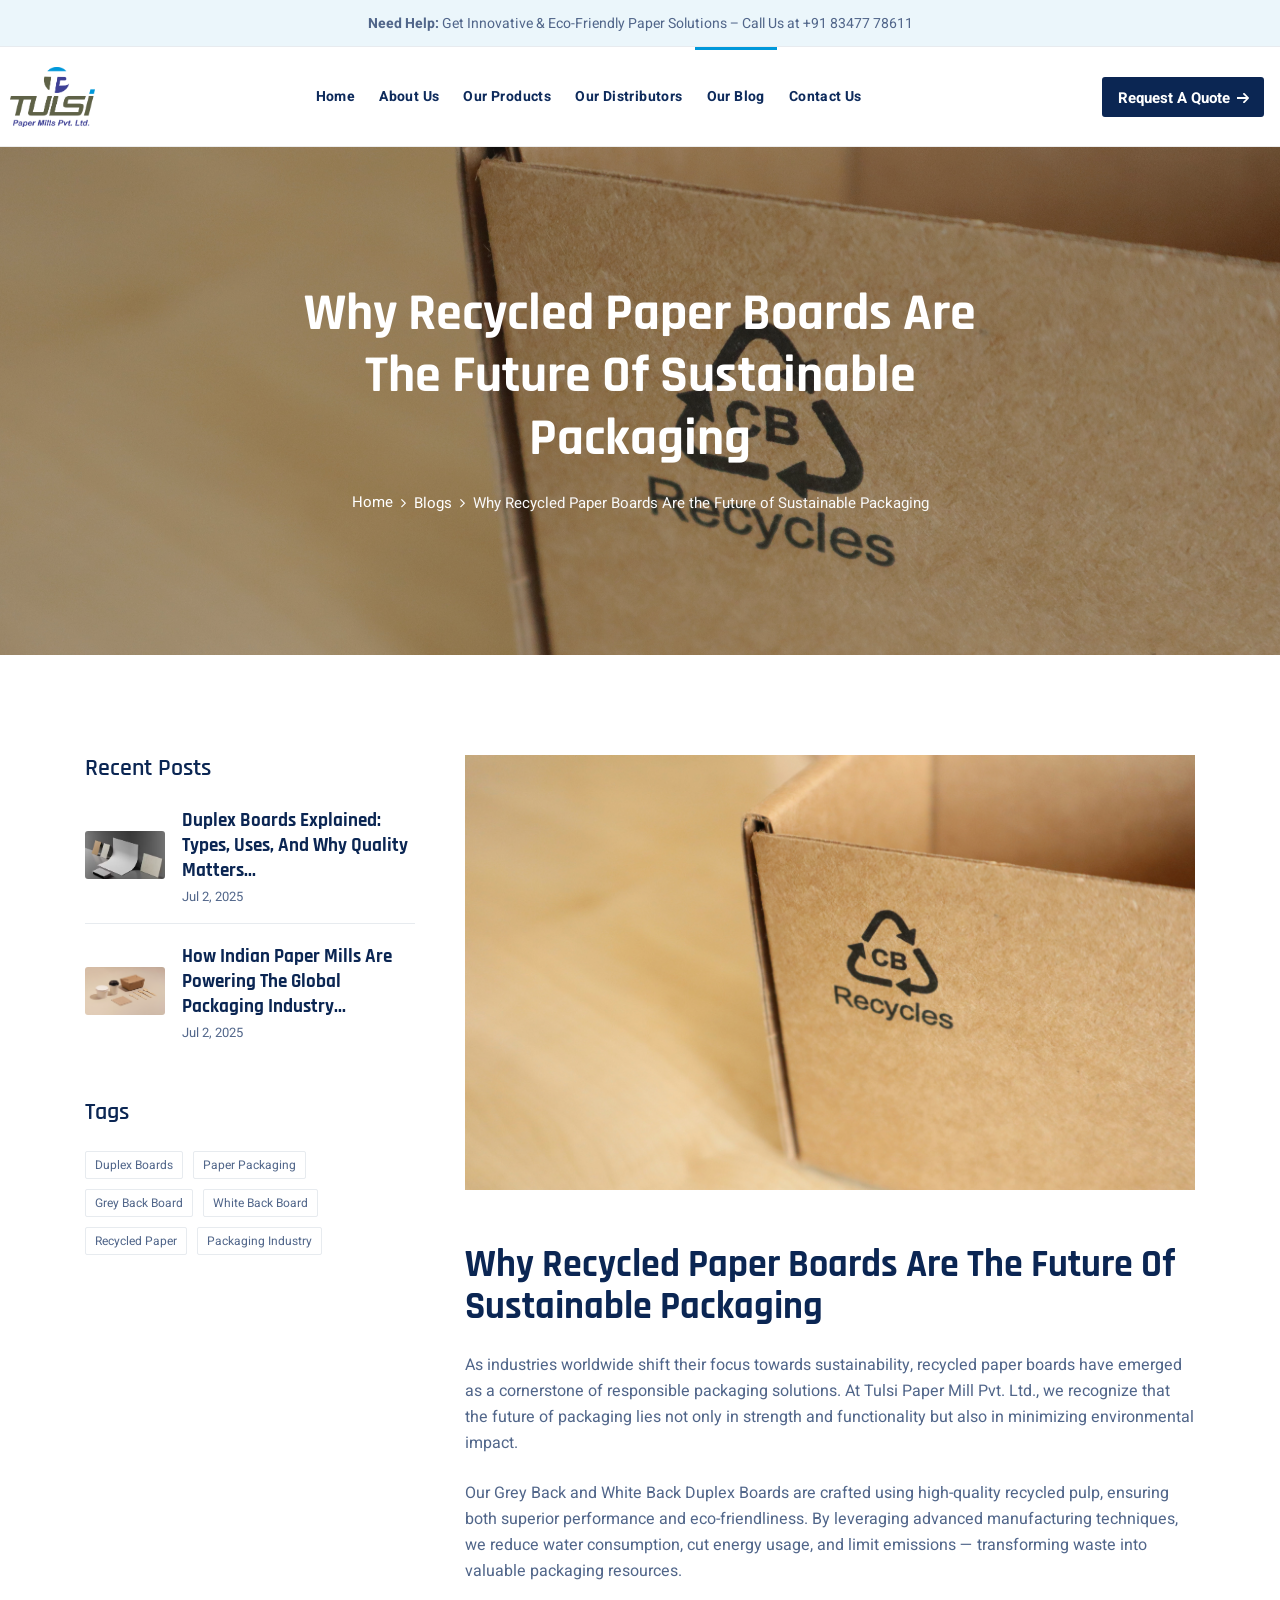
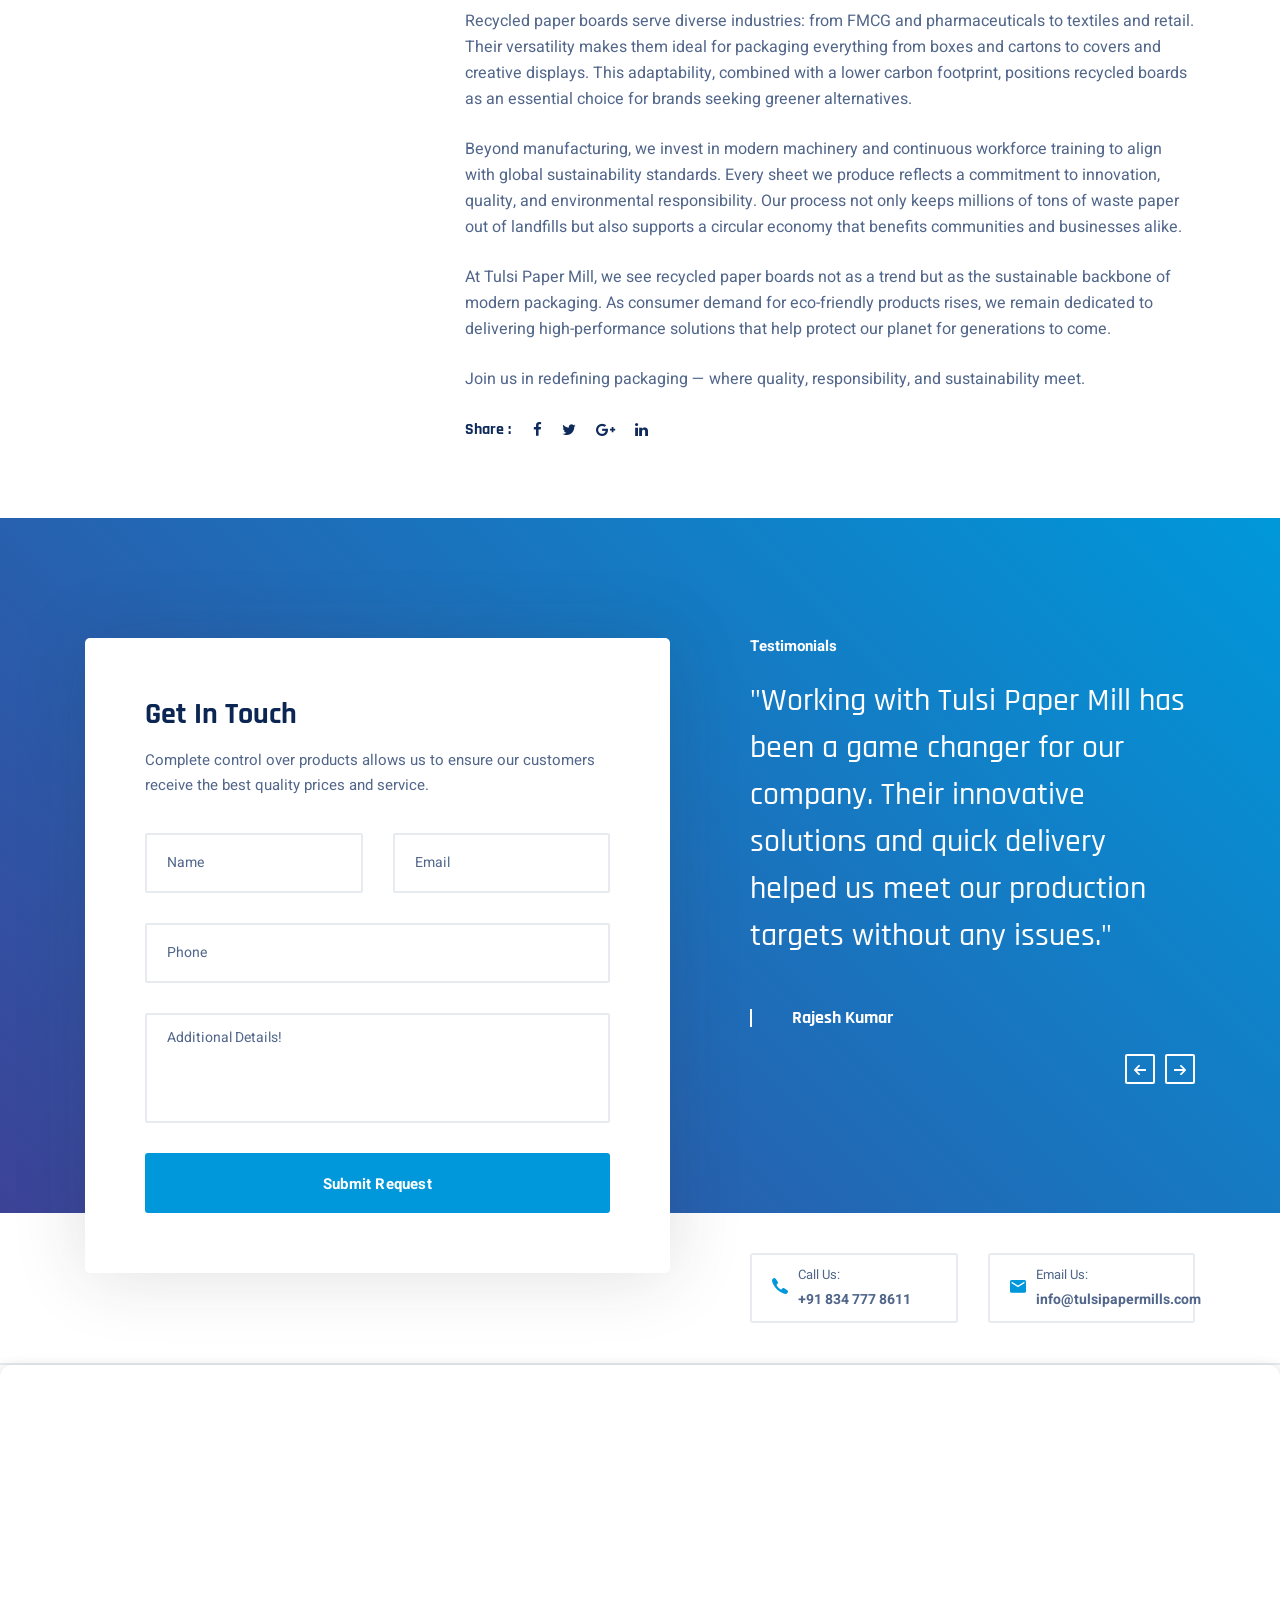
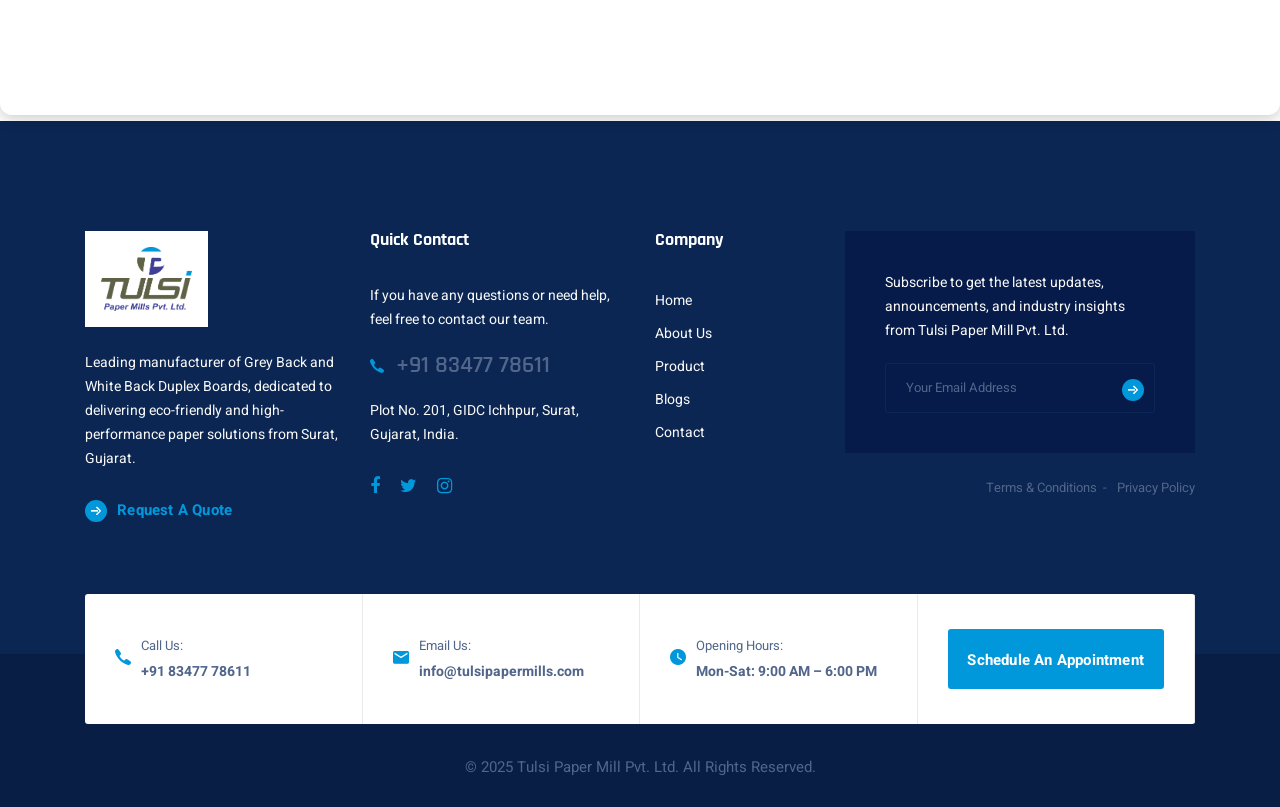
<file: why-recycled-paper-boards-are-the-future-of-sustainable-packaging.html>
<!DOCTYPE html>
<html lang="en">

<head>
  <meta charset="UTF-8" />
  <meta name="viewport" content="width=device-width, initial-scale=1.0" />
  <!-- Primary Meta Tags -->
  <title>Why Recycled Paper Boards Are the Future of Sustainable Packaging | Tulsi Paper Mill Pvt. Ltd.</title>
  <meta name="title" content="Tulsi Paper Mill Pvt. Ltd. | Manufacturer of Grey & White Back Duplex Boards">
  <meta name="description" content="Tulsi Paper Mill Pvt. Ltd. is a leading manufacturer of Grey Back and   White Back Duplex Paper Boards in India. We offer sustainable, high-quality packaging solutions with a   production capacity of 82,500 tons per annum. Based in Surat, Gujarat.">
  <meta name="keywords" content="Tulsi Paper Mill, duplex board, grey back duplex, white back duplex, recycled   paper, paper board manufacturer India, packaging board, GSM paper board, Surat paper mill, eco-friendly   paper, industrial packaging, paper manufacturing Gujarat">
  <meta name="author" content="Tulsi Paper Mill Pvt. Ltd.">
  <meta name="viewport" content="width=device-width, initial-scale=1.0">
  
  <!-- Open Graph / Facebook -->
  <meta property="og:type" content="website">
  <meta property="og:url" content="https://tulsipapermills.com/">
  <meta property="og:title" content="Tulsi Paper Mill Pvt. Ltd. | Duplex Board Manufacturer">
  <meta property="og:description" content="High-quality Grey and White Back Duplex Boards with customized GSM   and finish. Located in Surat, Gujarat. Trusted by industries across India.">
  <meta property="og:image" content="assets/images/favicon/tulsi-paper-mill-favicon.png">
  
  <!-- Twitter -->
  <meta property="twitter:card" content="summary_large_image">
  <meta property="twitter:url" content="https://tulsipapermills.com/">
  <meta property="twitter:title" content="Tulsi Paper Mill Pvt. Ltd. | Duplex Board Manufacturer">
  <meta property="twitter:description" content="Explore premium Grey and White Back Duplex Paper Boards from   Tulsi Paper Mill – India's trusted eco-conscious paper manufacturer.">
  <meta property="twitter:image" content="assets/images/favicon/tulsi-paper-mill-favicon.png">
  
  <!-- Favicon -->
  <link rel="icon" href="assets/images/favicon/tulsi-paper-mill-favicon.png" type="image/png">
  <link rel="stylesheet"
    href="https://fonts.googleapis.com/css?family=Heebo:400,500,700%7cRajdhani:400,500,600,700&display=swap">
  <link rel="stylesheet" href="assets/css/libraries.css">
  <link rel="stylesheet" href="assets/css/style.css">
</head>
<body>
  <div class="wrapper">
    <!-- =========================
        Header
    =========================== -->
    <header id="header" class="header header-layout1">
      <div class="header__promo-text text-center">
      <strong>Need Help:</strong> <span>Get Innovative & Eco-Friendly Paper Solutions – Call Us at +91 83477 78611</span>      </div>
      <nav class="navbar navbar-expand-lg sticky-navbar">
        <div class="container-fluid px-0">
          <a class="navbar-brand" href="index.html">
            <img src="assets/images/logo/tulsi-paper-mill-logo.png" class="logo-light" alt="logo" style="height: 60px;">
            <img src="assets/images/logo/tulsi-paper-mill-logo.png" class="logo-dark" alt="logo" style="width: 60px;">
          </a>
          <button class="navbar-toggler" type="button">
            <span class="menu-lines"><span></span></span>
          </button>
          <div class="collapse navbar-collapse" id="mainNavigation">
            <ul class="navbar-nav mx-auto">
              <li class="nav__item with-dropdown">
                <a href="index.html" class="nav__item-link">Home</a>
              </li><!-- /.nav-item -->
              <li class="nav__item with-dropdown">
                <a href="about-us.html" class="nav__item-link">About Us</a>
                <i class="fa fa-angle-right" data-toggle="dropdown"></i>
              </li>
              <li class="nav__item with-dropdown">
                <a href="./our-products.html" class="nav__item-link">Our Products</a>
              </li>
              <li class="nav__item with-dropdown">
                <a href="./our-distributors.html" class="nav__item-link">Our Distributors</a>
              </li>
              <li class="nav__item with-dropdown">
                <a href="news.html" class=" nav__item-link active">Our Blog</a>
              </li>
              <li class="nav__item">
                <a href="contact.html" class="nav__item-link">Contact Us</a>
              </li><!-- /.nav-item -->
            </ul><!-- /.navbar-nav -->
          </div><!-- /.navbar-collapse -->
          <div class="navbar-modules">
            <ul class="list-unstyled d-flex align-items-center modules__btns-list">
              <li class="d-none d-lg-block" style="margin-right: 1rem;">
                <a href="contact.html" class="btn btn__secondary module__btn-request">
                  <span>Request A Quote</span><i class="icon-arrow-right"></i>
                </a>
              </li>
              <!-- <li class="d-none d-lg-block">
                <form class="header__search-form">
                  <input type="text" class="search__input" placeholder="Search...">
                  <button><i class="fa fa-search"></i></button>
                </form>
              </li> -->
            </ul>
            <!-- /.modules-wrapper -->
          </div><!-- /.navbar-modules -->
        </div><!-- /.container -->
      </nav><!-- /.navabr -->
    </header><!-- /.Header -->

    <!-- ========================
       page title 
    =========================== -->
    <section id="page-title" class="page-title page-title-layout11 text-center bg-overlay bg-overlay-3 bg-parallax">
      <div class="bg-img"><img src="assets/images/blog/one.jpg" alt="background"></div>
      <div class="container">
        <div class="row">
          <div class="col-sm-12 col-md-12 col-lg-8 offset-lg-2">
            <h1 class="pagetitle__heading">Why Recycled Paper Boards Are the Future of Sustainable Packaging</h1>
            <nav aria-label="breadcrumb">
              <ol class="breadcrumb justify-content-center">
                <li class="breadcrumb-item"><a href="./index.html">Home</a></li>
                <li class="breadcrumb-item"><a href="./news.html">Blogs</a></li>
                <li class="breadcrumb-item active" aria-current="page">Why Recycled Paper Boards Are the Future of Sustainable Packaging</li>
              </ol>
            </nav>
          </div><!-- /.col-lg-8 -->
        </div><!-- /.row -->
      </div><!-- /.container -->
    </section><!-- /.page-title -->

    <!-- ======================
      Blog Single
    ========================= -->
    <section id="blogSingle" class="blog blog-single pb-40">
      <div class="container">
        <div class="row">
          <div class="col-sm-12 col-md-12 col-lg-4">
            <aside class="sidebar mb-30">
              <div class="widget widget-posts">
                <h5 class="widget__title">Recent Posts</h5>
                <div class="widget__content">
                  <!-- post item #1 -->
                  <div class="widget-post-item">
                    <div class="widget__post-img">
                      <a href="./duplex-boards-types-uses-quality-matters.html"><img src="assets/images/blog/two.jpg" alt="thumb"></a>
                    </div><!-- /.widget-post-img -->
                    <div class="widget__post-content">
                      <h6 class="widget__post-title"><a href="./duplex-boards-types-uses-quality-matters.html">Duplex Boards Explained: Types, Uses, and Why Quality Matters...</a>
                      </h6>
                      <span class="widget__post-date">Jul 2, 2025</span>
                    </div><!-- /.widget-post-content -->
                  </div><!-- /.widget-post-item -->
                  <!-- post item #2 -->
                  <div class="widget-post-item">
                    <div class="widget__post-img">
                      <a href="./indian-paper-mills-global-packaging-sustainable.html"><img src="assets/images/blog/three.jpg" alt="thumb"></a>
                    </div><!-- /.widget-post-img -->
                    <div class="widget__post-content">
                      <h6 class="widget__post-title"><a href="./indian-paper-mills-global-packaging-sustainable.html">How Indian Paper Mills Are Powering the Global Packaging Industry...</a>
                      </h6>
                      <span class="widget__post-date">Jul 2, 2025</span>
                    </div><!-- /.widget-post-content -->
                  </div><!-- /.widget-post-item -->
                </div><!-- /.widget-content -->
              </div><!-- /.widget-posts -->
             
              <div class="widget widget-tags">
                <h5 class="widget__title">Tags</h5>
                <div class="widget-content">
                  <ul class="list-unstyled">
                    <li><a href="#">duplex boards</a></li>
                    <li><a href="#">paper packaging</a></li>
                    <li><a href="#">grey back board</a></li>
                    <li><a href="#">white back board</a></li>
                    <li><a href="#">recycled paper</a></li>
                    <li><a href="#">packaging industry</a></li>
                  </ul>
                </div><!-- /.widget-content -->
              </div><!-- /.widget-tags -->
            </aside><!-- /.sidebar -->
          </div><!-- /.col-lg-4 -->
          <div class="col-sm-12 col-md-12 col-lg-8">
            <div class="blog-item">
              <div class="blog__img">
                <a href="#">
                  <img src="assets/images/blog/one.jpg" alt="blog image">
                </a>
              </div><!-- /.entry-img -->
              <div class="blog__content">
                <div class="blog__meta d-flex align-items-center mb-30">
                  <div class="blog__meta-cat">
                  </div><!-- /.blog-meta-cat -->
                </div><!-- /.blog-meta -->
                <div class="blog__desc">
                  <h3>Why Recycled Paper Boards Are the Future of Sustainable Packaging</h3>
                  <p>As industries worldwide shift their focus towards sustainability, recycled paper boards have emerged as a cornerstone of responsible packaging solutions. At Tulsi Paper Mill Pvt. Ltd., we recognize that the future of packaging lies not only in strength and functionality but also in minimizing environmental impact.</p>
                
                  <p>Our Grey Back and White Back Duplex Boards are crafted using high-quality recycled pulp, ensuring both superior performance and eco-friendliness. By leveraging advanced manufacturing techniques, we reduce water consumption, cut energy usage, and limit emissions — transforming waste into valuable packaging resources.</p>
                
                  <p>Recycled paper boards serve diverse industries: from FMCG and pharmaceuticals to textiles and retail. Their versatility makes them ideal for packaging everything from boxes and cartons to covers and creative displays. This adaptability, combined with a lower carbon footprint, positions recycled boards as an essential choice for brands seeking greener alternatives.</p>
                
                  <p>Beyond manufacturing, we invest in modern machinery and continuous workforce training to align with global sustainability standards. Every sheet we produce reflects a commitment to innovation, quality, and environmental responsibility. Our process not only keeps millions of tons of waste paper out of landfills but also supports a circular economy that benefits communities and businesses alike.</p>
                
                  <p>At Tulsi Paper Mill, we see recycled paper boards not as a trend but as the sustainable backbone of modern packaging. As consumer demand for eco-friendly products rises, we remain dedicated to delivering high-performance solutions that help protect our planet for generations to come.</p>
                
                  <p>Join us in redefining packaging — where quality, responsibility, and sustainability meet.</p>
                </div>

              </div><!-- /.entry-content -->
            </div><!-- /.blog-item -->
            <div class="blog-share mb-40">
              <div class="social__icons">
                <h5 class="blog__share-title">Share :</h5>
                <ul class="list-unstyled d-flex">
                  <li><a href="#"><i class="fa fa-facebook"></i></a></li>
                  <li><a href="#"><i class="fa fa-twitter"></i></a></li>
                  <li><a href="#"><i class="fa fa-google-plus"></i></a></li>
                  <li><a href="#"><i class="fa fa-linkedin"></i></a></li>
                </ul>
              </div>
            </div><!-- /.blog-share -->
          </div><!-- /.col-lg-8 -->
        </div><!-- /.row -->
      </div><!-- /.container -->
    </section><!-- /.blog Single -->

    <!-- =========================
           Banner 2
     =========================== -->
  <section id="banner2" class="banner banner-2 bg-overlay bg-overlay-theme-2 bg-parallax pt-120 pb-0">
    <div class="bg-img"><img src="assets/images/banners/3.jpg" alt="background"></div>
    <div class="container">
      <div class="row">
        <div class="col-sm-12 col-md-12 col-lg-7">
          <form action="https://api.web3forms.com/submit" method="POST" class="contact__form-panel mr-50">
            <!-- Web3Forms API Key -->
            <input type="hidden" name="access_key" value="508a8a57-c930-4d80-9154-b1772841fd2c">
          
            <!-- Honeypot Spam Protection -->
            <input type="checkbox" name="botcheck" class="hidden" style="display:none;">
          
            <div class="row">
              <div class="col-sm-12 contact__form-panel-header">
                <h4>Get In Touch</h4>
                <p>Complete control over products allows us to ensure our customers receive the best quality prices and service.</p>
              </div>
          
              <div class="col-sm-6 col-md-6 col-lg-6">
                <div class="form-group">
                  <input type="text" name="name" class="form-control" placeholder="Name" required>
                </div>
              </div>
          
              <div class="col-sm-6 col-md-6 col-lg-6">
                <div class="form-group">
                  <input type="email" name="email" class="form-control" placeholder="Email" required>
                </div>
              </div>
          
              <div class="col-sm-6 col-md-6 col-lg-12">
                <div class="form-group">
                  <input type="text" name="phone" class="form-control" placeholder="Phone" required>
                </div>
              </div>
          
              <div class="col-sm-12 col-md-12 col-lg-12">
                <div class="form-group">
                  <textarea name="message" class="form-control" placeholder="Additional Details!" required></textarea>
                </div>
              </div>
          
              <!-- Optional: Redirect to custom thank-you page -->
              <!-- <input type="hidden" name="redirect" value="https://yourwebsite.com/thank-you.html"> -->
          
              <div class="col-sm-12 col-md-12 col-lg-12">
                <button type="submit" class="btn btn__primary btn__block">Submit Request</button>
              </div>
            </div><!-- /.row -->
          </form><!-- /.contact__form-panel -->

        </div><!-- /.col-lg-7 -->
        <div class="col-sm-12 col-md-12 col-lg-5">
          <div class="testimonials testimonials-white">
            <h6 class="testimonials__heading color-white">Testimonials</h6>
            <div class="carousel owl-carousel carousel-arrows" data-slide="1" data-slide-md="1" data-slide-sm="1"
              data-autoplay="true" data-nav="true" data-dots="false" data-space="0" data-loop="true" data-speed="800">
              <!-- Testimonial #1 -->
              <div class="testimonial-item">
                <div class="testimonial__content">
                  <p class="testimonial__desc">"Working with Tulsi Paper Mill has been a game changer for our company. Their innovative solutions and quick delivery helped us meet our production targets without any issues." </p>
                </div><!-- /.testimonial-content -->
                <div class="testimonial__meta">
                  <div class="testimonial__thumb">
                    <!-- <img src="assets/images/testimonials/thumbs/1.png" alt="author thumb" class="img-fluid"> -->
                  </div><!-- /.testimonial-thumb -->
                  <h5 class="testimonial__meta-title">Rajesh Kumar</h5>
                  <!-- <p class="testimonial__meta-desc">Managing Director, Rajesh Paper Mills</p> -->
                </div><!-- /.testimonial-meta -->
              </div><!-- /.testimonial-item -->
              <!-- Testimonial #2 -->
              <div class="testimonial-item">
                <div class="testimonial__content">
                  <p class="testimonial__desc">"The quality and professionalism demonstrated by Tulsi Paper Mill are unmatched. We have partnered with them for years and have always been impressed with their consistency and dedication."</p>
                </div><!-- /.testimonial-content -->
                <div class="testimonial__meta">
                  <div class="testimonial__thumb">
                    <!-- <img src="assets/images/testimonials/thumbs/2.png" alt="author thumb" class="img-fluid"> -->
                  </div><!-- /.testimonial-thumb -->
                  <h5 class="testimonial__meta-title">Vikram Sharma</h5>
                  <!-- <p class="testimonial__meta-desc">CEO, Sharma Industries</p> -->
                </div><!-- /.testimonial-meta -->
              </div><!-- /.testimonial-item -->
              <!-- Testimonial #3 -->
              <div class="testimonial-item">
                <div class="testimonial__content">
                  <p class="testimonial__desc">"We chose Tulsi Paper Mill for our new packaging needs, and we couldn't be happier. Their team was responsive and worked with us closely to ensure our requirements were met on time."</p>
                </div><!-- /.testimonial-content -->
                <div class="testimonial__meta">
                  <div class="testimonial__thumb">
                    <!-- <img src="assets/images/testimonials/thumbs/3.png" alt="author thumb" class="img-fluid"> -->
                  </div><!-- /.testimonial-thumb -->
                  <h5 class="testimonial__meta-title">Sonia Gupta</h5>
                  <!-- <p class="testimonial__meta-desc">Operations Head, Gupta Packaging</p> -->
                </div><!-- /.testimonial-meta -->
              </div><!-- /.testimonial-item -->
            </div><!-- /.carousel -->
          </div><!-- /.testimonials -->
        </div><!-- /.col-lg-5 -->
        
      </div><!-- /.row -->
    </div><!-- /.container -->
  </section><!-- /. Banner 2 -->

  <!-- =========================
           contact Info
     =========================== -->
  <section id="contactInfo" class="contact-info pt-40 pb-20">
    <div class="container">
      <div class="row">
        <div class="col-sm-12 col-md-12 col-lg-7">
          <!-- <strong class="text-center d-block mt-50 mb-20">We will get back to you within 24 hours.</strong> -->
        </div><!-- /.col-lg-7 -->
        <div class="col-sm-12 col-md-12 col-lg-5">
          <div class="row">
            <div class="col-sm-6 col-md-6 col-lg-12 col-xl-6">
              <div class="contact__info-box">
                <div class="contact__info-box-icon">
                  <i class="icon-phone"></i>
                </div><!-- /.contact__info-box-icon -->
                <div class="contact__info-box-text">
                  <span>Call Us:</span>
                  <strong><a href="tel: +91 834 777 8611"> +91 834 777 8611</a></strong>
                </div><!-- /.contact__info-box-text -->
              </div><!-- /.contact__info-box -->
            </div><!-- /.col-lg-6 -->
            <div class="col-sm-6 col-md-6 col-lg-12 col-xl-6">
              <div class="contact__info-box">
                <div class="contact__info-box-icon">
                  <i class="icon-envelope"></i>
                </div><!-- /.contact__info-box-icon -->
                <div class="contact__info-box-text">
                  <span>Email Us:</span>
                  <strong><a href="mailto:info@tulsipapermills.com"> info@tulsipapermills.com</a></strong>
                </div><!-- /.contact__info-box-text -->
              </div><!-- /.contact__info-box -->
            </div><!-- /.col-lg-6 -->
          </div><!-- /.row -->
        </div><!-- /.col-lg-5 -->
      </div><!-- /.row -->
    </div><!-- /.container -->
  </section><!-- /. contact Info -->
  
  <!-- ========================
      Footer
    ========================== -->

  <!-- ======================
     Location Map Section
  ========================= -->
  <section class="location-map py-0">
    <iframe 
      src="https://www.google.com/maps/embed?pb=!1m18!1m12!1m3!1d3720.9147672127447!2d73.05015651196416!3d21.155789980444304!2m3!1f0!2f0!3f0!3m2!1i1024!2i768!4f13.1!3m3!1m2!1s0x3be05df5220122b1%3A0xf121fef766835fe7!2sTulsi%20Paper%20Mills%20Pvt.%20Ltd!5e0!3m2!1sen!2sin&maptype=satellite" 
      width="100%" 
      height="350" 
      style="border:0; border-radius: 12px; box-shadow: 0 4px 15px rgba(0,0,0,0.2);" 
      allowfullscreen="" 
      loading="lazy" 
      referrerpolicy="no-referrer-when-downgrade">
    </iframe>
  </section>
  
  <footer id="footer" class="footer">
  
    <div class="footer-top">
      <div class="container">
        <div class="row">
          <!-- Company Logo & Brief -->
          <div class="col-sm-12 col-md-12 col-lg-3 footer__widget footer__widget-about mb-30">
            <div class="footer__widget-content">
              <img src="assets/images/logo/tulsi-paper-mill-logo.png" alt="Tulsi Paper Mill Logo">
              <p>Leading manufacturer of Grey Back and White Back Duplex Boards, dedicated to delivering eco-friendly and high-performance paper solutions from Surat, Gujarat.</p>
              <a href="./contact.html" class="btn btn__primary btn__link btn__hover2">
                <i class="icon-arrow-right arrow-rounded"></i>
                <span>Request A Quote</span>
              </a>
            </div>
          </div>
  
          <!-- Quick Contact -->
          <div class="col-sm-6 col-md-6 col-lg-3 footer__widget footer__widget-text">
            <h6 class="footer__widget-title">Quick Contact</h6>
            <div class="footer__widget-content">
              <p>If you have any questions or need help, feel free to contact our team.</p>
              <a href="tel:+918347778611" class="phone-link">
                <i class="icon-phone"></i><span>+91 83477 78611</span>
              </a>
              <p>Plot No. 201, GIDC Ichhpur, Surat, Gujarat, India.</p>
              <ul class="social__icons list-unstyled mt-30 mb-30">
                <li><a href="#"><i class="fa fa-facebook"></i></a></li>
                <li><a href="#"><i class="fa fa-twitter"></i></a></li>
                <li><a href="#"><i class="fa fa-instagram"></i></a></li>
              </ul>
            </div>
          </div>
  
          <!-- Navigation -->
          <div class="col-sm-6 col-md-6 col-lg-2 footer__widget footer__widget-nav">
            <h6 class="footer__widget-title">Company</h6>
            <div class="footer__widget-content">
              <nav>
                <ul class="list-unstyled">
                  <li><a href="./index.html">Home</a></li>
                  <li><a href="./about-us.html">About Us</a></li>
                  <li><a href="#products">Product</a></li>
                  <li><a href="./news.html">Blogs</a></li>
                  <li><a href="./contact.html">Contact</a></li>
                </ul>
              </nav>
            </div>
          </div>
  
          <!-- Newsletter -->
          <div class="col-12 col-sm-12 col-md-12 col-lg-4 footer__widget footer__widget-newsletter">
            <div class="footer__widget-content">
              <p>Subscribe to get the latest updates, announcements, and industry insights from Tulsi Paper Mill Pvt. Ltd.</p>
              <form class="widget__newsletter-form">
                <div class="form-group mb-0">
                  <input type="text" class="form-control" placeholder="Your Email Address">
                  <button type="submit" class="btn">
                    <i class="icon-arrow-right arrow-rounded"></i>
                  </button>
                </div>
              </form>
            </div>
            <nav>
              <ul class="footer__sitemap-links list-unstyled d-flex justify-content-end flex-wrap">
                <li><a href="#">Terms & Conditions</a></li>
                <li><a href="#">Privacy Policy</a></li>
              </ul>
            </nav>
          </div>
        </div>
      </div>
    </div>
  
    <!-- Bottom Footer -->
    <div class="footer-bottom">
      <div class="container">
        <div class="row">
          <div class="col-sm-12 col-md-12 col-lg-12">
            <div class="footer__contact">
              <div class="footer__contact-item">
                <div class="footer__contact-item-icon">
                  <i class="icon-phone"></i>
                </div>
                <div class="footer__contact-item-text">
                  <span>Call Us:</span>
                  <strong><a href="tel:+918347778611">+91 83477 78611</a></strong>
                </div>
              </div>
  
              <div class="footer__contact-item">
                <div class="footer__contact-item-icon">
                  <i class="icon-envelope"></i>
                </div>
                <div class="footer__contact-item-text">
                  <span>Email Us:</span>
                  <strong><a href="mailto:info@tulsipapermills.com">info@tulsipapermills.com</a></strong>
                </div>
              </div>
  
              <div class="footer__contact-item">
                <div class="footer__contact-item-icon">
                  <i class="icon-clock"></i>
                </div>
                <div class="footer__contact-item-text">
                  <span>Opening Hours:</span>
                  <strong>Mon-Sat: 9:00 AM – 6:00 PM</strong>
                </div>
              </div>
  
              <div class="footer__contact-item">
                <a href="./contact.html" class="btn btn__block btn__primary">Schedule An Appointment</a>
              </div>
            </div>
  
            <div class="footer__copyright text-center">
              <span>&copy; 2025 Tulsi Paper Mill Pvt. Ltd. All Rights Reserved.</span>
            </div>
          </div>
        </div>
      </div>
    </div>
  </footer>
    <button id="scrollTopBtn"><i class="fa fa-long-arrow-up"></i></button>
  </div><!-- /.wrapper -->

  <script src="assets/js/jquery-3.3.1.min.js"></script>
  <script src="assets/js/plugins.js"></script>
  <script src="assets/js/main.js"></script>
</body>

</html>
</file>
<file: assets/css/style.css>
/*---------------------------
      Table of Contents
    -------------------------

    01- Global Styles
    02- Helper Classes
    03- Background & Colors
    04- Typography
    05- page title 
    06- Buttons
    07- Forms
    08- Tabs
    09- Icons
    10- Breadcrumb
    11- Pagination
    12- Lists
    13- Animations
    14- Header & Navbar 
    15- Accordions
    16- Banners
    17- Dividers
    18- Footer
    19- Carousel
    20- Slider
    21- Video
    22- Features
    23- Fancybox
    24- portfolio
    25- Team
    26- Testimonials
    27- Clients
    28- Blog
    29- Contact
    30- Pricing
    31- Counters
    32- Sidebar
    33- Services
    34- About
    35- Careers
    36- Call to Action

----------------------------*/
/*--------------------------
      Global Styles
---------------------------*/
html,
body {
  overflow-x: hidden;
  scroll-behavior: smooth!important;
}

body {
  background-color: #ffffff;
  font-family: "Heebo", sans-serif;
  font-size: 15px;
  font-weight: 400;
  color: #51668a;
  -webkit-font-smoothing: antialiased;
  -moz-osx-font-smoothing: grayscale;
}

::selection {
  background-color: #0098DA;
  color: #ffffff;
}

a {
  color: #0098DA;
  -webkit-transition: color 0.3s ease;
  -moz-transition: color 0.3s ease;
  -ms-transition: color 0.3s ease;
  -o-transition: color 0.3s ease;
  transition: color 0.3s ease;
}

a:hover {
  color: #ad3600;
  text-decoration: none;
}

section {
  position: relative;
  padding-top: 100px;
  padding-bottom: 100px;
}

img {
  max-width: 100%;
}

/*-------------------------
     RESET Default Styles
 --------------------------*/
*,
p,
h1,
h2,
h3,
h4,
h5,
h6,
ul,
ol,
li {
  margin: 0;
  padding: 0;
}

*,
:active,
:focus {
  outline: none;
}

ul,
ol {
  list-style: none;
}

button {
  border: none;
}

button,
button:focus,
.btn.focus,
.btn:focus,
.form-control,
.form-control:focus {
  outline: none;
  background-color: transparent;
  -webkit-box-shadow: none;
  -moz-box-shadow: none;
  -ms-box-shadow: none;
  -o-box-shadow: none;
  box-shadow: none;
}

textarea {
  resize: none;
}

select {
  background-color: transparent;
}

/*----------------------------
      Helper Classes
----------------------------*/
.col-padding-0>.row {
  margin: 0;
}

.col-padding-0,
.col-padding-0>.row>[class*=col-] {
  padding: 0;
}

.inner-padding {
  padding: 110px 70px;
}

.vertical-align-center {
  position: relative;
  top: 50%;
  -webkit-transform: translateY(-50%);
  -moz-transform: translateY(-50%);
  -ms-transform: translateY(-50%);
  -o-transform: translateY(-50%);
  transform: translateY(-50%);
}

.width-auto {
  width: auto !important;
}

.fz-16 {
  font-size: 16px;
}

.font-secondary {
  font-family: "Heebo", sans-serif;
}

.lh-1 {
  line-height: 1 !important;
}

.vh-100 {
  height: 100vh !important;
}

.list-inline>li {
  display: inline-block;
}

.align-v {
  display: flex;
  align-items: center;
}

.align-v-h {
  display: flex;
  justify-content: center;
  align-items: center;
}

.border-top {
  border-top: 1px solid #e7ebef !important;
}

.border-bottom {
  border-bottom: 1px solid #e7ebef !important;
}

@media (min-width: 992px) {
  .col-lg-5th {
    -ms-flex: 0 0 20%;
    flex: 0 0 20%;
    max-width: 20%;
  }
}

/*  margin Top */
.mt-0 {
  margin-top: 0 !important;
}

.mt-5 {
  margin-top: 5px !important;
}

.mt-10 {
  margin-top: 10px !important;
}

.mt-20 {
  margin-top: 20px !important;
}

.mt-30 {
  margin-top: 30px !important;
}

.mt-40 {
  margin-top: 40px !important;
}

.mt-50 {
  margin-top: 50px !important;
}

.mt-60 {
  margin-top: 60px !important;
}

.mt-70 {
  margin-top: 70px !important;
}

.mt-80 {
  margin-top: 80px !important;
}

.mt-90 {
  margin-top: 90px !important;
}

.mt-100 {
  margin-top: 100px !important;
}

.mt-120 {
  margin-top: 120px !important;
}

/* Margin Bottom */
.mb-0 {
  margin-bottom: 0 !important;
}

.mb-5 {
  margin-bottom: 5px !important;
}

.mb-10 {
  margin-bottom: 10px !important;
}

.mb-20 {
  margin-bottom: 20px !important;
}

.mb-25 {
  margin-bottom: 25px !important;
}

.mb-30 {
  margin-bottom: 30px !important;
}

.mb-40 {
  margin-bottom: 40px !important;
}

.mb-45 {
  margin-bottom: 45px !important;
}

.mb-50 {
  margin-bottom: 50px !important;
}

.mb-60 {
  margin-bottom: 60px !important;
}

.mb-70 {
  margin-bottom: 70px !important;
}

.mb-80 {
  margin-bottom: 80px !important;
}

.mb-90 {
  margin-bottom: 90px !important;
}

.mb-100 {
  margin-bottom: 100px !important;
}

.mt--100 {
  margin-top: -100px;
}

/* Margin Right */
.mr-0 {
  margin-right: 0 !important;
}

.mr-20 {
  margin-right: 20px !important;
}

.mr-30 {
  margin-right: 30px !important;
}

.mr-40 {
  margin-right: 40px !important;
}

.mr-50 {
  margin-right: 50px !important;
}

/* Margin Left */
.ml-0 {
  margin-left: 0 !important;
}

.ml-20 {
  margin-left: 20px !important;
}

.ml-30 {
  margin-left: 30px !important;
}

.ml-40 {
  margin-left: 40px !important;
}

.ml-50 {
  margin-left: 50px !important;
}

/* padding Top */
.pb-10 {
  padding-top: 10px !important;
}

.pt-20 {
  padding-top: 20px !important;
}

.pt-30 {
  padding-top: 30px !important;
}

.pt-40 {
  padding-top: 40px !important;
}

.pt-50 {
  padding-top: 50px !important;
}

.pt-60 {
  padding-top: 60px !important;
}

.pt-70 {
  padding-top: 70px !important;
}

.pt-80 {
  padding-top: 80px !important;
}

.pt-90 {
  padding-top: 90px !important;
}

.pt-100 {
  padding-top: 100px !important;
}

.pt-110 {
  padding-top: 110px !important;
}

.pt-120 {
  padding-top: 120px !important;
}

.pt-130 {
  padding-top: 130px !important;
}

.pt-140 {
  padding-top: 140px !important;
}

.pt-150 {
  padding-top: 150px !important;
}

.pt-170 {
  padding-top: 170px !important;
}

/*  Padding Bottom */
.pb-10 {
  padding-bottom: 10px !important;
}

.pb-20 {
  padding-bottom: 20px !important;
}

.pb-30 {
  padding-bottom: 30px !important;
}

.pb-40 {
  padding-bottom: 40px !important;
}

.pb-50 {
  padding-bottom: 50px !important;
}

.pb-60 {
  padding-bottom: 60px !important;
}

.pb-70 {
  padding-bottom: 70px !important;
}

.pb-80 {
  padding-bottom: 80px !important;
}

.pb-90 {
  padding-bottom: 90px !important;
}

.pb-100 {
  padding-bottom: 100px !important;
}

.pb-110 {
  padding-bottom: 110px !important;
}

.pb-120 {
  padding-bottom: 120px !important;
}

.pb-130 {
  padding-bottom: 130px !important;
}

.pb-140 {
  padding-bottom: 140px !important;
}

.pb-150 {
  padding-bottom: 150px !important;
}

.pb-170 {
  padding-bottom: 170px !important;
}

/* padding Right */
.pr-0 {
  padding-right: 0 !important;
}

.pr-15 {
  padding-right: 15px !important;
}

.pr-20 {
  padding-right: 20px !important;
}

.pr-30 {
  padding-right: 30px !important;
}

.pr-50 {
  padding-right: 50px !important;
}

.pr-60 {
  padding-right: 60px !important;
}

.pr-70 {
  padding-right: 70px !important;
}

.pr-100 {
  padding-right: 100px !important;
}

/* padding Left */
.pl-0 {
  padding-left: 0 !important;
}

.pl-15 {
  padding-left: 15px !important;
}

.pl-20 {
  padding-left: 20px !important;
}

.pl-30 {
  padding-left: 30px !important;
}

.pl-50 {
  padding-left: 50px !important;
}

.pl-60 {
  padding-left: 60px !important;
}

.pl-70 {
  padding-left: 70px !important;
}

.pl-100 {
  padding-left: 100px !important;
}

/* Large Devices */
@media only screen and (min-width: 992px) and (max-width: 1200px) {
  .inner-padding {
    padding: 120px 50px;
  }
}

/* Medium Devices */
@media only screen and (min-width: 768px) and (max-width: 991px) {
  section {
    padding: 75px 0;
  }

  .inner-padding {
    padding: 100px 50px !important;
  }

  .mt-30 {
    margin-top: 30.7692307692px !important;
  }

  .mt-40 {
    margin-top: 28.5714285714px !important;
  }

  .mt-50 {
    margin-top: 35.7142857143px !important;
  }

  .mt-60 {
    margin-top: 42.8571428571px !important;
  }

  .mt-70 {
    margin-top: 50px !important;
  }

  .mt-80 {
    margin-top: 57.1428571429px !important;
  }

  .mt-90 {
    margin-top: 64.2857142857px !important;
  }

  .mt-100 {
    margin-top: 71.4285714286px !important;
  }

  .mb-30 {
    margin-bottom: 23.0769230769px !important;
  }

  .mb-40 {
    margin-bottom: 28.5714285714px !important;
  }

  .mb-50 {
    margin-bottom: 35.7142857143px !important;
  }

  .mb-60 {
    margin-bottom: 42.8571428571px !important;
  }

  .mb-70 {
    margin-bottom: 50px !important;
  }

  .mb-80 {
    margin-bottom: 57.1428571429px !important;
  }

  .mb-90 {
    margin-bottom: 64.2857142857px !important;
  }

  .mb-100 {
    margin-bottom: 71.4285714286px !important;
  }

  .mt-120 {
    margin-top: 85.7142857143px !important;
  }

  /* Margin Right */
  .mr-30 {
    margin-right: 23.0769230769px !important;
  }

  .mr-40 {
    margin-right: 28.5714285714px !important;
  }

  .mr-50 {
    margin-right: 35.7142857143px !important;
  }

  /* Margin Left */
  .ml-30 {
    margin-left: 27.2727272727px !important;
  }

  .ml-40 {
    margin-left: 33.3333333333px !important;
  }

  .ml-50 {
    margin-left: 35.7142857143px !important;
  }

  /* padding Top */
  .pt-30 {
    padding-top: 23.0769230769px !important;
  }

  .pt-40 {
    padding-top: 28.5714285714px !important;
  }

  .pt-50 {
    padding-top: 35.7142857143px !important;
  }

  .pt-60 {
    padding-top: 42.8571428571px !important;
  }

  .pt-70 {
    padding-top: 50px !important;
  }

  .pt-80 {
    padding-top: 57.1428571429px !important;
  }

  .pt-90 {
    padding-top: 64.2857142857px !important;
  }

  .pt-100 {
    padding-top: 71.4285714286px !important;
  }

  .pt-110 {
    padding-top: 78.5714285714px !important;
  }

  .pt-120 {
    padding-top: 85.7142857143px !important;
  }

  .pt-130 {
    padding-top: 93.3333333333px !important;
  }

  .pt-140 {
    padding-top: 87.5px !important;
  }

  .pt-150 {
    padding-top: 88.2352941176px !important;
  }

  .pt-160 {
    padding-top: 88.8888888889px !important;
  }

  .pt-170 {
    padding-top: 89.4736842105px !important;
  }

  /*  Padding Bottom */
  .pb-30 {
    padding-bottom: 23.0769230769px !important;
  }

  .pb-40 {
    padding-bottom: 28.5714285714px !important;
  }

  .pb-50 {
    padding-bottom: 35.7142857143px !important;
  }

  .pb-60 {
    padding-bottom: 42.8571428571px !important;
  }

  .pb-70 {
    padding-bottom: 50px !important;
  }

  .pb-80 {
    padding-bottom: 57.1428571429px !important;
  }

  .pb-90 {
    padding-bottom: 64.2857142857px !important;
  }

  .pb-100 {
    padding-bottom: 71.4285714286px !important;
  }

  .pb-110 {
    padding-bottom: 78.5714285714px !important;
  }

  .pb-120 {
    padding-bottom: 85.7142857143px !important;
  }

  .pb-130 {
    padding-bottom: 86.6666666667px !important;
  }

  .pb-140 {
    padding-bottom: 87.5px !important;
  }

  .pb-150 {
    padding-bottom: 88.2352941176px !important;
  }

  .pb-160 {
    padding-bottom: 88.8888888889px !important;
  }

  .pb-170 {
    padding-bottom: 89.4736842105px !important;
  }
}

/* Mobile Phones and tablets */
@media only screen and (min-width: 320px) and (max-width: 767px) {
  section {
    padding: 50px 0;
  }

  .inner-padding {
    padding: 50px 30px !important;
  }

  .text-center-xs-sm {
    text-align: center !important;
  }

  .mt-30 {
    margin-top: 23.0769230769px !important;
  }

  .mt-40 {
    margin-top: 28.5714285714px !important;
  }

  .mt-50 {
    margin-top: 33.3333333333px !important;
  }

  .mt-60 {
    margin-top: 33.3333333333px !important;
  }

  .mt-70 {
    margin-top: 35px !important;
  }

  .mt-80 {
    margin-top: 40px !important;
  }

  .mt-90 {
    margin-top: 45px !important;
  }

  .mt-100 {
    margin-top: 50px !important;
  }

  .mt-120 {
    margin-top: 60px !important;
  }

  .mb-30 {
    margin-bottom: 23.0769230769px !important;
  }

  .mb-40 {
    margin-bottom: 28.5714285714px !important;
  }

  .mb-50 {
    margin-bottom: 33.3333333333px !important;
  }

  .mb-60 {
    margin-bottom: 33.3333333333px !important;
  }

  .mb-70 {
    margin-bottom: 35px !important;
  }

  .mb-80 {
    margin-bottom: 40px !important;
  }

  .mb-90 {
    margin-bottom: 45px !important;
  }

  .mb-100 {
    margin-bottom: 50px !important;
  }

  /* Margin Right */
  .mr-30 {
    margin-right: 25px !important;
  }

  .mr-40 {
    margin-right: 30.7692307692px !important;
  }

  .mr-50 {
    margin-right: 33.3333333333px !important;
  }

  /* Margin Left */
  .ml-30 {
    margin-left: 25px !important;
  }

  .ml-40 {
    margin-left: 30.7692307692px !important;
  }

  .ml-50 {
    margin-left: 33.3333333333px !important;
  }

  /* padding Top */
  .pt-30 {
    padding-top: 23.0769230769px !important;
  }

  .pt-40 {
    padding-top: 28.5714285714px !important;
  }

  .pt-50 {
    padding-top: 33.3333333333px !important;
  }

  .pt-60 {
    padding-top: 33.3333333333px !important;
  }

  .pt-70 {
    padding-top: 35px !important;
  }

  .pt-80 {
    padding-top: 40px !important;
  }

  .pt-90 {
    padding-top: 45px !important;
  }

  .pt-100 {
    padding-top: 50px !important;
  }

  .pt-110 {
    padding-top: 55px !important;
  }

  .pt-120 {
    padding-top: 60px !important;
  }

  .pt-130 {
    padding-top: 66.6666666667px !important;
  }

  .pt-140 {
    padding-top: 63.6363636364px !important;
  }

  .pt-150 {
    padding-top: 65.2173913043px !important;
  }

  .pt-160 {
    padding-top: 66.6666666667px !important;
  }

  .pt-170 {
    padding-top: 68px !important;
  }

  /*  Padding Bottom */
  .pb-30 {
    padding-bottom: 23.0769230769px !important;
  }

  .pb-40 {
    padding-bottom: 28.5714285714px !important;
  }

  .pb-50 {
    padding-bottom: 33.3333333333px !important;
  }

  .pb-60 {
    padding-bottom: 33.3333333333px !important;
  }

  .pb-70 {
    padding-bottom: 35px !important;
  }

  .pb-80 {
    padding-bottom: 40px !important;
  }

  .pb-90 {
    padding-bottom: 45px !important;
  }

  .pb-100 {
    padding-bottom: 50px !important;
  }

  .pb-110 {
    padding-bottom: 55px !important;
  }

  .pb-120 {
    padding-bottom: 60px !important;
  }

  .pb-130 {
    padding-bottom: 61.9047619048px !important;
  }

  .pb-140 {
    padding-bottom: 63.6363636364px !important;
  }

  .pb-150 {
    padding-bottom: 65.2173913043px !important;
  }

  .pb-160 {
    padding-bottom: 66.6666666667px !important;
  }

  .pb-170 {
    padding-bottom: 68px !important;
  }
}

/*-------------------------
   Background & Colors
--------------------------*/
/* Colors */
.color-white {
  color: #ffffff !important;
}

.color-gray {
  color: #f9f9f9 !important;
}

.color-dark {
  color: #222222 !important;
}

.color-theme {
  color: #0098DA !important;
}

.color-heading {
  color: #0b2653 !important;
}

.color-body {
  color: #51668a !important;
}

/* backgrounds */
.bg-white {
  background-color: #ffffff !important;
}

.bg-gray {
  background-color: #f9f9f9 !important;
}

.bg-dark {
  background-color: #222222 !important;
}

.bg-heading {
  background-color: #0b2653 !important;
}

.bg-theme {
  background-color: #0098DA !important;
}

.bg-img {
  position: relative;
  z-index: 1;
}

.bg-parallax {
  background-attachment: fixed;
}

.bg-overlay:before {
  content: "";
  position: absolute;
  top: 0;
  right: 0;
  bottom: 0;
  left: 0;
  width: 100%;
  height: 100%;
  z-index: -1;
  background-color: rgba(27, 26, 26, 0.15);
}

.bg-overlay-2:before {
  background-color: rgba(27, 26, 26, 0.05);
}

.bg-overlay-3:before {
  background-color: rgba(27, 26, 26, 0.35);
}

.bg-overlay-4:before {
  background-color: rgba(27, 26, 26, 0.75);
}

.bg-overlay-theme:before {
  background: linear-gradient(45deg,#3E4095,#0098DA);
}

.bg-overlay-theme-2:before {
  background: linear-gradient(45deg,#3E4095,#0098DA);
}

.bg-overlay-gradient:before {
  background-color: transparent;
  background: -webkit-linear-gradient(-90deg, rgba(27, 26, 26, 0) 0%, rgba(27, 26, 26, 0) 0%, #1b1a1a 85%);
  background: -moz-linear-gradient(-90deg, rgba(27, 26, 26, 0) 0%, rgba(27, 26, 26, 0) 0%, #1b1a1a 85%);
  background: -ms-linear-gradient(-90deg, rgba(27, 26, 26, 0) 0%, rgba(27, 26, 26, 0) 0%, #1b1a1a 85%);
}

.bg-overlay-gradient-2:before {
  background-color: rgba(11, 38, 83, 0.55);
  background-color: #0b2653;
  opacity: 0.55;
  background-image: -moz-linear-gradient(-90deg, rgba(27, 26, 26, 0) 0%, rgba(4, 17, 39, 0) 0%, #041127 65%);
  background-image: -webkit-linear-gradient(-90deg, rgba(27, 26, 26, 0) 0%, rgba(4, 17, 39, 0) 0%, #041127 65%);
  background-image: -ms-linear-gradient(-90deg, rgba(27, 26, 26, 0) 0%, rgba(4, 17, 39, 0) 0%, #041127 65%);
}

.bg-overlay-gradient-theme:before {
  background-image: -webkit-linear-gradient(-90deg, rgba(27, 26, 26, 0) 0%, rgba(255, 94, 20, 0) 0%, #0098DA 65%);
  background-image: -moz-linear-gradient(-90deg, rgba(27, 26, 26, 0) 0%, rgba(255, 94, 20, 0) 0%, #0098DA 65%);
  background-image: -ms-linear-gradient(-90deg, rgba(27, 26, 26, 0) 0%, rgba(255, 94, 20, 0) 0%, #0098DA 65%);
}

/*-------------------------
   Typography
--------------------------*/
h1,
h2,
h3,
h4,
h5,
h6 {
  color: #0b2653;
  font-family: "Rajdhani", sans-serif;
  text-transform: capitalize;
  font-weight: 700;
  line-height: 1.1;
  margin-bottom: 23px;
}

p {
  font-size: 14px;
  line-height: 24px;
  font-weight: 400;
  margin-bottom: 15px;
}

h1 {
  font-size: 52px;
}

h2 {
  font-size: 42px;
}

h3 {
  font-size: 38px;
}

h4 {
  font-size: 32px;
}

h5 {
  font-size: 24px;
}

h6 {
  font-size: 18px;
}

.heading__subtitle {
  font-size: 15px;
  line-height: 1;
  font-weight: 700;
  color: #0098DA;
  display: block;
  margin-bottom: 13px;
}

.heading__title {
  font-size: 40px;
  line-height: 54px;
  margin-bottom: 14px;
}

.heading__desc {
  font-size: 16px;
  line-height: 25px;
  margin-bottom: 0;
}

.divider__line+.heading__desc {
  margin-top: 22px;
}

.heading-2 .heading__title {
  font-size: 42px;
  line-height: 55px;
}

.heading-3 .heading__subtitle {
  margin-bottom: 17px;
}

.heading-3 .heading__title {
  font-size: 45px;
  line-height: 57px;
}

.heading-3 .heading__desc {
  font-size: 17px;
  line-height: 27px;
}

.heading-white .heading__subtitle {
  color: #f9f9f9;
}

.heading-white .heading__title,
.heading-white .heading__desc {
  color: #ffffff;
}

.text__block-desc {
  font-size: 16px;
  line-height: 26px;
  margin-bottom: 35px;
}

.text__block-2 {
  position: relative;
}

.text__block-2 .text__block-title {
  position: absolute;
  top: 0;
  left: 0;
}

.text__block-2 .text__block-desc {
  padding-left: 220px;
}

.text__link {
  font-size: 14px;
  font-weight: 700;
}

.text__link a {
  color: #222222;
  border-bottom: 2px solid #222222;
  transition: all 0.3s ease;
  padding-bottom: 2px;
}

.text__link:hover a {
  color: #0098DA;
  border-bottom: 2px solid #0098DA;
}

.text-content-section h5 {
  font-size: 26px;
}

.text-content-section h6 {
  font-size: 20px;
}

/* Medium Size Screens */
@media only screen and (min-width: 768px) and (max-width: 991px) {
  .heading__title {
    font-size: 30px;
    line-height: 40px;
  }

  .heading-2 .heading__title {
    font-size: 35px;
    line-height: 44px;
  }

  .heading-3 .heading__title {
    font-size: 37px;
    line-height: 47px;
  }

  .heading-3 .heading__desc {
    font-size: 16px;
    line-height: 26px;
  }
}

/* Mobile Phones and tablets */
@media only screen and (min-width: 320px) and (max-width: 767px) {
  .heading__title {
    font-size: 25px;
    line-height: 35px;
    margin-bottom: 10px;
  }

  .heading__title .heading__subtitle {
    font-size: 12px;
  }

  .heading-2 .heading__title {
    font-size: 28px;
    line-height: 35px;
    margin-bottom: 10px;
  }

  .heading-2 .heading__desc {
    font-size: 16px;
    font-weight: 400;
    line-height: 26px;
  }

  .heading-3 .heading__subtitle {
    margin-bottom: 13px;
  }

  .heading-3 .heading__title {
    font-size: 30px;
    line-height: 38px;
  }

  .heading-3 .heading__desc {
    font-size: 16px;
    line-height: 26px;
  }

  .text__block-desc {
    font-size: 14px;
    line-height: 24px;
    margin-bottom: 20px;
  }

  .text__block-2 .text__block-title {
    position: static;
  }

  .text__block-2 .text__block-desc {
    padding-left: 0;
  }
}

/* Custom Media in Mobile Phones */
@media only screen and (max-width: 450px) {
  .heading-2 .heading__title {
    font-size: 25px;
    line-height: 35px;
  }

  .heading-2 .heading__desc {
    font-size: 15px;
    font-weight: 400;
    line-height: 24px;
  }
}

/*-------------------------
    page title 
-------------------------*/
.pagetitle__subheading {
  font-family: "Heebo", sans-serif;
  font-size: 14px;
  font-weight: 700;
  color: #f9f9f9;
  display: block;
  margin-bottom: 20px;
}

.pagetitle__heading {
  font-size: 45px;
  line-height: 1.2;
  color: #ffffff;
  margin-bottom: 0;
}

.pagetitle__desc {
  font-size: 17px;
  font-weight: 700;
  line-height: 26px;
  color: #f9f9f9;
  margin-top: 3px;
  margin-bottom: 0;
}

.page-title {
  padding-top: 130px;
  padding-bottom: 30px;
}

.page-title .breadcrumb {
  margin-top: 30px;
  margin-bottom: 0;
}

.page-title .breadcrumb-item.active {
  color: #f9f9f9;
}

.page-title .breadcrumb-item a,
.page-title .breadcrumb-item+.breadcrumb-item::before {
  color: #ffffff;
}

.page-title .breadcrumb-item a:hover {
  color: #0098DA;
}

.page-title-layout1 .pagetitle__heading {
  font-size: 75px;
}

.page-title-layout1 .breadcrumb {
  margin-top: 100px;
}

.page-title-layout2 {
  padding-bottom: 135px;
}

.page-title-layout2 .btn {
  margin-top: 31px;
}

.page-title-layout3 {
  padding-top: 185px;
}

.page-title-layout3 .breadcrumb {
  margin-top: 125px;
}

.page-title-layout4 {
  padding-top: 300px;
  padding-bottom: 58px;
}

.page-title-layout4 .breadcrumb {
  margin-top: 15px;
}

.page-title-layout5 {
  padding-top: 138px;
  padding-bottom: 218px;
}

.page-title-layout5 .pagetitle__subheading {
  margin-bottom: 16px;
}

.page-title-layout6 {
  padding-top: 197px;
}

.page-title-layout6 .breadcrumb {
  margin-top: 150px;
}

.page-title-layout7 {
  padding-top: 110px;
  padding-bottom: 110px;
}

.page-title-layout7 .pagetitle__heading {
  font-size: 42px;
}

.page-title-layout7 .btn {
  margin-top: 32px;
}

.page-title-layout8 {
  padding-top: 178px;
  padding-bottom: 183px;
}

.page-title-layout8 .breadcrumb {
  margin-top: 15px;
}

.page-title-layout9 {
  padding-top: 170px;
}

.page-title-layout9 .pagetitle__desc {
  margin-top: 18px;
}

.page-title-layout9 .breadcrumb {
  margin-top: 130px;
}

.page-title-layout10 {
  padding-top: 177px;
}

.page-title-layout10 .pagetitle__heading {
  font-size: 75px;
}

.page-title-layout10 .breadcrumb {
  margin-top: 134px;
}

.page-title-layout11 {
  padding-top: 136px;
  padding-bottom: 144px;
}

.page-title-layout11 .pagetitle__heading {
  font-size: 52px;
}

.page-title-layout11 .breadcrumb {
  margin-top: 25px;
}

.page-title-layout12 {
  padding-top: 136px;
}

.page-title-layout12 .pagetitle__heading {
  font-size: 52px;
}

.page-title-layout12 .pagetitle__desc {
  margin-top: 18px;
  padding-right: 50px;
  padding-left: 50px;
}

.page-title-layout12 .breadcrumb {
  margin-top: 95px;
}

/* Medium Size Devices */
@media only screen and (min-width: 768px) and (max-width: 991px) {
  .page-title {
    padding-top: 120px;
  }
}

/* Mobile Phones and tablets */
@media only screen and (min-width: 320px) and (max-width: 767px) {
  .page-title {
    padding-top: 80px;
    padding-bottom: 30px;
  }

  .pagetitle__desc {
    font-size: 15px;
    font-weight: 400;
    line-height: 23px;
  }

  .pagetitle__heading {
    font-size: 32px !important;
  }

  .page-title .breadcrumb {
    margin-top: 15px;
  }

  .page-title .breadcrumb .breadcrumb-item {
    font-size: 13px;
  }

  .pagetitle__subheading {
    font-size: 12px;
  }

  .page-title-layout5 {
    padding-bottom: 130px;
  }

  .page-title-layout12 .pagetitle__desc {
    padding-right: 0;
    padding-left: 0;
  }
}

/* Mobile Phones and tablets */
@media only screen and (min-width: 320px) and (max-width: 575px) {
  .pagetitle__heading {
    font-size: 28px !important;
  }
}

/*------------------------------*\
    BUTTONS
\*--------------------------*/
.btn {
  text-transform: capitalize;
  position: relative;
  font-size: 15px;
  font-weight: 700;
  width: 170px;
  height: 60px;
  line-height: 58px;
  border-radius: 3px;
  text-align: center;
  padding: 0;
  letter-spacing: 0.2px;
  -webkit-transition: all 0.3s ease-in-out;
  -moz-transition: all 0.3s ease-in-out;
  -ms-transition: all 0.3s ease-in-out;
  -o-transition: all 0.3s ease-in-out;
  transition: all 0.3s ease-in-out;
}

.btn:focus,
.btn.active,
.btn:active {
  -moz-box-shadow: none;
  -webkit-box-shadow: none;
  box-shadow: none;
  outline: none;
}

.btn__block {
  width: 100%;
}

/* Button Primary */
.btn__primary {
  background-color: #0098DA;
  color: #ffffff;
  border: 2px solid #0098DA;
}

.btn__primary:active,
.btn__primary:focus,
.btn__primary:hover {
  background-color: #0b2653;
  color: #ffffff;
  border-color: #0b2653;
}

.btn__primary.btn__hover2:active,
.btn__primary.btn__hover2:focus,
.btn__primary.btn__hover2:hover {
  background-color: #ffffff;
  color: #0098DA;
  border-color: #ffffff;
}

.btn__primary.btn__hover3:active,
.btn__primary.btn__hover3:focus,
.btn__primary.btn__hover3:hover {
  background-color: transparent;
  color: #0098DA;
}

/* Button Secondary*/
.btn__secondary {
  background-color: #0b2653;
  color: #ffffff;
  border: 2px solid #0b2653;
}

.btn__secondary:active,
.btn__secondary:focus,
.btn__secondary:hover {
  background-color: #0098DA;
  color: #ffffff;
  border-color: #0098DA;
}

.btn__secondary.btn__hover2:active,
.btn__secondary.btn__hover2:focus,
.btn__secondary.btn__hover2:hover {
  background-color: #ffffff;
  color: #0b2653;
  border-color: #ffffff;
}

.btn__default {
  background-color: transparent;
  border: 2px solid #eaeaea;
}

.btn__default:active,
.btn__default:focus,
.btn__default:hover {
  background-color: #0098DA;
  color: #ffffff;
  border-color: #0098DA;
}

/* Button White */
.btn__white {
  background-color: #ffffff;
  color: #0b2653;
  border: 2px solid #ffffff;
}

.btn__white:active,
.btn__white:focus,
.btn__white:hover {
  background-color: #0098DA;
  color: #ffffff;
  border-color: #0098DA;
}

.btn__white.btn__hover2:active,
.btn__white.btn__hover2:focus,
.btn__white.btn__hover2:hover {
  background-color: #0b2653;
  color: #ffffff;
  border-color: #0b2653;
}

.btn__rounded {
  border-radius: 50px;
}

/* Button Link */
.btn__link {
  background-color: transparent;
  border-color: transparent;
  width: auto;
  height: auto;
  line-height: 1;
  border: none;
}

.btn__link.btn__primary {
  color: #0098DA;
}

.btn__link.btn__primary:active,
.btn__link.btn__primary:focus,
.btn__link.btn__primary:hover {
  color: #0b2653;
  background-color: transparent;
  border-color: transparent;
}

.btn__link.btn__primary.btn__hover2:active,
.btn__link.btn__primary.btn__hover2:focus,
.btn__link.btn__primary.btn__hover2:hover {
  color: #ffffff;
}

.btn__link.btn__secondary {
  color: #0b2653;
}

.btn__link.btn__secondary:active,
.btn__link.btn__secondary:focus,
.btn__link.btn__secondary:hover {
  color: #0098DA;
  background-color: transparent;
  border-color: transparent;
}

.btn__link.btn__white {
  color: #ffffff;
}

.btn__link.btn__white:active,
.btn__link.btn__white:focus,
.btn__link.btn__white:hover {
  color: #ffffff;
  background-color: transparent;
  border-color: transparent;
}

/* Button Bordered */
.btn__bordered {
  background-color: transparent;
}

.btn__bordered.btn__primary {
  color: #0098DA;
  border-color: #0098DA;
}

.btn__bordered.btn__primary:active,
.btn__bordered.btn__primary:focus,
.btn__bordered.btn__primary:hover {
  color: #ffffff;
  background-color: #0098DA;
  border-color: #0098DA;
}

.btn__bordered.btn__secondary {
  color: #0b2653;
  border-color: #0b2653;
}

.btn__bordered.btn__secondary:active,
.btn__bordered.btn__secondary:focus,
.btn__bordered.btn__secondary:hover {
  color: #ffffff;
  background-color: #0b2653;
  border-color: #0b2653;
}

.btn__bordered.btn__white {
  color: #ffffff;
  border-color: #ffffff;
}

.btn__bordered.btn__white:active,
.btn__bordered.btn__white:focus,
.btn__bordered.btn__white:hover {
  color: #0098DA;
  background-color: #ffffff;
  border-color: #ffffff;
}

.btn__white.btn__secondary {
  color: #0b2653;
  border-color: #ffffff;
  background-color: #ffffff;
}

.btn__white.btn__secondary:active,
.btn__white.btn__secondary:focus,
.btn__white.btn__secondary:hover {
  color: #ffffff;
  background-color: #0098DA;
  border-color: #0098DA;
}

.btn__video.popup-video {
  padding-left: 40px;
  color: #ffffff;
}

.btn__video.popup-video .video__player {
  position: absolute;
  top: 0;
  left: 0;
  width: 50px;
  height: 50px;
  line-height: 50px;
}

.btn__lg {
  width: 230px;
}

.btn__underlined {
  padding-bottom: 5px;
}

.btn__underlined:after {
  content: "";
  position: absolute;
  bottom: 0;
  left: 0;
  width: 100%;
  height: 2px;
  background-color: #0098DA;
  -webkit-transition: all 0.3s ease-in-out;
  -moz-transition: all 0.3s ease-in-out;
  -ms-transition: all 0.3s ease-in-out;
  -o-transition: all 0.3s ease-in-out;
  transition: all 0.3s ease-in-out;
}

.btn__white.btn__underlined:after {
  background-color: #ffffff;
}

.btn__white.btn__underlined:hover {
  color: #0b2653;
}

.btn__white.btn__underlined:hover:after {
  background-color: #0b2653;
}

.btn i~span {
  margin-left: 6px;
}

/*---------------------------
        Forms
----------------------------*/
label {
  font-size: 14px;
  font-weight: 700;
  line-height: 1;
  margin-bottom: 15px;
  color: #0b2653;
}

.form-group {
  position: relative;
  margin-bottom: 30px;
}

.form-control {
  height: 60px;
  line-height: 60px;
  border: none;
  border: 2px solid #e7ebef;
  background-color: transparent;
  border-radius: 2px;
  padding: 0 0 0 20px;
  font-size: 14px;
}

.form-control:focus {
  background-color: transparent;
  border-color: #0098DA;
}

textarea.form-control {
  height: 110px;
  padding-top: 10px;
  line-height: 25px;
}

.form-control::-webkit-input-placeholder {
  color: #51668a;
}

.form-control:-moz-placeholder {
  color: #51668a;
}

.form-control::-moz-placeholder {
  color: #51668a;
}

.form-control:-ms-input-placeholder {
  color: #51668a;
}

.form__title {
  font-size: 18px;
  line-height: 1;
  margin-bottom: 20px;
}

.form-group-select:after {
  content: "";
  font-family: FontAwesome;
  position: absolute;
  top: 50%;
  right: 20px;
  transform: translateY(-50%);
}

.form-group-select select {
  -webkit-appearance: none;
  -moz-appearance: none;
  -ms-appearance: none;
  -o-appearance: none;
  appearance: none;
  color: #51668a;
  cursor: pointer;
}

/* Input Radio */
.label-radio {
  display: block;
  position: relative;
  padding-left: 26px;
  margin-bottom: 0;
  cursor: pointer;
  font-size: 13px;
  font-weight: 400;
  color: #51668a;
}

.label-radio input {
  position: absolute;
  z-index: -1;
  opacity: 0;
}

.radio-indicator {
  position: absolute;
  top: -1px;
  left: 0;
  height: 17px;
  width: 17px;
  background: transparent;
  border: 2px solid #eaeaea;
  border-radius: 50%;
}

.label-radio input:checked~.radio-indicator {
  background: transparent;
}

.label-radio:hover input:not([disabled]):checked~.radio-indicator,
.label-radio input:checked:focus~.radio-indicator {
  background: transparent;
}

.radio-indicator:after {
  content: "";
  position: absolute;
  display: none;
  left: 3px;
  top: 3px;
  height: 7px;
  width: 7px;
  border-radius: 50%;
  background: #0098DA;
}

.label-radio input:checked~.radio-indicator:after {
  display: block;
}

/* Extra Small Devices */
@media only screen and (min-width: 320px) and (max-width: 767px) {
  .form-group {
    margin-bottom: 20px;
  }
}

/*--------------------
    Tabs
--------------------*/
.nav-tabs {
  border-bottom: none;
}

.nav-tabs .nav__link {
  display: block;
  position: relative;
  padding: 0 0 6px;
  margin: 0 30px 20px 0;
  text-transform: capitalize;
  font-size: 14px;
  font-weight: 700;
  line-height: 1;
  color: #0b2653;
}

.nav-tabs .nav__link:last-of-type {
  margin-right: 0;
}

.nav-tabs .nav__link:after {
  content: "";
  position: absolute;
  bottom: 0;
  left: 0;
  width: 0;
  height: 2px;
  background-color: #0098DA;
  -webkit-transition: all 0.7s linear;
  -moz-transition: all 0.7s linear;
  -ms-transition: all 0.7s linear;
  -o-transition: all 0.7s linear;
  transition: all 0.7s linear;
}

.nav-tabs .nav__link.active,
.nav-tabs .nav__link:hover {
  color: #0098DA;
}

.nav-tabs .nav__link.active:after,
.nav-tabs .nav__link:hover:after {
  width: 100%;
}

.nav-tabs-white .nav__link {
  color: #ffffff;
}

.nav-tabs-white .nav__link.active,
.nav-tabs-white .nav__link:hover {
  color: #ffffff;
}

.nav-tabs-white .nav__link:after {
  background-color: #fff;
}

/* Mobile Phones and tablets */
@media only screen and (min-width: 320px) and (max-width: 767px) {
  .nav-tabs .nav__link {
    margin: 0 15px 10px 0;
  }
}

/*------------------- 
    Icons
------------------*/
.social__icons {
  display: flex;
  flex-wrap: wrap;
  align-items: center;
}

.social__icons li {
  margin-right: 20px;
}

.social__icons li a {
  display: block;
  line-height: 1;
  color: #0b2653;
}

.social__icons li a:hover {
  color: #0098DA;
}

.social__icons li:last-of-type {
  margin-right: 0;
}

.arrow-rounded {
  width: 22px;
  height: 22px;
  line-height: 22px;
  background-color: #0098DA;
  color: #ffffff;
  text-align: center;
  border-radius: 50%;
  font-size: 10px;
  display: inline-block;
  -webkit-transition: all 0.6s ease;
  -moz-transition: all 0.6s ease;
  -ms-transition: all 0.6s ease;
  -o-transition: all 0.6s ease;
  transition: all 0.6s ease;
}

.arrow-rounded-white {
  background-color: #ffffff;
  color: #0098DA;
}

/*-------------------------
    Breadcrumb
--------------------------*/
.breadcrumb {
  background-color: transparent;
  padding: 0;
}

.breadcrumb-item {
  position: relative;
  line-height: 1;
}

.breadcrumb-item+.breadcrumb-item::before {
  font-family: FontAwesome;
  content: "";
}

/*----------------------
    Pagination
-----------------------*/
.pagination li {
  margin-right: 10px;
}

.pagination li:last-child {
  margin-right: 0;
}

.pagination li a {
  font-size: 15px;
  font-weight: 700;
  display: block;
  width: 50px;
  height: 50px;
  line-height: 48px;
  background-color: transparent;
  color: #0b2653;
  text-align: center;
  border: 2px solid #e7ebef;
  border-radius: 2px;
  -webkit-transition: all 0.3s linear;
  -moz-transition: all 0.3s linear;
  -ms-transition: all 0.3s linear;
  -o-transition: all 0.3s linear;
  transition: all 0.3s linear;
}

.pagination li a i {
  font-weight: 700;
}

.pagination li a:hover,
.pagination li a.current {
  background-color: #0b2653;
  border-color: #0b2653;
  color: #ffffff;
}

@media only screen and (min-width: 320px) and (max-width: 767px) {
  .pagination li {
    margin-right: 5px;
  }

  .pagination li:last-child {
    margin-right: 0;
  }

  .pagination li a {
    width: 35px;
    height: 35px;
    line-height: 33px;
  }
}

/*-------------------
    lists
-------------------*/
.list-items li {
  position: relative;
  padding-left: 35px;
  font-size: 15px;
  font-weight: 700;
  margin-bottom: 9px;
}

.list-items li:before {
  content: "";
  position: absolute;
  top: 50%;
  left: 0;
  width: 14px;
  height: 2px;
  background-color: #0098DA;
  -webkit-transform: translateY(-50%);
  -moz-transform: translateY(-50%);
  -ms-transform: translateY(-50%);
  -o-transform: translateY(-50%);
  transform: translateY(-50%);
}

.list-items-white li {
  color: #ffffff;
}

.list-items-white li:before {
  color: #ffffff;
}

/*------------------------
    Animations
-----------------------*/
@-webkit-keyframes pulsing {
  0% {
    opacity: 0;
    -webkit-transform: scale(1);
    -moz-transform: scale(1);
    -ms-transform: scale(1);
    -o-transform: scale(1);
    transform: scale(1);
  }

  40% {
    opacity: 0.6;
    -webkit-transform: scale(1.2);
    -moz-transform: scale(1.2);
    -ms-transform: scale(1.2);
    -o-transform: scale(1.2);
    transform: scale(1.2);
  }

  100% {
    opacity: 0;
    -webkit-transform: scale(1.6);
    -moz-transform: scale(1.6);
    -ms-transform: scale(1.6);
    -o-transform: scale(1.6);
    transform: scale(1.6);
  }
}

@-moz-keyframes pulsing {
  0% {
    opacity: 0;
    -webkit-transform: scale(1);
    -moz-transform: scale(1);
    -ms-transform: scale(1);
    -o-transform: scale(1);
    transform: scale(1);
  }

  40% {
    opacity: 0.6;
    -webkit-transform: scale(1.2);
    -moz-transform: scale(1.2);
    -ms-transform: scale(1.2);
    -o-transform: scale(1.2);
    transform: scale(1.2);
  }

  100% {
    opacity: 0;
    -webkit-transform: scale(1.6);
    -moz-transform: scale(1.6);
    -ms-transform: scale(1.6);
    -o-transform: scale(1.6);
    transform: scale(1.6);
  }
}

@-ms-keyframes pulsing {
  0% {
    opacity: 0;
    -webkit-transform: scale(1);
    -moz-transform: scale(1);
    -ms-transform: scale(1);
    -o-transform: scale(1);
    transform: scale(1);
  }

  40% {
    opacity: 0.6;
    -webkit-transform: scale(1.2);
    -moz-transform: scale(1.2);
    -ms-transform: scale(1.2);
    -o-transform: scale(1.2);
    transform: scale(1.2);
  }

  100% {
    opacity: 0;
    -webkit-transform: scale(1.6);
    -moz-transform: scale(1.6);
    -ms-transform: scale(1.6);
    -o-transform: scale(1.6);
    transform: scale(1.6);
  }
}

@-o-keyframes pulsing {
  0% {
    opacity: 0;
    -webkit-transform: scale(1);
    -moz-transform: scale(1);
    -ms-transform: scale(1);
    -o-transform: scale(1);
    transform: scale(1);
  }

  40% {
    opacity: 0.6;
    -webkit-transform: scale(1.2);
    -moz-transform: scale(1.2);
    -ms-transform: scale(1.2);
    -o-transform: scale(1.2);
    transform: scale(1.2);
  }

  100% {
    opacity: 0;
    -webkit-transform: scale(1.6);
    -moz-transform: scale(1.6);
    -ms-transform: scale(1.6);
    -o-transform: scale(1.6);
    transform: scale(1.6);
  }
}

@keyframes pulsing {
  0% {
    opacity: 0;
    -webkit-transform: scale(1);
    -moz-transform: scale(1);
    -ms-transform: scale(1);
    -o-transform: scale(1);
    transform: scale(1);
  }

  40% {
    opacity: 0.6;
    -webkit-transform: scale(1.2);
    -moz-transform: scale(1.2);
    -ms-transform: scale(1.2);
    -o-transform: scale(1.2);
    transform: scale(1.2);
  }

  100% {
    opacity: 0;
    -webkit-transform: scale(1.6);
    -moz-transform: scale(1.6);
    -ms-transform: scale(1.6);
    -o-transform: scale(1.6);
    transform: scale(1.6);
  }
}

@-webkit-keyframes slideTopDown {
  0% {
    -webkit-transform: translateY(0);
    -moz-transform: translateY(0);
    -ms-transform: translateY(0);
    -o-transform: translateY(0);
    transform: translateY(0);
  }

  100% {
    -webkit-transform: translateY(-6px);
    -moz-transform: translateY(-6px);
    -ms-transform: translateY(-6px);
    -o-transform: translateY(-6px);
    transform: translateY(-6px);
  }
}

@-moz-keyframes slideTopDown {
  0% {
    -webkit-transform: translateY(0);
    -moz-transform: translateY(0);
    -ms-transform: translateY(0);
    -o-transform: translateY(0);
    transform: translateY(0);
  }

  100% {
    -webkit-transform: translateY(-6px);
    -moz-transform: translateY(-6px);
    -ms-transform: translateY(-6px);
    -o-transform: translateY(-6px);
    transform: translateY(-6px);
  }
}

@-ms-keyframes slideTopDown {
  0% {
    -webkit-transform: translateY(0);
    -moz-transform: translateY(0);
    -ms-transform: translateY(0);
    -o-transform: translateY(0);
    transform: translateY(0);
  }

  100% {
    -webkit-transform: translateY(-6px);
    -moz-transform: translateY(-6px);
    -ms-transform: translateY(-6px);
    -o-transform: translateY(-6px);
    transform: translateY(-6px);
  }
}

@-o-keyframes slideTopDown {
  0% {
    -webkit-transform: translateY(0);
    -moz-transform: translateY(0);
    -ms-transform: translateY(0);
    -o-transform: translateY(0);
    transform: translateY(0);
  }

  100% {
    -webkit-transform: translateY(-6px);
    -moz-transform: translateY(-6px);
    -ms-transform: translateY(-6px);
    -o-transform: translateY(-6px);
    transform: translateY(-6px);
  }
}

@keyframes slideTopDown {
  0% {
    -webkit-transform: translateY(0);
    -moz-transform: translateY(0);
    -ms-transform: translateY(0);
    -o-transform: translateY(0);
    transform: translateY(0);
  }

  100% {
    -webkit-transform: translateY(-6px);
    -moz-transform: translateY(-6px);
    -ms-transform: translateY(-6px);
    -o-transform: translateY(-6px);
    transform: translateY(-6px);
  }
}

/*----------------------------
      Navbar & Header
-----------------------------*/
.header {
  position: relative;
  z-index: 1010;
}

.header__promo-text {
  border-bottom: 1px solid #e7ebef;
  padding: 13px 0 12px;
  font-size: 14px;
  color: #51668a;
  background-color: #ebf6fb;
}

/* Navbar */
.navbar {
  padding: 0;
  height: 100px;
  max-height: 100px;
  background-color: #ffffff;
  border-bottom: 1px solid #ededed;
  /*  dropdown-menu  */
}

.navbar>.container,
.navbar>.container-fluid {
  position: relative;
  height: 100px;
}

.navbar .navbar-brand {
  margin: 0;
  padding: 0 20px;
  height: 100px;
  line-height: 100px;
}

.navbar .logo-dark {
  display: none;
}

.navbar .navbar-toggler {
  padding: 0;
  border: none;
  border-radius: 0;
  width: 23px;
  position: relative;
}

.navbar .navbar-toggler .menu-lines {
  display: inline-block;
}

.navbar .navbar-toggler .menu-lines:before,
.navbar .navbar-toggler .menu-lines:after {
  content: "";
  position: absolute;
  top: 5px;
  left: 0;
  width: 23px;
  height: 2px;
  display: inline-block;
  background-color: #333333;
  -webkit-transition: 0.3s ease;
  -moz-transition: 0.3s ease;
  -ms-transition: 0.3s ease;
  -o-transition: 0.3s ease;
  transition: 0.3s ease;
}

.navbar .navbar-toggler .menu-lines:after {
  top: 10px;
}

.navbar .navbar-toggler .menu-lines span {
  position: absolute;
  top: 0;
  left: 0;
  width: 23px;
  height: 2px;
  background-color: #333333;
}

.navbar .navbar-toggler.actived .menu-lines>span {
  opacity: 0;
}

.navbar .navbar-toggler.actived .menu-lines:before {
  top: 0;
  -webkit-transform: rotate(-45deg);
  -moz-transform: rotate(-45deg);
  -ms-transform: rotate(-45deg);
  -o-transform: rotate(-45deg);
  transform: rotate(-45deg);
}

.navbar .navbar-toggler.actived .menu-lines:after {
  top: 0;
  -webkit-transform: rotate(45deg);
  -moz-transform: rotate(45deg);
  -ms-transform: rotate(45deg);
  -o-transform: rotate(45deg);
  transform: rotate(45deg);
}

.navbar .nav__item {
  position: relative;
}

.navbar .nav__item:last-child {
  margin-right: 0;
}

.navbar .nav__item .nav__item-link {
  font-size: 15px;
  font-weight: 700;
  text-transform: capitalize;
  display: block;
  position: relative;
  color: #0e2b5c;
  line-height: 100px;
  letter-spacing: 0.4px;
  padding: 0 18px;
}

.navbar .nav__item .nav__item-link:hover {
  color: #0098DA;
}

.navbar .nav__item .nav__item-link:before {
  content: "";
  position: absolute;
  left: 0;
  top: 0;
  width: 100%;
  height: 3px;
  background-color: #0098DA;
  -webkit-transform: scale3d(0, 1, 1);
  -moz-transform: scale3d(0, 1, 1);
  -ms-transform: scale3d(0, 1, 1);
  -o-transform: scale3d(0, 1, 1);
  transform: scale3d(0, 1, 1);
  -webkit-transform-origin: 100% 50%;
  -moz-transform-origin: 100% 50%;
  -ms-transform-origin: 100% 50%;
  -o-transform-origin: 100% 50%;
  transform-origin: 100% 50%;
  -webkit-transition: transform 2s cubic-bezier(0.2, 1, 0.3, 1);
  -moz-transition: transform 2s cubic-bezier(0.2, 1, 0.3, 1);
  -ms-transition: transform 2s cubic-bezier(0.2, 1, 0.3, 1);
  -o-transition: transform 2s cubic-bezier(0.2, 1, 0.3, 1);
  transition: transform 2s cubic-bezier(0.2, 1, 0.3, 1);
}

.navbar .nav__item .nav__item-link.active:before,
.navbar .nav__item .nav__item-link:hover:before {
  -webkit-transform: scale3d(1, 1, 1);
  -moz-transform: scale3d(1, 1, 1);
  -ms-transform: scale3d(1, 1, 1);
  -o-transform: scale3d(1, 1, 1);
  transform: scale3d(1, 1, 1);
  -webkit-transform-origin: 0 50%;
  -moz-transform-origin: 0 50%;
  -ms-transform-origin: 0 50%;
  -o-transform-origin: 0 50%;
  transform-origin: 0 50%;
}

.navbar .dropdown-toggle:after {
  content: "";
  font-family: fontAwesome;
  border: none;
  vertical-align: middle;
  margin-left: 0;
  position: absolute;
  top: 50%;
  right: 0;
  -webkit-transform: translateY(-50%);
  -moz-transform: translateY(-50%);
  -ms-transform: translateY(-50%);
  -o-transform: translateY(-50%);
  transform: translateY(-50%);
}

.navbar .dropdown-menu {
  border-radius: 0;
  border: none;
  margin: 0;
  background-color: #ffffff;
}

.navbar .dropdown-menu .nav__item {
  padding: 0 40px;
}

.navbar .dropdown-menu .nav__item .nav__item-link {
  color: #51668a !important;
  text-transform: capitalize;
  font-weight: 400;
  line-height: 36px !important;
  white-space: nowrap;
  position: relative;
  font-size: 14px;
  padding: 0;
  -webkit-transition: all 0.7s ease;
  -moz-transition: all 0.7s ease;
  -ms-transition: all 0.7s ease;
  -o-transition: all 0.7s ease;
  transition: all 0.7s ease;
}

.navbar .dropdown-menu .nav__item .nav__item-link:after {
  font-family: "icomoon";
  content: "";
  position: absolute;
  top: 50%;
  left: -30px;
  opacity: 0;
  transition-delay: 0.5s;
  color: #0098DA;
  font-size: 10px;
  -webkit-transition: all 0.7s ease;
  -moz-transition: all 0.7s ease;
  -ms-transition: all 0.7s ease;
  -o-transition: all 0.7s ease;
  transition: all 0.7s ease;
  -webkit-transform: translateY(-50%);
  -moz-transform: translateY(-50%);
  -ms-transform: translateY(-50%);
  -o-transform: translateY(-50%);
  transform: translateY(-50%);
}

.navbar .dropdown-menu .nav__item .nav__item-link:hover {
  color: #0098DA;
}

.navbar .dropdown-menu .nav__item .nav__item-link:hover:after {
  opacity: 1;
  left: -15px;
}

.navbar .dropdown-menu .dropdown-toggle:after {
  right: 0;
}

.header__search-form {
  position: relative;
  padding-right: 30px;
}

.header__search-form .search__input {
  padding-left: 20px;
  border: none;
  border-left: 1px solid #eaeaea;
  font-size: 13px;
  height: 99px;
  color: #51668a;
}

.header__search-form button {
  position: absolute;
  top: 0;
  right: 15px;
  line-height: 100px;
  color: #0e2b5c;
}

/* fixed-navbar */
.fixed-navbar {
  position: fixed;
  top: 0;
  right: 0;
  left: 0;
  width: 100%;
  z-index: 1040;
  border-bottom: 0 !important;
  height: 90px;
  line-height: 90px;
  max-height: 90px;
  background-color: #ffffff !important;
  box-shadow: 0 3px 4px rgba(0, 0, 0, 0.07);
  -webkit-animation: translateHeader 0.8s;
  -moz-animation: translateHeader 0.8s;
  -ms-animation: translateHeader 0.8s;
  -o-animation: translateHeader 0.8s;
  animation: translateHeader 0.8s;
}

.fixed-navbar .navbar-brand,
.fixed-navbar>.container,
.fixed-navbar>.container-fluid {
  position: relative;
  height: 90px;
}

.fixed-navbar .nav__item .nav__item-link {
  color: #333333;
  line-height: 90px;
}

.fixed-navbar .navbar-nav {
  margin-top: 0;
}

.fixed-navbar .module__btn,
.fixed-navbar .module__btn i,
.fixed-navbar .module__btn-phone a {
  color: #333333;
}

.fixed-navbar .header__search-form .search__input {
  height: 89px;
}

.fixed-navbar .navbar-modules .modules__btns-list li .dropdown-toggle {
  line-height: 90px;
}

.header-layout2 .header__promo-text {
  padding: 26px 0 12px;
  color: #ffffff;
  border-bottom: 0;
}

.header-layout2 .header-inner-wrapper {
  padding: 0 40px;
}

.header-layout2 .header-inner-top {
  border-bottom: 1px solid rgba(255, 255, 255, 0.15);
}

.header-layout2 .navbar {
  height: 130px;
  max-height: 130px;
  min-width: 190px;
}

.header-layout2 .navbar .logo-dark {
  display: inline-block;
}

.header-layout2 .navbar .logo-light {
  display: none;
}

.header-layout2 .navbar .navbar-brand {
  height: 130px;
  line-height: 130px;
  background-color: #ffffff;
}

.header-layout2 .navbar .nav__item {
  margin-right: 25px;
}

.header-layout2 .navbar .nav__item:last-child {
  margin-right: 0;
}

.header-layout2 .navbar .nav__item .nav__item-link {
  color: #ffffff;
  line-height: 70px;
  padding-left: 0;
}

.header-layout2 .navbar-modules .modules__btns-list li .dropdown-toggle {
  line-height: 70px;
  color: #ffffff;
}

.header-layout2 .header__search-form {
  max-height: 60px;
}

.header-layout2 .header__search-form .search__input {
  background-color: transparent;
  border-color: rgba(255, 255, 255, 0.15);
  color: #ffffff;
  height: 60px;
}

.header-layout2 .header__search-form .search__input::-webkit-input-placeholder {
  color: #ffffff;
}

.header-layout2 .header__search-form .search__input:-moz-placeholder {
  color: #ffffff;
}

.header-layout2 .header__search-form .search__input::-moz-placeholder {
  color: #ffffff;
}

.header-layout2 .header__search-form .search__input:-ms-input-placeholder {
  color: #ffffff;
}

.header-layout2 .header__search-form button {
  line-height: 60px;
  color: #ffffff;
}

.header-layout2 .fixed-navbar {
  height: 90px;
  line-height: 90px;
  max-height: 90px;
}

.header-layout2 .fixed-navbar .navbar-brand {
  height: 90px;
  line-height: 90px;
}

.header-layout2 .fixed-navbar .header-inner-top {
  display: none !important;
}

/* navbar-modules */
.navbar-modules .modules__btns-list li {
  margin-left: 20px;
}

.navbar-modules .modules__btns-list li:first-child {
  margin-left: 30px;
}

.navbar-modules .modules__btns-list li .dropdown-toggle {
  line-height: 100px;
  font-size: 15px;
  font-weight: 700;
  color: #51668a;
  padding-right: 15px;
}

.navbar-modules .modules__btns-list li .dropdown-toggle:after {
  display: block !important;
}

.navbar-modules .modules__btns-list li .dropdown-toggle img {
  margin-right: 8px;
}

.navbar-modules .modules__btns-list li .dropdown-item {
  font-size: 15px;
  font-weight: 600;
  color: #51668a;
  line-height: 35px;
}

.navbar-modules .modules__btns-list li .dropdown-item img {
  margin-right: 7px;
}

.navbar-modules .modules__btns-list li .dropdown-item:hover {
  background-color: transparent;
}

.navbar-modules .modules__btns-list .dropdown__lang .dropdown-menu {
  min-width: 170px;
  box-shadow: 0px 5px 83px 0px rgba(40, 40, 40, 0.08) !important;
}

.module__btn {
  position: relative;
  color: #333333;
}

.module__btn:hover {
  color: #0098DA;
}

.module__btn-request {
  width: 162px;
  height: 40px;
  line-height: 38px;
  letter-spacing: 0;
  -webkit-transition: all 0.4s ease;
  -moz-transition: all 0.4s ease;
  -ms-transition: all 0.4s ease;
  -o-transition: all 0.4s ease;
  transition: all 0.4s ease;
}

.module__btn-request span {
  margin-right: 7px;
}

@media only screen and (min-width: 1400px) {
  .navbar .navbar-brand {
    padding: 0 30px;
  }
}

@media only screen and (min-width: 992px) and (max-width: 1320px) {
  .navbar .nav__item .nav__item-link {
    font-size: 14px;
    padding: 0 12px;
  }

  .navbar .navbar-brand {
    padding: 0 10px;
  }
}

/* Large Size Screens */
@media only screen and (min-width: 992px) and (max-width: 1200px) {
  .navbar .nav__item .nav__item-link {
    font-size: 13px;
  }

  .module__btn-request {
    width: 130px;
    font-size: 12px;
  }

  .navbar .logo-light {
    max-width: 140px;
  }

  .navbar-modules .modules__btns-list li:first-child {
    margin-left: 20px;
  }

  .header-layout2 .navbar .nav__item {
    margin-right: 15px;
  }
}

/* Mobile and Tablets */
@media only screen and (max-width: 991px) {
  .navbar .navbar-toggler {
    position: absolute;
    right: 15px;
    height: 13px;
  }

  .navbar .collapse:not(.show) {
    display: block;
  }

  .navbar .navbar-nav {
    margin: 0 !important;
  }

  .navbar .nav__item {
    margin-right: 0 !important;
  }

  .navbar .nav__item .nav__item-link {
    color: #0b2653 !important;
    line-height: 35px !important;
    padding-left: 15px !important;
  }

  .navbar .nav__item .nav__item-link:hover {
    color: #0098DA;
  }

  .navbar .nav__item .nav__item-link:before {
    display: none;
  }

  .navbar .dropdown-menu .nav__item .nav__item-link {
    padding-left: 0 !important;
  }

  .navbar .navbar-brand {
    margin: 0 0 0 15px;
    padding: 0;
    height: 79px !important;
    line-height: 79px !important;
    background-color: transparent;
  }

  .navbar .navbar-collapse {
    background-color: white;
    box-shadow: 0 3px 4px rgba(0, 0, 0, 0.07);
    z-index: 50;
    padding: 15px 0;
    position: absolute;
    left: 0;
    width: 100%;
    top: 100%;
    visibility: hidden;
    opacity: 0;
    -webkit-transition: 0.3s ease;
    -moz-transition: 0.3s ease;
    -ms-transition: 0.3s ease;
    -o-transition: 0.3s ease;
    transition: 0.3s ease;
    -webkit-transform: translateY(30px);
    -moz-transform: translateY(30px);
    -ms-transform: translateY(30px);
    -o-transform: translateY(30px);
    transform: translateY(30px);
  }

  .navbar .navbar-collapse .navbar-modules {
    padding: 0 15px;
  }

  .navbar .menu-opened.navbar-collapse {
    opacity: 1;
    visibility: visible;
    -webkit-transform: translateY(0);
    -moz-transform: translateY(0);
    -ms-transform: translateY(0);
    -o-transform: translateY(0);
    transform: translateY(0);
  }

  .navbar i[data-toggle=dropdown] {
    position: absolute;
    top: 7px;
    right: 15px;
    width: 50%;
    text-align: right;
    z-index: 2;
  }

  .navbar .dropdown-toggle:after {
    display: none;
  }

  .navbar .nav__item.opened>i[data-toggle=dropdown]:before,
  .navbar .nav__item.show>i[data-toggle=dropdown]:before {
    content: "";
  }

  .navbar .dropdown-menu {
    background-color: white;
  }

  .navbar .dropdown-menu .nav__item {
    padding: 0 15px 0 30px;
  }

  .navbar .dropdown-menu .nav__item .nav__item-link {
    padding-left: 0;
    border-bottom: none;
  }

  .navbar .dropdown-menu .dropdown-menu-col .nav__item {
    padding: 0;
  }

  .navbar .dropdown-menu-col h6 {
    font-size: 13px;
    margin: 10px 0 5px;
  }

  .navbar .nav__item.dropdown-submenu>.dropdown-menu.show {
    padding-left: 10px;
  }

  .navbar .dropdown-submenu .dropdown-menu .nav__item {
    padding: 0 0 0 15px;
  }

  .navbar .navbar-nav .dropdown-menu.show {
    padding: 0;
  }

  .navbar .mega-dropdown-menu .container {
    max-width: none;
  }

  .navbar .mega-dropdown-menu>.nav__item {
    padding: 0 10px;
  }

  .navbar .mega-dropdown-menu .nav__item {
    padding: 0;
  }

  .navbar-modules {
    position: absolute;
    top: 0;
    right: 60px;
  }

  .dropdown__lang,
  .navbar-modules .modules__btns-list li .dropdown-toggle {
    line-height: 80px;
  }

  .fixed-navbar {
    position: static;
    animation: none;
  }

  .header .navbar {
    background-color: #ffffff;
  }

  .header .logo-dark {
    display: inline-block;
  }

  .header .logo-light {
    display: none;
  }

  .header .module__btn {
    color: #333333;
    margin: 0 60px 0 0;
  }

  .header .navbar .navbar-toggler .menu-lines:before,
  .header .navbar .navbar-toggler .menu-lines:after,
  .header .navbar .navbar-toggler .menu-lines span {
    background-color: #333333;
  }

  .header .navbar-expand-lg>.container,
  .header .navbar-expand-lg>.container-fluid {
    width: 100%;
    max-width: none;
  }

  .header .navbar,
  .header .navbar>.container,
  .header .navbar>.container-fluid {
    height: 80px;
  }

  .header-layout2 .navbar-modules .modules__btns-list li .dropdown-toggle {
    color: #51668a;
  }

  .header-layout2 .header-inner-top {
    display: none !important;
  }
}

/* Medium and large Screens */
@media only screen and (min-width: 992px) {
  .navbar .dropdown-menu {
    width: auto;
    min-width: 235px;
    box-shadow: 0px 5px 83px 0px rgba(40, 40, 40, 0.08);
    padding: 25px 0 23px;
  }

  .navbar .dropdown-menu .nav__item .nav__item-link:before {
    display: none;
  }

  .navbar .dropdown-menu.wide-dropdown-menu {
    min-width: 512px;
    padding: 0;
    overflow: hidden;
  }

  .navbar .dropdown-menu.wide-dropdown-menu>.nav__item {
    padding: 0;
  }

  .navbar .dropdown-menu.wide-dropdown-menu>.nav__item:before {
    display: none;
  }

  .navbar .dropdown-menu.wide-dropdown-menu h6 {
    font-size: 17px;
    margin: 0 0 13px 40px;
  }

  .navbar .dropdown-menu.wide-dropdown-menu .dropdown-menu-col {
    margin: 40px 0 27px;
    padding: 0;
  }

  .navbar .dropdown-menu.wide-dropdown-menu .dropdown-menu-col:first-child:before {
    content: "";
    position: absolute;
    top: 0;
    right: -2px;
    width: 2px;
    height: 100%;
    background-color: #e7ebef;
  }

  .navbar .nav__item.with-dropdown>.dropdown-menu,
  .navbar .nav__item.dropdown-submenu>.mega-menu,
  .navbar .nav__item.with-dropdown>.mega-menu,
  .navbar .nav__item.with-dropdown>.dropdown-menu>.nav__item.dropdown-submenu>.dropdown-menu {
    display: block;
    position: absolute;
    left: 0;
    right: auto;
    z-index: 1050;
    opacity: 0;
    visibility: hidden;
    border-radius: 0 0 3px 3px;
    -webkit-transition: all 0.5s ease;
    -moz-transition: all 0.5s ease;
    -ms-transition: all 0.5s ease;
    -o-transition: all 0.5s ease;
    transition: all 0.5s ease;
    -webkit-transform: translateY(10px);
    -moz-transform: translateY(10px);
    -ms-transform: translateY(10px);
    -o-transform: translateY(10px);
    transform: translateY(10px);
  }

  .navbar .nav__item.with-dropdown>.dropdown-menu>.nav__item.dropdown-submenu>.dropdown-menu,
  .navbar .nav__item.dropdown-submenu>.dropdown-menu>.nav__item.with-dropdown>.dropdown-menu {
    top: 0;
    left: 100%;
  }

  .navbar .nav__item.with-dropdown:hover>.dropdown-menu,
  .navbar .nav__item.dropdown-submenu:hover>.mega-menu,
  .navbar .nav__item.with-dropdown:hover>.mega-menu,
  .navbar .nav__item.with-dropdown>.dropdown-menu>.nav__item.dropdown-submenu:hover>.dropdown-menu {
    opacity: 1;
    visibility: visible;
    -webkit-transform: translateY(0);
    -moz-transform: translateY(0);
    -ms-transform: translateY(0);
    -o-transform: translateY(0);
    transform: translateY(0);
  }

  .navbar .nav__item.with-dropdown.mega-dropdown {
    position: static;
  }

  .navbar .nav__item.with-dropdown .mega-dropdown-menu {
    width: 100%;
  }

  .navbar .dropdown-menu.mega-dropdown-menu .nav__item {
    padding: 0;
  }

  .navbar .dropdown-menu.mega-dropdown-menu .nav__item .nav__item-link {
    overflow: hidden;
    -webkit-transition: all 0.4s ease;
    -moz-transition: all 0.4s ease;
    -ms-transition: all 0.4s ease;
    -o-transition: all 0.4s ease;
    transition: all 0.4s ease;
  }

  .navbar .dropdown-menu.mega-dropdown-menu .nav__item .nav__item-link:after {
    font-family: "FontAwesome";
    content: "";
    position: absolute;
    top: auto;
    left: -7px;
    font-size: 7px;
    -webkit-transition: all 0.4s ease;
    -moz-transition: all 0.4s ease;
    -ms-transition: all 0.4s ease;
    -o-transition: all 0.4s ease;
    transition: all 0.4s ease;
    opacity: 0;
    color: #0098DA;
  }

  .navbar .dropdown-menu.mega-dropdown-menu .nav__item .nav__item-link:hover {
    padding-left: 15px;
  }

  .navbar .dropdown-menu.mega-dropdown-menu .nav__item .nav__item-link:hover:after {
    opacity: 1;
    left: 4px;
  }

  .nav__item i[data-toggle=dropdown] {
    display: none;
  }
}

/* Mobile Phones and tablets */
@media only screen and (min-width: 320px) and (max-width: 767px) {
  .dropdown-menu.mega-dropdown-menu>.nav__item {
    padding: 0 15px;
  }

  .dropdown-menu.mega-dropdown-menu .nav__item:last-child>.nav__item-link {
    border-bottom: 1px solid #f2f2f2;
  }

  .dropdown-menu.mega-dropdown-menu [class^=col-]:last-child .nav__item:last-child>.nav__item-link {
    border-bottom: none;
  }
}

/* Extra Small Devices */
@media only screen and (min-width: 320px) and (max-width: 575px) {
  .header__promo-text {
    display: none;
  }
}

@media only screen and (max-width: 450px) {
  .navbar-brand img {
    max-width: 110px;
  }

  .navbar-modules .modules__btns-list li {
    margin-left: 10px;
  }
}

@media only screen and (max-width: 360px) {
  .navbar-brand img {
    max-width: 100px;
  }
}

/* Header Animation */
@-webkit-keyframes translateHeader {
  0% {
    opacity: 0;
    -webkit-transform: translateY(-100%);
    -moz-transform: translateY(-100%);
    -ms-transform: translateY(-100%);
    -o-transform: translateY(-100%);
    transform: translateY(-100%);
  }

  100% {
    opacity: 1;
    -webkit-transform: translateY(0);
    -moz-transform: translateY(0);
    -ms-transform: translateY(0);
    -o-transform: translateY(0);
    transform: translateY(0);
  }
}

@-moz-keyframes translateHeader {
  0% {
    opacity: 0;
    -webkit-transform: translateY(-100%);
    -moz-transform: translateY(-100%);
    -ms-transform: translateY(-100%);
    -o-transform: translateY(-100%);
    transform: translateY(-100%);
  }

  100% {
    opacity: 1;
    -webkit-transform: translateY(0);
    -moz-transform: translateY(0);
    -ms-transform: translateY(0);
    -o-transform: translateY(0);
    transform: translateY(0);
  }
}

@-ms-keyframes translateHeader {
  0% {
    opacity: 0;
    -webkit-transform: translateY(-100%);
    -moz-transform: translateY(-100%);
    -ms-transform: translateY(-100%);
    -o-transform: translateY(-100%);
    transform: translateY(-100%);
  }

  100% {
    opacity: 1;
    -webkit-transform: translateY(0);
    -moz-transform: translateY(0);
    -ms-transform: translateY(0);
    -o-transform: translateY(0);
    transform: translateY(0);
  }
}

@-o-keyframes translateHeader {
  0% {
    opacity: 0;
    -webkit-transform: translateY(-100%);
    -moz-transform: translateY(-100%);
    -ms-transform: translateY(-100%);
    -o-transform: translateY(-100%);
    transform: translateY(-100%);
  }

  100% {
    opacity: 1;
    -webkit-transform: translateY(0);
    -moz-transform: translateY(0);
    -ms-transform: translateY(0);
    -o-transform: translateY(0);
    transform: translateY(0);
  }
}

@keyframes translateHeader {
  0% {
    opacity: 0;
    -webkit-transform: translateY(-100%);
    -moz-transform: translateY(-100%);
    -ms-transform: translateY(-100%);
    -o-transform: translateY(-100%);
    transform: translateY(-100%);
  }

  100% {
    opacity: 1;
    -webkit-transform: translateY(0);
    -moz-transform: translateY(0);
    -ms-transform: translateY(0);
    -o-transform: translateY(0);
    transform: translateY(0);
  }
}

/*----------------------
    Accordions
------------------------*/
.accordion-item {
  box-shadow: 0px 5px 83px 0px rgba(40, 40, 40, 0.08);
  border: 1px solid #ededed;
  background-color: #ffffff;
  border-radius: 3px;
  padding: 25px 30px;
  margin-bottom: 27px;
}

.accordion-item .accordion__item-title {
  color: #0b2653;
  font-weight: 600;
  font-size: 16px;
  cursor: pointer;
  display: block;
  position: relative;
  padding-right: 25px;
}

.accordion-item .accordion__item-title:after {
  position: absolute;
  right: 0;
  top: 0;
  content: "";
  font-family: fontawesome;
  background-color: transparent;
  color: #0b2653;
  font-size: 10px;
  font-weight: 400;
  text-align: center;
  width: 20px;
  height: 20px;
  line-height: 20px;
}

.accordion-item.opened {
  border-color: #0b2653;
}

.accordion-item.opened .accordion__item-title {
  color: #0098DA;
}

.accordion-item.opened .accordion__item-title:after {
  background-color: #0b2653;
  color: #ffffff;
  content: "";
}

.accordion-item .accordion__item-body {
  padding-top: 25px;
}

.accordion-item .accordion__item-body p {
  margin-bottom: 0;
}

/* Mobile Phones and tablets */
@media only screen and (min-width: 320px) and (max-width: 767px) {
  .accordion-item {
    padding: 15px 20px;
  }
}

/*-----------------------
    banner
------------------------*/
.banner-1 .heading__desc {
  color: #f9f9f9;
  font-size: 17px;
  line-height: 27px;
  font-weight: 600;
}

.banner-1 .fancybox-item {
  margin-bottom: 40px;
}

.banner-1 .cta__banner {
  position: absolute;
  bottom: 0;
  left: 0;
}

.banner-2:after {
  content: "";
  position: absolute;
  bottom: 0;
  left: 0;
  width: 100%;
  height: 60px;
  z-index: -1;
  background-color: #ffffff;
}

.banner-2 .testimonials {
  margin-bottom: 40px;
}

.banner-3 .inner-padding {
  padding: 110px 50px;
}

.banner-3 .heading__title {
  margin-bottom: 21px;
}

.banner-3 .heading__desc {
  font-size: 17px;
  line-height: 27px;
  margin-bottom: 30px;
}

.banner-3 .banner__features-box {
  background-color: #ffffff;
  padding: 60px 40px;
  width: 100%;
  max-width: 370px;
}

.banner-3 .banner__features-box .banner__features-box-icon {
  line-height: 1;
  margin-bottom: 25px;
}

.banner-3 .banner__features-box .banner__features-box-icon i {
  font-size: 60px;
  line-height: 1;
  color: #0098DA;
}

.banner-3 .banner__features-box .banner__features-box-title {
  font-size: 25px;
  line-height: 30px;
  margin-bottom: 18px;
}

.banner-4:after {
  content: "";
  position: absolute;
  bottom: 0;
  left: 0;
  width: 100%;
  height: 60px;
  z-index: -1;
  background-color: #ffffff;
}

/* Extra Large Size Screens */
@media only screen and (min-width: 1500px) {
  .banner .inner-padding {
    padding-right: 110px;
    padding-left: 110px;
  }

  .banner-1 .heading__title {
    font-size: 42px;
  }

  .banner-3 .inner-padding {
    padding-right: 120px;
    padding-left: 120px;
  }
}

/* Medium Size Screens */
@media only screen and (min-width: 768px) and (max-width: 991px) {

  .banner-2:after,
  .banner-4:after {
    display: none;
  }

  .banner-2 .contact__form-panel,
  .banner-4 .contact__form-panel {
    margin-bottom: 30px;
  }
}

/* Mobile Phones and tablets */
@media only screen and (min-width: 320px) and (max-width: 767px) {
  .banner-1 .banner__cta {
    padding: 20px;
  }

  .banner-2:after,
  .banner-4:after {
    display: none;
  }

  .banner-2 .contact__form-panel,
  .banner-4 .contact__form-panel {
    margin-bottom: 30px;
  }

  .banner-3 .heading__desc {
    font-size: 16px;
    line-height: 25px;
    margin-bottom: 15px;
  }
}

/*----------------------
     Dividers 
------------------------*/
.divider__line {
  position: relative;
  height: 2px;
}

.divider__line:after {
  content: "";
  position: absolute;
  top: 0;
  left: 0;
  width: 30px;
  height: 2px;
  background-color: #e7ebef;
}

.divider__line.divider__center:after {
  left: 50%;
  transform: translateX(-50%);
}

.divider__line.divider__sm,
.divider__line.divider__sm:after {
  width: 30px;
}

.divider__theme:after {
  background-color: #0098DA;
}

.divider__white:after {
  background-color: #ffffff;
}

/*-------------------------
    Footer
--------------------------*/
.footer {
  background-color: #0b2653;
}

.footer-top {
  padding-top: 110px;
  padding-bottom: 102px;
}

.footer__widget-title {
  color: #ffffff;
  font-size: 18px;
  text-transform: capitalize;
  line-height: 1;
  margin-bottom: 35px;
}

.footer__widget-about img {
  margin-bottom: 24px;
}

.footer__widget-about p {
  margin-bottom: 28px;
}

.footer__widget-content p {
  color: #f9f9f9;
}

.footer__widget-content img{
  height: 6rem;
  background-color: #fff;
  padding: 1rem;
}

.footer__widget-content .social__icons a {
  color: #0098DA;
  font-size: 18px;
}

.footer__widget-content .social__icons a:hover {
  color: #ffffff;
}

.footer__widget-newsletter .footer__widget-content {
  background-color: #061b49;
  border-radius: 1px;
  padding: 40px;
}

.footer__widget-newsletter .footer__widget-content p {
  margin-bottom: 20px;
}

.footer__widget-newsletter .widget__newsletter-form {
  position: relative;
}

.footer__widget-newsletter .widget__newsletter-form .form-control {
  font-size: 13px;
  background-color: transparent;
  height: 50px;
  line-height: 50px;
  border: 1px solid #0b2653;
  color: #ffffff;
}

.footer__widget-newsletter .widget__newsletter-form .form-control:focus {
  background-color: transparent;
  border-color: #ffffff;
}

.footer__widget-newsletter .widget__newsletter-form .btn {
  width: auto;
  position: absolute;
  top: 0;
  right: 10px;
  height: 50px;
  line-height: 50px;
}

.footer__widget-newsletter .widget__newsletter-form .btn:hover i {
  background-color: #ffffff;
  color: #0098DA;
}

.footer__widget-nav ul li a {
  display: block;
  position: relative;
  color: #f9f9f9;
  font-size: 14px;
  line-height: 33px;
}

.footer__widget-nav ul li a:hover {
  color: #0098DA;
}

.footer__sitemap-links {
  margin-top: 25px;
  margin-bottom: 20px;
}

.footer__sitemap-links li a {
  display: block;
  position: relative;
  margin-right: 10px;
  padding-right: 10px;
  font-size: 13px;
  color: #51668a;
}

.footer__sitemap-links li a:hover {
  color: #ffffff;
}

.footer__sitemap-links li a:after {
  content: "-";
  position: absolute;
  right: 0;
  color: #51668a;
}

.footer__sitemap-links li:last-child a {
  margin-right: 0;
  padding-right: 0;
}

.footer__sitemap-links li:last-child a:after {
  display: none;
}

.phone-link {
  font-family: "Rajdhani", sans-serif;
  font-size: 24px;
  font-weight: 600;
  color: #51668a;
  margin-bottom: 16px;
  display: block;
}

.phone-link i {
  font-size: 14px;
  margin-right: 12px;
  color: #0098DA;
}

.phone-link:hover {
  color: #ffffff;
}

.phone-link:hover:after {
  background-color: #ffffff;
}

.footer-bottom {
  background-color: #081e45;
}

.footer__contact {
  background-color: #fff;
  border-radius: 3px;
  overflow: hidden;
  display: -webkit-flex;
  display: -ms-flexbox;
  display: flex;
  flex-wrap: wrap;
  margin-top: -60px;
}

.footer__contact .footer__contact-item {
  padding: 35px 30px;
  border-right: 1px solid #eaeaea;
  display: -webkit-flex;
  display: -ms-flexbox;
  display: flex;
  align-items: center;
  flex: 1;
}

.footer__contact .footer__contact-item .footer__contact-item-icon {
  color: #0098DA;
  font-size: 16px;
  margin-right: 10px;
}

.footer__contact .footer__contact-item .footer__contact-item-text span {
  font-size: 13px;
  display: block;
  margin-bottom: 4px;
}

.footer__contact .footer__contact-item .footer__contact-item-text a,
.footer__contact .footer__contact-item .footer__contact-item-text strong {
  font-size: 14px;
  color: #51668a;
}

.footer__contact .footer__contact-item .footer__contact-item-text a:hover {
  color: #0098DA;
}

.footer__copyright {
  padding-top: 32px;
  padding-bottom: 28px;
}

.footer__copyright a {
  color: #ffffff;
}

.footer__copyright a:hover {
  color: #0098DA;
}

/* Scroll Top Button */
#scrollTopBtn {
  position: fixed;
  right: 10px;
  bottom: 30px;
  width: 45px;
  height: 45px;
  opacity: 0;
  z-index: 1000;
  font-size: 18px;
  border-radius: 4px;
  color: #ffffff;
  background-color: #0b2653;
  overflow: hidden;
  -webkit-transition: all 0.3s ease-in-out;
  -moz-transition: all 0.3s ease-in-out;
  -ms-transition: all 0.3s ease-in-out;
  -o-transition: all 0.3s ease-in-out;
  transition: all 0.3s ease-in-out;
}

#scrollTopBtn:hover {
  background-color: #0098DA;
}

#scrollTopBtn.actived {
  right: 30px;
  opacity: 1;
}

/* Large Size Screens */
@media only screen and (min-width: 992px) and (max-width: 1200px) {
  .footer__contact {
    margin-top: -40px;
  }

  .footer__contact .footer__contact-item {
    padding: 20px;
  }
}

@media only screen and (max-width: 991px) {
  .footer__sitemap-links {
    -ms-flex-pack: start !important;
    justify-content: flex-start !important;
  }

  .footer__contact {
    margin-top: -40px;
  }

  .footer__contact .footer__contact-item {
    padding: 20px;
    flex-basis: 50%;
    border-bottom: 1px solid #eaeaea;
  }
}

/* Medium Size Screens */
@media only screen and (min-width: 768px) and (max-width: 991px) {
  .footer-top {
    padding-top: 70px;
    padding-bottom: 50px;
  }
}

/* Mobile Phones and tablets */
@media only screen and (min-width: 320px) and (max-width: 767px) {
  .footer-top {
    padding-top: 50px;
    padding-bottom: 20px;
  }

  .footer__widget {
    margin-bottom: 30px;
  }

  .footer-top .footer__widget-title {
    margin-bottom: 20px;
  }
}

/* Extra Small Devices */
@media only screen and (min-width: 320px) and (max-width: 575px) {
  .footer-bottom {
    padding: 25px 0;
  }

  .footer__sitemap-links {
    margin-bottom: 10px;
  }

  .footer__sitemap-links li a {
    font-size: 13px;
    line-height: 20px;
    margin-right: 10px;
    padding-right: 10px;
  }

  .footer__widget-newsletter .footer__widget-content {
    padding: 30px;
  }

  .footer__contact {
    margin-top: -40px;
  }

  .footer__contact .footer__contact-item {
    flex-basis: 100%;
  }

  #scrollTopBtn {
    bottom: 20px;
    width: 30px;
    height: 30px;
    font-size: 14px;
  }

  #scrollTopBtn.actived {
    right: 20px;
  }
}

@media only screen and (max-width: 400px) {

  .footer__widget-nav li a,
  .footer__sitemap-links li a {
    font-size: 13px;
    line-height: 30px;
  }

  .footer__widget-newsletter .footer__widget-content {
    padding: 20px;
  }

  .footer__contact .footer__contact-item {
    padding: 15px;
  }

  .footer__copyright {
    padding-top: 15px;
    padding-bottom: 15px;
  }
}

/*----------------------
    Carousel
-----------------------*/
[data-nav=false] .owl-nav,
[data-dots=false] .owl-dots {
  display: none;
}

.owl-carousel .owl-item img {
  width: 100%;
}

.carousel-dots .owl-dots {
  margin-top: 10px;
  text-align: center;
}

.carousel-dots .owl-dots .owl-dot {
  margin: 0 5px;
}

.carousel-dots .owl-dots .owl-dot span {
  position: relative;
  height: 12px;
  width: 12px;
  border-radius: 50%;
  background-color: #0b2653;
  border: 3px solid #cdd3dc;
  margin: 0;
  display: inline-block;
}

.carousel-dots .owl-dots .owl-dot.active span {
  background-color: transparent;
  border-color: #0098DA;
}

.carousel-dots-white .owl-dots .owl-dot span {
  background-color: #ffffff;
  border-color: #ffffff;
}

.carousel-dots-white .owl-dots .owl-dot.active span {
  border-color: #ffffff;
}

.carousel-dots-white .owl-dots .owl-dot.active span:before {
  background-color: #ffffff;
}

.carousel-arrows .owl-nav .owl-prev,
.carousel-arrows .owl-nav .owl-next {
  position: absolute;
  top: 50%;
  width: 50px;
  color: rgba(14, 43, 22, 0.5);
  font-size: 0;
  font-weight: 400;
  text-align: center;
  background-color: transparent;
  cursor: pointer;
  padding: 0;
  border-radius: 0;
  transform: translateY(-50%);
  -webkit-transition: all 0.3s ease;
  -moz-transition: all 0.3s ease;
  -ms-transition: all 0.3s ease;
  -o-transition: all 0.3s ease;
  transition: all 0.3s ease;
}

.carousel-arrows .owl-nav .owl-prev:hover,
.carousel-arrows .owl-nav .owl-next:hover {
  color: #0098DA;
  background-color: transparent;
}

.carousel-arrows .owl-nav .owl-prev {
  left: 0;
}

.carousel-arrows .owl-nav .owl-prev:before {
  font-family: "icomoon";
  content: "";
  font-size: 45px;
}

.carousel-arrows .owl-nav .owl-next {
  right: 0;
}

.carousel-arrows .owl-nav .owl-next:before {
  font-family: "icomoon";
  content: "";
  font-size: 45px;
}

.carousel-arrows .owl-dots {
  position: absolute;
  bottom: 20px;
  width: 100%;
  line-height: 1;
}

/* Extra Small Devices */
@media only screen and (min-width: 320px) and (max-width: 767px) {

  .carousel-arrows .owl-nav .owl-prev:before,
  .carousel-arrows .owl-nav .owl-next:before {
    font-size: 40px;
  }
}

/*------------------------
    Slider 
--------------------------*/
.slider {
  padding: 0;
}

.slider .slide-item {
  height: 100vh;
}

.slider .slide__subtitle {
  display: block;
  font-family: "Heebo", sans-serif;
  font-size: 14px;
  line-height: 1;
  font-weight: 700;
  color: #a7e1fa;
  margin-bottom: 18px;
}

.slider .slide__title {
  font-size: 75px;
  color: #ffffff;
  margin-bottom: 13px;
}

.slider .slide__desc {
  font-size: 17px;
  line-height: 26px;
  font-weight: 700;
  color: #ffffff;
  padding-right: 50px;
  margin-bottom: 33px;
}

.slider .carousel-arrows .owl-nav .owl-prev {
  left: 10px;
}

.slider .carousel-arrows .owl-nav .owl-next {
  right: 10px;
}

.slider .carousel-arrows .owl-nav .owl-prev,
.slider .carousel-arrows .owl-nav .owl-next {
  color: #ffffff;
  border: none;
  line-height: 46px;
  width: auto;
  opacity: 0;
  transition: opacity 0.5s ease, transform 0.4s ease;
  transform: scale(0.8);
}

.slider:hover .carousel-arrows .owl-nav .owl-prev,
.slider:hover .carousel-arrows .owl-nav .owl-next {
  opacity: 1;
  transform: scale(1);
}

.slider .carousel-arrows .owl-dots {
  bottom: 30px;
  text-align: center;
}

.slider .carousel-dots .owl-dots .owl-dot span {
  background-color: #ffffff;
  border-color: #9ea9af;
}

.slider .carousel-dots .owl-dots .owl-dot.active span {
  background-color: transparent;
  border-color: #0098DA;
}

.slider-2 .slide__title {
  font-size: 45px;
  color: #0b2653;
  margin-bottom: 22px;
}

.slider-2 .slide__desc {
  color: #51668a;
}

.slider-2 .slide__box {
  background-color: #fff;
  padding: 60px 0 60px 60px;
  border-radius: 4px;
  margin-top: -50px;
}

.slider-2 .slide__box-content {
  flex: 0 0 62.5%;
  max-width: 62.5%;
  padding-right: 20px;
}

.slider-2 .slide__box-panel {
  background-color: #f9fafb;
  border-left: 2px solid #51668a;
  padding: 40px 25px;
  border-radius: 2px 0 0 2px;
  overflow: hidden;
  flex: 0 0 37.5%;
  max-width: 37.5%;
  text-align: center;
}

.slider-2 .slide__box-panel .slide__box-panel-icon {
  color: #0b2653;
  font-size: 60px;
  line-height: 1;
  margin-bottom: 9px;
}

/* Large Size Screens */
@media only screen and (min-width: 992px) and (max-width: 1200px) {
  .slider .slide__title {
    font-size: 65px;
    line-height: 75px;
  }

  .slider .carousel-arrows .owl-nav .owl-next {
    right: 10px;
  }

  .slider .carousel-arrows .owl-nav .owl-prev {
    left: 10px;
  }
}

/* Medium Size Screens */
@media only screen and (min-width: 768px) and (max-width: 991px) {
  .slider .slide__title {
    font-size: 50px;
    line-height: 60px;
    margin-bottom: 10px;
  }

  .slider .carousel-arrows .owl-nav .owl-next {
    right: 0;
  }

  .slider .carousel-arrows .owl-nav .owl-prev {
    left: 0;
  }

  .slider-2 .slide__box {
    padding: 30px 0 30px 30px;
  }

  .slider-2 .slide__title {
    font-size: 40px;
    margin-bottom: 15px;
  }
}

/* Mobile Phones and tablets */
@media only screen and (min-width: 320px) and (max-width: 767px) {

  .slider .carousel-arrows .owl-nav .owl-prev,
  .slider .carousel-arrows .owl-nav .owl-next {
    width: 40px;
    height: 40px;
    line-height: 40px;
  }

  .slider .carousel-arrows .owl-nav .owl-next:before,
  .slider .carousel-arrows .owl-nav .owl-prev:before {
    font-size: 15px;
  }

  .slider-2 .slide__box {
    flex-direction: column-reverse;
    padding: 20px 0 20px 20px;
  }

  .slider-2 .slide__title {
    font-size: 28px !important;
    margin-bottom: 10px;
  }

  .slider-2 .slide__box-content {
    flex: 0 0 100%;
    max-width: 100%;
  }

  .slider-2 .slide__box-panel {
    flex: 0 0 60%;
    max-width: 60%;
    margin-bottom: 20px;
  }
}

/*  Small Screens and tablets  */
@media only screen and (min-width: 576px) and (max-width: 767px) {
  .slider .slide__title {
    font-size: 40px;
    margin-bottom: 10px;
  }

  .slider .carousel-arrows .owl-nav .owl-prev {
    left: -10px;
  }

  .slider .carousel-arrows .owl-nav .owl-next {
    right: -10px;
  }
}

/* Extra Small Devices */
@media only screen and (min-width: 320px) and (max-width: 575px) {
  .slider .slide__subtitle {
    margin-bottom: 15px;
  }

  .slider .slide__title {
    font-size: 30px;
    margin-bottom: 10px;
  }

  .slider .slide__desc {
    font-size: 15px;
    font-weight: 400;
    padding: 0;
    margin-bottom: 20px;
  }

  .slider .btn {
    margin-bottom: 20px;
  }

  .slider .carousel-arrows .owl-nav .owl-prev,
  .slider .carousel-arrows .owl-nav .owl-next {
    display: none;
  }
}

/*--------------------------
      Video
--------------------------*/
.video__btn {
  position: relative;
}

.background-banner {
  min-height: 400px;
}

.video-banner {
  padding: 225px 0;
  border-radius: 5px;
}

.video-banner-layout2 {
  padding: 300px 0;
}

.popup-video {
  text-align: center;
  display: inline-block;
  position: relative;
}

.popup-video .video__player {
  font-size: 18px;
  width: 75px;
  height: 75px;
  line-height: 75px;
  border-radius: 50%;
  background-color: #0098DA;
  color: #ffffff;
  position: relative;
  display: inline-block;
}

.popup-video .video__player-animation {
  position: absolute;
  display: block;
  width: 100%;
  height: 100%;
  opacity: 0.8;
  border: 2px solid #ffffff;
  border-radius: 50%;
  -webkit-animation: pulsing 3s linear 0s infinite;
  -moz-animation: pulsing 3s linear 0s infinite;
  -ms-animation: pulsing 3s linear 0s infinite;
  -o-animation: pulsing 3s linear 0s infinite;
  animation: pulsing 3s linear 0s infinite;
}

.popup-video .video__player-animation-2 {
  animation-delay: 1s;
}

.popup-video .video__player-animation-3 {
  animation-delay: 1.8s;
}

.popup-video .video__player-title {
  text-transform: uppercase;
  color: #0b2653;
  font-size: 13px;
  font-weight: 700;
  padding-top: 20px;
  margin-bottom: 0;
  line-height: 1;
}

.popup-video:hover .video__player-animation {
  opacity: 0;
  animation-play-state: paused;
}

.video__btn-white .video__player {
  background-color: #ffffff;
  color: #0098DA;
}

.video__btn-white .video__player-animation {
  border-color: #ffffff;
}

/* Mobile Phones and tablets */
@media only screen and (min-width: 320px) and (max-width: 767px) {
  .video-banner {
    padding: 125px 0;
  }

  .video-banner-layout2 {
    padding: 150px 0;
  }

  .popup-video .video__player {
    font-size: 18px;
    width: 50px;
    height: 50px;
    line-height: 50px;
  }
}

/* Extra Small Devices */
@media only screen and (min-width: 320px) and (max-width: 575px) {
  .video-banner {
    padding: 100px 0;
  }

  .video-banner-layout2 {
    padding: 120px 0;
  }
}

/*-----------------------
    Features
------------------------*/
.feature-item {
  position: relative;
  margin-bottom: 30px;
}

.feature-item .feature__img {
  margin-bottom: 24px;
}

.feature-item .feature__img img {
  border-radius: 3px;
  -webkit-transition: transform 0.3s ease;
  -moz-transition: transform 0.3s ease;
  -ms-transition: transform 0.3s ease;
  -o-transition: transform 0.3s ease;
  transition: transform 0.3s ease;
}

.feature-item .feature__subtitle {
  font-family: "Heebo", sans-serif;
  font-size: 14px;
  display: inline-block;
  margin-bottom: 6px;
}

.feature-item .feature__title {
  font-size: 24px;
  line-height: 28px;
  font-weight: 600;
  margin-bottom: 20px;
  -webkit-transition: color 0.3s ease;
  -moz-transition: color 0.3s ease;
  -ms-transition: color 0.3s ease;
  -o-transition: color 0.3s ease;
  transition: color 0.3s ease;
}

.feature-item .feature__desc {
  margin-bottom: 0;
}

.feature-item .feature__link {
  display: block;
  margin-top: 5px;
}

.feature-item:hover .feature__img img {
  -webkit-transform: translateY(-4px);
  -moz-transform: translateY(-4px);
  -ms-transform: translateY(-4px);
  -o-transform: translateY(-4px);
  transform: translateY(-4px);
}

.feature-item:hover .feature__title {
  color: #0098DA;
}

.feature-list-item {
  padding: 27px 15px 22px 25px;
  border: 1px solid #e7ebef;
  background-color: #ffffff;
  border-radius: 2px;
  box-shadow: 0px 5px 83px 0px rgba(40, 40, 40, 0.08);
  -webkit-transition: all 0.3s linear;
  -moz-transition: all 0.3s linear;
  -ms-transition: all 0.3s linear;
  -o-transition: all 0.3s linear;
  transition: all 0.3s linear;
}

.feature-list-item:hover {
  border-color: #ffffff;
  box-shadow: 0px 1px 73px 0px rgba(40, 40, 40, 0.15);
}

.feature-list-item .feature__content {
  position: relative;
  padding-left: 32px;
}

.feature-list-item .feature__content:before {
  content: "";
  position: absolute;
  top: 0;
  left: 0;
  font-family: "Fontawesome";
  content: "";
  color: #0098DA;
  font-size: 18px;
}

.feature-list-item .feature__title {
  font-family: "Heebo", sans-serif;
  font-size: 18px;
  margin-bottom: 18px;
}

.feature-list-item .feature__desc {
  font-size: 14px;
  line-height: 24px;
}

/* Medium Size Screens */
@media only screen and (min-width: 768px) and (max-width: 991px) {
  .feature-item .feature__img {
    margin-bottom: 20px;
  }

  .feature-item .feature__title {
    font-size: 16px;
    margin-bottom: 10px;
  }
}

/* Mobile Phones and tablets */
@media only screen and (min-width: 320px) and (max-width: 767px) {
  .feature-item .feature__img {
    margin-bottom: 15px;
  }

  .feature-item .feature__title {
    margin-bottom: 10px;
  }

  .awards .feature-item {
    text-align: center;
  }
}

/*-----------------------
     fancybox 
------------------------*/
.fancybox-item {
  position: relative;
  margin-bottom: 40px;
}

.fancybox-item .fancybox__icon {
  font-size: 55px;
  line-height: 1;
  color: #0098DA;
  margin-bottom: 18px;
  -webkit-transition: transform 0.3s ease;
  -moz-transition: transform 0.3s ease;
  -ms-transition: transform 0.3s ease;
  -o-transition: transform 0.3s ease;
  transition: transform 0.3s ease;
}

.fancybox-item .fancybox__title {
  font-family: "Heebo", sans-serif;
  font-size: 17px;
  line-height: 27px;
  margin-bottom: 17px;
  -webkit-transition: all 0.3s ease;
  -moz-transition: all 0.3s ease;
  -ms-transition: all 0.3s ease;
  -o-transition: all 0.3s ease;
  transition: all 0.3s ease;
}

.fancybox-item .fancybox__desc {
  font-size: 14px;
  line-height: 24px;
  margin-bottom: 0;
}

.fancybox-item:hover .fancybox__icon {
  -webkit-animation: slideTopDown 1s infinite alternate;
  -moz-animation: slideTopDown 1s infinite alternate;
  -ms-animation: slideTopDown 1s infinite alternate;
  -o-animation: slideTopDown 1s infinite alternate;
  animation: slideTopDown 1s infinite alternate;
}

.fancybox-item:hover .fancybox__title {
  color: #0098DA;
}

.fancybox-white .fancybox-item .fancybox__icon,
.fancybox-white .fancybox-item .fancybox__title,
.fancybox-white .fancybox-item .fancybox__desc,
.fancybox-white .fancybox-item:hover .fancybox__title {
  color: #ffffff;
}

/* Medium Size Screens */
@media only screen and (min-width: 768px) and (max-width: 991px) {
  .fancybox-item .fancybox__title {
    margin-bottom: 12px;
  }
}

/* Mobile Phones and tablets */
@media only screen and (min-width: 320px) and (max-width: 767px) {
  .fancybox-item {
    margin-bottom: 30px;
  }

  .fancybox-item .fancybox__icon {
    font-size: 40px;
    margin-bottom: 5px;
  }

  .fancybox-item .fancybox__title {
    font-size: 15px;
    margin-bottom: 5px !important;
  }
}

/*-----------------------
    portfolio
------------------------*/
.portfolio-item {
  position: relative;
  margin-bottom: 50px;
}

.portfolio-item .portfolio__img {
  position: relative;
  overflow: hidden;
  border-radius: 3px;
}

.portfolio-item .portfolio__img:after {
  content: "";
  position: absolute;
  top: 0;
  bottom: 0;
  left: 0;
  width: 100%;
  height: 100%;
  opacity: 0.5;
  display: block;
  background-image: -webkit-linear-gradient(top, rgba(0, 0, 0, 0), #1b1a1a 100%);
  background-image: -moz-linear-gradient(top, rgba(0, 0, 0, 0), #1b1a1a 100%);
  background-image: -ms-linear-gradient(top, rgba(0, 0, 0, 0), #1b1a1a 100%);
  background-image: -o-linear-gradient(top, rgba(0, 0, 0, 0), #1b1a1a 100%);
  background-image: linear-gradient(top, rgba(0, 0, 0, 0), #1b1a1a 100%);
  -webkit-transition: all 0.4s linear;
  -moz-transition: all 0.4s linear;
  -ms-transition: all 0.4s linear;
  -o-transition: all 0.4s linear;
  transition: all 0.4s linear;
}

.portfolio-item .portfolio__img img {
  width: 100%;
  max-width: 100%;
  -webkit-transition: all 0.6s linear;
  -moz-transition: all 0.6s linear;
  -ms-transition: all 0.6s linear;
  -o-transition: all 0.6s linear;
  transition: all 0.6s linear;
}

.portfolio-item:hover .portfolio__img img {
  -webkit-transform: scale(1.1);
  -moz-transform: scale(1.1);
  -ms-transform: scale(1.1);
  -o-transform: scale(1.1);
  transform: scale(1.1);
}

.portfolio-item .portfolio__content {
  padding-top: 30px;
  border-radius: 0 5px 0 0;
  background-color: #ffffff;
  margin-top: -30px;
  position: relative;
  z-index: 2;
  margin-right: 28px;
}

.portfolio-item .portfolio__cat {
  line-height: 1;
  margin-bottom: 11px;
}

.portfolio-item .portfolio__cat a {
  position: relative;
  font-size: 13px;
  color: #0098DA;
  padding-right: 7px;
}

.portfolio-item .portfolio__cat a:hover {
  color: #0b2653;
}

.portfolio-item .portfolio__cat a::after {
  content: ",";
  position: absolute;
  top: 2px;
  right: 2px;
}

.portfolio-item .portfolio__cat a:last-child:after {
  display: none;
}

.portfolio-item .portfolio__title {
  font-size: 24px;
  font-weight: 600;
  line-height: 28px;
  margin-bottom: 18px;
}

.portfolio-item .portfolio__title a {
  color: #0b2653;
}

.portfolio-item .portfolio__title a:hover {
  color: #0098DA;
}

.portfolio-item .portfolio__desc {
  margin-bottom: 0;
}

.portfolio-item .btn__link {
  line-height: 1;
  margin-top: 23px;
  display: -ms-flexbox;
  display: -webkit-flex;
  display: flex;
  -ms-flex-align: center;
  align-items: center;
}

.portfolio-item:hover .btn__link {
  color: #0098DA;
}

.portfolio-item .view__icon {
  position: absolute;
  top: 50%;
  left: 50%;
  display: block;
  opacity: 0;
  z-index: 2;
  font-size: 15px;
  font-weight: 700;
  letter-spacing: 0.7px;
  width: 60px;
  height: 60px;
  line-height: 60px;
  border-radius: 50%;
  text-align: center;
  color: #ffffff;
  background-color: #0098DA;
  -webkit-transform-origin: center center;
  -moz-transform-origin: center center;
  -ms-transform-origin: center center;
  -o-transform-origin: center center;
  transform-origin: center center;
  -webkit-transform: scale(0.7) translate(-50%, -50%);
  -moz-transform: scale(0.7) translate(-50%, -50%);
  -ms-transform: scale(0.7) translate(-50%, -50%);
  -o-transform: scale(0.7) translate(-50%, -50%);
  transform: scale(0.7) translate(-50%, -50%);
  -webkit-transition: all 0.4s linear;
  -moz-transition: all 0.4s linear;
  -ms-transition: all 0.4s linear;
  -o-transition: all 0.4s linear;
  transition: all 0.4s linear;
}

.portfolio-item .view__icon:hover {
  background-color: #0b2653;
}

.portfolio-item:hover .view__icon {
  opacity: 1;
  -webkit-transform: scale(1) translate(-50%, -50%);
  -moz-transform: scale(1) translate(-50%, -50%);
  -ms-transform: scale(1) translate(-50%, -50%);
  -o-transform: scale(1) translate(-50%, -50%);
  transform: scale(1) translate(-50%, -50%);
}

.portfolio-item .zoom__icon {
  position: absolute;
  top: 50%;
  left: 50%;
  display: block;
  width: 20px;
  height: 20px;
  opacity: 0;
  z-index: 2;
  -webkit-transform: scale(0);
  -moz-transform: scale(0);
  -ms-transform: scale(0);
  -o-transform: scale(0);
  transform: scale(0);
  -webkit-transition: all 0.4s linear;
  -moz-transition: all 0.4s linear;
  -ms-transition: all 0.4s linear;
  -o-transition: all 0.4s linear;
  transition: all 0.4s linear;
}

.portfolio-item .zoom__icon:before {
  content: "";
  position: absolute;
  top: 50%;
  left: 50%;
  width: 1px;
  height: 20px;
  background-color: #ffffff;
  -webkit-transform: translate(-50%, -50%);
  -moz-transform: translate(-50%, -50%);
  -ms-transform: translate(-50%, -50%);
  -o-transform: translate(-50%, -50%);
  transform: translate(-50%, -50%);
}

.portfolio-item .zoom__icon:after {
  content: "";
  position: absolute;
  top: 50%;
  left: 50%;
  width: 20px;
  height: 1px;
  -webkit-transform: translate(-50%, -50%);
  -moz-transform: translate(-50%, -50%);
  -ms-transform: translate(-50%, -50%);
  -o-transform: translate(-50%, -50%);
  transform: translate(-50%, -50%);
  background-color: #ffffff;
}

.portfolio-item:hover .zoom__icon {
  opacity: 1;
  -webkit-transform: scale(1);
  -moz-transform: scale(1);
  -ms-transform: scale(1);
  -o-transform: scale(1);
  transform: scale(1);
}

.portfolio-filter {
  display: flex;
  flex-wrap: wrap;
}

.portfolio-filter li {
  margin-bottom: 20px;
  margin-right: 30px;
}

.portfolio-filter li:last-child {
  margin-right: 0;
}

.portfolio-filter li a {
  position: relative;
  color: #0b2653;
  font-size: 14px;
  font-weight: 700;
  line-height: 1;
  text-transform: capitalize;
  display: block;
  padding-bottom: 4px;
}

.portfolio-filter li a:after {
  content: "";
  position: absolute;
  bottom: 0;
  left: 0;
  width: 0;
  height: 2px;
  background-color: #0098DA;
  -webkit-transition: all 0.7s linear;
  -moz-transition: all 0.7s linear;
  -ms-transition: all 0.7s linear;
  -o-transition: all 0.7s linear;
  transition: all 0.7s linear;
}

.portfolio-filter li a:hover,
.portfolio-filter li a.active {
  color: #0098DA;
}

.portfolio-filter li a:hover:after,
.portfolio-filter li a.active:after {
  width: 100%;
}

/* portfolio-classic */
.portfolio-classic .portfolio-item .portfolio__title {
  margin-bottom: 14px;
}

.portfolio-classic .portfolio-item .portfolio__content {
  padding-top: 30px;
  margin-top: 0;
  margin-right: 0;
}

/* portfolio-carousel */
.portfolio-carousel .portfolio-item {
  margin-bottom: 0;
}

.portfolio-carousel .carousel-arrows .owl-nav .owl-prev,
.portfolio-carousel .carousel-arrows .owl-nav .owl-next {
  top: 40%;
}

.portfolio-carousel .carousel-arrows .owl-nav .owl-prev {
  left: -60px;
}

.portfolio-carousel .carousel-arrows .owl-nav .owl-next {
  right: -60px;
}

.portfolio-carousel .cta__banner {
  position: absolute;
  bottom: 0;
  right: 15px;
  border-radius: 3px;
}

.mix {
  display: none;
}

.portfolio-hidden>.portfolio-item {
  display: none;
}

@media only screen and (max-width: 992px) {
  .portfolio-carousel .cta__banner {
    position: static;
    margin-top: 10px;
  }
}

@media only screen and (min-width: 1400px) {
  .portfolio-carousel .cta__banner {
    right: -90px;
  }
}

/* Large Size Screens */
@media only screen and (min-width: 992px) and (max-width: 1200px) {

  .portfolio-carousel .owl-nav .owl-prev,
  .portfolio-carousel .owl-nav .owl-next {
    left: -30px;
  }

  .portfolio-carousel .owl-nav .owl-prev:before,
  .portfolio-carousel .owl-nav .owl-next:before {
    font-size: 40px;
  }
}

/* Medium Size Screens */
@media only screen and (min-width: 768px) and (max-width: 991px) {
  .portfolio-filter li {
    margin-right: 23px;
  }
}

/*  Small Screens and tablets  */
@media only screen and (min-width: 576px) and (max-width: 767px) {
  .portfolio-filter li {
    margin-right: 20px;
  }

  .portfolio-grid .container {
    max-width: none;
  }

  .portfolio-carousel .carousel-arrows .owl-nav .owl-prev {
    left: -40px;
  }

  .portfolio-carousel .carousel-arrows .owl-nav .owl-next {
    right: -40px;
  }
}

/* Mobile Phones and tablets */
@media only screen and (min-width: 320px) and (max-width: 767px) {
  .portfolio-item .portfolio__content {
    padding-top: 15px !important;
  }

  .portfolio-item .portfolio__title {
    margin-bottom: 10px;
  }
}

/* Extra Small Devices */
@media only screen and (min-width: 320px) and (max-width: 575px) {
  .portfolio-filter li {
    margin-right: 15px;
    margin-bottom: 15px;
  }

  .portfolio-filter li a {
    font-size: 13px;
  }

  .portfolio-item .portfolio__title {
    font-size: 18px;
    line-height: 25px;
  }
}

/*--------------------
     Team
---------------------*/
.member {
  position: relative;
  margin-bottom: 60px;
}

.member .member__img {
  position: relative;
  overflow: hidden;
  border-radius: 3px;
}

.member .member__img img {
  width: 100%;
  -webkit-transition: all 0.8s ease;
  -moz-transition: all 0.8s ease;
  -ms-transition: all 0.8s ease;
  -o-transition: all 0.8s ease;
  transition: all 0.8s ease;
}

.member:hover .member__img img {
  -webkit-transform: scale(1.1);
  -moz-transform: scale(1.1);
  -ms-transform: scale(1.1);
  -o-transform: scale(1.1);
  transform: scale(1.1);
}

.member .member__info {
  padding-top: 27px;
}

.member .member__info .member__name {
  font-size: 20px;
  font-weight: 700;
  line-height: 1;
  margin-bottom: 10px;
}

.member .member__info .member__desc {
  margin-bottom: 0;
}

.member .member__hover {
  position: absolute;
  top: 0;
  right: 0;
  left: 0;
  bottom: 0;
  opacity: 0;
  width: 100%;
  height: 100%;
  overflow: hidden;
  background-color: rgba(255, 94, 20, 0.85);
  -webkit-transition: all 0.5s linear;
  -moz-transition: all 0.5s linear;
  -ms-transition: all 0.5s linear;
  -o-transition: all 0.5s linear;
  transition: all 0.5s linear;
}

.member .member__content-inner {
  position: absolute;
  left: 0;
  bottom: 10px;
  width: 100%;
  opacity: 0;
  -webkit-transition: all 0.5s linear;
  -moz-transition: all 0.5s linear;
  -ms-transition: all 0.5s linear;
  -o-transition: all 0.5s linear;
  transition: all 0.5s linear;
}

.member .social__icons li a {
  color: #ffffff;
  opacity: 0;
  -webkit-transition: opacity 0.3s linear;
  -moz-transition: opacity 0.3s linear;
  -ms-transition: opacity 0.3s linear;
  -o-transition: opacity 0.3s linear;
  transition: opacity 0.3s linear;
  -webkit-transition-delay: 0.6s;
  -moz-transition-delay: 0.6s;
  -ms-transition-delay: 0.6s;
  -o-transition-delay: 0.6s;
  transition-delay: 0.6s;
}

.member .social__icons li a:hover {
  color: #0b2653;
}

.member .social__icons li:nth-of-type(2) a {
  -webkit-transition-delay: 0.8s;
  -moz-transition-delay: 0.8s;
  -ms-transition-delay: 0.8s;
  -o-transition-delay: 0.8s;
  transition-delay: 0.8s;
}

.member .social__icons li:nth-of-type(3) a {
  -webkit-transition-delay: 1s;
  -moz-transition-delay: 1s;
  -ms-transition-delay: 1s;
  -o-transition-delay: 1s;
  transition-delay: 1s;
}

.member .social__icons li:nth-of-type(4) a {
  -webkit-transition-delay: 1.2s;
  -moz-transition-delay: 1.2s;
  -ms-transition-delay: 1.2s;
  -o-transition-delay: 1.2s;
  transition-delay: 1.2s;
}

.member:hover .member__hover {
  opacity: 1;
}

.member:hover .member__content-inner {
  bottom: 50px;
  opacity: 1;
}

.member:hover .social__icons li a {
  opacity: 1;
}

/* Mobile Phones and tablets */
@media only screen and (min-width: 320px) and (max-width: 767px) {
  .member {
    max-width: 400px;
    margin: 0 auto 30px;
  }

  .member .member__info {
    padding-top: 15px;
  }

  .member .member__info .member__name {
    font-size: 17px;
    margin-bottom: 0;
  }
}

/*----------------------------
     Testimonial
------------------------------*/
.testimonials {
  position: relative;
}

.testimonials .testimonials__heading {
  font-family: "Heebo", sans-serif;
  font-size: 15px;
}

.testimonials .carousel-arrows .owl-nav .owl-prev,
.testimonials .carousel-arrows .owl-nav .owl-next {
  top: auto;
  bottom: 0;
  transform: translateY(0);
  width: 30px;
  height: 30px;
  line-height: 28px;
  border-radius: 2px;
  border: 2px solid #ffffff;
  color: #ffffff;
}

.testimonials .carousel-arrows .owl-nav .owl-prev:hover,
.testimonials .carousel-arrows .owl-nav .owl-next:hover {
  background-color: #0b2653;
  border-color: #0b2653;
}

.testimonials .carousel-arrows .owl-nav .owl-next:before {
  content: "";
  font-size: 12px;
}

.testimonials .carousel-arrows .owl-nav .owl-prev {
  left: auto;
  right: 40px;
}

.testimonials .carousel-arrows .owl-nav .owl-prev:before {
  content: "";
  font-size: 12px;
}

.testimonial-item {
  position: relative;
}

.testimonial-item .testimonial__desc {
  font-family: "Rajdhani", sans-serif;
  color: #0b2653;
  font-size: 32px;
  line-height: 47px;
  font-weight: 500;
  margin-bottom: 50px;
}

.testimonial__meta {
  padding-left: 40px;
  border-left: 2px solid #ffffff;
}

.testimonial__meta .testimonial__thumb {
  position: relative;
  width: 60px;
  margin-bottom: 27px;
}

.testimonial__meta .testimonial__thumb:before {
  content: "";
  position: absolute;
  bottom: 0;
  right: -40px;
  width: 30px;
  height: 22px;
  display: block;
  /* background-image: url(../images/testimonials/quote-icon.png); */
}

.testimonial__meta .testimonial__thumb img {
  border-radius: 2px;
}

.testimonial__meta .testimonial__meta-title {
  font-family: "Rajdhani", sans-serif;
  text-transform: capitalize;
  font-size: 18px;
  font-weight: 700;
  line-height: 1;
  margin-bottom: 10px;
}

.testimonial__meta .testimonial__meta-desc {
  font-family: "Heebo", sans-serif;
  line-height: 1;
  font-weight: 400;
  font-size: 13px;
  color: #616161;
  margin-bottom: 0;
}

.testimonials-white .testimonial-item .testimonial__desc,
.testimonials-white .testimonial__meta .testimonial__meta-title {
  color: #ffffff;
}

.testimonials-white .testimonial__meta .testimonial__meta-desc {
  color: #f9f9f9;
}

.testimonials-layout2 .testimonials-panel-wrap {
  padding: 80px 50px;
}

.testimonials-layout2 .testimonial-item {
  padding-left: 190px;
}

.testimonials-layout2 .testimonial-item .testimonial__meta {
  position: absolute;
  top: 0;
  left: 0;
}

.testimonials-layout2 .carousel-arrows .owl-nav .owl-prev {
  left: 190px;
  right: auto;
}

.testimonials-layout2 .carousel-arrows .owl-nav .owl-next {
  left: 230px;
  right: auto;
}

/* Medium Size Screens */
@media only screen and (min-width: 768px) and (max-width: 991px) {
  .testimonial-item .testimonial__desc {
    font-size: 25px;
    line-height: 32px;
    margin-bottom: 30px;
  }
}

/* Mobile Phones and tablets */
@media only screen and (min-width: 320px) and (max-width: 767px) {
  .testimonial-item .testimonial__desc {
    font-size: 20px !important;
    line-height: 25px !important;
    font-weight: 400;
    margin-bottom: 20px;
  }

  .testimonials-layout2 .testimonials-panel-wrap {
    padding: 30px 20px;
  }

  .testimonials-layout2 .testimonial-item {
    padding-left: 0;
    padding-bottom: 30px;
  }

  .testimonials-layout2 .testimonial-item .testimonial__meta {
    position: static;
    border-left: none;
    padding-left: 0;
    margin-bottom: 30px;
  }

  .testimonials-layout2 .testimonial-item .testimonial__meta .testimonial__thumb {
    margin-bottom: 15px;
  }

  .testimonials-layout2 .carousel-arrows .owl-nav .owl-prev {
    left: 0;
  }

  .testimonials-layout2 .carousel-arrows .owl-nav .owl-next {
    left: 40px;
  }
}

/*------------------------------------*\
    #Client
\*------------------------------------*/
.clients {
  padding-top: 53px;
  padding-bottom: 53px;
}

.clients .client {
  position: relative;
  text-align: center;
}

.clients .client img {
  display: inline-block;
  width: auto !important;
  max-width: 100%;
}

/* Medium Size Screens */
@media only screen and (min-width: 768px) and (max-width: 991px) {
  .clients {
    padding: 40px 0;
  }
}

/* Mobile Phones and tablets */
@media only screen and (min-width: 320px) and (max-width: 767px) {
  .clients {
    padding: 30px 0;
  }
}

/*--------------------
     Blog
-------------------*/
.blog-item {
  position: relative;
  margin-bottom: 30px;
}

.blog-item .blog__img {
  position: relative;
  overflow: hidden;
  margin-bottom: 25px;
}

.blog-item .blog__img img {
  -webkit-transition: all 0.9s ease;
  -moz-transition: all 0.9s ease;
  -ms-transition: all 0.9s ease;
  -o-transition: all 0.9s ease;
  transition: all 0.9s ease;
}

.blog-item:hover .blog__img img {
  -webkit-transform: scale(1.1);
  -moz-transform: scale(1.1);
  -ms-transform: scale(1.1);
  -o-transform: scale(1.1);
  transform: scale(1.1);
}

.blog-item .blog__meta {
  display: -webkit-flex;
  display: -ms-flexbox;
  display: flex;
  flex-wrap: wrap;
  margin-bottom: 13px;
}

.blog-item .blog__meta-cat {
  margin-right: 8px;
  line-height: 1;
}

.blog-item .blog__meta-cat a {
  position: relative;
  color: #0098DA;
  padding-right: 7px;
}

.blog-item .blog__meta-cat a:hover {
  color: #0b2653;
}

.blog-item .blog__meta-cat a:after {
  content: ",";
  position: absolute;
  top: 0;
  right: 2px;
  color: #0098DA;
}

.blog-item .blog__meta-cat a:last-child {
  padding: 0;
}

.blog-item .blog__meta-cat a:last-child:after {
  display: none;
}

.blog-item .blog__meta-date {
  display: block;
  font-size: 13px;
  line-height: 1;
}

.blog-item .blog__title {
  font-size: 24px;
  font-weight: 600;
  line-height: 32px;
  margin-bottom: 5px;
}

.blog-item .blog__title a {
  color: #0b2653;
}

.blog-item .blog__title a:hover {
  color: #0098DA;
}

.blog-item .blog__desc {
  margin-bottom: 0;
}

.blog-item .btn__link {
  margin-top: 23px;
  display: -ms-flexbox;
  display: -webkit-flex;
  display: flex;
  -ms-flex-align: center;
  align-items: center;
}

.blog-item:hover .btn__link {
  color: #0098DA;
}

.hidden-blog-item {
  display: none;
}

/* Blog Sigle */
.blog-single .blog-item .blog__meta-cat,
.blog-single .blog-item .blog__meta-date {
  margin-bottom: 0;
}

.blog-single .blog-item .blog__content {
  padding-left: 0;
}

.blog__meta-author {
  font-size: 13px;
}

.blog__meta-author a {
  color: #0e2b5c;
}

.blog-single .blog__meta>* {
  margin-right: 20px;
}

.blog-single .blog__meta>*:last-child {
  margin-right: 0;
}

.blog-single .blog__desc {
  margin-bottom: 21px;
}

.blog-single .blog__desc p {
  font-size: 16px;
  line-height: 26px;
  margin-bottom: 24px;
}

.blog-standard .blog-item .blog__desc {
  margin-bottom: 22px;
}

.blog-widget {
  padding-top: 40px;
  margin-bottom: 60px;
}

.blog__widget-title {
  font-size: 24px;
  line-height: 1;
  font-weight: 600;
  margin-bottom: 26px;
}

.blog-comments {
  padding-bottom: 37px;
  border-bottom: 2px solid #eaeaea;
}

.blog-share .blog__share-title {
  color: #0f2b5b;
  font-size: 16px;
  line-height: 1;
  margin-right: 22px;
  margin-bottom: 0;
}

.blog-share .social__icons a {
  color: #0f2b5b;
}

.blog-share .social__icons a:hover {
  color: #0098DA;
}

.blog-nav {
  display: -webkit-flex;
  display: -ms-flexbox;
  display: flex;
  -ms-flex-pack: justify;
  justify-content: space-between;
  border-top: 1px solid #eaeaea;
  padding-top: 30px;
}

.blog-nav .blog__prev,
.blog-nav .blog__next {
  position: relative;
  min-height: 70px;
}

.blog-nav .blog__prev:hover h6,
.blog-nav .blog__next:hover h6 {
  color: #0098DA;
}

.blog-nav .blog__next {
  text-align: right;
}

.blog-nav .blog__next .blog__nav-img {
  right: 0;
  left: auto;
}

.blog-nav .blog__nav-img {
  position: absolute;
  top: 0;
  left: 0;
  width: 70px;
  height: 70px;
  border-radius: 2px;
}

.blog-nav .blog__nav-img img {
  width: 100%;
  height: 100%;
}

.blog-nav .blog__nav-content span {
  font-family: "Heebo", sans-serif;
  font-size: 13px;
  color: #616161;
  display: block;
  margin-bottom: 1px;
}

.blog-nav .blog__nav-content h6 {
  font-size: 19px;
  line-height: 23px;
  margin-bottom: 0;
  -webkit-transition: all 0.3s ease;
  -moz-transition: all 0.3s ease;
  -ms-transition: all 0.3s ease;
  -o-transition: all 0.3s ease;
  transition: all 0.3s ease;
}

.blog-nav .blog__next .blog__nav-content {
  padding-right: 90px;
}

.blog-nav .blog__prev .blog__nav-content {
  padding-left: 90px;
}

.blog-author {
  padding: 40px;
  display: flex;
  border: 2px solid #e7ebef;
}

.blog-author .blog__author-avatar {
  width: 70px;
  height: 70px;
  min-width: 70px;
  border-radius: 3px;
  margin-right: 30px;
  margin-bottom: 20px;
}

.blog-author .blog__author-name {
  font-size: 19px;
  line-height: 1;
  margin-bottom: 15px;
}

.blog-author .blog__author-bio {
  line-height: 23px;
  margin-bottom: 13px;
}

.blog-author .social__icons li {
  margin-right: 30px;
}

.blog-author .social__icons a {
  font-size: 15px;
  color: #0b2653;
}

.blog-author .social__icons a:hover {
  color: #0098DA;
}

.comments-list .comment__item {
  position: relative;
  padding-bottom: 20px;
  border-bottom: 2px solid #eaeaea;
  margin-bottom: 30px;
}

.comments-list .comment__item:last-child {
  border-bottom: none;
  padding-bottom: 0;
  margin-bottom: 0;
}

.comments-list .comment__item .comment__avatar {
  position: absolute;
  top: 0;
  left: 0;
  width: 60px;
  height: 60px;
  overflow: hidden;
  border-radius: 3px;
}

.comments-list .comment__item .comment__content {
  padding-left: 90px;
}

.comments-list .comment__item .comment__content .comment__author {
  font-size: 17px;
  line-height: 1;
  margin-bottom: 11px;
}

.comments-list .comment__item .comment__content .comment__date {
  font-family: "Heebo", sans-serif;
  color: #616161;
  font-size: 12px;
  line-height: 1;
  display: block;
  margin-bottom: 10px;
}

.comments-list .comment__item .comment__content .comment__desc {
  margin-bottom: 6px;
}

.comments-list .comment__item .comment__content .comment__reply {
  text-transform: capitalize;
  font-size: 14px;
  font-weight: 700;
  line-height: 1;
  color: #0098DA;
  display: inline-block;
}

.comments-list .comment__item .comment__content .comment__reply:hover {
  color: #0b2653;
}

.comments-list .comment__item .nested__comment {
  border-top: 2px solid #eaeaea;
  padding: 30px 0 0 0;
  margin: 30px 0 0 90px;
}

.blog-comments-form .form-group {
  margin-bottom: 20px;
}

/* Medium Size Screens */
@media only screen and (min-width: 768px) and (max-width: 991px) {
  .blog-single .blog-item .blog__title {
    padding: 0 40px;
  }
}

/* Mobile Phones and tablets */
@media only screen and (min-width: 320px) and (max-width: 767px) {
  .blog-item {
    margin-bottom: 30px;
  }

  .blog-item .blog__title {
    font-size: 16px;
    line-height: 26px;
    margin-bottom: 10px;
  }

  .blog-item .blog__content {
    padding-left: 0;
  }

  .blog-single .blog-item .blog__title {
    font-size: 20px;
    line-height: 30px;
    padding: 0;
  }

  .blog-grid-layout2 .blog-item .blog__content,
  .blog-grid-layout2 .blog-item-wide .blog__content {
    padding: 0 20px 20px 20px;
  }

  .blog__tags ul {
    justify-content: flex-start !important;
  }

  .comments-list .comment__item .comment__avatar {
    width: 40px;
    height: 40px;
  }

  .comments-list .comment__item .comment__content {
    padding-left: 60px;
  }

  .blog-nav {
    display: block;
  }

  .blog-nav .blog__prev {
    margin-bottom: 20px;
  }

  .blog-nav .blog__nav-content h6 {
    font-size: 13px;
  }

  .blog-nav .blog__nav-img {
    width: 60px;
    height: 60px;
  }

  .blog-nav .blog__prev .blog__nav-content {
    padding-left: 70px;
  }

  .blog-nav .blog__next .blog__nav-content {
    padding-right: 70px;
  }
}

/* Extra Small Devices */
@media only screen and (min-width: 320px) and (max-width: 575px) {
  .blog-author {
    display: block;
    padding: 20px;
  }
}

/*----------------------------
    Contact
----------------------------*/
.contact__form-panel {
  background-color: #fff;
  padding: 60px;
  border-radius: 5px;
  box-shadow: 0px 1px 73px 0px rgba(40, 40, 40, 0.15);
}

.contact__form-panel .contact__form-panel-header {
  margin-bottom: 20px;
}

.contact__form-panel .contact__form-panel-header h4 {
  font-size: 30px;
  margin-bottom: 17px;
}

.contact__form-panel .contact__form-panel-header p {
  font-size: 15px;
  line-height: 25px;
}

.contact-panel .contact__panel-title {
  font-size: 20px;
  line-height: 1;
  margin-bottom: 21px;
}

.contact-panel .contact__panel-list li {
  font-size: 13px;
  line-height: 24px;
  margin-bottom: 4px;
}

.contact-panel .contact__panel-list li i {
  width: 20px;
  color: #0098DA;
}

.contact-panel .contact__panel-list-2 li {
  line-height: 29px;
  display: -webkit-flex;
  display: -ms-flexbox;
  display: flex;
  -ms-flex-pack: justify;
  justify-content: space-between;
}

.contact-panel-2 {
  padding-bottom: 0 !important;
}

.contact-panel-2 .contact__panel-header {
  background-color: #0098DA;
  color: #ffffff;
  padding: 27px 30px;
  border-bottom: 0;
  margin-bottom: 0 !important;
}

.contact-panel-2 .contact__panel-header .contact__panel-title {
  color: #ffffff;
}

.contact-panel-2 .contact__panel-header i {
  font-size: 40px;
  margin-right: 5px;
}

.contact-panel-2 .accordion-item {
  padding: 0;
}

.contact-panel-2 .accordion-item .accordion__item-header {
  padding: 22px 30px;
}

.contact-panel-2 .accordion-item .accordion__item-title {
  font-family: "Heebo", sans-serif;
  font-size: 17px;
  font-weight: 700;
  line-height: 1;
}

.contact-panel-2 .accordion-item .accordion__item-body {
  padding: 27px 30px;
  border-top: 1px solid #eaeaea;
}

.contact-panel-2 ul {
  margin-bottom: 0;
}

.contact-chip {
  position: relative;
  display: -webkit-flex;
  display: -ms-flexbox;
  display: flex;
  align-items: center;
}

.contact-chip .contact__chip-img {
  min-width: 60px;
  width: 60px;
  height: 60px;
  border-radius: 50%;
  padding: 2px;
  border: 2px solid #0098DA;
  margin-right: 17px;
}

.contact-chip .contact__chip-img img {
  border-radius: 50%;
}

.contact-chip h6 {
  font-size: 20px;
  margin-bottom: 5px;
}

.contact-chip span {
  font-size: 13px;
}

.contact-info {
  margin-top: -60px;
  border-bottom: 2px solid #e7ebef;
}

.contact__info-box {
  padding: 10px 20px;
  border: 2px solid #e7ebef;
  border-radius: 3px;
  display: -webkit-flex;
  display: -ms-flexbox;
  display: flex;
  align-items: center;
  position: relative;
  z-index: 2;
  margin-bottom: 20px;
}

.contact__info-box .contact__info-box-icon {
  color: #0098DA;
  font-size: 16px;
  margin-right: 10px;
}

.contact__info-box .contact__info-box-text span {
  font-size: 13px;
  display: block;
  margin-bottom: 4px;
}

.contact__info-box .contact__info-box-text a,
.contact__info-box .contact__info-box-text strong {
  font-size: 14px;
  color: #51668a;
}

.contact__info-box .contact__info-box-text a:hover {
  color: #0098DA;
}

.contact .contact__form-panel {
  margin-top: -200px;
}

@media only screen and (max-width: 992px) {
  .contact__form-panel {
    padding: 40px;
    margin-right: 0 !important;
    margin-left: 0 !important;
  }
}

/* Medium Size Screens */
@media only screen and (min-width: 768px) and (max-width: 991px) {
  .contact .contact-panel {
    margin-right: 0;
  }

  .contact-info {
    margin-top: 0;
  }
}

/* Mobile Phones and tablets */
@media only screen and (min-width: 320px) and (max-width: 767px) {
  .contact__form-panel {
    padding: 20px;
  }

  .contact .contact-panel {
    margin-right: 0;
  }

  .contact-panel .contact__panel-header {
    padding: 20px 10px;
    margin-bottom: 20px;
  }

  .contact-panel {
    margin-bottom: 20px;
    padding-bottom: 20px;
  }

  .contact-info {
    margin-top: 0;
  }
}

/*--------------------------
        pricing
--------------------------*/
.page-title-layout5+.pricing {
  margin-top: -90px;
  z-index: 2;
}

.pricing-item {
  position: relative;
  background-color: #ffffff;
  box-shadow: 0px 5px 83px 0px rgba(40, 40, 40, 0.08);
  -webkit-transition: all 0.3s ease;
  -moz-transition: all 0.3s ease;
  -ms-transition: all 0.3s ease;
  -o-transition: all 0.3s ease;
  transition: all 0.3s ease;
  margin-bottom: 30px;
}

.pricing-item .pricing__header {
  padding: 37px 60px 32px;
  border-bottom: 2px solid #eaeaea;
}

.pricing-item .pricing__title {
  color: #0098DA;
  font-size: 18px;
  font-weight: 700;
  line-height: 1;
  margin-bottom: 60px;
}

.pricing-item .pricing__subtitle {
  font-size: 13px;
  display: block;
}

.pricing-item .pricing__price {
  font-family: "Rajdhani", sans-serif;
  font-size: 50px;
  color: #0b2653;
  font-weight: 500;
  line-height: 1;
  margin-bottom: 16px;
}

.pricing-item .pricing__time {
  font-size: 14px;
}

.pricing-item .pricing__desc {
  margin-bottom: 0;
}

.pricing-item .pricing__content {
  padding: 48px 60px 60px;
}

.pricing-item .pricing__list {
  margin-bottom: 36px;
}

.pricing-item .pricing__list li {
  position: relative;
  padding-left: 27px;
  font-size: 14px;
  line-height: 34px;
  text-transform: capitalize;
}

.pricing-item .pricing__list li:after {
  content: "";
  font-family: FontAwesome;
  position: absolute;
  top: 0;
  left: 0;
  color: #0b2653;
}

/* Medium Size Screens */
@media only screen and (min-width: 768px) and (max-width: 991px) {
  .pricing .container {
    max-width: none;
    padding: 0 15px;
  }

  .pricing-item .pricing__header,
  .pricing-item .pricing__content {
    padding: 20px;
  }

  .pricing-item .pricing__list {
    margin-bottom: 20px;
  }

  .pricing-item .pricing__title {
    margin-bottom: 30px;
  }

  .pricing-item .pricing__price {
    font-size: 50px;
    margin-bottom: 20px;
  }
}

/* Mobile Phones and tablets */
@media only screen and (min-width: 320px) and (max-width: 767px) {
  .pricing .container {
    padding: 0 15px;
  }

  .pricing-item .pricing__title {
    margin-bottom: 30px;
  }

  .pricing-item .pricing__list {
    margin-bottom: 20px;
  }

  .pricing-item .pricing__header,
  .pricing-item .pricing__content {
    padding: 20px;
  }
}

/*-----------------------
    Counters
-----------------------*/
.counter-item .counter {
  font-size: 65px;
  font-weight: 600;
  line-height: 1;
  margin-bottom: 10px;
}

.counter-item .counter__icon {
  line-height: 1;
  margin-bottom: 29px;
}

.counter-item .counter__icon i {
  font-size: 60px;
}

.counter-item .counter__subtitle {
  font-family: "Rajdhani", sans-serif;
  font-size: 14px;
  font-weight: bold;
  line-height: 1;
  letter-spacing: 0.5px;
  margin-bottom: 0;
}

.counter-item .counter__desc {
  font-size: 17px;
  font-weight: 700;
  line-height: 26px;
  margin-bottom: 0;
}

.counters-white .counter,
.counters-white .counter__icon,
.counters-white .counter__subtitle,
.counters-white .counter__desc {
  color: #fff;
}

/* Mobile Phones and tablets */
@media only screen and (min-width: 320px) and (max-width: 767px) {
  .counter-item {
    margin-bottom: 30px;
  }

  .counter-item .counter {
    font-size: 40px;
  }

  .counter-item .counter__desc {
    font-size: 14px;
    font-weight: 400;
    line-height: 23px;
  }
}

/* Extra Small Devices */
@media only screen and (min-width: 320px) and (max-width: 575px) {
  .counter-item .counter__icon {
    margin-bottom: 15px;
  }

  .counter-item .counter__icon i {
    font-size: 45px;
  }

  .counter-item .counter {
    font-size: 35px;
  }
}

/* Custom Media in Mobile Phones */
@media only screen and (max-width: 450px) {
  .counter-item .counter {
    font-size: 25px;
  }

  .counter-item .counter__icon {
    margin-bottom: 15px;
  }

  .counter-item .counter__icon i {
    font-size: 30px;
  }

  .counter-item .counter__subtitle {
    font-size: 12px;
  }

  .counter-item .counter__desc {
    font-size: 14px;
    font-weight: 400;
    line-height: 23px;
  }
}

/*--------------------
    Sidebar
----------------------*/
.sidebar {
  position: relative;
  margin-right: 20px;
  z-index: 2;
}

.widget {
  margin-bottom: 60px;
}

.widget:last-child {
  margin-bottom: 0;
}

.widget .widget__title {
  font-size: 24px;
  font-weight: 600;
  margin-bottom: 26px;
}

.widget-search .widget__form-search {
  position: relative;
}

.widget-search .widget__form-search .form-control {
  background-color: #f4f4f4;
  color: #0b2653;
  border-radius: 3px;
}

.widget-search .widget__form-search button.btn {
  position: absolute;
  top: 0;
  right: 15px;
  width: auto;
  color: #0b2653;
}

.widget-search .widget__form-search button.btn:hover {
  color: #0098DA;
}

.widget-categories ul {
  background-color: #ffffff;
  box-shadow: 0px 1px 73px 0px rgba(40, 40, 40, 0.15);
}

.widget-categories ul li a {
  position: relative;
  display: -webkit-flex;
  display: -ms-flexbox;
  display: flex;
  -ms-flex-pack: justify;
  justify-content: space-between;
  -ms-flex-align: center;
  align-items: center;
  padding: 18px 20px;
  color: #0b2653;
  font-size: 15px;
  font-weight: 700;
  text-transform: capitalize;
  border-bottom: 2px solid #f4f4f4;
  -webkit-transition: all 0.3s linear;
  -moz-transition: all 0.3s linear;
  -ms-transition: all 0.3s linear;
  -o-transition: all 0.3s linear;
  transition: all 0.3s linear;
}

.widget-categories ul li a.active,
.widget-categories ul li a:hover {
  background-color: #0098DA;
  color: #ffffff;
}

.widget-categories ul li:last-child a {
  border-bottom: none;
}

.widget-tags ul {
  display: flex;
  flex-wrap: wrap;
}

.widget-tags ul li a {
  display: block;
  font-size: 12px;
  border: 1px solid #e7ebef;
  color: #51668a;
  line-height: 1;
  text-transform: capitalize;
  padding: 7px 9px;
  margin: 0 10px 10px 0;
  border-radius: 2px;
  -webkit-transition: all 0.4s ease;
  -moz-transition: all 0.4s ease;
  -ms-transition: all 0.4s ease;
  -o-transition: all 0.4s ease;
  transition: all 0.4s ease;
}

.widget-tags ul li a:hover {
  background-color: #0b2653;
  border-color: #0b2653;
  color: #ffffff;
}

/*widget posts*/
.widget-posts .widget-post-item {
  display: -webkit-flex;
  display: -ms-flexbox;
  display: flex;
  -ms-flex-align: center;
  align-items: center;
  border-bottom: 1px solid #e7ebef;
  padding-bottom: 20px;
  margin-bottom: 20px;
}

.widget-posts .widget-post-item:last-of-type {
  border-bottom: 0;
  padding-bottom: 0;
  margin-bottom: 0;
}

.widget-posts .widget-post-item .widget__post-img {
  flex-basis: 80px;
  min-width: 80px;
}

.widget-posts .widget-post-item .widget__post-img img {
  border-radius: 3px;
}

.widget-posts .widget-post-item .widget__post-content {
  padding-left: 17px;
}

.widget-posts .widget-post-item .widget__post-title {
  font-size: 19px;
  line-height: 25px;
  margin-bottom: 7px;
}

.widget-posts .widget-post-item .widget__post-title a {
  color: #0b2653;
}

.widget-posts .widget-post-item:hover .widget__post-title a {
  color: #0098DA;
}

.widget-posts .widget-post-item .widget__post-date {
  line-height: 1;
  font-size: 13px;
  display: block;
}

/* Widget Download */
.widget-download .btn {
  display: flex;
  justify-content: space-between;
  align-items: center;
  padding: 0 35px;
  height: 95px;
  text-align: left;
}

.widget-download .btn:after {
  content: "";
  position: absolute;
  top: -2px;
  right: 35px;
  height: 3px;
  width: 22px;
  -webkit-transition: all 0.4s ease;
  -moz-transition: all 0.4s ease;
  -ms-transition: all 0.4s ease;
  -o-transition: all 0.4s ease;
  transition: all 0.4s ease;
}

.widget-download .btn span {
  line-height: 24px;
}

.widget-download .btn img {
  width: 22px;
  height: 24px;
}

.widget-download .btn:hover:after {
  background-color: #ffffff;
}

.widget-download .btn__secondary:after {
  background-color: #0098DA;
}

.widget-download .btn__primary:after {
  background-color: #0b2653;
}

/* Widget help */
.widget-help {
  padding: 60px 40px 40px;
  overflow: hidden;
}

.widget-help .widget__content {
  position: relative;
}

.widget-help .widget__content i {
  font-size: 60px;
  color: #ffffff;
  margin-bottom: 33px;
  display: block;
}

.widget-help .widget__content h5 {
  color: #ffffff;
  font-size: 25px;
  line-height: 30px;
  margin-bottom: 27px;
}

.widget-help .widget__content p {
  color: #f9f9f9;
  font-size: 14px;
  line-height: 24px;
  margin-bottom: 31px;
}

/* Large Size Screens */
@media only screen and (min-width: 992px) and (max-width: 1200px) {
  .sidebar {
    margin-right: 0;
  }

  .widget {
    padding: 20px;
    margin-bottom: 30px;
  }

  .widget-categories ul {
    padding: 15px 20px;
  }
}

/* Tablets and  Small Screens */
@media only screen and (min-width: 576px) and (max-width: 767px) {
  .widget {
    padding: 25px;
  }

  .widget .widget__title {
    margin-bottom: 25px;
  }

  .widget-categories ul {
    padding: 20px 30px;
  }
}

/* Mobile Phones and tablets */
@media only screen and (min-width: 320px) and (max-width: 575px) {
  .widget {
    padding: 15px;
  }

  .widget .widget__title {
    margin-bottom: 20px;
  }

  .widget-help .widget__content p {
    margin-bottom: 30px;
  }

  .widget-categories ul li a {
    font-size: 14px;
    padding: 10px;
  }

  .widget-download .btn {
    height: 60px;
  }
}

/*-----------------------
    Services 
--------------------------*/
.service-item {
  position: relative;
  margin-bottom: 30px;
  overflow: hidden;
  box-shadow: 0px 5px 83px 0px rgba(40, 40, 40, 0.08);
  -webkit-transition: all 0.4s ease;
  -moz-transition: all 0.4s ease;
  -ms-transition: all 0.4s ease;
  -o-transition: all 0.4s ease;
  transition: all 0.4s ease;
}

.service-item .service__img {
  position: relative;
}

.service-item .service__img:before {
  content: "";
  position: absolute;
  top: 0;
  left: 0;
  width: 100%;
  height: 100%;
  z-index: 1;
  opacity: 0.4;
  -webkit-background-image: linear-gradient(top, rgba(27, 26, 26, 0.35), #1b1a1a 100%);
  -moz-background-image: linear-gradient(top, rgba(27, 26, 26, 0.35), #1b1a1a 100%);
  -ms-background-image: linear-gradient(top, rgba(27, 26, 26, 0.35), #1b1a1a 100%);
  -o-background-image: linear-gradient(top, rgba(27, 26, 26, 0.35), #1b1a1a 100%);
  background-image: linear-gradient(top, rgba(27, 26, 26, 0.35), #1b1a1a 100%);
}

.service-item .service__img img {
  width: 100%;
  max-width: 100%;
}

.service-item .service__content {
  background-color: #fff;
  padding: 36px 20px 40px 40px;
}

.service-item .service__icon {
  margin-bottom: 35px;
}

.service-item .service__icon i {
  font-size: 65px;
  line-height: 1;
  color: #0098DA;
}

.service-item .service__title {
  font-size: 25px;
  line-height: 29px;
  margin-bottom: 16px;
}

.service-item .service__desc {
  font-size: 14px;
  line-height: 24px;
  margin-bottom: 0;
}

.service-item .btn__link {
  margin-top: 29px;
}

.service-item:hover {
  box-shadow: 0px 5px 83px 0px rgba(40, 40, 40, 0.14);
  -webkit-transform: translateY(-10px);
  -moz-transform: translateY(-10px);
  -ms-transform: translateY(-10px);
  -o-transform: translateY(-10px);
  transform: translateY(-10px);
}

.service-item:hover .service__icon {
  -webkit-animation: slideTopDown 1s infinite alternate;
  -moz-animation: slideTopDown 1s infinite alternate;
  -ms-animation: slideTopDown 1s infinite alternate;
  -o-animation: slideTopDown 1s infinite alternate;
  animation: slideTopDown 1s infinite alternate;
}

.services-layout2 .service__title {
  border-bottom: 2px solid #e7ebef;
  padding-bottom: 36px;
  margin-bottom: 36px;
}

.services-carousel .owl-stage-outer {
  margin: -15px;
  padding: 15px;
}

.services-carousel .service-item {
  box-shadow: 0 0 12px 0 rgba(40, 40, 40, 0.08);
}

/* Medium Size Screens */
@media only screen and (min-width: 768px) and (max-width: 991px) {
  .service-item .service__icon {
    margin-bottom: 15px;
  }

  .service-item .service__icon i {
    font-size: 50px;
  }

  .service-item .service__title {
    font-size: 18px;
    margin-bottom: 10px;
  }
}

/* Mobile Phones and tablets */
@media only screen and (min-width: 320px) and (max-width: 767px) {
  .service-item .service__content {
    padding: 20px;
  }

  .service-item .service__title {
    font-size: 17px;
    margin-bottom: 5px;
  }

  .service-item .service__icon {
    margin-bottom: 10px;
  }

  .service-item .service__icon i {
    font-size: 45px;
  }
}

/*----------------------
    About
-----------------------*/
.about .counter-item {
  margin-bottom: 40px;
}

.about__text p:first-of-type {
  color: #0e2b5c;
  font-size: 17px;
  line-height: 26px;
  font-weight: 700;
  margin-bottom: 26px;
}

.about__text p {
  font-size: 15px;
  line-height: 25px;
  margin-bottom: 23px;
}

.about-layout1 .about__img {
  position: relative;
  /* padding-left: 30px;
  margin-left: 20px; */
}

/* .about-layout1 .about__img:after {
  content: "";
  position: absolute;
  bottom: 0;
  right: -30px;
  width: 40px;
  height: 128px;
  z-index: -1;
  border-top-right-radius: 3px;
  background-color: #0098DA;
} */

.about-layout1 .cta__banner {
  position: absolute;
  bottom: 0;
  left: 0;
  width: 100%;
  max-width: 300px;
  padding: 38px 40px;
  border-radius: 3px 3px 0 3px;
}

.about-layout1 .cta__banner .cta__title {
  font-family: "Heebo", sans-serif;
  font-size: 17px;
  font-weight: 700;
  line-height: 26px;
  margin-bottom: 0;
}

.about-layout1 .cta__banner .cta__icon {
  margin-right: 20px;
}

.about-layout2 .about__img {
  position: relative;
  padding-right: 30px;
  padding-bottom: 30px;
  margin-right: 20px;
}

.about-layout2 .about__img:after {
  content: "";
  position: absolute;
  bottom: 0;
  right: 0;
  width: 150px;
  height: 150px;
  z-index: -1;
  background-color: #0098da57;
}

.about-layout2 .about__img:before {
  content: "";
  position: absolute;
  bottom: 0;
  right: 150px;
  width: 30px;
  height: 60px;
  z-index: 2;
  background-color: #0098da57;
  border-radius: 2px 2px 0 0;
}

.about-layout2 .cta__banner {
  position: absolute;
  bottom: 150px;
  right: 0;
  width: 100%;
  max-width: 330px;
  padding: 40px;
}

.about-layout2 .cta__banner .cta__title {
  font-family: "Heebo", sans-serif;
  font-size: 17px;
  font-weight: 700;
  line-height: 26px;
  margin-bottom: 13px;
}

.about-layout2 .cta__banner .cta__icon {
  margin-bottom: 20px;
}

/* Mobile Phones and tablets */
@media only screen and (min-width: 320px) and (max-width: 767px) {
  .about .about__img {
    margin-right: 0 !important;
    margin-left: 0 !important;
  }
}

/*-----------------------
    careers
------------------------*/
.career-items-container {
  background-color: #ffffff;
  border: 1px solid #e7ebef;
  border-radius: 3px;
  overflow: hidden;
}

.career-item {
  padding: 40px 38px 30px;
  box-shadow: 0 5px 83px rgba(40, 40, 40, 0.08);
  border-bottom: 1px solid #e7ebef;
  -webkit-transition: all 0.4s ease;
  -moz-transition: all 0.4s ease;
  -ms-transition: all 0.4s ease;
  -o-transition: all 0.4s ease;
  transition: all 0.4s ease;
}

.career-item:last-child {
  border-bottom: 0;
}

.career-item .career__meta {
  display: -webkit-flex;
  display: -ms-flexbox;
  display: flex;
  align-items: center;
  margin-bottom: 15px;
}

.career-item .career__type {
  font-size: 13px;
  text-transform: capitalize;
  background-color: #0098DA;
  color: #ffffff;
  padding: 3px 10px;
  margin-right: 20px;
}

.career-item .career__location {
  font-size: 13px;
  color: #9b9b9b;
}

.career-item .career__title {
  font-size: 20px;
  line-height: 28px;
  margin-bottom: 0;
}

.career-item .career__desc {
  font-size: 15px;
  line-height: 25px;
  margin-bottom: 0;
}

/* Medium Screens */
@media only screen and (min-width: 768px) and (max-width: 991px) {
  .career-item .btn-wrap {
    text-align: left !important;
    margin-top: 10px;
  }
}

/* Mobile Phones and tablets */
@media only screen and (min-width: 320px) and (max-width: 767px) {
  .career-item {
    padding: 15px;
  }

  .career-item .career__meta {
    margin-bottom: 10px;
  }

  .career-item .career__title {
    margin-bottom: 10px;
  }

  .career-item .btn-wrap {
    text-align: left !important;
    margin-top: 10px;
  }
}

/*-------------------------
    Call to Action
--------------------------*/
.cta__banner {
  background-color: #0098da57;
  max-width: 400px;
  padding: 50px;
  border-top-right-radius: 3px;
}

.cta__banner .cta__title {
  color: #ffffff;
  font-size: 22px;
  font-weight: 600;
}

.cta__banner .cta__desc {
  color: #f9f9f9;
  margin-bottom: 25px;
}

.cta__banner .btn:hover {
  color: #0b2653;
}

.cta__banner .cta__icon {
  line-height: 1;
}

.cta__banner .cta__icon i {
  font-size: 50px;
  line-height: 1;
  color: #ffffff;
}


/* ----------------------------------------------- */

.custom-heading{
  display: flex;
  align-items: center;
  justify-content: center;
  flex-direction: column;
}

@media(max-width:500px){
  .background-banner {
    min-height: 500px;
  }
  .cta__banner {
    background-color: #0098da57;
    max-width: 270px;
    padding: 20px;
    border-top-right-radius: 3px;
  } 
  .page-title {
    height: 50vh;
    background-size: 60%;
  }
}
</file>
